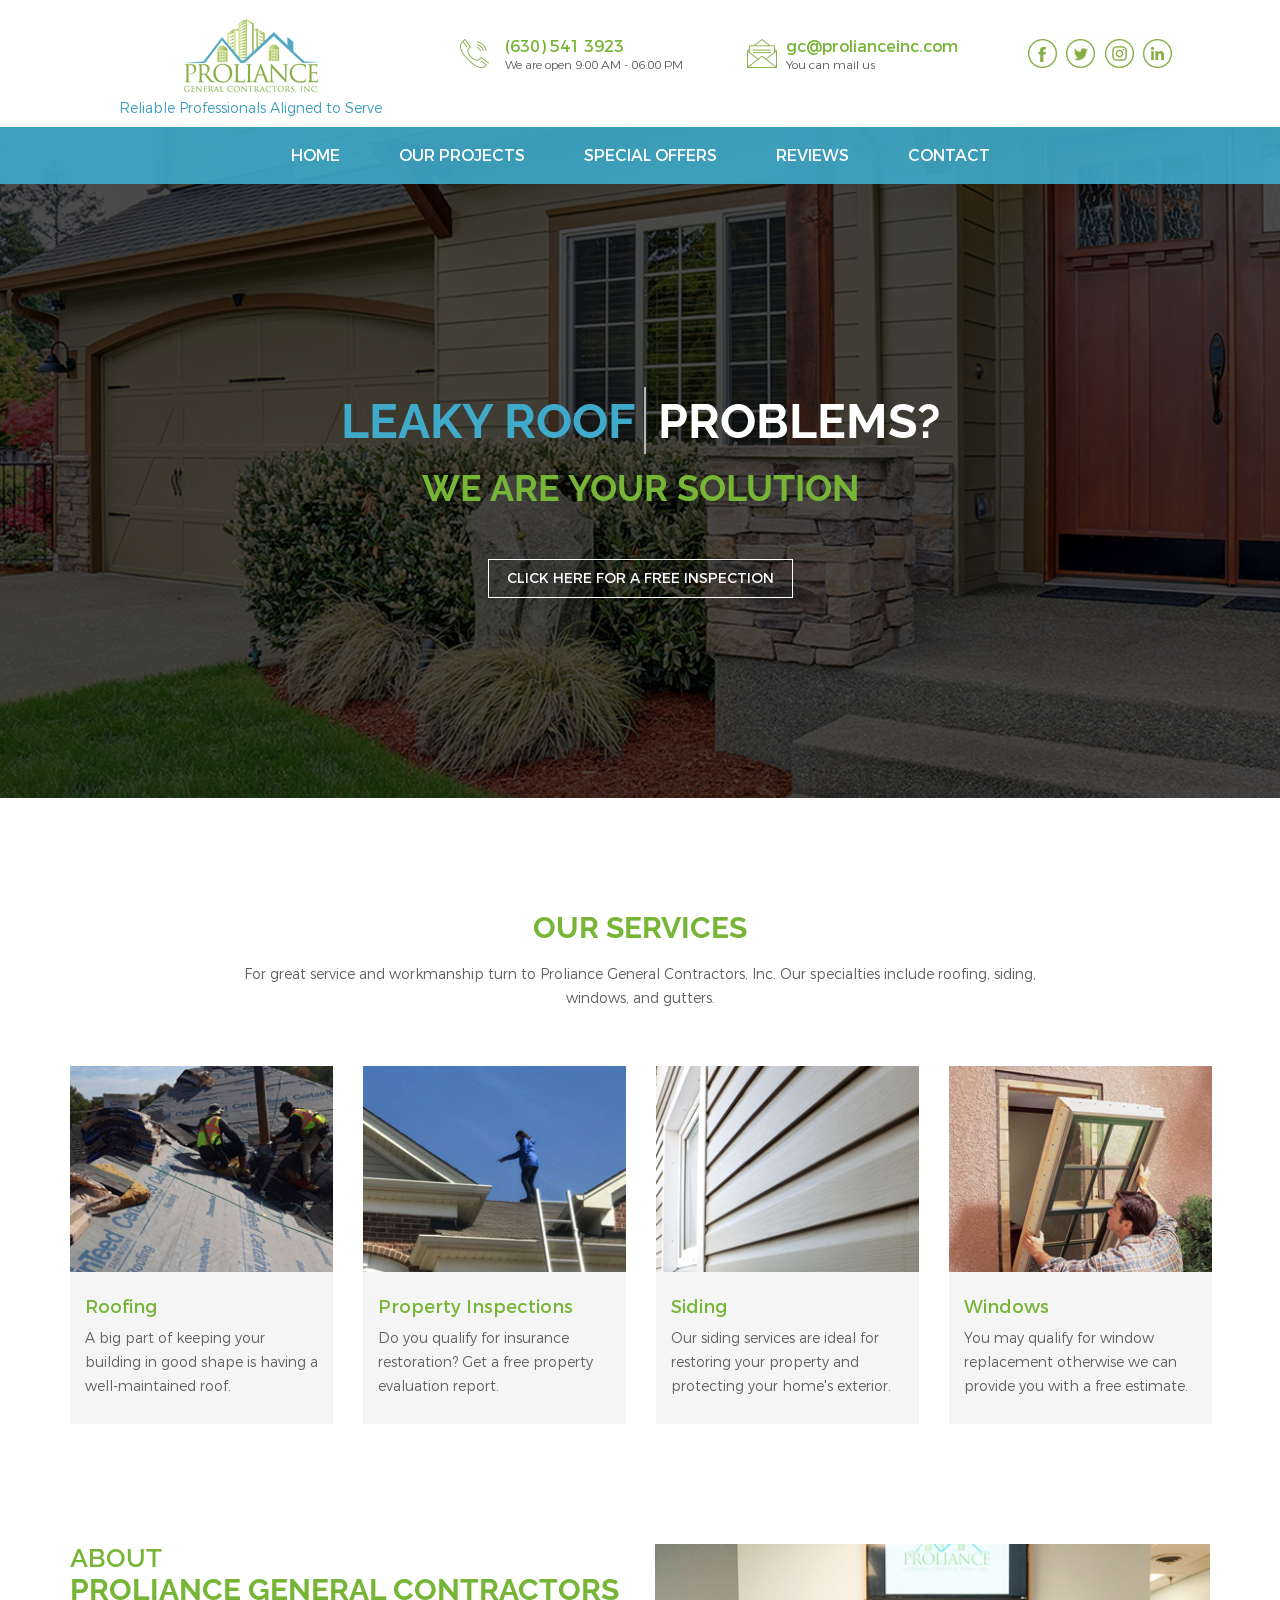
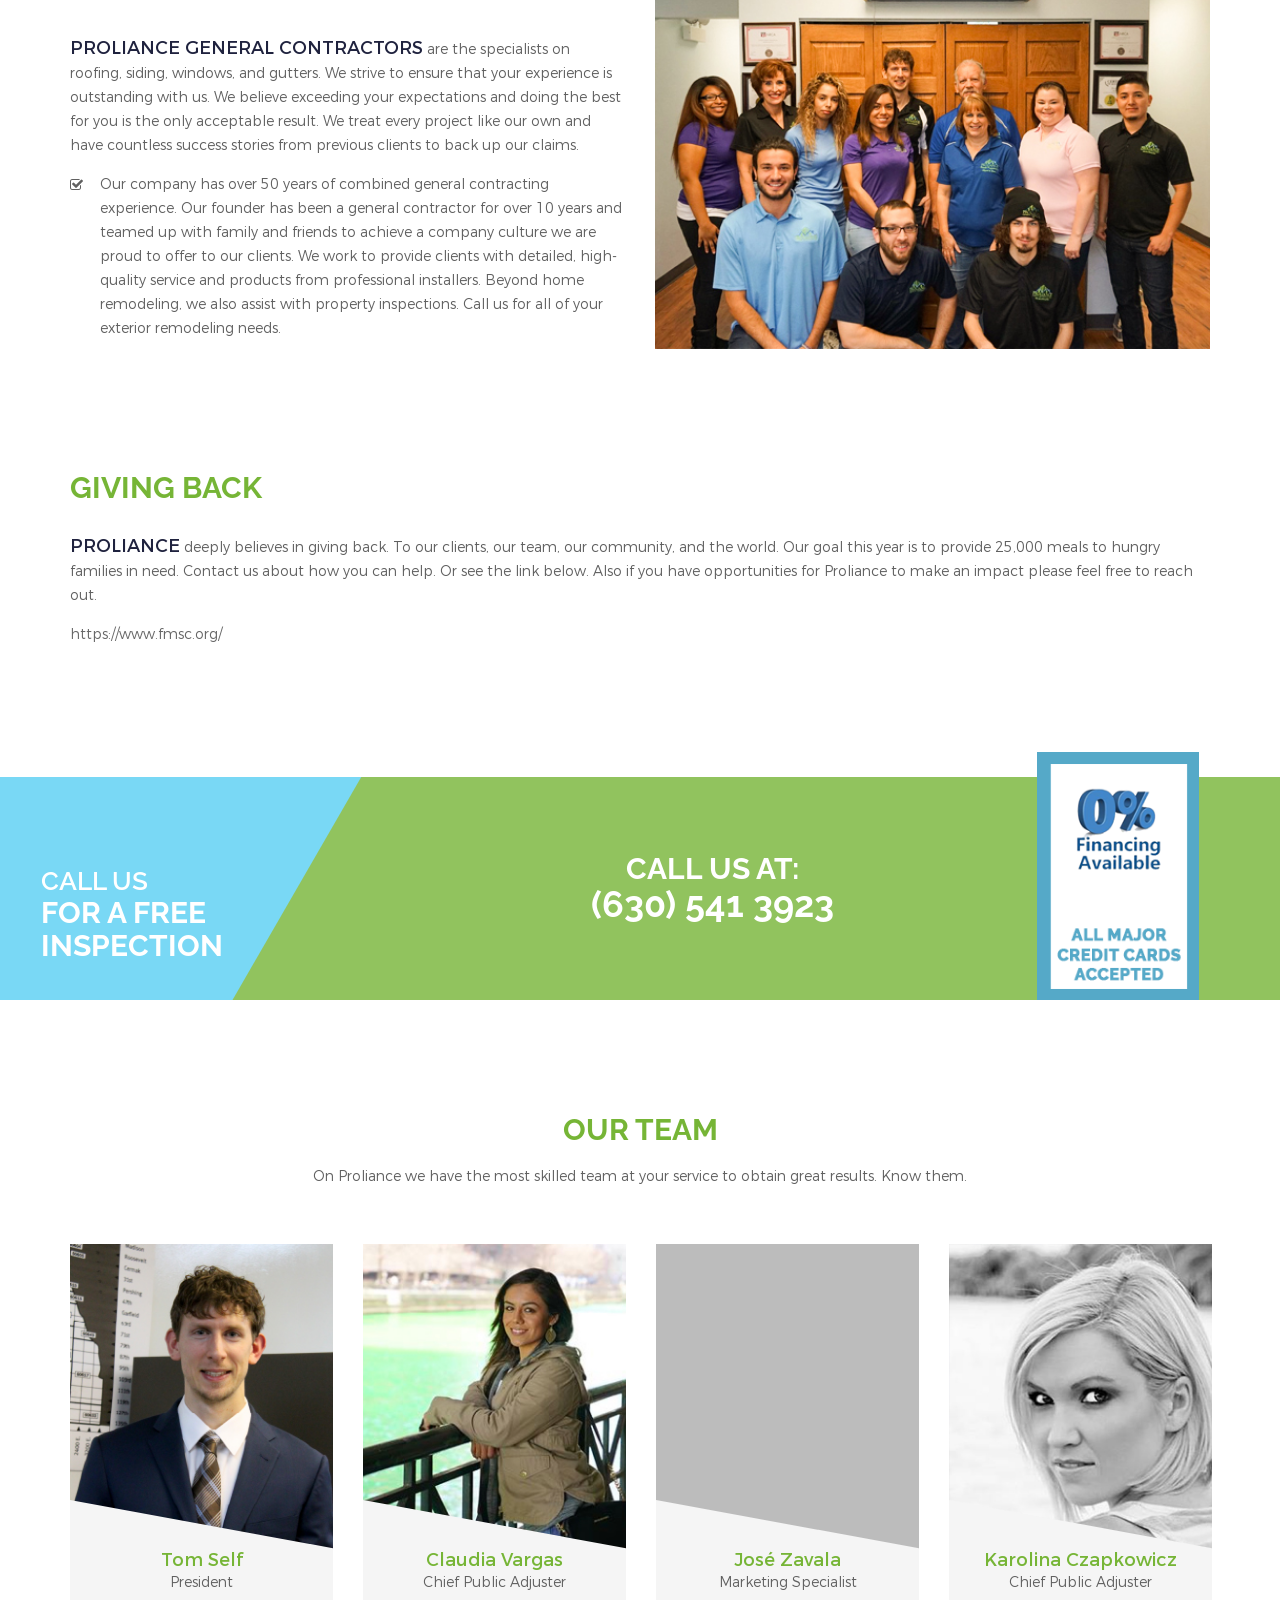
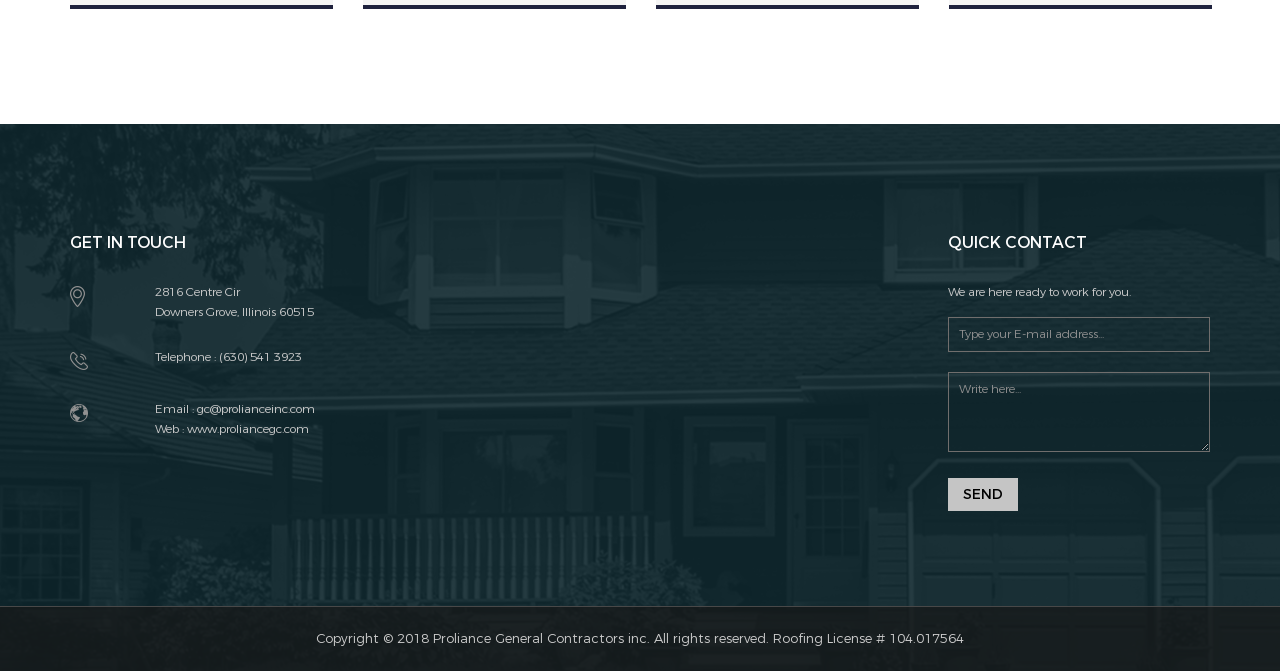
<file: index.html>
<!doctype html>
<html class="no-js" lang="zxx">

<head>
    <meta charset="utf-8">
    <meta http-equiv="x-ua-compatible" content="ie=edge">
    <title>Proliance General Contractors, Inc</title>
    <meta name="description" content="Proliance General Contractors">
    <meta name="viewport" content="width=device-width, initial-scale=1">

    <!-- Favicon -->
    <link rel="shortcut icon" type="image/x-icon" href="images/icons/favicon.png">

    <!-- All css files are included here. -->
    <!-- Bootstrap fremwork main css -->
    <link rel="stylesheet" href="css/bootstrap.min.css">
    <!-- nivo slider CSS -->
    <link rel="stylesheet" href="libjs/css/nivo-slider.css" />
    <!-- This core.css file contents all plugings css file. -->
    <link rel="stylesheet" href="css/core.css">
    <!-- Theme shortcodes/elements style -->
    <link rel="stylesheet" href="css/shortcode/shortcodes.css">
    <!-- Theme main style -->
    <link rel="stylesheet" href="style.css">
    <!-- Responsive css -->
    <link rel="stylesheet" href="css/responsive.css">
    <!-- Template color css -->
    <link href="css/color/color-core.css" data-style="styles" rel="stylesheet">
    <!-- User style -->
    <link rel="stylesheet" href="css/custom.css">


    <!-- Modernizr JS -->
    <script src="js/vendor/modernizr-2.8.3.min.js"></script>
</head>

<body>
    <!--[if lt IE 8]>
        <p class="browserupgrade">You are using an <strong>outdated</strong> browser. Please <a href="http://browsehappy.com/">upgrade your browser</a> to improve your experience.</p>
    <![endif]-->

    <!-- Body main wrapper start -->
    <div class="wrapper">
        <!-- **********************************  MENU AND HEADER AREA START *************************************** -->
        <!-- HEADER AREA START -->
        <header class="header-area header-wrapper">
            <div class="header-top-bar bg-white">
                <div class="container">
                    <div class="row">
                        <div class="col-md-4 col-sm-6 col-xs-12">
                            <div class="logo text-center">
                                <a href="index.html">
                                    <img src="images/logo/logo.png" alt="">
                                </a>
                            </div>
                            <div class="text-center proliance-quote">
                                Reliable Professionals Aligned to Serve
                            </div>
                        </div>
                        <div class="col-md-8 hidden-sm hidden-xs">
                            <div class="company-info clearfix">
                                <div class="company-info-item">
                                    <div class="header-icon">
                                        <img src="images/icons/phone.png" alt="">
                                    </div>
                                    <div class="header-info">
                                        <h6>(630) 541 3923</h6>
                                        <p>We are open 9:00 AM - 06:00 PM</p>
                                    </div>
                                </div>
                                <div class="company-info-item">
                                    <div class="header-icon">
                                        <img src="images/icons/mail-open.png" alt="">
                                    </div>
                                    <div class="header-info">
                                        <h6>
                                            <a href="mailto:hnasir770@gmail.com">gc@prolianceinc.com</a>
                                        </h6>
                                        <p>You can mail us</p>
                                    </div>
                                </div>
                                <div class="company-info-item social-media">
                                    <div class="header-icon">
                                        <a href="http://facebook.com/proliancegc"><img src="images/icons/facebook.png" alt=""></a>
                                    </div>
                                    <div class="header-icon">
                                        <a href="http://twitter.com/proliancegc"><img src="images/icons/twitter.png" alt=""></a>
                                    </div>
                                    <div class="header-icon">
                                        <a href="http://instagram.com/proliancegc"><img src="images/icons/instagram.png" alt=""></a>
                                    </div>
                                    <div class="header-icon">
                                        <a href="https://www.linkedin.com/company/proliancegc"><img src="images/icons/linkedin.png" alt=""></a>
                                    </div>
                                </div>
                            </div>
                        </div>
                    </div>
                </div>
            </div>
            <div id="sticky-header" class="header-middle-area  transparent-header hidden-xs">
                <div class="container">
                    <div class="full-width-mega-drop-menu">
                        <div class="row">
                            <div class="col-md-12">
                                <div class="sticky-logo">
                                    <a href="index.html">
                                        <img src="images/logo/logo.png" alt="">
                                    </a>
                                </div>
                                <nav id="primary-menu">
                                    <ul class="main-menu text-center">
                                        <li>
                                            <a href="index.html">Home</a>
                                        </li>
                                        <li>
                                            <a href="#">Our Projects</a>
                                                <ul class="drop-menu">
                                                <li><a href="roofing-projects.html">Roofing Projects</a></li>
                                                <li><a href="properties-left-sidebar.html">Siding Projects</a></li>
                                            </ul>
                                        </li>
                                        <li>
                                            <a href="#">Special Offers</a>
                                        </li>
                                        <li>
                                            <a href="#">Reviews</a>
                                        </li>
                                        <li>
                                            <a href="#">Contact</a>
                                        </li>
                                    </ul>
                                </nav>
                            </div>
                        </div>
                    </div>
                </div>
            </div>
        </header>
        <!-- HEADER AREA END -->

        <!-- MOBILE MENU AREA START -->
        <div class="mobile-menu-area hidden-sm hidden-md hidden-lg">
            <div class="container">
                <div class="row">
                    <div class="col-xs-12">
                        <div class="mobile-menu">
                            <nav id="dropdown">
                                <ul>
                                    <li>
                                        <a href="index.html">Home</a>
                                    </li>
                                    <li>
                                        <a href="service.html">Our Projects</a>
                                        <ul>
                                            <li><a href="roofing-projects.html">Roofing Projects</a></li>
                                            <li><a href="properties-left-sidebar.html">Siding Projects</a></li>
                                        </ul>
                                    </li>
                                    <li>
                                        <a href="properties.html">Special Offers</a>
                                    </li>
                                    <li>
                                        <a href="#">Reviews</a>
                                    </li>
                                    <li>
                                        <a href="contact.html">Contact</a>
                                    </li>
                                </ul>
                            </nav>
                        </div>
                    </div>
                </div>
            </div>
        </div>
        <!-- MOBILE MENU AREA END -->



<!-- **********************************  MENU AND HEADER AREA END *************************************** -->


        <!-- SLIDER SECTION START -->
        <div class="slider-3 bg-3 bg-opacity-black-70 ">
            <div class="slider-content-3 text-center ">
                <div class="wow fadeInUp" data-wow-duration="1s" data-wow-delay="1s">
                    <h1 class="slider-1-title-2 cd-headline clip is-full-width">

                        <span class="cd-words-wrapper text-theme">
                            <b class="is-visible">Leaky roof</b>
                            <b>drafty window</b>
                            <b>old roof</b>
                            <b>old siding</b>
                        </span>
                        <span>PROBLEMS?</span>
                        </span>
                    </h1>
                </div>
                <h1>WE ARE YOUR SOLUTION</h1>
                <div class="wow fadeInUp" data-wow-duration="1s" data-wow-delay="2s">
                    <a class="slider-button mt-40" href="#">CLICK HERE FOR A FREE INSPECTION</a>
                </div>
            </div>
        </div>
        <!-- SLIDER SECTION END -->

        <!-- Start page content -->
        <section id="page-content" class="page-wrapper">

            <!-- SERVICES AREA START -->
            <div class="services-area pt-115 pb-60">
                <div class="container">
                    <div class="row">
                        <div class="col-md-12">
                            <div class="section-title-2 text-center">
                                <h2>OUR SERVICES</h2>
                                <p>For great service and workmanship turn to Proliance General Contractors, Inc. Our specialties
                                    include roofing, siding, windows, and gutters.</p>
                            </div>
                        </div>
                    </div>
                    <div class="row">
                        <div class="service-carousel">
                            <!-- service-item -->
                            <div class="col-md-12">
                                <div class="service-item">
                                    <div class="service-item-image">
                                        <a href="service-details.html">
                                            <img src="images/service/1.jpg" alt="">
                                        </a>
                                    </div>
                                    <div class="service-item-info">
                                        <h5>
                                            <a href="service-details.html">Roofing</a>
                                        </h5>
                                        <p>A big part of keeping your building in good shape is having a well-maintained roof.</p>
                                    </div>
                                </div>
                            </div>
                            <!-- service-item -->
                            <div class="col-md-12">
                                <div class="service-item">
                                    <div class="service-item-image">
                                        <a href="service-details.html">
                                            <img src="images/service/2.jpg" alt="">
                                        </a>
                                    </div>
                                    <div class="service-item-info">
                                        <h5>
                                            <a href="service-details.html">Property Inspections</a>
                                        </h5>
                                        <p>Do you qualify for insurance restoration? Get a free property evaluation report.</p></p>
                                    </div>
                                </div>
                            </div>
                            <!-- service-item -->
                            <div class="col-md-12">
                                <div class="service-item">
                                    <div class="service-item-image">
                                        <a href="service-details.html">
                                            <img src="images/service/3.jpg" alt="">
                                        </a>
                                    </div>
                                    <div class="service-item-info">
                                        <h5>
                                            <a href="service-details.html">Siding</a>
                                        </h5>
                                        <p>Our siding services are ideal for restoring your property and protecting your home's
                                            exterior.
                                        </p>
                                    </div>
                                </div>
                            </div>
                            <!-- service-item -->
                            <div class="col-md-12">
                                <div class="service-item">
                                    <div class="service-item-image">
                                        <a href="service-details.html">
                                            <img src="images/service/4.jpg" alt="">
                                        </a>
                                    </div>
                                    <div class="service-item-info">
                                        <h5>
                                            <a href="service-details.html">Windows</a>
                                        </h5>
                                        <p>You may qualify for window replacement otherwise we can provide you with a free estimate.</p>
                                    </div>
                                </div>
                            </div>
                        </div>
                    </div>
                </div>
            </div>
            <!-- SERVICES AREA END -->

            <!-- ABOUT AREA START -->
            <div class="about-sheltek-area pb-115">
                <div class="container">
                    <div class="row">
                        <div class="col-sm-6 col-xs-12">
                            <div class="section-title mb-30">
                                <h3>ABOUT</h3>
                                <h2>PROLIANCE GENERAL CONTRACTORS</h2>
                            </div>
                            <div class="about-sheltek-info">
                                <p>
                                    <span data-placement="top" data-toggle="tooltip" data-original-title="The name you can trust" class="tooltip-content">PROLIANCE GENERAL CONTRACTORS</span> are the specialists on roofing, siding, windows,
                                    and gutters. We strive to ensure that your experience is outstanding with us. We believe
                                    exceeding your expectations and doing the best for you is the only acceptable result.
                                    We treat every project like our own and have countless success stories from previous
                                    clients to back up our claims.
                                </p>
                                <div class="author-quote">
                                    <p>Our company has over 50 years of combined general contracting experience. Our founder
                                        has been a general contractor for over 10 years and teamed up with family and friends
                                        to achieve a company culture we are proud to offer to our clients. We work to provide
                                        clients with detailed, high-quality service and products from professional installers.
                                        Beyond home remodeling, we also assist with property inspections. Call us for all
                                        of your exterior remodeling needs. </p>
                                </div>
                            </div>
                        </div>
                        <div class="col-sm-6 col-xs-12">
                            <div class="about-image">
                                <a href="about.html">
                                    <img src="images/about/2.jpg" alt="">
                                </a>
                            </div>
                        </div>
                    </div>
                </div>
            </div>
            <!-- ABOUT AREA END -->

            <!-- GIVING BACK AREA START -->
            <div class="about-sheltek-area pb-115">
                <div class="container">
                    <div class="row">
                        <div class="col-sm-12 col-xs-12">
                            <div class="section-title mb-30">
                                <h2>GIVING BACK</h2>
                            </div>
                            <div class="about-sheltek-info">
                                <p>
                                    <span data-placement="top" data-toggle="tooltip" data-original-title="The name you can trust" class="tooltip-content">PROLIANCE</span> deeply believes in giving back. To our clients, our team, our community,
                                    and the world. Our goal this year is to provide 25,000 meals to hungry families in need.
                                    Contact us about how you can help. Or see the link below. Also if you have opportunities
                                    for Proliance to make an impact please feel free to reach out.
                                </p>
                                <div>
                                    <p>
                                        <a href="https://www.fmsc.org/">https://www.fmsc.org/</a>
                                    </p>
                                </div>
                            </div>
                        </div>
                    </div>
                </div>
            </div>
            <!-- GIVING AREA END-->
            <!-- BOOKING AREA START -->
            <div class="booking-area bg-1 call-to-bg plr-140 pt-75">
                <div class="container-fluid">
                    <div class="row">
                        <div class="col-md-3 col-sm-4 col-xs-12">
                            <div class="section-title text-white">
                                <h3>CALL US</h3>
                                <h2 class="h2">FOR A FREE INSPECTION</h2>
                            </div>
                        </div>
                        <div class="col-md-9 col-sm-8 col-xs-12">
                            <div class="booking-conternt  clearfix">
                                <div class="book-house text-white text-center">
                                    <h2>CALL US AT:</h2>
                                    <h1>(630) 541 3923</h1>
                                </div>
                                <div class="booking-imgae">
                                    <img src="images/others/booking.png" alt="">
                                </div>
                            </div>
                        </div>
                    </div>
                </div>
            </div>
            <!-- BOOKING AREA END -->

            <!-- OUR AGENTS AREA START -->
            <div class="our-agents-area pt-115 pb-55">
                <div class="container">
                    <div class="row">
                        <div class="col-md-12">
                            <div class="section-title-2 text-center">
                                <h2>OUR TEAM</h2>
                                <p>On Proliance we have the most skilled team at your service to obtain great results. Know
                                    them.
                                </p>
                            </div>
                        </div>
                    </div>
                    <div class="our-agents">
                        <div class="row">
                            <div class="agents-carousel">
                                <!-- single-agent -->
                                <div class="col-md-12">
                                    <div class="single-agent">
                                        <div class="agent-image">
                                            <img src="images/agents/1.jpg" alt="">
                                        </div>
                                        <div class="agent-info">
                                            <div class="agent-name">
                                                <h5>
                                                    <a href="agent-details.html">Tom Self</a>
                                                </h5>
                                                <p>President</p>
                                            </div>
                                        </div>
                                        <div class="agent-info-hover">
                                            <div class="agent-name">
                                                <h5>
                                                    <a href="agent-details.html">Tom Self</a>
                                                </h5>
                                                <p>President</p>
                                            </div>
                                            <ul class="agent-address">
                                                <li>
                                                    <img src="images/icons/phone-2.png" alt="">(630) 677 0001</li>
                                                <li>
                                                    <img src="images/icons/mail-close.png" alt="">tom.s@prolianceinc.com</li>
                                            </ul>
                                            <ul class="social-media">
                                                <li>
                                                    <a href="#">
                                                        <i class="fa fa-facebook" aria-hidden="true"></i>
                                                    </a>
                                                </li>
                                                <li>
                                                    <a href="#">
                                                        <i class="fa fa-twitter" aria-hidden="true"></i>
                                                    </a>
                                                </li>
                                                <li>
                                                    <a href="#">
                                                        <i class="fa fa-linkedin" aria-hidden="true"></i>
                                                    </a>
                                                </li>
                                                <li>
                                                    <a href="#">
                                                        <i class="fa fa-google-plus" aria-hidden="true"></i>
                                                    </a>
                                                </li>
                                            </ul>
                                        </div>
                                    </div>
                                </div>
                                <!-- single-agent -->
                                <div class="col-md-12">
                                    <div class="single-agent">
                                        <div class="agent-image">
                                            <img src="images/agents/2.jpg" alt="">
                                        </div>
                                        <div class="agent-info">
                                            <div class="agent-name">
                                                <h5>
                                                    <a href="agent-details.html">Claudia Vargas</a>
                                                </h5>
                                                <p>Chief Public Adjuster</p>
                                            </div>
                                        </div>
                                        <div class="agent-info-hover">
                                            <div class="agent-name">
                                                <h5>
                                                    <a href="agent-details.html">Claudia Vargas</a>
                                                </h5>
                                                <p>Chief Public Adjuster</p>
                                            </div>
                                            <ul class="agent-address">
                                                <li>
                                                    <img src="images/icons/phone-2.png" alt="">(630) 930 0326</li>
                                                <li>
                                                    <img src="images/icons/mail-close.png" alt="">claudia.v@prolianceinc.com</li>
                                            </ul>
                                            <ul class="social-media">
                                                <li>
                                                    <a href="#">
                                                        <i class="fa fa-facebook" aria-hidden="true"></i>
                                                    </a>
                                                </li>
                                                <li>
                                                    <a href="#">
                                                        <i class="fa fa-twitter" aria-hidden="true"></i>
                                                    </a>
                                                </li>
                                                <li>
                                                    <a href="#">
                                                        <i class="fa fa-linkedin" aria-hidden="true"></i>
                                                    </a>
                                                </li>
                                                <li>
                                                    <a href="#">
                                                        <i class="fa fa-google-plus" aria-hidden="true"></i>
                                                    </a>
                                                </li>
                                            </ul>
                                        </div>
                                    </div>
                                </div>
                                <!-- single-agent -->
                                <div class="col-md-12">
                                    <div class="single-agent">
                                        <div class="agent-image">
                                            <img src="images/agents/3.jpg" alt="">
                                        </div>
                                        <div class="agent-info">
                                            <div class="agent-name">
                                                <h5>
                                                    <a href="agent-details.html">José Zavala</a>
                                                </h5>
                                                <p>Marketing Specialist</p>
                                            </div>
                                        </div>
                                        <div class="agent-info-hover">
                                            <div class="agent-name">
                                                <h5>
                                                    <a href="agent-details.html">José Zavala</a>
                                                </h5>
                                                <p>Marketing Specialist</p>
                                            </div>
                                            <ul class="agent-address">
                                                <li>
                                                    <img src="images/icons/phone-2.png" alt="">(630) 465 6986</li>
                                                <li>
                                                    <img src="images/icons/mail-close.png" alt="">jose.z@prolianceinc.com</li>
                                            </ul>
                                            <ul class="social-media">
                                                <li>
                                                    <a href="#">
                                                        <i class="fa fa-facebook" aria-hidden="true"></i>
                                                    </a>
                                                </li>
                                                <li>
                                                    <a href="#">
                                                        <i class="fa fa-twitter" aria-hidden="true"></i>
                                                    </a>
                                                </li>
                                                <li>
                                                    <a href="#">
                                                        <i class="fa fa-linkedin" aria-hidden="true"></i>
                                                    </a>
                                                </li>
                                                <li>
                                                    <a href="#">
                                                        <i class="fa fa-google-plus" aria-hidden="true"></i>
                                                    </a>
                                                </li>
                                            </ul>
                                        </div>
                                    </div>
                                </div>
                                <!-- single-agent -->
                                <div class="col-md-12">
                                    <div class="single-agent">
                                        <div class="agent-image">
                                            <img src="images/agents/4.jpg" alt="">
                                        </div>
                                        <div class="agent-info">
                                            <div class="agent-name">
                                                <h5>
                                                    <a href="agent-details.html">Karolina Czapkowicz</a>
                                                </h5>
                                                <p>Chief Public Adjuster</p>
                                            </div>
                                        </div>
                                        <div class="agent-info-hover">
                                            <div class="agent-name">
                                                <h5>
                                                    <a href="agent-details.html">Karolina Czapkowicz</a>
                                                </h5>
                                                <p>Chief Public Adjuster</p>
                                            </div>
                                            <ul class="agent-address">
                                                <li>
                                                    <img src="images/icons/phone-2.png" alt="">(773) 574 3418</li>
                                                <li>
                                                    <img src="images/icons/mail-close.png" alt="">karolina.c@prolianceinc.com </li>
                                            </ul>
                                            <ul class="social-media">
                                                <li>
                                                    <a href="#">
                                                        <i class="fa fa-facebook" aria-hidden="true"></i>
                                                    </a>
                                                </li>
                                                <li>
                                                    <a href="#">
                                                        <i class="fa fa-twitter" aria-hidden="true"></i>
                                                    </a>
                                                </li>
                                                <li>
                                                    <a href="#">
                                                        <i class="fa fa-linkedin" aria-hidden="true"></i>
                                                    </a>
                                                </li>
                                                <li>
                                                    <a href="#">
                                                        <i class="fa fa-google-plus" aria-hidden="true"></i>
                                                    </a>
                                                </li>
                                            </ul>
                                        </div>
                                    </div>
                                </div>
                                <!-- single-agent -->
                                <div class="col-md-12">
                                    <div class="single-agent">
                                        <div class="agent-image">
                                            <img src="images/agents/3.jpg" alt="">
                                        </div>
                                        <div class="agent-info">
                                            <div class="agent-name">
                                                <h5>
                                                    <a href="agent-details.html">Momen Bhuyan</a>
                                                </h5>
                                                <p>Real Estate Broker</p>
                                            </div>
                                        </div>
                                        <div class="agent-info-hover">
                                            <div class="agent-name">
                                                <h5>
                                                    <a href="agent-details.html">Momen Bhuyan</a>
                                                </h5>
                                                <p>Real Estate Broker</p>
                                            </div>
                                            <ul class="agent-address">
                                                <li>
                                                    <img src="images/icons/phone-2.png" alt="">+1245 785 659 </li>
                                                <li>
                                                    <img src="images/icons/mail-close.png" alt="">eva@gmail.com </li>
                                            </ul>
                                            <ul class="social-media">
                                                <li>
                                                    <a href="#">
                                                        <i class="fa fa-facebook" aria-hidden="true"></i>
                                                    </a>
                                                </li>
                                                <li>
                                                    <a href="#">
                                                        <i class="fa fa-twitter" aria-hidden="true"></i>
                                                    </a>
                                                </li>
                                                <li>
                                                    <a href="#">
                                                        <i class="fa fa-linkedin" aria-hidden="true"></i>
                                                    </a>
                                                </li>
                                                <li>
                                                    <a href="#">
                                                        <i class="fa fa-google-plus" aria-hidden="true"></i>
                                                    </a>
                                                </li>
                                            </ul>
                                        </div>
                                    </div>
                                </div>
                            </div>
                        </div>
                    </div>
                </div>
            </div>
            <!-- OUR AGENTS AREA END -->
            <!-- Start footer area -->
            <footer id="footer" class="footer-area bg-2 bg-opacity-black-90">
                <div class="footer-top pt-110 pb-80">
                    <div class="container">
                        <div class="row">
                            <!-- footer-address -->
                            <div class="col-lg-9 col-md-3 col-sm-6 col-xs-12">
                                <div class="footer-widget">
                                    <h6 class="footer-titel">GET IN TOUCH</h6>
                                    <ul class="footer-address">
                                        <li>
                                            <div class="address-icon">
                                                <img src="images/icons/location-2.png" alt="">
                                            </div>
                                            <div class="address-info">
                                                <span>2816 Centre Cir</span>
                                                <span>Downers Grove, Illinois 60515</span>
                                            </div>
                                        </li>
                                        <li>
                                            <div class="address-icon">
                                                <img src="images/icons/phone-3.png" alt="">
                                            </div>
                                            <div class="address-info">
                                                <span>Telephone : (630) 541 3923</span>
                                            </div>
                                        </li>
                                        <li>
                                            <div class="address-icon">
                                                <img src="images/icons/world.png" alt="">
                                            </div>
                                            <div class="address-info">
                                                <span>Email : gc@prolianceinc.com</span>
                                                <span>Web :
                                                    <a href="#" target="_blank"> www.proliancegc.com</a>
                                                </span>
                                            </div>
                                        </li>
                                    </ul>
                                </div>
                            </div>

                            <!-- footer-contact -->
                            <div class="col-lg-3 col-md-4 col-sm-6 col-xs-12">
                                <div class="footer-widget">
                                    <h6 class="footer-titel">QUICK CONTACT</h6>
                                    <div class="footer-contact">
                                        <p>We are here ready to work for you.</p>
                                        <form id="contact-form-2" action="mail_footer.php" method="post">
                                            <input type="email" name="email2" placeholder="Type your E-mail address...">
                                            <textarea name="message2" placeholder="Write here..."></textarea>
                                            <button type="submit" value="send">Send</button>
                                        </form>
                                        <p class="form-messege"></p>
                                    </div>
                                </div>
                            </div>
                        </div>
                    </div>
                </div>
                <div class="footer-bottom">
                    <div class="container">
                        <div class="row">
                            <div class="col-xs-12">
                                <div class="copyright text-center">
                                    <p>Copyright &copy; 2018 Proliance General Contractors inc. All rights reserved. Roofing
                                        License # 104.017564</p>
                                </div>
                            </div>
                        </div>
                    </div>
                </div>
            </footer>
            <!-- End footer area -->
    </div>
    <!-- Body main wrapper end -->




    <!-- Placed js at the end of the document so the pages load faster -->

    <!-- jquery latest version -->
    <script src="js/vendor/jquery-3.1.1.min.js"></script>
    <!-- Bootstrap framework js -->
    <script src="js/bootstrap.min.js"></script>
    <!-- Nivo slider js -->
    <script src="libjs/js/jquery.nivo.slider.js"></script>
    <!-- ajax-mail js -->
    <script src="js/ajax-mail.js"></script>
    <!-- All js plugins included in this file. -->
    <script src="js/plugins.js"></script>
    <!-- Main js file that contents all jQuery plugins activation. -->
    <script src="js/main.js"></script>

</body>

</html>
</file>
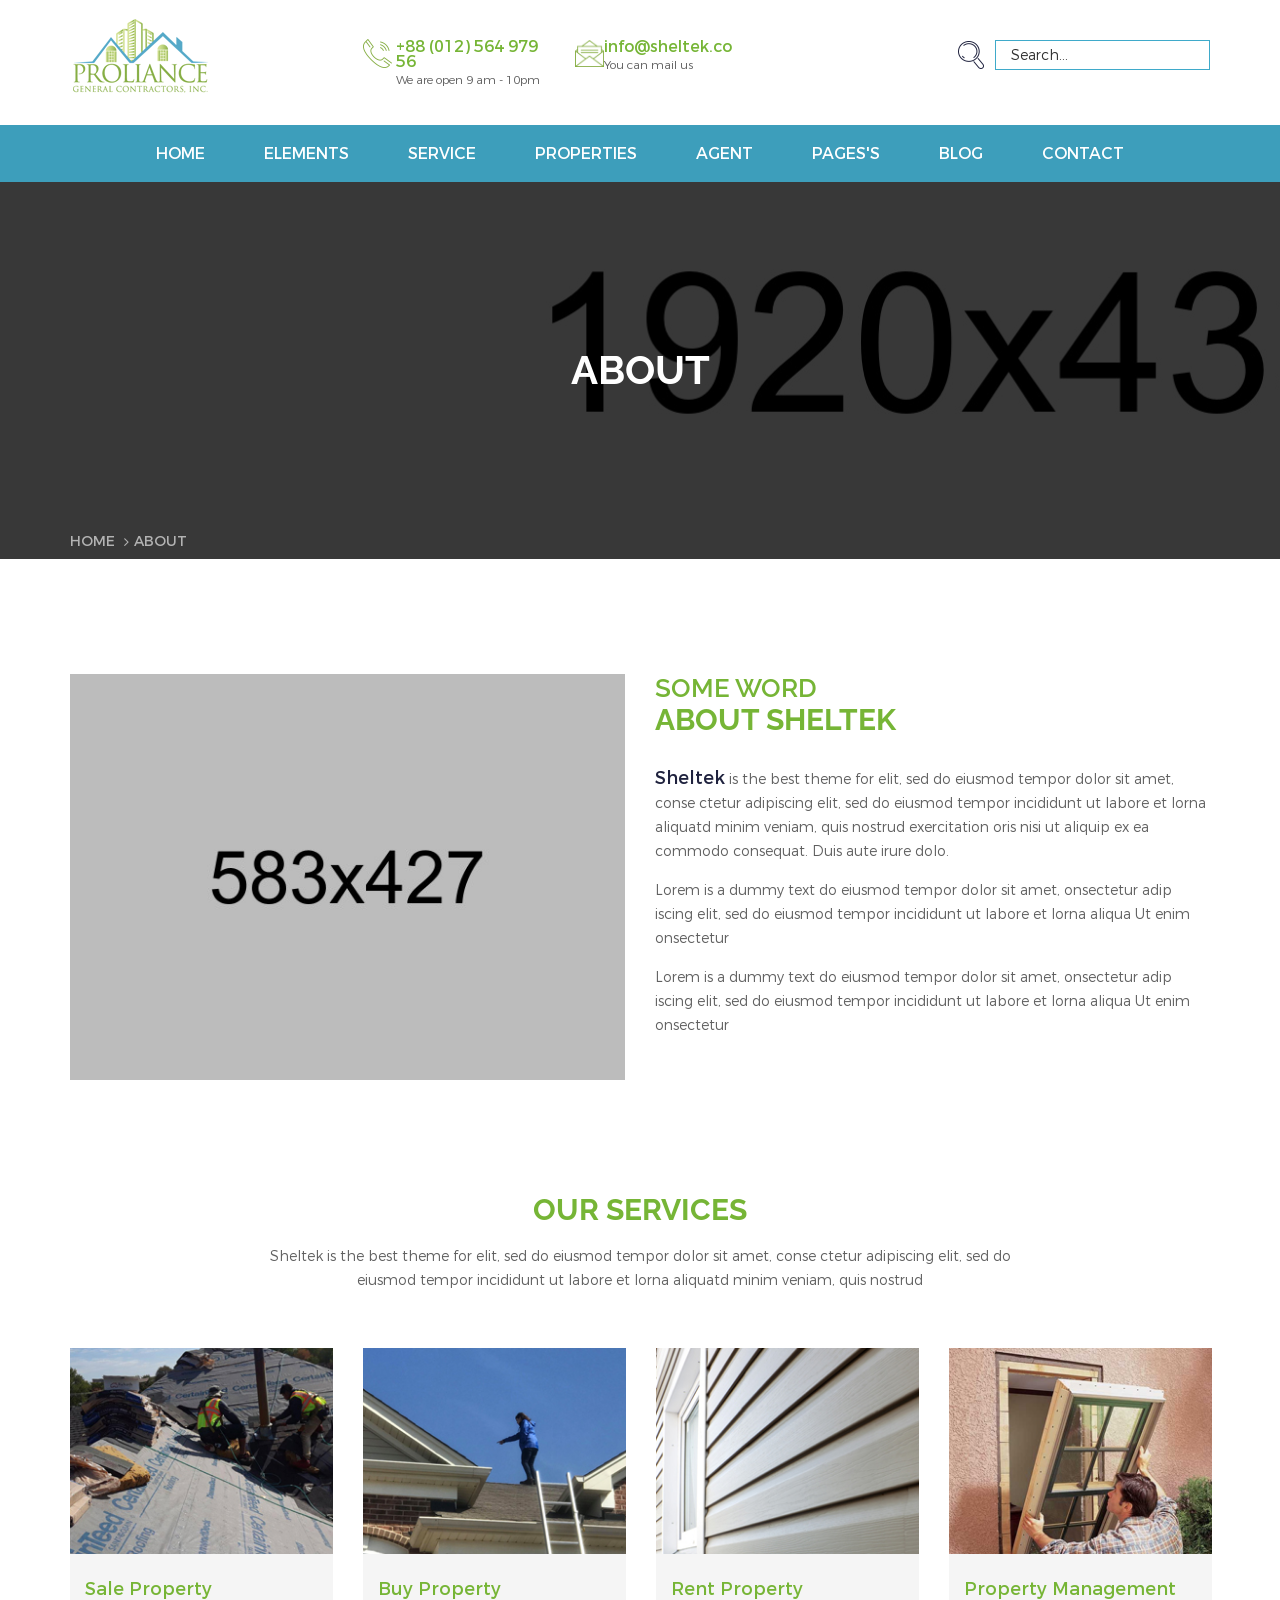
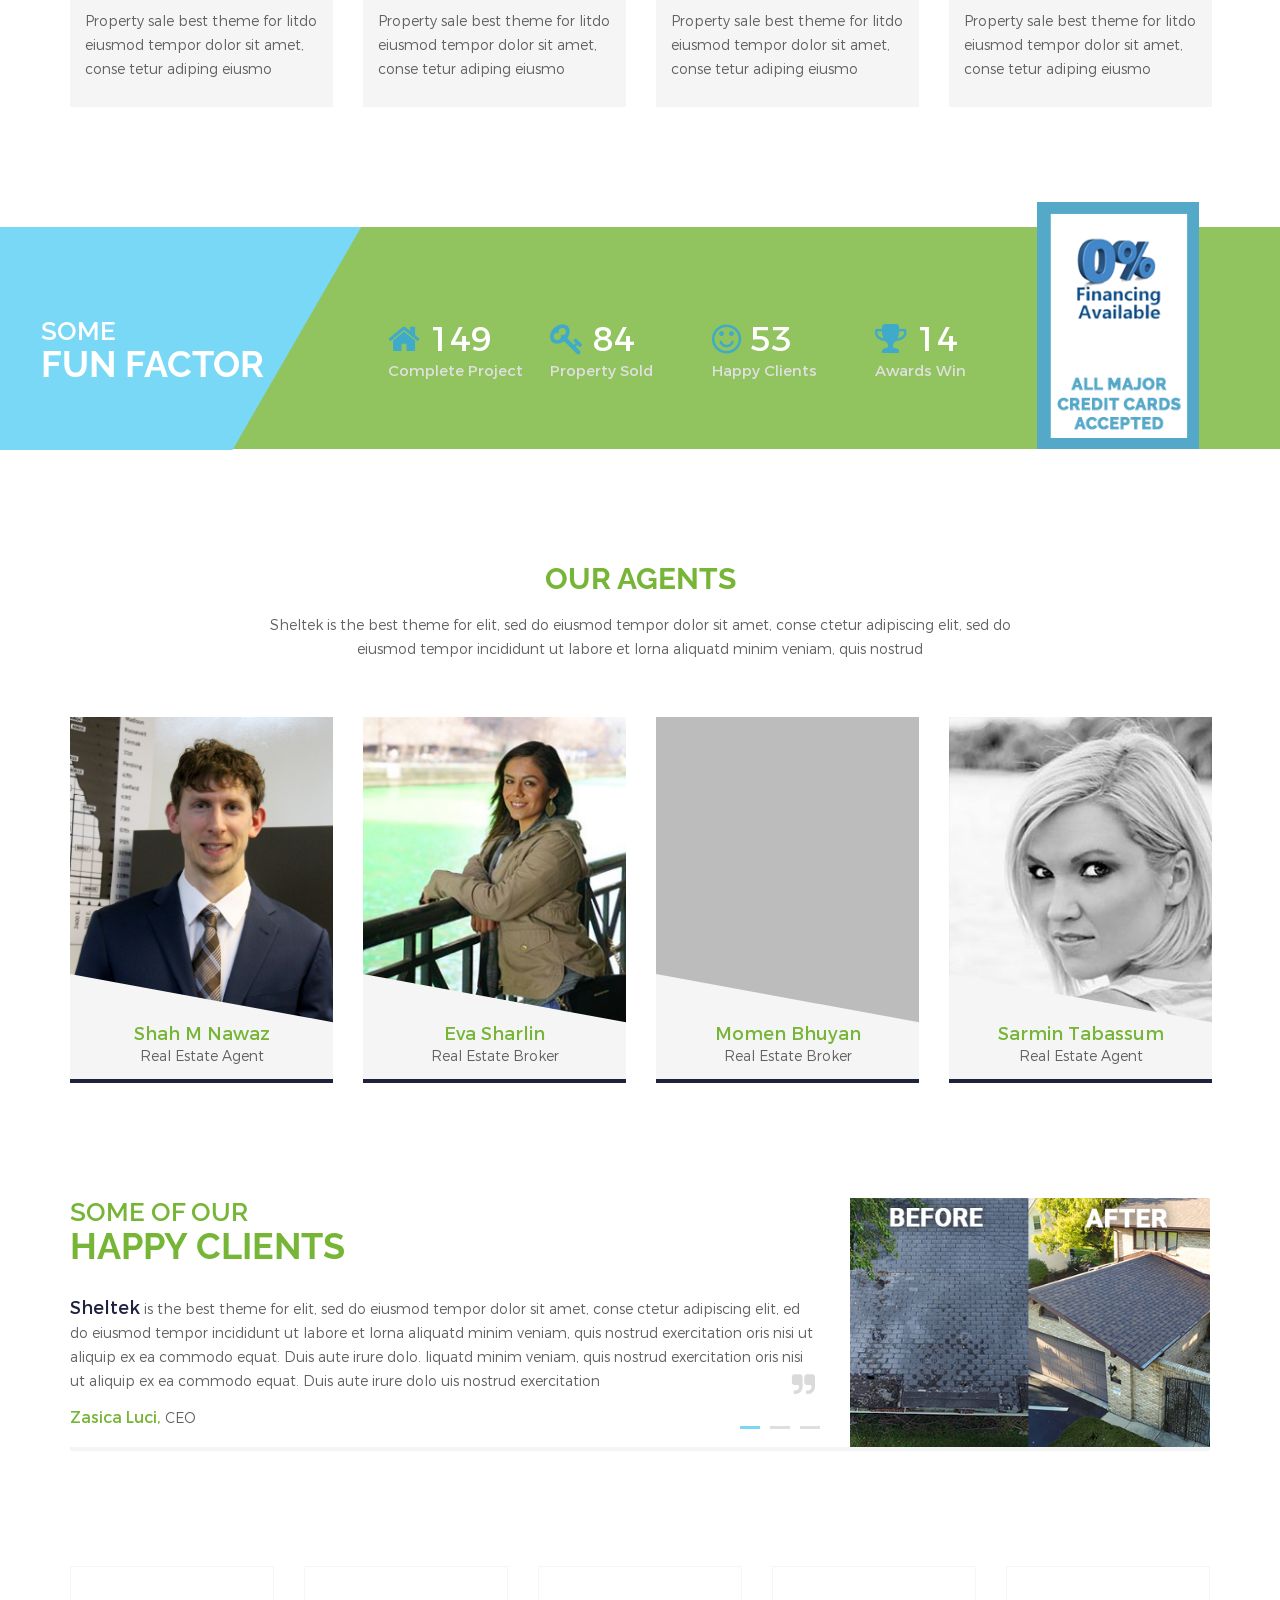
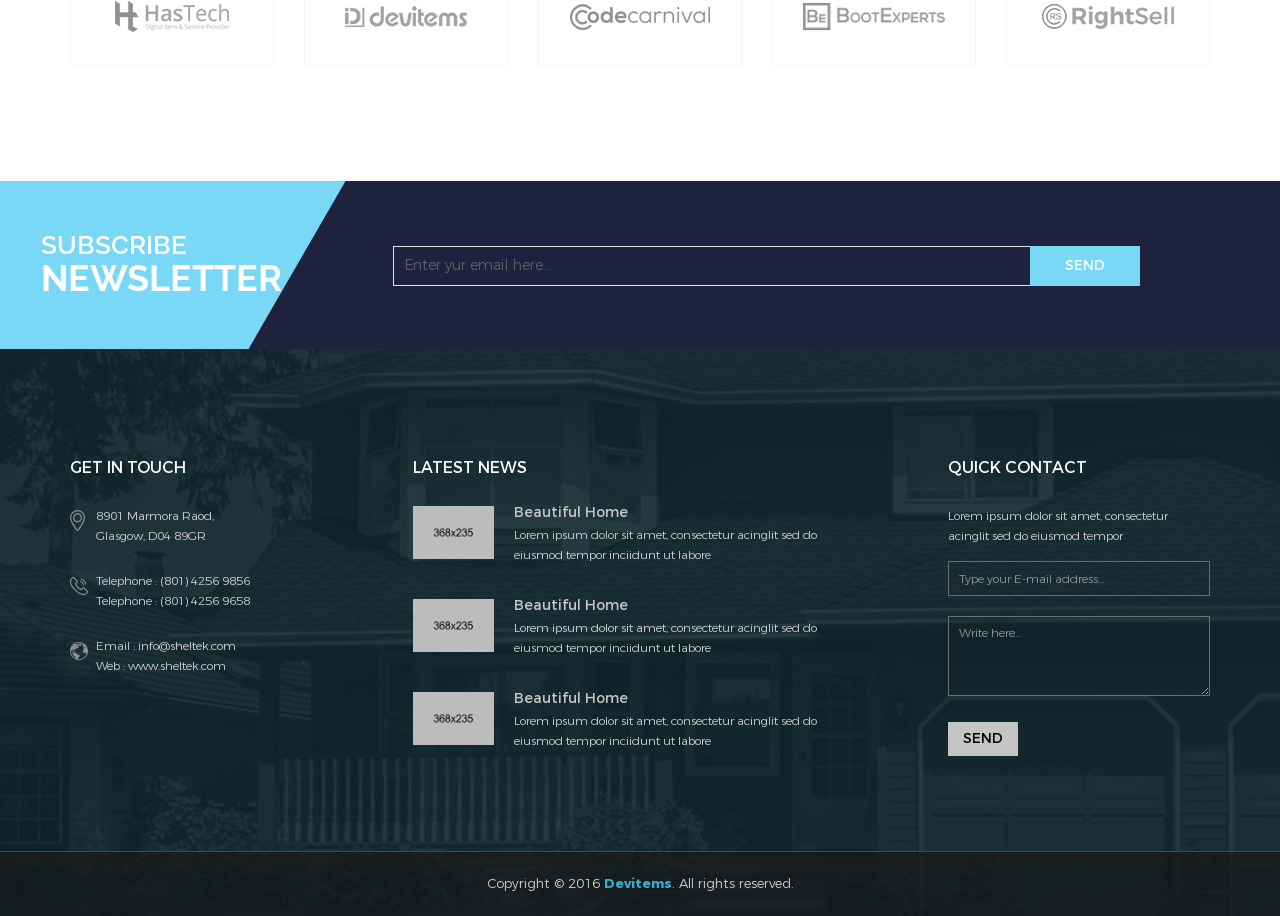
<file: about.html>
<!doctype html>
<html class="no-js" lang="zxx">

<head>
    <meta charset="utf-8">
    <meta http-equiv="x-ua-compatible" content="ie=edge">
    <title>Sheltek || About</title>
    <meta name="description" content="">
    <meta name="viewport" content="width=device-width, initial-scale=1">

    <!-- Favicon -->
    <link rel="shortcut icon" type="image/x-icon" href="images/icons/favicon.png">

    <!-- All css files are included here. -->
    <!-- Bootstrap fremwork main css -->
    <link rel="stylesheet" href="css/bootstrap.min.css">
    <!-- nivo slider CSS -->
    <link rel="stylesheet" href="lib/css/nivo-slider.css"/>
    <!-- This core.css file contents all plugings css file. -->
    <link rel="stylesheet" href="css/core.css">
    <!-- Theme shortcodes/elements style -->
    <link rel="stylesheet" href="css/shortcode/shortcodes.css">
    <!-- Theme main style -->
    <link rel="stylesheet" href="style.css">
    <!-- Responsive css -->
    <link rel="stylesheet" href="css/responsive.css">
    <!-- Template color css -->
    <link href="css/color/color-core.css" data-style="styles" rel="stylesheet">
    <!-- User style -->
    <link rel="stylesheet" href="css/custom.css">


    <!-- Modernizr JS -->
    <script src="js/vendor/modernizr-2.8.3.min.js"></script>
</head>

<body>
    <!--[if lt IE 8]>
        <p class="browserupgrade">You are using an <strong>outdated</strong> browser. Please <a href="http://browsehappy.com/">upgrade your browser</a> to improve your experience.</p>
    <![endif]-->  

    <!-- Body main wrapper start -->
    <div class="wrapper">
    
        <!-- HEADER AREA START -->
        <header class="header-area header-wrapper">
            <div class="header-top-bar bg-white">
                <div class="container">
                    <div class="row">
                        <div class="col-md-3 col-sm-6 col-xs-12">
                            <div class="logo">
                                <a href="index.html">
                                    <img src="images/logo/logo.png" alt="">
                                </a>
                            </div>
                        </div>
                        <div class="col-md-6 hidden-sm hidden-xs">
                            <div class="company-info clearfix">
                                <div class="company-info-item">
                                    <div class="header-icon">
                                        <img src="images/icons/phone.png" alt="">
                                    </div>
                                    <div class="header-info">
                                        <h6>+88 (012) 564 979 56</h6>
                                        <p>We are open 9 am - 10pm</p>
                                    </div>
                                </div>
                                <div class="company-info-item">
                                    <div class="header-icon">
                                        <img src="images/icons/mail-open.png" alt="">
                                    </div>
                                    <div class="header-info">
                                        <h6><a href="mailto:hnasir770@gmail.com">info@sheltek.com</a></h6>
                                        <p>You can mail us</p>
                                    </div>
                                </div>
                            </div>
                        </div>
                        <div class="col-md-3 col-sm-6 col-xs-12">
                            <div class="header-search clearfix">
                                <form action="#">
                                    <button class="search-icon" type="submit">
                                        <img src="images/icons/search.png" alt="">
                                    </button>
                                    <input type="text" placeholder="Search...">
                                </form>
                            </div>
                        </div>
                    </div>
                </div>
            </div>
            <div id="sticky-header" class="header-middle-area  transparent-header hidden-xs">
                <div class="container">
                    <div class="full-width-mega-drop-menu">
                        <div class="row">
                            <div class="col-md-12">
                                <div class="sticky-logo">
                                    <a href="index.html">
                                        <img src="images/logo/logo.png" alt="">
                                    </a>
                                </div>
                                <nav id="primary-menu">
                                    <ul class="main-menu text-center">
                                        <li><a href="index.html">Home</a>
                                            <ul class="drop-menu">
                                                <li><a href="index.html">Home-1</a></li>
                                                <li><a href="index-2.html">home-2</a></li>
                                                <li><a href="index-3.html">home-3</a></li>
                                                <li><a href="index-4.html">Background Video</a></li>
                                                <li><a href="index-5.html">Background Video overlay</a></li>
                                                <li><a href="index-6.html">BG Video dot overlay</a></li>
                                                <li><a href="index-7.html">Animated Text</a></li>
                                                <li><a href="index-8.html">Animated Text dot overlay</a></li>
                                                <li><a href="index-9.html">Box layout - 1</a></li>
                                                <li><a href="index-10.html">Box layout - 2</a></li>
                                                <li><a href="index-11.html">Box layout - 3</a></li>
                                            </ul>
                                        </li>
                                        <li class="mega-parent"><a href="#">Elements</a>
                                            <div class="mega-menu-area">
                                                <ul class="single-mega-item">
                                                    <li><a href="elements-accordion.html">Accordion</a></li>
                                                    <li><a href="elements-agent.html">Agent</a></li>
                                                    <li><a href="elements-alerts.html">Alerts</a></li>
                                                    <li><a href="elements-audio.html">Audio</a></li>
                                                    <li><a href="elements-call-to-actions.html">Call-to-actions</a></li>
                                                    <li><a href="elements-contact-1.html">Contact-1</a></li>
                                                    <li><a href="elements-contact-2.html">Contact-2</a></li>
                                                </ul>
                                                <ul class="single-mega-item">
                                                    <li><a href="elements-features.html">Features</a></li>
                                                    <li><a href="elements-footer-1.html">Footer-1</a></li>
                                                    <li><a href="elements-footer-2.html">Footer-2</a></li>
                                                    <li><a href="elements-header-sticky-no.html">Header-sticky-no</a></li>
                                                    <li><a href="elements-header-sticky.html">Header-sticky</a></li>
                                                    <li><a href="elements-map.html">Map</a></li>
                                                    <li><a href="elements-media.html">Media</a></li>
                                                </ul>
                                                <ul class="single-mega-item">
                                                    <li><a href="elements-pagination.html">Pagination</a></li>
                                                    <li><a href="elements-progress-bar.html">Progress-bar</a></li>
                                                    <li><a href="elements-property.html">Property</a></li>
                                                    <li><a href="elements-services.html">Services</a></li>
                                                    <li><a href="elements-sidebar-left-1.html">Sidebar-left-1</a></li>
                                                    <li><a href="elements-sidebar-left-2.html">Sidebar-left-2</a></li>
                                                    <li><a href="elements-sidebar-right-1.html">Sidebar-right-1</a></li>
                                                </ul>
                                                <ul class="single-mega-item">
                                                    <li><a href="elements-sidebar-right-2.html">Sidebar-right-1</a></li>
                                                    <li><a href="elements-tab.html">Tab</a></li>
                                                    <li><a href="elements-table.html">Table</a></li>
                                                    <li><a href="elements-testimonials.html">Testimonials</a></li>
                                                    <li><a href="elements-toggles.html">Toggles</a></li>
                                                    <li><a href="elements-typography.html">Typography</a></li>
                                                    <li><a href="elements-video.html">Video</a></li>
                                                </ul>
                                            </div>
                                        </li>
                                        <li><a href="service.html">Service</a>
                                            <ul class="drop-menu">
                                                <li><a href="service.html">Service</a></li>
                                                <li><a href="service-details.html">Service details</a></li>
                                            </ul>
                                        </li>
                                        <li><a href="properties.html">Properties</a>
                                            <ul class="drop-menu">
                                                <li><a href="properties.html">Properties</a></li>
                                                <li><a href="properties-left-sidebar.html">Properties left sidebar</a></li>
                                                <li><a href="properties-right-sidebar.html">Properties right sidebar</a></li>
                                                <li><a href="properties-details.html">Properties details</a></li>
                                            </ul>
                                        </li>
                                        <li><a href="agent.html">Agent</a>
                                            <ul class="drop-menu">
                                                <li><a href="agent.html">Agent</a></li>
                                                <li><a href="agent-details.html">Agent details</a></li>
                                            </ul>
                                        </li>
                                        <li><a href="#">Pages's</a>
                                            <ul class="drop-menu menu-right">
                                                <li><a href="about.html">About</a></li>
                                                <li><a href="agent.html">Agent</a></li>
                                                <li><a href="agent-details.html">Agent-details</a></li>
                                                <li><a href="features.html">Features</a></li>
                                                <li><a href="service.html">Service</a></li>
                                                <li><a href="service-details.html">Service details</a></li>
                                                <li><a href="login.html">Login</a></li>
                                                <li><a href="404.html">404</a></li>
                                                <li><a href="contact.html">Contact</a></li>
                                            </ul>
                                        </li>
                                        <li><a href="blog.html">Blog</a>
                                            <ul class="drop-menu menu-right">
                                                <li><a href="blog.html">Blog</a></li>
                                                <li><a href="blog-left-sidebar.html">Blog left sidebar</a></li>
                                                <li><a href="blog-right-sidebar.html">Blog right sidebar</a></li>
                                                <li><a href="single-blog.html">Single Bloge</a></li>
                                            </ul>
                                        </li>
                                        <li><a href="contact.html">Contact</a></li>
                                    </ul>
                                </nav>
                            </div>
                        </div>
                    </div>
                </div>
            </div>
        </header>
        <!-- HEADER AREA END -->

        <!-- MOBILE MENU AREA START -->
        <div class="mobile-menu-area hidden-sm hidden-md hidden-lg">
            <div class="container">
                <div class="row">
                    <div class="col-xs-12">
                        <div class="mobile-menu">
                            <nav id="dropdown">
                                <ul>
                                    <li><a href="index.html">Home</a>
                                        <ul>
                                            <li><a href="index.html">Home-1</a></li>
                                            <li><a href="index-2.html">home-2</a></li>
                                            <li><a href="index-3.html">home-3</a></li>
                                            <li><a href="index-4.html">Background Video</a></li>
                                            <li><a href="index-5.html">Background Video overlay</a></li>
                                            <li><a href="index-6.html">BG Video dot overlay</a></li>
                                            <li><a href="index-7.html">Animated Text</a></li>
                                            <li><a href="index-8.html">Animated Text dot overlay</a></li>
                                            <li><a href="index-9.html">Box layout - 1</a></li>
                                            <li><a href="index-10.html">Box layout - 2</a></li>
                                            <li><a href="index-11.html">Box layout - 3</a></li>
                                        </ul>
                                    </li>
                                    <li><a href="service.html">Service</a>
                                        <ul>
                                            <li><a href="service.html">Service</a></li>
                                            <li><a href="service-details.html">Service details</a></li>
                                        </ul>
                                    </li>
                                    <li><a href="properties.html">Properties</a>
                                        <ul>
                                            <li><a href="properties.html">Properties</a></li>
                                            <li><a href="properties-left-sidebar.html">Properties left sidebar</a></li>
                                            <li><a href="properties-right-sidebar.html">Properties right sidebar</a></li>
                                            <li><a href="properties-details.html">Properties details</a></li>
                                        </ul>
                                    </li>
                                    <li><a href="#">Pages</a>
                                        <ul>
                                            <li><a href="about.html">About</a></li>
                                            <li><a href="agent.html">Agent</a></li>
                                            <li><a href="agent-details.html">Agent-details</a></li>
                                            <li><a href="features.html">Features</a></li>
                                            <li><a href="service.html">Service</a></li>
                                            <li><a href="service-details.html">Service details</a></li>
                                            <li><a href="login.html">Login</a></li>
                                            <li><a href="404.html">404</a></li>
                                            <li><a href="contact.html">Contact</a></li>
                                        </ul>
                                    </li>
                                    <li><a href="blog.html">Blog</a>
                                        <ul>
                                            <li><a href="blog.html">Blog</a></li>
                                            <li><a href="blog-left-sidebar.html">Blog left sidebar</a></li>
                                            <li><a href="blog-right-sidebar.html">Blog right sidebar</a></li>
                                            <li><a href="single-blog.html">Single Bloge</a></li>
                                        </ul>
                                    </li>
                                    <li><a href="contact.html">Contact</a></li>
                                </ul>
                            </nav>
                        </div>
                    </div>
                </div>
            </div>
        </div>
        <!-- MOBILE MENU AREA END -->

        <!-- BREADCRUMBS AREA START -->
        <div class="breadcrumbs-area bread-bg-1 bg-opacity-black-70">
            <div class="container">
                <div class="row">
                    <div class="col-xs-12">
                        <div class="breadcrumbs">
                            <h2 class="breadcrumbs-title">About</h2>
                            <ul class="breadcrumbs-list">
                                <li><a href="index.html">Home</a></li>
                                <li>About</li>
                            </ul>
                        </div>
                    </div>
                </div>
            </div>
        </div>
        <!-- BREADCRUMBS AREA END -->

        <!-- Start page content -->
        <section id="page-content" class="page-wrapper">
            
            <!-- ABOUT SHELTEK AREA START -->
            <div class="about-sheltek-area ptb-115">
                <div class="container">
                    <div class="row">
                        <div class="col-sm-6 col-sm-push-6 col-xs-12">
                            <div class="section-title mb-30">
                                <h3>SOME WORD </h3>
                                <h2>ABOUT SHELTEK</h2>
                            </div>
                            <div class="about-sheltek-info">
                                <p><span data-placement="top" data-toggle="tooltip" data-original-title="The name you can trust" class="tooltip-content">Sheltek</span> is the best theme for  elit, sed do eiusmod tempor dolor sit amet, conse ctetur adipiscing elit, sed do eiusmod tempor incididunt ut labore et lorna aliquatd minim veniam, quis nostrud exercitation oris nisi ut aliquip ex ea commodo consequat. Duis aute irure dolo.</p>
                                <p>Lorem is a dummy text do eiusmod tempor dolor sit amet, onsectetur adip iscing elit, sed do eiusmod tempor incididunt ut labore et lorna aliqua Ut enim onsectetur </p>
                                <p>Lorem is a dummy text do eiusmod tempor dolor sit amet, onsectetur adip iscing elit, sed do eiusmod tempor incididunt ut labore et lorna aliqua Ut enim onsectetur </p>
                            </div>
                        </div>
                        <div class="col-sm-6 col-sm-pull-6 col-xs-12">
                            <div class="about-image">
                                <img src="images/about/3.jpg" alt="">
                            </div>
                        </div>
                    </div>
                </div>
            </div>
            <!-- ABOUT SHELTEK AREA END -->
            
            <!-- SERVICES AREA START -->
            <div class="services-area pb-60">
                <div class="container">
                    <div class="row">
                        <div class="col-md-12">
                            <div class="section-title-2 text-center">
                                <h2>OUR SERVICES</h2>
                                <p>Sheltek is the best theme for  elit, sed do eiusmod tempor dolor sit amet, conse ctetur adipiscing elit, sed do eiusmod tempor incididunt ut labore et lorna aliquatd minim veniam, quis nostrud</p>
                            </div>
                        </div>
                    </div>
                    <div class="row">
                        <div class="service-carousel">
                            <!-- service-item -->
                            <div class="col-md-12">
                                <div class="service-item">
                                    <div class="service-item-image">
                                        <a href="#"><img src="images/service/1.jpg" alt=""></a>
                                    </div>
                                    <div class="service-item-info">
                                        <h5><a href="#">Sale Property</a></h5>
                                        <p>Property sale best theme for litdo eiusmod tempor dolor sit amet, conse tetur adiping eiusmo</p>
                                    </div>
                                </div>
                            </div>
                            <!-- service-item -->
                            <div class="col-md-12">
                                <div class="service-item">
                                    <div class="service-item-image">
                                        <a href="#"><img src="images/service/2.jpg" alt=""></a>
                                    </div>
                                    <div class="service-item-info">
                                        <h5><a href="#">Buy Property</a></h5>
                                        <p>Property sale best theme for litdo eiusmod tempor dolor sit amet, conse tetur adiping eiusmo</p>
                                    </div>
                                </div>
                            </div>
                            <!-- service-item -->
                            <div class="col-md-12">
                                <div class="service-item">
                                    <div class="service-item-image">
                                        <a href="#"><img src="images/service/3.jpg" alt=""></a>
                                    </div>
                                    <div class="service-item-info">
                                        <h5><a href="#">Rent Property</a></h5>
                                        <p>Property sale best theme for litdo eiusmod tempor dolor sit amet, conse tetur adiping eiusmo</p>
                                    </div>
                                </div>
                            </div>
                            <!-- service-item -->
                            <div class="col-md-12">
                                <div class="service-item">
                                    <div class="service-item-image">
                                        <a href="#"><img src="images/service/4.jpg" alt=""></a>
                                    </div>
                                    <div class="service-item-info">
                                        <h5><a href="#">Property Management</a></h5>
                                        <p>Property sale best theme for litdo eiusmod tempor dolor sit amet, conse tetur adiping eiusmo</p>
                                    </div>
                                </div>
                            </div>
                            <!-- service-item -->
                            <div class="col-md-12">
                                <div class="service-item">
                                    <div class="service-item-image">
                                        <a href="#"><img src="images/service/4.jpg" alt=""></a>
                                    </div>
                                    <div class="service-item-info">
                                        <h5><a href="#">Sale Property</a></h5>
                                        <p>Property sale best theme for litdo eiusmod tempor dolor sit amet, conse tetur adiping eiusmo</p>
                                    </div>
                                </div>
                            </div>
                        </div>
                    </div>
                </div>
            </div>
            <!-- SERVICES AREA END -->
            
            <!-- BOOKING AREA START -->
            <div class="booking-area bg-1 call-to-bg plr-140 pt-75">
                <div class="container-fluid">
                    <div class="row">
                        <div class="col-md-3 col-sm-4 col-xs-12">
                            <div class="section-title text-white">
                                <h3>SOME</h3>
                                <h2 class="h1">FUN FACTOR</h2>
                            </div>
                        </div>
                        <div class="col-md-9 col-sm-8 col-xs-12">
                            <div class="booking-conternt  clearfix">
                                <div class="counter-content">
                                    <!-- counter-item -->
                                    <div class="counter-item">
                                        <h2>
                                            <i class="fa fa-home" aria-hidden="true"></i>
                                            <span class="counter">999</span>
                                        </h2>
                                        <p>Complete Project</p>
                                    </div>
                                    <!-- counter-item -->
                                    <div class="counter-item">
                                        <h2>
                                            <i class="fa fa-key" aria-hidden="true"></i>
                                            <span class="counter">555</span>
                                        </h2>
                                        <p>Property Sold</p>
                                    </div>
                                    <!-- counter-item -->
                                    <div class="counter-item">
                                        <h2>
                                            <i class="fa fa-smile-o" aria-hidden="true"></i>
                                            <span class="counter">350</span>
                                        </h2>
                                        <p>Happy Clients</p>
                                    </div>
                                    <!-- counter-item -->
                                    <div class="counter-item">
                                        <h2>
                                            <i class="fa fa-trophy" aria-hidden="true"></i>
                                            <span class="counter">100</span>
                                        </h2>
                                        <p>Awards Win</p>
                                    </div>
                                </div>
                                <div class="booking-imgae">
                                    <img src="images/others/booking.png" alt="">
                                </div>
                            </div>
                        </div>
                    </div>
                </div>
            </div>
            <!-- BOOKING AREA END -->
            
            <!-- OUR AGENTS AREA START -->
            <div class="our-agents-area pt-115 pb-55">
                <div class="container">
                    <div class="row">
                        <div class="col-md-12">
                            <div class="section-title-2 text-center">
                                <h2>OUR AGENTS</h2>
                                <p>Sheltek is the best theme for  elit, sed do eiusmod tempor dolor sit amet, conse ctetur adipiscing elit, sed do eiusmod tempor incididunt ut labore et lorna aliquatd minim veniam, quis nostrud</p>
                            </div>
                        </div>
                    </div>
                    <div class="our-agents">
                        <div class="row">
                            <div class="agents-carousel">
                                <!-- single-agent -->
                                <div class="col-md-12">
                                    <div class="single-agent">
                                        <div class="agent-image">
                                            <img src="images/agents/1.jpg" alt="">
                                        </div>
                                        <div class="agent-info">
                                            <div class="agent-name">
                                                <h5><a href="#">Shah M Nawaz</a></h5>
                                                <p>Real Estate Agent</p>
                                            </div>
                                        </div>
                                        <div class="agent-info-hover">
                                            <div class="agent-name">
                                                <h5><a href="#">Shah M Nawaz</a></h5>
                                                <p>Real Estate Agent</p>
                                            </div>
                                            <ul class="agent-address">
                                                <li><img src="images/icons/phone-2.png" alt="">+1245  785  659 </li>
                                                <li><img src="images/icons/mail-close.png" alt="">eva@gmail.com </li>
                                            </ul>
                                            <ul class="social-media">
                                                <li><a href="#"><i class="fa fa-facebook" aria-hidden="true"></i></a></li>
                                                <li><a href="#"><i class="fa fa-twitter" aria-hidden="true"></i></a></li>
                                                <li><a href="#"><i class="fa fa-linkedin" aria-hidden="true"></i></a></li>
                                                <li><a href="#"><i class="fa fa-google-plus" aria-hidden="true"></i></a></li>
                                            </ul>
                                        </div>
                                    </div>
                                </div>
                                <!-- single-agent -->
                                <div class="col-md-12">
                                    <div class="single-agent">
                                        <div class="agent-image">
                                            <img src="images/agents/2.jpg" alt="">
                                        </div>
                                        <div class="agent-info">
                                            <div class="agent-name">
                                                <h5><a href="#">Eva Sharlin</a></h5>
                                                <p>Real Estate Broker</p>
                                            </div>
                                        </div>
                                        <div class="agent-info-hover">
                                            <div class="agent-name">
                                                <h5><a href="#">Eva Sharlin</a></h5>
                                                <p>Real Estate Broker</p>
                                            </div>
                                            <ul class="agent-address">
                                                <li><img src="images/icons/phone-2.png" alt="">+1245  785  659 </li>
                                                <li><img src="images/icons/mail-close.png" alt="">eva@gmail.com </li>
                                            </ul>
                                            <ul class="social-media">
                                                <li><a href="#"><i class="fa fa-facebook" aria-hidden="true"></i></a></li>
                                                <li><a href="#"><i class="fa fa-twitter" aria-hidden="true"></i></a></li>
                                                <li><a href="#"><i class="fa fa-linkedin" aria-hidden="true"></i></a></li>
                                                <li><a href="#"><i class="fa fa-google-plus" aria-hidden="true"></i></a></li>
                                            </ul>
                                        </div>
                                    </div>
                                </div>
                                <!-- single-agent -->
                                <div class="col-md-12">
                                    <div class="single-agent">
                                        <div class="agent-image">
                                            <img src="images/agents/3.jpg" alt="">
                                        </div>
                                        <div class="agent-info">
                                            <div class="agent-name">
                                                <h5><a href="#">Momen Bhuyan</a></h5>
                                                <p>Real Estate Broker</p>
                                            </div>
                                        </div>
                                        <div class="agent-info-hover">
                                            <div class="agent-name">
                                                <h5><a href="#">Momen Bhuyan</a></h5>
                                                <p>Real Estate Broker</p>
                                            </div>
                                            <ul class="agent-address">
                                                <li><img src="images/icons/phone-2.png" alt="">+1245  785  659 </li>
                                                <li><img src="images/icons/mail-close.png" alt="">eva@gmail.com </li>
                                            </ul>
                                            <ul class="social-media">
                                                <li><a href="#"><i class="fa fa-facebook" aria-hidden="true"></i></a></li>
                                                <li><a href="#"><i class="fa fa-twitter" aria-hidden="true"></i></a></li>
                                                <li><a href="#"><i class="fa fa-linkedin" aria-hidden="true"></i></a></li>
                                                <li><a href="#"><i class="fa fa-google-plus" aria-hidden="true"></i></a></li>
                                            </ul>
                                        </div>
                                    </div>
                                </div>
                                <!-- single-agent -->
                                <div class="col-md-12">
                                    <div class="single-agent">
                                        <div class="agent-image">
                                            <img src="images/agents/4.jpg" alt="">
                                        </div>
                                        <div class="agent-info">
                                            <div class="agent-name">
                                                <h5><a href="#">Sarmin Tabassum</a></h5>
                                                <p>Real Estate Agent</p>
                                            </div>
                                        </div>
                                        <div class="agent-info-hover">
                                            <div class="agent-name">
                                                <h5><a href="#">Sarmin Tabassum</a></h5>
                                                <p>Real Estate Agent</p>
                                            </div>
                                            <ul class="agent-address">
                                                <li><img src="images/icons/phone-2.png" alt="">+1245  785  659 </li>
                                                <li><img src="images/icons/mail-close.png" alt="">eva@gmail.com </li>
                                            </ul>
                                            <ul class="social-media">
                                                <li><a href="#"><i class="fa fa-facebook" aria-hidden="true"></i></a></li>
                                                <li><a href="#"><i class="fa fa-twitter" aria-hidden="true"></i></a></li>
                                                <li><a href="#"><i class="fa fa-linkedin" aria-hidden="true"></i></a></li>
                                                <li><a href="#"><i class="fa fa-google-plus" aria-hidden="true"></i></a></li>
                                            </ul>
                                        </div>
                                    </div>
                                </div>
                                <!-- single-agent -->
                                <div class="col-md-12">
                                    <div class="single-agent">
                                        <div class="agent-image">
                                            <img src="images/agents/3.jpg" alt="">
                                        </div>
                                        <div class="agent-info">
                                            <div class="agent-name">
                                                <h5><a href="#">Momen Bhuyan</a></h5>
                                                <p>Real Estate Broker</p>
                                            </div>
                                        </div>
                                        <div class="agent-info-hover">
                                            <div class="agent-name">
                                                <h5><a href="#">Momen Bhuyan</a></h5>
                                                <p>Real Estate Broker</p>
                                            </div>
                                            <ul class="agent-address">
                                                <li><img src="images/icons/phone-2.png" alt="">+1245  785  659 </li>
                                                <li><img src="images/icons/mail-close.png" alt="">eva@gmail.com </li>
                                            </ul>
                                            <ul class="social-media">
                                                <li><a href="#"><i class="fa fa-facebook" aria-hidden="true"></i></a></li>
                                                <li><a href="#"><i class="fa fa-twitter" aria-hidden="true"></i></a></li>
                                                <li><a href="#"><i class="fa fa-linkedin" aria-hidden="true"></i></a></li>
                                                <li><a href="#"><i class="fa fa-google-plus" aria-hidden="true"></i></a></li>
                                            </ul>
                                        </div>
                                    </div>
                                </div>
                            </div>
                        </div>
                    </div>
                </div>
            </div>
            <!-- OUR AGENTS AREA END -->

            <!-- TESTIMONIAL AREA START -->
            <div class="testimonial-area pb-115">
                <div class="container">
                    <div class="row">
                        <div class="col-xs-12">
                            <div class="testimonial">
                                <div class="row">
                                    <div class="col-md-8 col-sm-9">
                                        <div class="section-title mb-30">
                                            <h3>SOME OF OUR</h3>
                                            <h2 class="h1">HAPPY CLIENTS</h2>
                                        </div>
                                        <div class="testimonial-carousel dots-right-btm">
                                            <!-- testimonial-item -->
                                            <div class="testimonial-item">
                                                <div class="testimonial-brief">
                                                    <p><span data-placement="top" data-toggle="tooltip" data-original-title="The name you can trust" class="tooltip-content">Sheltek</span> is the best theme for  elit, sed do eiusmod tempor dolor sit amet, conse ctetur adipiscing elit, ed do eiusmod tempor incididunt ut labore et lorna aliquatd minim veniam, quis nostrud exercitation oris nisi ut aliquip ex ea commodo equat. Duis aute irure dolo. liquatd minim veniam, quis nostrud exercitation oris nisi ut aliquip ex ea commodo equat. Duis aute irure dolo uis nostrud exercitation</p>
                                                </div>
                                                <h6>Zasica Luci, <span>CEO</span></h6>
                                            </div>
                                            <!-- testimonial-item -->
                                            <div class="testimonial-item">
                                                <div class="testimonial-brief">
                                                    <p><span data-placement="top" data-toggle="tooltip" data-original-title="The name you can trust" class="tooltip-content">Sheltek</span> is the best theme for  elit, sed do eiusmod tempor dolor sit amet, conse ctetur adipiscing elit, ed do eiusmod tempor incididunt ut labore et lorna aliquatd minim veniam, quis nostrud exercitation oris nisi ut aliquip ex ea commodo equat. Duis aute irure dolo. liquatd minim veniam, quis nostrud exercitation oris nisi ut aliquip ex ea commodo equat. Duis aute irure dolo uis nostrud exercitation</p>
                                                </div>
                                                <h6>Zasica Luci, <span>CEO</span></h6>
                                            </div>
                                            <!-- testimonial-item -->
                                            <div class="testimonial-item">
                                                <div class="testimonial-brief">
                                                    <p><span data-placement="top" data-toggle="tooltip" data-original-title="The name you can trust" class="tooltip-content">Sheltek</span> is the best theme for  elit, sed do eiusmod tempor dolor sit amet, conse ctetur adipiscing elit, ed do eiusmod tempor incididunt ut labore et lorna aliquatd minim veniam, quis nostrud exercitation oris nisi ut aliquip ex ea commodo equat. Duis aute irure dolo. liquatd minim veniam, quis nostrud exercitation oris nisi ut aliquip ex ea commodo equat. Duis aute irure dolo uis nostrud exercitation</p>
                                                </div>
                                                <h6>Zasica Luci, <span>CEO</span></h6>
                                            </div>
                                        </div>
                                    </div>
                                    <div class="col-md-4 col-sm-3">
                                        <div class="testimonial-image">
                                            <img src="images/others/testimonial.jpg" alt="">
                                        </div>
                                    </div>
                                </div>
                            </div>
                        </div>
                    </div>
                </div>
            </div>
            <!-- TESTIMONIAL AREA END -->

            <!-- BRAND AREA START -->
            <div class="brand-area pb-115">
                <div class="container">
                    <div class="row">
                        <div class="brand-carousel">
                            <!-- brand-item -->
                            <div class="col-md-12">
                                <div class="brand-item">
                                    <img src="images/brand/1.png" alt="">
                                </div>
                            </div>
                            <!-- brand-item -->
                            <div class="col-md-12">
                                <div class="brand-item">
                                    <img src="images/brand/2.png" alt="">
                                </div>
                            </div>
                            <!-- brand-item -->
                            <div class="col-md-12">
                                <div class="brand-item">
                                    <img src="images/brand/3.png" alt="">
                                </div>
                            </div>
                            <!-- brand-item -->
                            <div class="col-md-12">
                                <div class="brand-item">
                                    <img src="images/brand/4.png" alt="">
                                </div>
                            </div>
                            <!-- brand-item -->
                            <div class="col-md-12">
                                <div class="brand-item">
                                    <img src="images/brand/5.png" alt="">
                                </div>
                            </div>
                            <!-- brand-item -->
                            <div class="col-md-12">
                                <div class="brand-item">
                                    <img src="images/brand/1.png" alt="">
                                </div>
                            </div>
                            <!-- brand-item -->
                            <div class="col-md-12">
                                <div class="brand-item">
                                    <img src="images/brand/4.png" alt="">
                                </div>
                            </div>
                        </div>
                    </div>
                </div>
            </div>
            <!-- BRAND AREA END -->
            
            <!-- SUBSCRIBE AREA START -->
            <div class="subscribe-area bg-blue call-to-bg plr-140 ptb-50">
                <div class="container-fluid">
                    <div class="row">
                        <div class="col-md-3 col-sm-4 col-xs-12">
                            <div class="section-title text-white">
                                <h3>SUBSCRIBE</h3>
                                <h2 class="h1">NEWSLETTER</h2>
                            </div>
                        </div>
                        <div class="col-md-9 col-sm-8 col-xs-12">
                            <div class="subscribe">
                                <form action="#">
                                    <input type="text" name="subscribe" placeholder="Enter yur email here...">
                                    <button type="submit" value="send">Send</button>
                                </form>
                            </div>
                        </div>
                    </div>
                </div>
            </div>
            <!-- SUBSCRIBE AREA END -->
        </section>
        <!-- End page content -->

        <!-- Start footer area -->
        <footer id="footer" class="footer-area bg-2 bg-opacity-black-90">
            <div class="footer-top pt-110 pb-80">
                <div class="container">
                    <div class="row">
                        <!-- footer-address -->
                        <div class="col-lg-3 col-md-3 col-sm-6 col-xs-12">
                            <div class="footer-widget">
                                <h6 class="footer-titel">GET IN TOUCH</h6>
                                <ul class="footer-address">
                                    <li>
                                        <div class="address-icon">
                                            <img src="images/icons/location-2.png" alt="">
                                        </div>
                                        <div class="address-info">
                                            <span>8901 Marmora Raod,</span>
                                            <span>Glasgow, D04  89GR</span>
                                        </div>
                                    </li>
                                    <li>
                                        <div class="address-icon">
                                            <img src="images/icons/phone-3.png" alt="">
                                        </div>
                                        <div class="address-info">
                                            <span>Telephone : (801) 4256  9856</span>
                                            <span>Telephone : (801) 4256  9658</span>
                                        </div>
                                    </li>
                                    <li>
                                        <div class="address-icon">
                                            <img src="images/icons/world.png" alt="">
                                        </div>
                                        <div class="address-info">
                                            <span>Email : info@sheltek.com</span>
                                            <span>Web :<a href="#" target="_blank"> www.sheltek.com</a></span>
                                        </div>
                                    </li>
                                </ul>
                            </div>
                        </div>
                        <!-- footer-latest-news -->
                        <div class="col-lg-6 col-md-5 hidden-sm col-xs-12">
                            <div class="footer-widget middle">
                                <h6 class="footer-titel">LATEST NEWS</h6>
                                <ul class="footer-latest-news">
                                    <li>
                                        <div class="latest-news-image">
                                            <a href="#"><img src="images/blog/1.jpg" alt=""></a>
                                        </div>
                                        <div class="latest-news-info">
                                            <h6><a href="#">Beautiful Home</a></h6>
                                            <p>Lorem ipsum dolor sit amet, consectetur acinglit sed do eiusmod tempor inciidunt ut labore </p>
                                        </div>
                                    </li>
                                    <li>
                                        <div class="latest-news-image">
                                            <a href="#"><img src="images/blog/2.jpg" alt=""></a>
                                        </div>
                                        <div class="latest-news-info">
                                            <h6><a href="#">Beautiful Home</a></h6>
                                            <p>Lorem ipsum dolor sit amet, consectetur acinglit sed do eiusmod tempor inciidunt ut labore </p>
                                        </div>
                                    </li>
                                    <li>
                                        <div class="latest-news-image">
                                            <a href="#"><img src="images/blog/3.jpg" alt=""></a>
                                        </div>
                                        <div class="latest-news-info">
                                            <h6><a href="#">Beautiful Home</a></h6>
                                            <p>Lorem ipsum dolor sit amet, consectetur acinglit sed do eiusmod tempor inciidunt ut labore </p>
                                        </div>
                                    </li>
                                </ul>
                            </div>
                        </div>
                        <!-- footer-contact -->
                        <div class="col-lg-3 col-md-4 col-sm-6 col-xs-12">
                            <div class="footer-widget">
                                <h6 class="footer-titel">QUICK CONTACT</h6>
                                <div class="footer-contact">
                                    <p>Lorem ipsum dolor sit amet, consectetur acinglit sed do eiusmod tempor</p>
                                    <form  id="contact-form-2" action="mail_footer.php" method="post">
                                        <input type="email" name="email2" placeholder="Type your E-mail address...">
                                        <textarea name="message2" placeholder="Write here..."></textarea>
                                        <button type="submit" value="send">Send</button>
                                    </form>
                                    <p class="form-messege"></p>
                                </div>
                            </div>
                        </div>
                    </div>
                </div>
            </div>
            <div class="footer-bottom">
                <div class="container">
                    <div class="row">
                        <div class="col-xs-12">
                            <div class="copyright text-center">
                                <p>Copyright &copy; 2016 <a href="https://themeforest.net/user/devitems/portfolio"><b>Devitems</b></a>. All rights reserved.</p>
                            </div>
                        </div>
                    </div>
                </div>
            </div>
        </footer>
        <!-- End footer area -->
    </div>
    <!-- Body main wrapper end -->




    <!-- Placed js at the end of the document so the pages load faster -->

    <!-- jquery latest version -->
    <script src="js/vendor/jquery-3.1.1.min.js"></script>
    <!-- Bootstrap framework js -->
    <script src="js/bootstrap.min.js"></script>
    <!-- Nivo slider js -->    
    <script src="lib/js/jquery.nivo.slider.js"></script>
    <!-- ajax-mail js -->
    <script src="js/ajax-mail.js"></script>
    <!-- All js plugins included in this file. -->
    <script src="js/plugins.js"></script>
    <!-- Main js file that contents all jQuery plugins activation. -->
    <script src="js/main.js"></script>

</body>

</html>
</file>
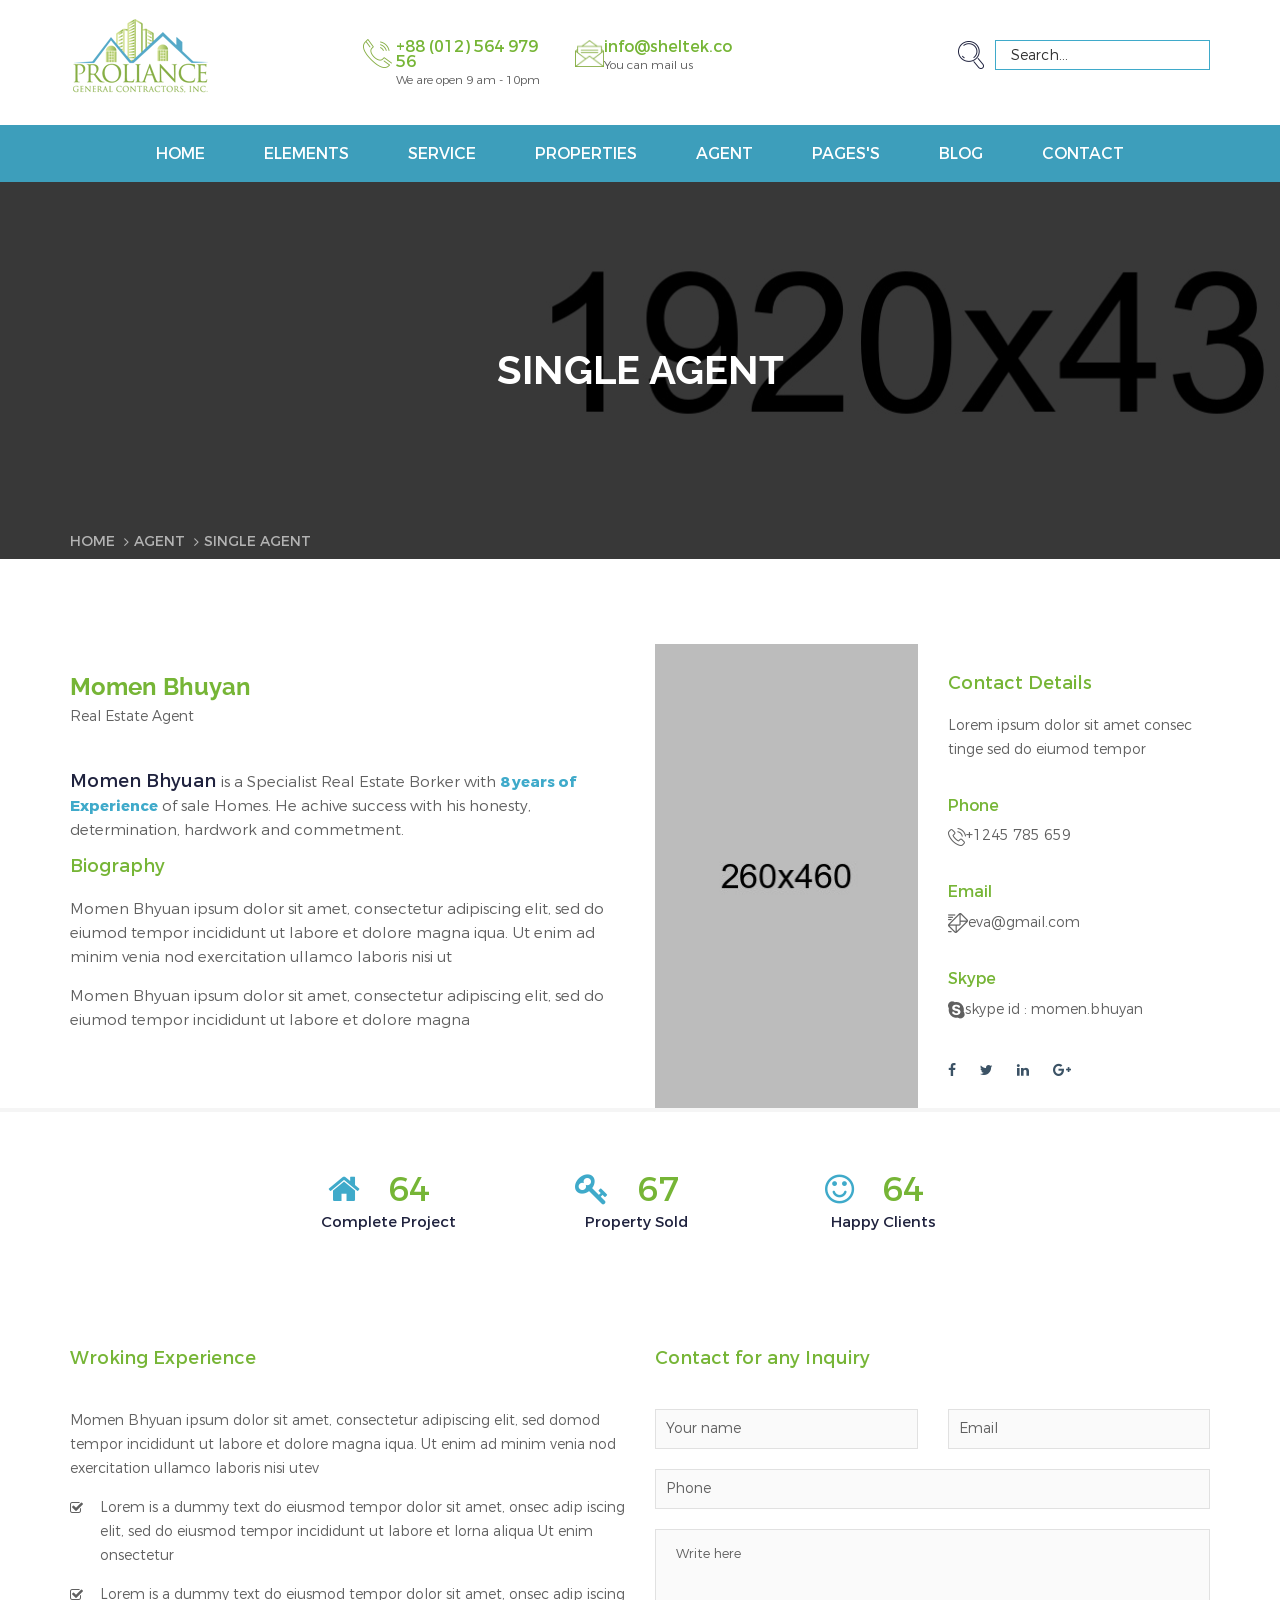
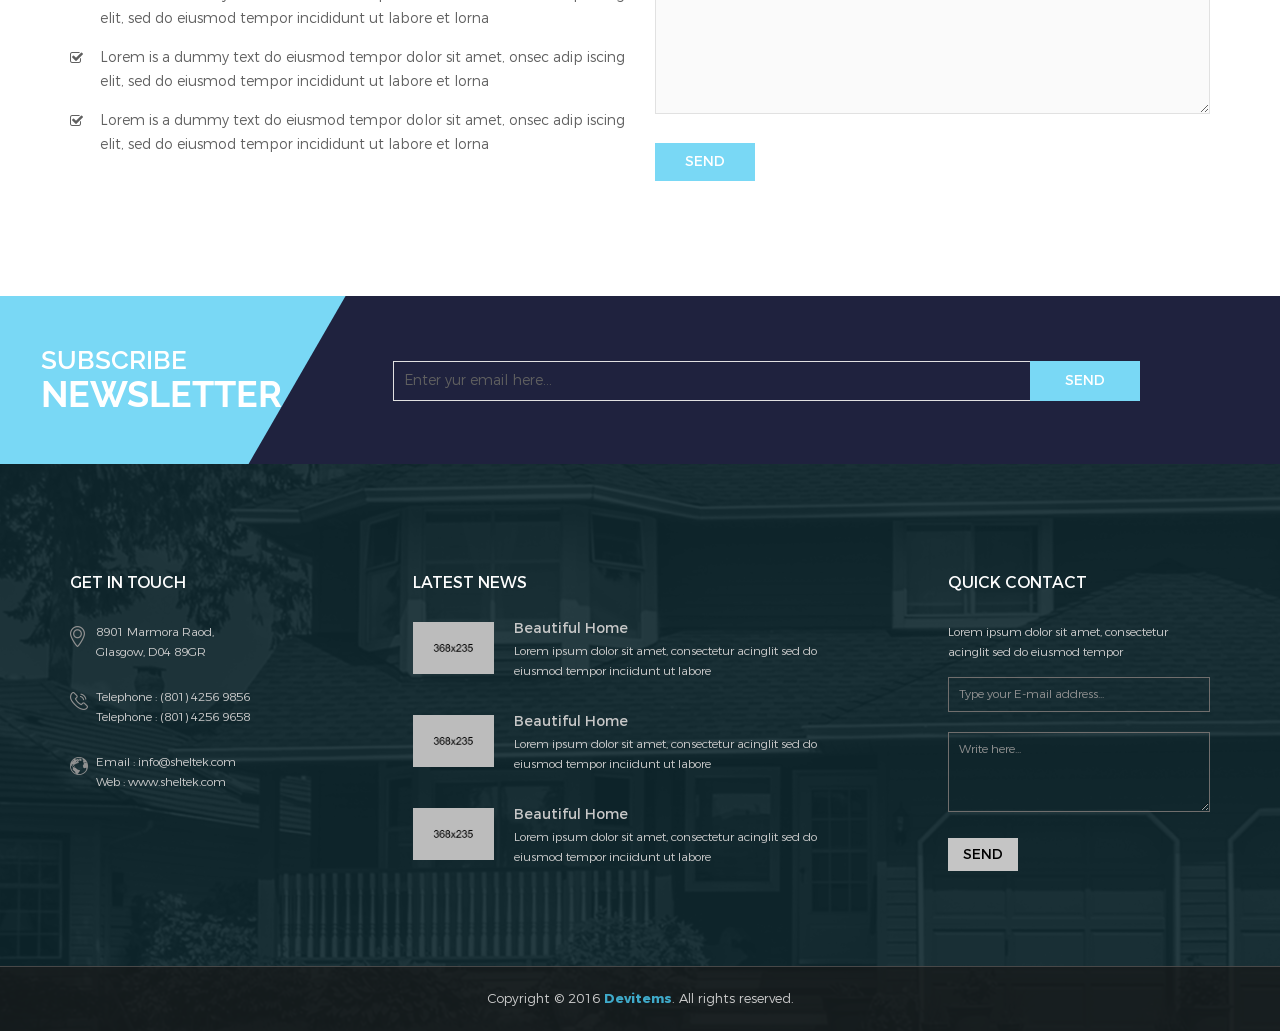
<file: agent-details.html>
<!doctype html>
<html class="no-js" lang="zxx">

<head>
    <meta charset="utf-8">
    <meta http-equiv="x-ua-compatible" content="ie=edge">
    <title>Sheltek || Agent Details</title>
    <meta name="description" content="">
    <meta name="viewport" content="width=device-width, initial-scale=1">

    <!-- Favicon -->
    <link rel="shortcut icon" type="image/x-icon" href="images/icons/favicon.png">

    <!-- All css files are included here. -->
    <!-- Bootstrap fremwork main css -->
    <link rel="stylesheet" href="css/bootstrap.min.css">
    <!-- nivo slider CSS -->
    <link rel="stylesheet" href="lib/css/nivo-slider.css"/>
    <!-- This core.css file contents all plugings css file. -->
    <link rel="stylesheet" href="css/core.css">
    <!-- Theme shortcodes/elements style -->
    <link rel="stylesheet" href="css/shortcode/shortcodes.css">
    <!-- Theme main style -->
    <link rel="stylesheet" href="style.css">
    <!-- Responsive css -->
    <link rel="stylesheet" href="css/responsive.css">
    <!-- Template color css -->
    <link href="css/color/color-core.css" data-style="styles" rel="stylesheet">
    <!-- User style -->
    <link rel="stylesheet" href="css/custom.css">


    <!-- Modernizr JS -->
    <script src="js/vendor/modernizr-2.8.3.min.js"></script>
</head>

<body>
    <!--[if lt IE 8]>
        <p class="browserupgrade">You are using an <strong>outdated</strong> browser. Please <a href="http://browsehappy.com/">upgrade your browser</a> to improve your experience.</p>
    <![endif]-->  

    <!-- Body main wrapper start -->
    <div class="wrapper">
    
        <!-- HEADER AREA START -->
        <header class="header-area header-wrapper">
            <div class="header-top-bar bg-white">
                <div class="container">
                    <div class="row">
                        <div class="col-md-3 col-sm-6 col-xs-12">
                            <div class="logo">
                                <a href="index.html">
                                    <img src="images/logo/logo.png" alt="">
                                </a>
                            </div>
                        </div>
                        <div class="col-md-6 hidden-sm hidden-xs">
                            <div class="company-info clearfix">
                                <div class="company-info-item">
                                    <div class="header-icon">
                                        <img src="images/icons/phone.png" alt="">
                                    </div>
                                    <div class="header-info">
                                        <h6>+88 (012) 564 979 56</h6>
                                        <p>We are open 9 am - 10pm</p>
                                    </div>
                                </div>
                                <div class="company-info-item">
                                    <div class="header-icon">
                                        <img src="images/icons/mail-open.png" alt="">
                                    </div>
                                    <div class="header-info">
                                        <h6><a href="mailto:hnasir770@gmail.com">info@sheltek.com</a></h6>
                                        <p>You can mail us</p>
                                    </div>
                                </div>
                            </div>
                        </div>
                        <div class="col-md-3 col-sm-6 col-xs-12">
                            <div class="header-search clearfix">
                                <form action="#">
                                    <button class="search-icon" type="submit">
                                        <img src="images/icons/search.png" alt="">
                                    </button>
                                    <input type="text" placeholder="Search...">
                                </form>
                            </div>
                        </div>
                    </div>
                </div>
            </div>
            <div id="sticky-header" class="header-middle-area  transparent-header hidden-xs">
                <div class="container">
                    <div class="full-width-mega-drop-menu">
                        <div class="row">
                            <div class="col-md-12">
                                <div class="sticky-logo">
                                    <a href="index.html">
                                        <img src="images/logo/logo.png" alt="">
                                    </a>
                                </div>
                                <nav id="primary-menu">
                                    <ul class="main-menu text-center">
                                        <li><a href="index.html">Home</a>
                                            <ul class="drop-menu">
                                                <li><a href="index.html">Home-1</a></li>
                                                <li><a href="index-2.html">home-2</a></li>
                                                <li><a href="index-3.html">home-3</a></li>
                                                <li><a href="index-4.html">Background Video</a></li>
                                                <li><a href="index-5.html">Background Video overlay</a></li>
                                                <li><a href="index-6.html">BG Video dot overlay</a></li>
                                                <li><a href="index-7.html">Animated Text</a></li>
                                                <li><a href="index-8.html">Animated Text dot overlay</a></li>
                                                <li><a href="index-9.html">Box layout - 1</a></li>
                                                <li><a href="index-10.html">Box layout - 2</a></li>
                                                <li><a href="index-11.html">Box layout - 3</a></li>
                                            </ul>
                                        </li>
                                        <li class="mega-parent"><a href="#">Elements</a>
                                            <div class="mega-menu-area">
                                                <ul class="single-mega-item">
                                                    <li><a href="elements-accordion.html">Accordion</a></li>
                                                    <li><a href="elements-agent.html">Agent</a></li>
                                                    <li><a href="elements-alerts.html">Alerts</a></li>
                                                    <li><a href="elements-audio.html">Audio</a></li>
                                                    <li><a href="elements-call-to-actions.html">Call-to-actions</a></li>
                                                    <li><a href="elements-contact-1.html">Contact-1</a></li>
                                                    <li><a href="elements-contact-2.html">Contact-2</a></li>
                                                </ul>
                                                <ul class="single-mega-item">
                                                    <li><a href="elements-features.html">Features</a></li>
                                                    <li><a href="elements-footer-1.html">Footer-1</a></li>
                                                    <li><a href="elements-footer-2.html">Footer-2</a></li>
                                                    <li><a href="elements-header-sticky-no.html">Header-sticky-no</a></li>
                                                    <li><a href="elements-header-sticky.html">Header-sticky</a></li>
                                                    <li><a href="elements-map.html">Map</a></li>
                                                    <li><a href="elements-media.html">Media</a></li>
                                                </ul>
                                                <ul class="single-mega-item">
                                                    <li><a href="elements-pagination.html">Pagination</a></li>
                                                    <li><a href="elements-progress-bar.html">Progress-bar</a></li>
                                                    <li><a href="elements-property.html">Property</a></li>
                                                    <li><a href="elements-services.html">Services</a></li>
                                                    <li><a href="elements-sidebar-left-1.html">Sidebar-left-1</a></li>
                                                    <li><a href="elements-sidebar-left-2.html">Sidebar-left-2</a></li>
                                                    <li><a href="elements-sidebar-right-1.html">Sidebar-right-1</a></li>
                                                </ul>
                                                <ul class="single-mega-item">
                                                    <li><a href="elements-sidebar-right-2.html">Sidebar-right-1</a></li>
                                                    <li><a href="elements-tab.html">Tab</a></li>
                                                    <li><a href="elements-table.html">Table</a></li>
                                                    <li><a href="elements-testimonials.html">Testimonials</a></li>
                                                    <li><a href="elements-toggles.html">Toggles</a></li>
                                                    <li><a href="elements-typography.html">Typography</a></li>
                                                    <li><a href="elements-video.html">Video</a></li>
                                                </ul>
                                            </div>
                                        </li>
                                        <li><a href="service.html">Service</a>
                                            <ul class="drop-menu">
                                                <li><a href="service.html">Service</a></li>
                                                <li><a href="service-details.html">Service details</a></li>
                                            </ul>
                                        </li>
                                        <li><a href="properties.html">Properties</a>
                                            <ul class="drop-menu">
                                                <li><a href="properties.html">Properties</a></li>
                                                <li><a href="properties-left-sidebar.html">Properties left sidebar</a></li>
                                                <li><a href="properties-right-sidebar.html">Properties right sidebar</a></li>
                                                <li><a href="properties-details.html">Properties details</a></li>
                                            </ul>
                                        </li>
                                        <li><a href="agent.html">Agent</a>
                                            <ul class="drop-menu">
                                                <li><a href="agent.html">Agent</a></li>
                                                <li><a href="agent-details.html">Agent details</a></li>
                                            </ul>
                                        </li>
                                        <li><a href="#">Pages's</a>
                                            <ul class="drop-menu menu-right">
                                                <li><a href="about.html">About</a></li>
                                                <li><a href="agent.html">Agent</a></li>
                                                <li><a href="agent-details.html">Agent-details</a></li>
                                                <li><a href="features.html">Features</a></li>
                                                <li><a href="service.html">Service</a></li>
                                                <li><a href="service-details.html">Service details</a></li>
                                                <li><a href="login.html">Login</a></li>
                                                <li><a href="404.html">404</a></li>
                                                <li><a href="contact.html">Contact</a></li>
                                            </ul>
                                        </li>
                                        <li><a href="blog.html">Blog</a>
                                            <ul class="drop-menu menu-right">
                                                <li><a href="blog.html">Blog</a></li>
                                                <li><a href="blog-left-sidebar.html">Blog left sidebar</a></li>
                                                <li><a href="blog-right-sidebar.html">Blog right sidebar</a></li>
                                                <li><a href="single-blog.html">Single Bloge</a></li>
                                            </ul>
                                        </li>
                                        <li><a href="contact.html">Contact</a></li>
                                    </ul>
                                </nav>
                            </div>
                        </div>
                    </div>
                </div>
            </div>
        </header>
        <!-- HEADER AREA END -->

        <!-- MOBILE MENU AREA START -->
        <div class="mobile-menu-area hidden-sm hidden-md hidden-lg">
            <div class="container">
                <div class="row">
                    <div class="col-xs-12">
                        <div class="mobile-menu">
                            <nav id="dropdown">
                                <ul>
                                    <li><a href="index.html">Home</a>
                                        <ul>
                                            <li><a href="index.html">Home-1</a></li>
                                            <li><a href="index-2.html">home-2</a></li>
                                            <li><a href="index-3.html">home-3</a></li>
                                            <li><a href="index-4.html">Background Video</a></li>
                                            <li><a href="index-5.html">Background Video overlay</a></li>
                                            <li><a href="index-6.html">BG Video dot overlay</a></li>
                                            <li><a href="index-7.html">Animated Text</a></li>
                                            <li><a href="index-8.html">Animated Text dot overlay</a></li>
                                            <li><a href="index-9.html">Box layout - 1</a></li>
                                            <li><a href="index-10.html">Box layout - 2</a></li>
                                            <li><a href="index-11.html">Box layout - 3</a></li>
                                        </ul>
                                    </li>
                                    <li><a href="service.html">Service</a>
                                        <ul>
                                            <li><a href="service.html">Service</a></li>
                                            <li><a href="service-details.html">Service details</a></li>
                                        </ul>
                                    </li>
                                    <li><a href="properties.html">Properties</a>
                                        <ul>
                                            <li><a href="properties.html">Properties</a></li>
                                            <li><a href="properties-left-sidebar.html">Properties left sidebar</a></li>
                                            <li><a href="properties-right-sidebar.html">Properties right sidebar</a></li>
                                            <li><a href="properties-details.html">Properties details</a></li>
                                        </ul>
                                    </li>
                                    <li><a href="#">Pages</a>
                                        <ul>
                                            <li><a href="about.html">About</a></li>
                                            <li><a href="agent.html">Agent</a></li>
                                            <li><a href="agent-details.html">Agent-details</a></li>
                                            <li><a href="features.html">Features</a></li>
                                            <li><a href="service.html">Service</a></li>
                                            <li><a href="service-details.html">Service details</a></li>
                                            <li><a href="login.html">Login</a></li>
                                            <li><a href="404.html">404</a></li>
                                            <li><a href="contact.html">Contact</a></li>
                                        </ul>
                                    </li>
                                    <li><a href="blog.html">Blog</a>
                                        <ul>
                                            <li><a href="blog.html">Blog</a></li>
                                            <li><a href="blog-left-sidebar.html">Blog left sidebar</a></li>
                                            <li><a href="blog-right-sidebar.html">Blog right sidebar</a></li>
                                            <li><a href="single-blog.html">Single Bloge</a></li>
                                        </ul>
                                    </li>
                                    <li><a href="contact.html">Contact</a></li>
                                </ul>
                            </nav>
                        </div>
                    </div>
                </div>
            </div>
        </div>
        <!-- MOBILE MENU AREA END -->

        <!-- BREADCRUMBS AREA START -->
        <div class="breadcrumbs-area bread-bg-1 bg-opacity-black-70">
            <div class="container">
                <div class="row">
                    <div class="col-xs-12">
                        <div class="breadcrumbs">
                            <h2 class="breadcrumbs-title">Single Agent</h2>
                            <ul class="breadcrumbs-list">
                                <li><a href="index.html">Home</a></li>
                                <li><a href="agent.html">Agent</a></li>
                                <li>Single Agent</li>
                            </ul>
                        </div>
                    </div>
                </div>
            </div>
        </div>
        <!-- BREADCRUMBS AREA END -->

        <!-- Start page content -->
        <section id="page-content" class="page-wrapper">

            <!-- AGENTS DETAILS ABOUT START -->
            <div class="agents-details-about pt-115">
                <div class="container">
                    <div class="row">
                        <div class="col-md-6 col-sm-12">
                            <div class="agent-details-desc-info">
                                <div class="agent-details-name">
                                    <h3>Momen Bhuyan</h3>
                                    <p>Real Estate Agent</p>
                                </div>
                                <div class="agent-details-brief">
                                    <p><span data-placement="top" data-toggle="tooltip" data-original-title="Graphics Designer of HasTech" class="tooltip-content">Momen Bhyuan </span> is a Specialist Real Estate Borker with <span class="text-theme"><b>8 years of Experience</b></span>  of sale Homes. He achive success with his honesty, determination, hardwork and commetment.</p>
                                </div>
                                <div class="agent-details-biography">
                                    <h5>Biography</h5>
                                    <p>Momen Bhyuan ipsum dolor sit amet, consectetur adipiscing elit, sed do eiumod tempor incididunt ut labore et dolore magna iqua. Ut enim ad minim venia nod exercitation ullamco laboris nisi ut </p>
                                    <p>Momen Bhyuan ipsum dolor sit amet, consectetur adipiscing elit, sed do eiumod tempor incididunt ut labore et dolore magna </p>
                                </div>
                            </div>
                        </div>
                        <div class="col-md-6 col-sm-12">
                            <div class="row">
                                <div class="col-md-6 col-sm-4">
                                    <div class="agent-details-image">
                                        <img src="images/agents/14.jpg" alt="">
                                    </div>
                                </div>
                                <div class="col-md-6 col-sm-8">
                                    <div class="agent-details-contact">
                                        <h5>Contact Details</h5>
                                        <p>Lorem ipsum dolor sit amet consec tinge sed do eiumod tempor </p>
                                        <h6>Phone</h6>
                                        <p><img src="images/icons/phone-2.png" alt="">+1245  785  659 </p>
                                        <h6>Email</h6>
                                        <p><img src="images/icons/mail-close.png" alt="">eva@gmail.com</p>
                                        <h6>Skype</h6>
                                        <p><img src="images/icons/15.png" alt="">skype id : momen.bhuyan</p>
                                        <!-- social-media -->
                                        <ul class="social-media">
                                            <li><a href="#"><i class="fa fa-facebook" aria-hidden="true"></i></a></li>
                                            <li><a href="#"><i class="fa fa-twitter" aria-hidden="true"></i></a></li>
                                            <li><a href="#"><i class="fa fa-linkedin" aria-hidden="true"></i></a></li>
                                            <li><a href="#"><i class="fa fa-google-plus" aria-hidden="true"></i></a></li>
                                        </ul>
                                    </div>
                                </div>
                            </div>
                        </div>
                    </div>
                </div>
            </div>
            <!-- AGENTS DETAILS ABOUT END -->

            <!-- COUNTER AREA START -->
            <div class="counter-area pt-60 pb-115">
                <div class="container">
                    <div class="row">
                        <div class="col-md-8 col-md-offset-2">
                            <div class="counter-item-content-2 text-center">
                                <!-- counter-item -->
                                <div class="counter-item-2">
                                    <h2>
                                        <i class="fa fa-home" aria-hidden="true"></i>
                                        <span class="counter">999</span>
                                    </h2>
                                    <p>Complete Project</p>
                                </div>
                                <!-- counter-item -->
                                <div class="counter-item-2">
                                    <h2>
                                        <i class="fa fa-key" aria-hidden="true"></i>
                                        <span class="counter">999</span>
                                    </h2>
                                    <p>Property Sold</p>
                                </div>
                                <!-- counter-item -->
                                <div class="counter-item-2">
                                    <h2>
                                        <i class="fa fa-smile-o" aria-hidden="true"></i>
                                        <span class="counter">999</span>
                                    </h2>
                                    <p>Happy Clients</p>
                                </div>
                            </div>
                        </div>
                    </div>
                </div>
            </div>
            <!-- COUNTER AREA END -->

            <!-- EXPERIENCE INQUIRY AREA START -->
            <div class="experience-inquiry-area pb-115">
                <div class="container">
                    <div class="row">
                        <div class="col-sm-6">
                            <div class="experience">
                                <h5>Wroking Experience</h5>
                                <p>Momen Bhyuan ipsum dolor sit amet, consectetur adipiscing elit, sed domod tempor incididunt ut labore et dolore magna iqua. Ut enim ad minim venia nod exercitation ullamco laboris nisi utev </p>
                                <div class="author-quote">
                                    <p>Lorem is a dummy text do eiusmod tempor dolor sit amet, onsec adip iscing elit, sed do eiusmod tempor incididunt ut labore et lorna aliqua Ut enim onsectetur </p>
                                    <p>Lorem is a dummy text do eiusmod tempor dolor sit amet, onsec adip iscing elit, sed do eiusmod tempor incididunt ut labore et lorna</p>
                                    <p>Lorem is a dummy text do eiusmod tempor dolor sit amet, onsec adip iscing elit, sed do eiusmod tempor incididunt ut labore et lorna</p>
                                    <p>Lorem is a dummy text do eiusmod tempor dolor sit amet, onsec adip iscing elit, sed do eiusmod tempor incididunt ut labore et lorna</p>
                                </div>
                            </div>
                        </div>
                        <div class="col-sm-6">
                            <div class="inquery leave-review">
                                <h5>Contact for any Inquiry</h5>
                                <form action="#">
                                    <div class="row">
                                        <div class="col-md-6 col-xs-12">
                                            <input type="text" name="name" placeholder="Your name">
                                        </div>
                                        <div class="col-md-6 col-xs-12">
                                            <input type="email" name="email" placeholder="Email">
                                        </div>
                                    </div>
                                    <input type="text" name="phone" placeholder="Phone">
                                    <textarea placeholder="Write here"></textarea>
                                    <button type="button" class="submit-btn-1">SEND</button>
                                </form>
                            </div>
                        </div>
                    </div>
                </div>
            </div>
            <!-- EXPERIENCE INQUIRY AREA END -->
            
            <!-- SUBSCRIBE AREA START -->
            <div class="subscribe-area bg-blue call-to-bg plr-140 ptb-50">
                <div class="container-fluid">
                    <div class="row">
                        <div class="col-md-3 col-sm-4 col-xs-12">
                            <div class="section-title text-white">
                                <h3>SUBSCRIBE</h3>
                                <h2 class="h1">NEWSLETTER</h2>
                            </div>
                        </div>
                        <div class="col-md-9 col-sm-8 col-xs-12">
                            <div class="subscribe">
                                <form action="#">
                                    <input type="text" name="subscribe" placeholder="Enter yur email here...">
                                    <button type="submit" value="send">Send</button>
                                </form>
                            </div>
                        </div>
                    </div>
                </div>
            </div>
            <!-- SUBSCRIBE AREA END -->
        </section>
        <!-- End page content -->

        <!-- Start footer area -->
        <footer id="footer" class="footer-area bg-2 bg-opacity-black-90">
            <div class="footer-top pt-110 pb-80">
                <div class="container">
                    <div class="row">
                        <!-- footer-address -->
                        <div class="col-lg-3 col-md-3 col-sm-6 col-xs-12">
                            <div class="footer-widget">
                                <h6 class="footer-titel">GET IN TOUCH</h6>
                                <ul class="footer-address">
                                    <li>
                                        <div class="address-icon">
                                            <img src="images/icons/location-2.png" alt="">
                                        </div>
                                        <div class="address-info">
                                            <span>8901 Marmora Raod,</span>
                                            <span>Glasgow, D04  89GR</span>
                                        </div>
                                    </li>
                                    <li>
                                        <div class="address-icon">
                                            <img src="images/icons/phone-3.png" alt="">
                                        </div>
                                        <div class="address-info">
                                            <span>Telephone : (801) 4256  9856</span>
                                            <span>Telephone : (801) 4256  9658</span>
                                        </div>
                                    </li>
                                    <li>
                                        <div class="address-icon">
                                            <img src="images/icons/world.png" alt="">
                                        </div>
                                        <div class="address-info">
                                            <span>Email : info@sheltek.com</span>
                                            <span>Web :<a href="#" target="_blank"> www.sheltek.com</a></span>
                                        </div>
                                    </li>
                                </ul>
                            </div>
                        </div>
                        <!-- footer-latest-news -->
                        <div class="col-lg-6 col-md-5 hidden-sm col-xs-12">
                            <div class="footer-widget middle">
                                <h6 class="footer-titel">LATEST NEWS</h6>
                                <ul class="footer-latest-news">
                                    <li>
                                        <div class="latest-news-image">
                                            <a href="#"><img src="images/blog/1.jpg" alt=""></a>
                                        </div>
                                        <div class="latest-news-info">
                                            <h6><a href="#">Beautiful Home</a></h6>
                                            <p>Lorem ipsum dolor sit amet, consectetur acinglit sed do eiusmod tempor inciidunt ut labore </p>
                                        </div>
                                    </li>
                                    <li>
                                        <div class="latest-news-image">
                                            <a href="#"><img src="images/blog/2.jpg" alt=""></a>
                                        </div>
                                        <div class="latest-news-info">
                                            <h6><a href="#">Beautiful Home</a></h6>
                                            <p>Lorem ipsum dolor sit amet, consectetur acinglit sed do eiusmod tempor inciidunt ut labore </p>
                                        </div>
                                    </li>
                                    <li>
                                        <div class="latest-news-image">
                                            <a href="#"><img src="images/blog/3.jpg" alt=""></a>
                                        </div>
                                        <div class="latest-news-info">
                                            <h6><a href="#">Beautiful Home</a></h6>
                                            <p>Lorem ipsum dolor sit amet, consectetur acinglit sed do eiusmod tempor inciidunt ut labore </p>
                                        </div>
                                    </li>
                                </ul>
                            </div>
                        </div>
                        <!-- footer-contact -->
                        <div class="col-lg-3 col-md-4 col-sm-6 col-xs-12">
                            <div class="footer-widget">
                                <h6 class="footer-titel">QUICK CONTACT</h6>
                                <div class="footer-contact">
                                    <p>Lorem ipsum dolor sit amet, consectetur acinglit sed do eiusmod tempor</p>
                                    <form  id="contact-form-2" action="mail_footer.php" method="post">
                                        <input type="email" name="email2" placeholder="Type your E-mail address...">
                                        <textarea name="message2" placeholder="Write here..."></textarea>
                                        <button type="submit" value="send">Send</button>
                                    </form>
                                    <p class="form-messege"></p>
                                </div>
                            </div>
                        </div>
                    </div>
                </div>
            </div>
            <div class="footer-bottom">
                <div class="container">
                    <div class="row">
                        <div class="col-xs-12">
                            <div class="copyright text-center">
                                <p>Copyright &copy; 2016 <a href="https://themeforest.net/user/devitems/portfolio"><b>Devitems</b></a>. All rights reserved.</p>
                            </div>
                        </div>
                    </div>
                </div>
            </div>
        </footer>
        <!-- End footer area -->
    </div>
    <!-- Body main wrapper end -->




    <!-- Placed js at the end of the document so the pages load faster -->

    <!-- jquery latest version -->
    <script src="js/vendor/jquery-3.1.1.min.js"></script>
    <!-- Bootstrap framework js -->
    <script src="js/bootstrap.min.js"></script>
    <!-- Nivo slider js -->    
    <script src="lib/js/jquery.nivo.slider.js"></script>
    <!-- ajax-mail js -->
    <script src="js/ajax-mail.js"></script>
    <!-- All js plugins included in this file. -->
    <script src="js/plugins.js"></script>
    <!-- Main js file that contents all jQuery plugins activation. -->
    <script src="js/main.js"></script>

</body>

</html>
</file>
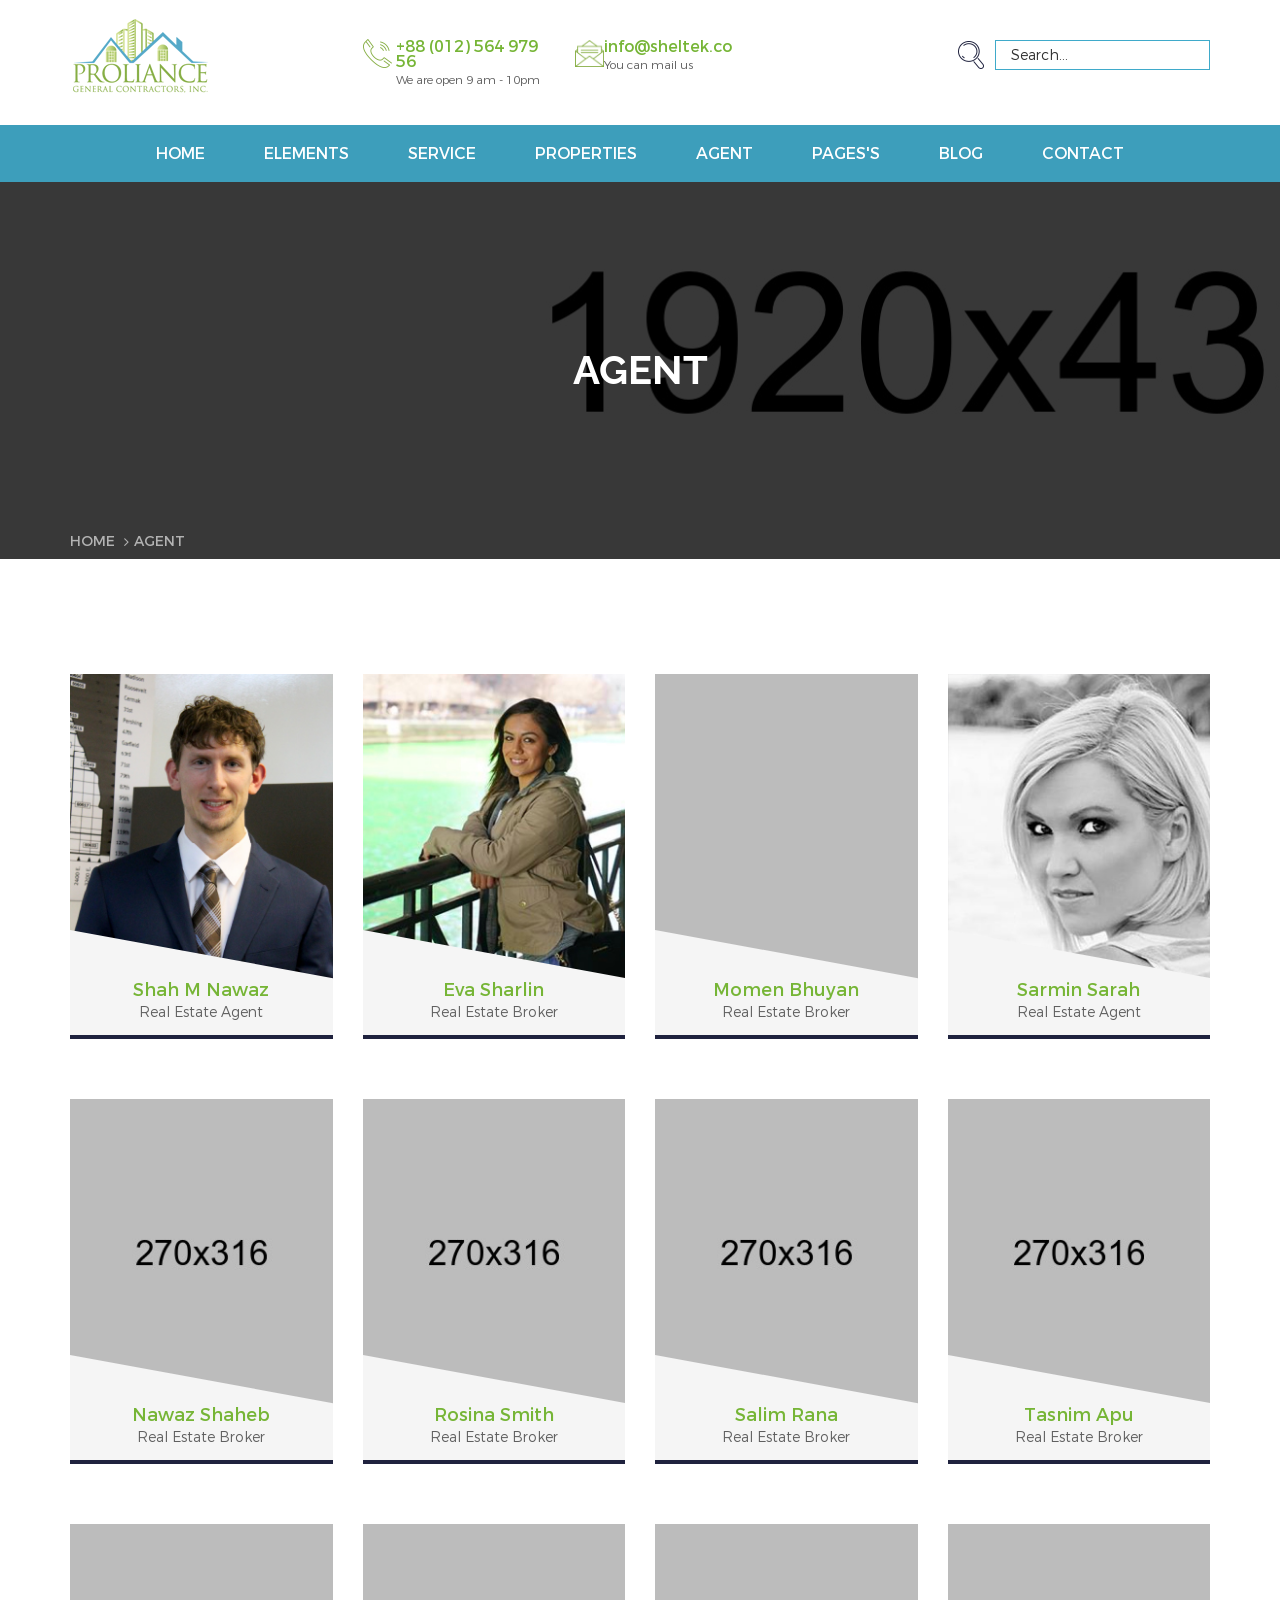
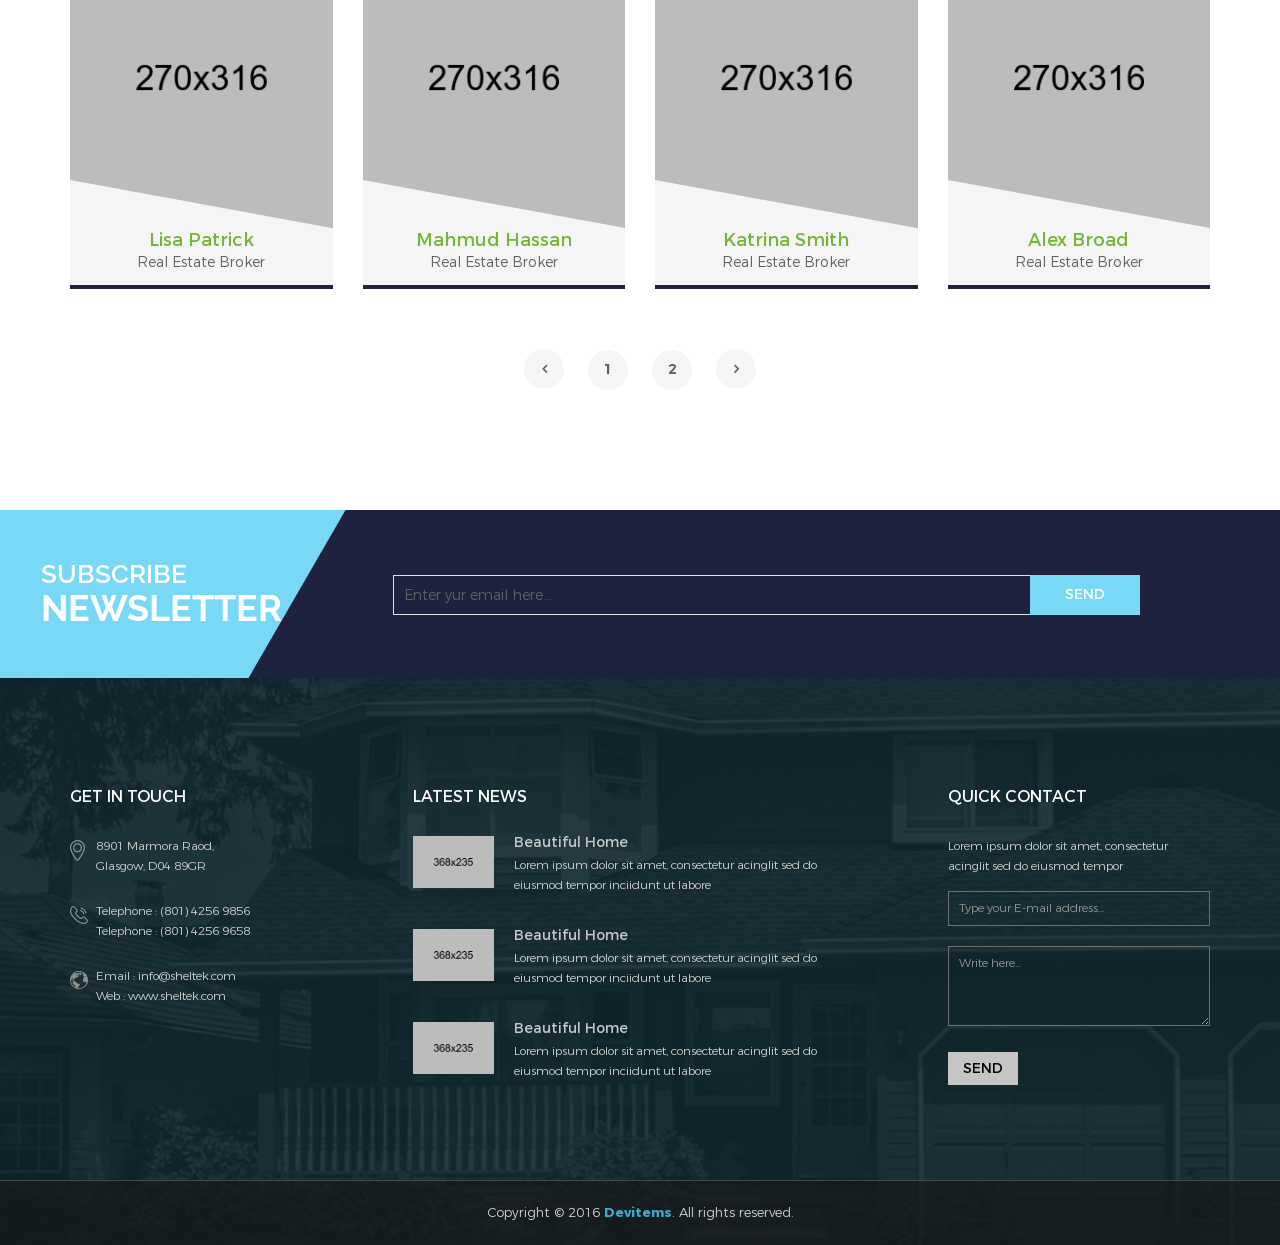
<file: agent.html>
<!doctype html>
<html class="no-js" lang="zxx">

<head>
    <meta charset="utf-8">
    <meta http-equiv="x-ua-compatible" content="ie=edge">
    <title>Sheltek || Agent</title>
    <meta name="description" content="">
    <meta name="viewport" content="width=device-width, initial-scale=1">

    <!-- Favicon -->
    <link rel="shortcut icon" type="image/x-icon" href="images/icons/favicon.png">

    <!-- All css files are included here. -->
    <!-- Bootstrap fremwork main css -->
    <link rel="stylesheet" href="css/bootstrap.min.css">
    <!-- nivo slider CSS -->
    <link rel="stylesheet" href="lib/css/nivo-slider.css"/>
    <!-- This core.css file contents all plugings css file. -->
    <link rel="stylesheet" href="css/core.css">
    <!-- Theme shortcodes/elements style -->
    <link rel="stylesheet" href="css/shortcode/shortcodes.css">
    <!-- Theme main style -->
    <link rel="stylesheet" href="style.css">
    <!-- Responsive css -->
    <link rel="stylesheet" href="css/responsive.css">
    <!-- Template color css -->
    <link href="css/color/color-core.css" data-style="styles" rel="stylesheet">
    <!-- User style -->
    <link rel="stylesheet" href="css/custom.css">


    <!-- Modernizr JS -->
    <script src="js/vendor/modernizr-2.8.3.min.js"></script>
</head>

<body>
    <!--[if lt IE 8]>
        <p class="browserupgrade">You are using an <strong>outdated</strong> browser. Please <a href="http://browsehappy.com/">upgrade your browser</a> to improve your experience.</p>
    <![endif]-->  

    <!-- Body main wrapper start -->
    <div class="wrapper">
    
        <!-- HEADER AREA START -->
        <header class="header-area header-wrapper">
            <div class="header-top-bar bg-white">
                <div class="container">
                    <div class="row">
                        <div class="col-md-3 col-sm-6 col-xs-12">
                            <div class="logo">
                                <a href="index.html">
                                    <img src="images/logo/logo.png" alt="">
                                </a>
                            </div>
                        </div>
                        <div class="col-md-6 hidden-sm hidden-xs">
                            <div class="company-info clearfix">
                                <div class="company-info-item">
                                    <div class="header-icon">
                                        <img src="images/icons/phone.png" alt="">
                                    </div>
                                    <div class="header-info">
                                        <h6>+88 (012) 564 979 56</h6>
                                        <p>We are open 9 am - 10pm</p>
                                    </div>
                                </div>
                                <div class="company-info-item">
                                    <div class="header-icon">
                                        <img src="images/icons/mail-open.png" alt="">
                                    </div>
                                    <div class="header-info">
                                        <h6><a href="mailto:hnasir770@gmail.com">info@sheltek.com</a></h6>
                                        <p>You can mail us</p>
                                    </div>
                                </div>
                            </div>
                        </div>
                        <div class="col-md-3 col-sm-6 col-xs-12">
                            <div class="header-search clearfix">
                                <form action="#">
                                    <button class="search-icon" type="submit">
                                        <img src="images/icons/search.png" alt="">
                                    </button>
                                    <input type="text" placeholder="Search...">
                                </form>
                            </div>
                        </div>
                    </div>
                </div>
            </div>
            <div id="sticky-header" class="header-middle-area  transparent-header hidden-xs">
                <div class="container">
                    <div class="full-width-mega-drop-menu">
                        <div class="row">
                            <div class="col-md-12">
                                <div class="sticky-logo">
                                    <a href="index.html">
                                        <img src="images/logo/logo.png" alt="">
                                    </a>
                                </div>
                                <nav id="primary-menu">
                                    <ul class="main-menu text-center">
                                        <li><a href="index.html">Home</a>
                                            <ul class="drop-menu">
                                                <li><a href="index.html">Home-1</a></li>
                                                <li><a href="index-2.html">home-2</a></li>
                                                <li><a href="index-3.html">home-3</a></li>
                                                <li><a href="index-4.html">Background Video</a></li>
                                                <li><a href="index-5.html">Background Video overlay</a></li>
                                                <li><a href="index-6.html">BG Video dot overlay</a></li>
                                                <li><a href="index-7.html">Animated Text</a></li>
                                                <li><a href="index-8.html">Animated Text dot overlay</a></li>
                                                <li><a href="index-9.html">Box layout - 1</a></li>
                                                <li><a href="index-10.html">Box layout - 2</a></li>
                                                <li><a href="index-11.html">Box layout - 3</a></li>
                                            </ul>
                                        </li>
                                        <li class="mega-parent"><a href="#">Elements</a>
                                            <div class="mega-menu-area">
                                                <ul class="single-mega-item">
                                                    <li><a href="elements-accordion.html">Accordion</a></li>
                                                    <li><a href="elements-agent.html">Agent</a></li>
                                                    <li><a href="elements-alerts.html">Alerts</a></li>
                                                    <li><a href="elements-audio.html">Audio</a></li>
                                                    <li><a href="elements-call-to-actions.html">Call-to-actions</a></li>
                                                    <li><a href="elements-contact-1.html">Contact-1</a></li>
                                                    <li><a href="elements-contact-2.html">Contact-2</a></li>
                                                </ul>
                                                <ul class="single-mega-item">
                                                    <li><a href="elements-features.html">Features</a></li>
                                                    <li><a href="elements-footer-1.html">Footer-1</a></li>
                                                    <li><a href="elements-footer-2.html">Footer-2</a></li>
                                                    <li><a href="elements-header-sticky-no.html">Header-sticky-no</a></li>
                                                    <li><a href="elements-header-sticky.html">Header-sticky</a></li>
                                                    <li><a href="elements-map.html">Map</a></li>
                                                    <li><a href="elements-media.html">Media</a></li>
                                                </ul>
                                                <ul class="single-mega-item">
                                                    <li><a href="elements-pagination.html">Pagination</a></li>
                                                    <li><a href="elements-progress-bar.html">Progress-bar</a></li>
                                                    <li><a href="elements-property.html">Property</a></li>
                                                    <li><a href="elements-services.html">Services</a></li>
                                                    <li><a href="elements-sidebar-left-1.html">Sidebar-left-1</a></li>
                                                    <li><a href="elements-sidebar-left-2.html">Sidebar-left-2</a></li>
                                                    <li><a href="elements-sidebar-right-1.html">Sidebar-right-1</a></li>
                                                </ul>
                                                <ul class="single-mega-item">
                                                    <li><a href="elements-sidebar-right-2.html">Sidebar-right-1</a></li>
                                                    <li><a href="elements-tab.html">Tab</a></li>
                                                    <li><a href="elements-table.html">Table</a></li>
                                                    <li><a href="elements-testimonials.html">Testimonials</a></li>
                                                    <li><a href="elements-toggles.html">Toggles</a></li>
                                                    <li><a href="elements-typography.html">Typography</a></li>
                                                    <li><a href="elements-video.html">Video</a></li>
                                                </ul>
                                            </div>
                                        </li>
                                        <li><a href="service.html">Service</a>
                                            <ul class="drop-menu">
                                                <li><a href="service.html">Service</a></li>
                                                <li><a href="service-details.html">Service details</a></li>
                                            </ul>
                                        </li>
                                        <li><a href="properties.html">Properties</a>
                                            <ul class="drop-menu">
                                                <li><a href="properties.html">Properties</a></li>
                                                <li><a href="properties-left-sidebar.html">Properties left sidebar</a></li>
                                                <li><a href="properties-right-sidebar.html">Properties right sidebar</a></li>
                                                <li><a href="properties-details.html">Properties details</a></li>
                                            </ul>
                                        </li>
                                        <li><a href="agent.html">Agent</a>
                                            <ul class="drop-menu">
                                                <li><a href="agent.html">Agent</a></li>
                                                <li><a href="agent-details.html">Agent details</a></li>
                                            </ul>
                                        </li>
                                        <li><a href="#">Pages's</a>
                                            <ul class="drop-menu menu-right">
                                                <li><a href="about.html">About</a></li>
                                                <li><a href="agent.html">Agent</a></li>
                                                <li><a href="agent-details.html">Agent-details</a></li>
                                                <li><a href="features.html">Features</a></li>
                                                <li><a href="service.html">Service</a></li>
                                                <li><a href="service-details.html">Service details</a></li>
                                                <li><a href="login.html">Login</a></li>
                                                <li><a href="404.html">404</a></li>
                                                <li><a href="contact.html">Contact</a></li>
                                            </ul>
                                        </li>
                                        <li><a href="blog.html">Blog</a>
                                            <ul class="drop-menu menu-right">
                                                <li><a href="blog.html">Blog</a></li>
                                                <li><a href="blog-left-sidebar.html">Blog left sidebar</a></li>
                                                <li><a href="blog-right-sidebar.html">Blog right sidebar</a></li>
                                                <li><a href="single-blog.html">Single Bloge</a></li>
                                            </ul>
                                        </li>
                                        <li><a href="contact.html">Contact</a></li>
                                    </ul>
                                </nav>
                            </div>
                        </div>
                    </div>
                </div>
            </div>
        </header>
        <!-- HEADER AREA END -->

        <!-- MOBILE MENU AREA START -->
        <div class="mobile-menu-area hidden-sm hidden-md hidden-lg">
            <div class="container">
                <div class="row">
                    <div class="col-xs-12">
                        <div class="mobile-menu">
                            <nav id="dropdown">
                                <ul>
                                    <li><a href="index.html">Home</a>
                                        <ul>
                                            <li><a href="index.html">Home-1</a></li>
                                            <li><a href="index-2.html">home-2</a></li>
                                            <li><a href="index-3.html">home-3</a></li>
                                            <li><a href="index-4.html">Background Video</a></li>
                                            <li><a href="index-5.html">Background Video overlay</a></li>
                                            <li><a href="index-6.html">BG Video dot overlay</a></li>
                                            <li><a href="index-7.html">Animated Text</a></li>
                                            <li><a href="index-8.html">Animated Text dot overlay</a></li>
                                            <li><a href="index-9.html">Box layout - 1</a></li>
                                            <li><a href="index-10.html">Box layout - 2</a></li>
                                            <li><a href="index-11.html">Box layout - 3</a></li>
                                        </ul>
                                    </li>
                                    <li><a href="service.html">Service</a>
                                        <ul>
                                            <li><a href="service.html">Service</a></li>
                                            <li><a href="service-details.html">Service details</a></li>
                                        </ul>
                                    </li>
                                    <li><a href="properties.html">Properties</a>
                                        <ul>
                                            <li><a href="properties.html">Properties</a></li>
                                            <li><a href="properties-left-sidebar.html">Properties left sidebar</a></li>
                                            <li><a href="properties-right-sidebar.html">Properties right sidebar</a></li>
                                            <li><a href="properties-details.html">Properties details</a></li>
                                        </ul>
                                    </li>
                                    <li><a href="#">Pages</a>
                                        <ul>
                                            <li><a href="about.html">About</a></li>
                                            <li><a href="agent.html">Agent</a></li>
                                            <li><a href="agent-details.html">Agent-details</a></li>
                                            <li><a href="features.html">Features</a></li>
                                            <li><a href="service.html">Service</a></li>
                                            <li><a href="service-details.html">Service details</a></li>
                                            <li><a href="login.html">Login</a></li>
                                            <li><a href="404.html">404</a></li>
                                            <li><a href="contact.html">Contact</a></li>
                                        </ul>
                                    </li>
                                    <li><a href="blog.html">Blog</a>
                                        <ul>
                                            <li><a href="blog.html">Blog</a></li>
                                            <li><a href="blog-left-sidebar.html">Blog left sidebar</a></li>
                                            <li><a href="blog-right-sidebar.html">Blog right sidebar</a></li>
                                            <li><a href="single-blog.html">Single Bloge</a></li>
                                        </ul>
                                    </li>
                                    <li><a href="contact.html">Contact</a></li>
                                </ul>
                            </nav>
                        </div>
                    </div>
                </div>
            </div>
        </div>
        <!-- MOBILE MENU AREA END -->

        <!-- BREADCRUMBS AREA START -->
        <div class="breadcrumbs-area bread-bg-1 bg-opacity-black-70">
            <div class="container">
                <div class="row">
                    <div class="col-xs-12">
                        <div class="breadcrumbs">
                            <h2 class="breadcrumbs-title">Agent</h2>
                            <ul class="breadcrumbs-list">
                                <li><a href="index.html">Home</a></li>
                                <li>Agent</li>
                            </ul>
                        </div>
                    </div>
                </div>
            </div>
        </div>
        <!-- BREADCRUMBS AREA END -->

        <!-- Start page content -->
        <section id="page-content" class="page-wrapper">
            
            <!-- OUR AGENTS AREA START -->
            <div class="our-agents-area  pt-115 pb-60">
                <div class="container">
                    <div class="our-agents">
                        <div class="row">
                            <div class="agents-carousel=2">
                                <!-- single-agent -->
                                <div class="col-md-3 col-sm-4 col-xs-12">
                                    <div class="single-agent">
                                        <div class="agent-image">
                                            <img src="images/agents/1.jpg" alt="">
                                        </div>
                                        <div class="agent-info">
                                            <div class="agent-name">
                                                <h5><a href="#">Shah M Nawaz</a></h5>
                                                <p>Real Estate Agent</p>
                                            </div>
                                        </div>
                                        <div class="agent-info-hover">
                                            <div class="agent-name">
                                                <h5><a href="#">Shah M Nawaz</a></h5>
                                                <p>Real Estate Agent</p>
                                            </div>
                                            <ul class="agent-address">
                                                <li><img src="images/icons/phone-2.png" alt="">+1245  785  659 </li>
                                                <li><img src="images/icons/mail-close.png" alt="">eva@gmail.com </li>
                                            </ul>
                                            <ul class="social-media">
                                                <li><a href="#"><i class="fa fa-facebook" aria-hidden="true"></i></a></li>
                                                <li><a href="#"><i class="fa fa-twitter" aria-hidden="true"></i></a></li>
                                                <li><a href="#"><i class="fa fa-linkedin" aria-hidden="true"></i></a></li>
                                                <li><a href="#"><i class="fa fa-google-plus" aria-hidden="true"></i></a></li>
                                            </ul>
                                        </div>
                                    </div>
                                </div>
                                <!-- single-agent -->
                                <div class="col-md-3 col-sm-4 col-xs-12">
                                    <div class="single-agent">
                                        <div class="agent-image">
                                            <img src="images/agents/2.jpg" alt="">
                                        </div>
                                        <div class="agent-info">
                                            <div class="agent-name">
                                                <h5><a href="#">Eva Sharlin</a></h5>
                                                <p>Real Estate Broker</p>
                                            </div>
                                        </div>
                                        <div class="agent-info-hover">
                                            <div class="agent-name">
                                                <h5><a href="#">Eva Sharlin</a></h5>
                                                <p>Real Estate Broker</p>
                                            </div>
                                            <ul class="agent-address">
                                                <li><img src="images/icons/phone-2.png" alt="">+1245  785  659 </li>
                                                <li><img src="images/icons/mail-close.png" alt="">eva@gmail.com </li>
                                            </ul>
                                            <ul class="social-media">
                                                <li><a href="#"><i class="fa fa-facebook" aria-hidden="true"></i></a></li>
                                                <li><a href="#"><i class="fa fa-twitter" aria-hidden="true"></i></a></li>
                                                <li><a href="#"><i class="fa fa-linkedin" aria-hidden="true"></i></a></li>
                                                <li><a href="#"><i class="fa fa-google-plus" aria-hidden="true"></i></a></li>
                                            </ul>
                                        </div>
                                    </div>
                                </div>
                                <!-- single-agent -->
                                <div class="col-md-3 col-sm-4 col-xs-12">
                                    <div class="single-agent">
                                        <div class="agent-image">
                                            <img src="images/agents/3.jpg" alt="">
                                        </div>
                                        <div class="agent-info">
                                            <div class="agent-name">
                                                <h5><a href="#">Momen Bhuyan</a></h5>
                                                <p>Real Estate Broker</p>
                                            </div>
                                        </div>
                                        <div class="agent-info-hover">
                                            <div class="agent-name">
                                                <h5><a href="#">Momen Bhuyan</a></h5>
                                                <p>Real Estate Broker</p>
                                            </div>
                                            <ul class="agent-address">
                                                <li><img src="images/icons/phone-2.png" alt="">+1245  785  659 </li>
                                                <li><img src="images/icons/mail-close.png" alt="">eva@gmail.com </li>
                                            </ul>
                                            <ul class="social-media">
                                                <li><a href="#"><i class="fa fa-facebook" aria-hidden="true"></i></a></li>
                                                <li><a href="#"><i class="fa fa-twitter" aria-hidden="true"></i></a></li>
                                                <li><a href="#"><i class="fa fa-linkedin" aria-hidden="true"></i></a></li>
                                                <li><a href="#"><i class="fa fa-google-plus" aria-hidden="true"></i></a></li>
                                            </ul>
                                        </div>
                                    </div>
                                </div>
                                <!-- single-agent -->
                                <div class="col-md-3 col-sm-4 col-xs-12">
                                    <div class="single-agent">
                                        <div class="agent-image">
                                            <img src="images/agents/4.jpg" alt="">
                                        </div>
                                        <div class="agent-info">
                                            <div class="agent-name">
                                                <h5><a href="#">Sarmin Sarah</a></h5>
                                                <p>Real Estate Agent</p>
                                            </div>
                                        </div>
                                        <div class="agent-info-hover">
                                            <div class="agent-name">
                                                <h5><a href="#">Sarmin Sarah</a></h5>
                                                <p>Real Estate Agent</p>
                                            </div>
                                            <ul class="agent-address">
                                                <li><img src="images/icons/phone-2.png" alt="">+1245  785  659 </li>
                                                <li><img src="images/icons/mail-close.png" alt="">eva@gmail.com </li>
                                            </ul>
                                            <ul class="social-media">
                                                <li><a href="#"><i class="fa fa-facebook" aria-hidden="true"></i></a></li>
                                                <li><a href="#"><i class="fa fa-twitter" aria-hidden="true"></i></a></li>
                                                <li><a href="#"><i class="fa fa-linkedin" aria-hidden="true"></i></a></li>
                                                <li><a href="#"><i class="fa fa-google-plus" aria-hidden="true"></i></a></li>
                                            </ul>
                                        </div>
                                    </div>
                                </div>
                                <!-- single-agent -->
                                <div class="col-md-3 col-sm-4 col-xs-12">
                                    <div class="single-agent">
                                        <div class="agent-image">
                                            <img src="images/agents/5.jpg" alt="">
                                        </div>
                                        <div class="agent-info">
                                            <div class="agent-name">
                                                <h5><a href="#">Nawaz Shaheb</a></h5>
                                                <p>Real Estate Broker</p>
                                            </div>
                                        </div>
                                        <div class="agent-info-hover">
                                            <div class="agent-name">
                                                <h5><a href="#">Nawaz Shaheb</a></h5>
                                                <p>Real Estate Broker</p>
                                            </div>
                                            <ul class="agent-address">
                                                <li><img src="images/icons/phone-2.png" alt="">+1245  785  659 </li>
                                                <li><img src="images/icons/mail-close.png" alt="">eva@gmail.com </li>
                                            </ul>
                                            <ul class="social-media">
                                                <li><a href="#"><i class="fa fa-facebook" aria-hidden="true"></i></a></li>
                                                <li><a href="#"><i class="fa fa-twitter" aria-hidden="true"></i></a></li>
                                                <li><a href="#"><i class="fa fa-linkedin" aria-hidden="true"></i></a></li>
                                                <li><a href="#"><i class="fa fa-google-plus" aria-hidden="true"></i></a></li>
                                            </ul>
                                        </div>
                                    </div>
                                </div>
                                <!-- single-agent -->
                                <div class="col-md-3 col-sm-4 col-xs-12">
                                    <div class="single-agent">
                                        <div class="agent-image">
                                            <img src="images/agents/6.jpg" alt="">
                                        </div>
                                        <div class="agent-info">
                                            <div class="agent-name">
                                                <h5><a href="#">Rosina Smith</a></h5>
                                                <p>Real Estate Broker</p>
                                            </div>
                                        </div>
                                        <div class="agent-info-hover">
                                            <div class="agent-name">
                                                <h5><a href="#">Rosina Smith</a></h5>
                                                <p>Real Estate Broker</p>
                                            </div>
                                            <ul class="agent-address">
                                                <li><img src="images/icons/phone-2.png" alt="">+1245  785  659 </li>
                                                <li><img src="images/icons/mail-close.png" alt="">eva@gmail.com </li>
                                            </ul>
                                            <ul class="social-media">
                                                <li><a href="#"><i class="fa fa-facebook" aria-hidden="true"></i></a></li>
                                                <li><a href="#"><i class="fa fa-twitter" aria-hidden="true"></i></a></li>
                                                <li><a href="#"><i class="fa fa-linkedin" aria-hidden="true"></i></a></li>
                                                <li><a href="#"><i class="fa fa-google-plus" aria-hidden="true"></i></a></li>
                                            </ul>
                                        </div>
                                    </div>
                                </div>
                                <!-- single-agent -->
                                <div class="col-md-3 col-sm-4 col-xs-12">
                                    <div class="single-agent">
                                        <div class="agent-image">
                                            <img src="images/agents/7.jpg" alt="">
                                        </div>
                                        <div class="agent-info">
                                            <div class="agent-name">
                                                <h5><a href="#">Salim Rana</a></h5>
                                                <p>Real Estate Broker</p>
                                            </div>
                                        </div>
                                        <div class="agent-info-hover">
                                            <div class="agent-name">
                                                <h5><a href="#">Salim Rana</a></h5>
                                                <p>Real Estate Broker</p>
                                            </div>
                                            <ul class="agent-address">
                                                <li><img src="images/icons/phone-2.png" alt="">+1245  785  659 </li>
                                                <li><img src="images/icons/mail-close.png" alt="">eva@gmail.com </li>
                                            </ul>
                                            <ul class="social-media">
                                                <li><a href="#"><i class="fa fa-facebook" aria-hidden="true"></i></a></li>
                                                <li><a href="#"><i class="fa fa-twitter" aria-hidden="true"></i></a></li>
                                                <li><a href="#"><i class="fa fa-linkedin" aria-hidden="true"></i></a></li>
                                                <li><a href="#"><i class="fa fa-google-plus" aria-hidden="true"></i></a></li>
                                            </ul>
                                        </div>
                                    </div>
                                </div>
                                <!-- single-agent -->
                                <div class="col-md-3 col-sm-4 col-xs-12">
                                    <div class="single-agent">
                                        <div class="agent-image">
                                            <img src="images/agents/8.jpg" alt="">
                                        </div>
                                        <div class="agent-info">
                                            <div class="agent-name">
                                                <h5><a href="#">Tasnim Apu</a></h5>
                                                <p>Real Estate Broker</p>
                                            </div>
                                        </div>
                                        <div class="agent-info-hover">
                                            <div class="agent-name">
                                                <h5><a href="#">Tasnim Apu</a></h5>
                                                <p>Real Estate Broker</p>
                                            </div>
                                            <ul class="agent-address">
                                                <li><img src="images/icons/phone-2.png" alt="">+1245  785  659 </li>
                                                <li><img src="images/icons/mail-close.png" alt="">eva@gmail.com </li>
                                            </ul>
                                            <ul class="social-media">
                                                <li><a href="#"><i class="fa fa-facebook" aria-hidden="true"></i></a></li>
                                                <li><a href="#"><i class="fa fa-twitter" aria-hidden="true"></i></a></li>
                                                <li><a href="#"><i class="fa fa-linkedin" aria-hidden="true"></i></a></li>
                                                <li><a href="#"><i class="fa fa-google-plus" aria-hidden="true"></i></a></li>
                                            </ul>
                                        </div>
                                    </div>
                                </div>
                                <!-- single-agent -->
                                <div class="col-md-3 col-sm-4 col-xs-12">
                                    <div class="single-agent">
                                        <div class="agent-image">
                                            <img src="images/agents/9.jpg" alt="">
                                        </div>
                                        <div class="agent-info">
                                            <div class="agent-name">
                                                <h5><a href="#">Lisa Patrick</a></h5>
                                                <p>Real Estate Broker</p>
                                            </div>
                                        </div>
                                        <div class="agent-info-hover">
                                            <div class="agent-name">
                                                <h5><a href="#">Lisa Patrick</a></h5>
                                                <p>Real Estate Broker</p>
                                            </div>
                                            <ul class="agent-address">
                                                <li><img src="images/icons/phone-2.png" alt="">+1245  785  659 </li>
                                                <li><img src="images/icons/mail-close.png" alt="">eva@gmail.com </li>
                                            </ul>
                                            <ul class="social-media">
                                                <li><a href="#"><i class="fa fa-facebook" aria-hidden="true"></i></a></li>
                                                <li><a href="#"><i class="fa fa-twitter" aria-hidden="true"></i></a></li>
                                                <li><a href="#"><i class="fa fa-linkedin" aria-hidden="true"></i></a></li>
                                                <li><a href="#"><i class="fa fa-google-plus" aria-hidden="true"></i></a></li>
                                            </ul>
                                        </div>
                                    </div>
                                </div>
                                <!-- single-agent -->
                                <div class="col-md-3 col-sm-4 col-xs-12">
                                    <div class="single-agent">
                                        <div class="agent-image">
                                            <img src="images/agents/10.jpg" alt="">
                                        </div>
                                        <div class="agent-info">
                                            <div class="agent-name">
                                                <h5><a href="#">Mahmud Hassan</a></h5>
                                                <p>Real Estate Broker</p>
                                            </div>
                                        </div>
                                        <div class="agent-info-hover">
                                            <div class="agent-name">
                                                <h5><a href="#">Mahmud Hassan</a></h5>
                                                <p>Real Estate Broker</p>
                                            </div>
                                            <ul class="agent-address">
                                                <li><img src="images/icons/phone-2.png" alt="">+1245  785  659 </li>
                                                <li><img src="images/icons/mail-close.png" alt="">eva@gmail.com </li>
                                            </ul>
                                            <ul class="social-media">
                                                <li><a href="#"><i class="fa fa-facebook" aria-hidden="true"></i></a></li>
                                                <li><a href="#"><i class="fa fa-twitter" aria-hidden="true"></i></a></li>
                                                <li><a href="#"><i class="fa fa-linkedin" aria-hidden="true"></i></a></li>
                                                <li><a href="#"><i class="fa fa-google-plus" aria-hidden="true"></i></a></li>
                                            </ul>
                                        </div>
                                    </div>
                                </div>
                                <!-- single-agent -->
                                <div class="col-md-3 col-sm-4 col-xs-12">
                                    <div class="single-agent">
                                        <div class="agent-image">
                                            <img src="images/agents/11.jpg" alt="">
                                        </div>
                                        <div class="agent-info">
                                            <div class="agent-name">
                                                <h5><a href="#">Katrina Smith</a></h5>
                                                <p>Real Estate Broker</p>
                                            </div>
                                        </div>
                                        <div class="agent-info-hover">
                                            <div class="agent-name">
                                                <h5><a href="#">Katrina Smith</a></h5>
                                                <p>Real Estate Broker</p>
                                            </div>
                                            <ul class="agent-address">
                                                <li><img src="images/icons/phone-2.png" alt="">+1245  785  659 </li>
                                                <li><img src="images/icons/mail-close.png" alt="">eva@gmail.com </li>
                                            </ul>
                                            <ul class="social-media">
                                                <li><a href="#"><i class="fa fa-facebook" aria-hidden="true"></i></a></li>
                                                <li><a href="#"><i class="fa fa-twitter" aria-hidden="true"></i></a></li>
                                                <li><a href="#"><i class="fa fa-linkedin" aria-hidden="true"></i></a></li>
                                                <li><a href="#"><i class="fa fa-google-plus" aria-hidden="true"></i></a></li>
                                            </ul>
                                        </div>
                                    </div>
                                </div>
                                <!-- single-agent -->
                                <div class="col-md-3 col-sm-4 col-xs-12">
                                    <div class="single-agent">
                                        <div class="agent-image">
                                            <img src="images/agents/12.jpg" alt="">
                                        </div>
                                        <div class="agent-info">
                                            <div class="agent-name">
                                                <h5><a href="#">Alex Broad</a></h5>
                                                <p>Real Estate Broker</p>
                                            </div>
                                        </div>
                                        <div class="agent-info-hover">
                                            <div class="agent-name">
                                                <h5><a href="#">Alex Broad</a></h5>
                                                <p>Real Estate Broker</p>
                                            </div>
                                            <ul class="agent-address">
                                                <li><img src="images/icons/phone-2.png" alt="">+1245  785  659 </li>
                                                <li><img src="images/icons/mail-close.png" alt="">eva@gmail.com </li>
                                            </ul>
                                            <ul class="social-media">
                                                <li><a href="#"><i class="fa fa-facebook" aria-hidden="true"></i></a></li>
                                                <li><a href="#"><i class="fa fa-twitter" aria-hidden="true"></i></a></li>
                                                <li><a href="#"><i class="fa fa-linkedin" aria-hidden="true"></i></a></li>
                                                <li><a href="#"><i class="fa fa-google-plus" aria-hidden="true"></i></a></li>
                                            </ul>
                                        </div>
                                    </div>
                                </div>
                                <!-- pagination-area -->
                                <div class="col-xs-12">
                                    <div class="pagination-area mb-60">
                                        <ul class="pagination-list text-center">
                                            <li><a href="#"><i class="fa fa-angle-left" aria-hidden="true"></i></a></li>
                                            <li><a href="#">1</a></li>
                                            <li><a href="#">2</a></li>
                                            <li><a href="#"><i class="fa fa-angle-right" aria-hidden="true"></i></a></li>
                                        </ul>
                                    </div>
                                </div>
                            </div>
                        </div>
                    </div>
                </div>
            </div>
            <!-- OUR AGENTS AREA END -->
            
            <!-- SUBSCRIBE AREA START -->
            <div class="subscribe-area bg-blue call-to-bg plr-140 ptb-50">
                <div class="container-fluid">
                    <div class="row">
                        <div class="col-md-3 col-sm-4 col-xs-12">
                            <div class="section-title text-white">
                                <h3>SUBSCRIBE</h3>
                                <h2 class="h1">NEWSLETTER</h2>
                            </div>
                        </div>
                        <div class="col-md-9 col-sm-8 col-xs-12">
                            <div class="subscribe">
                                <form action="#">
                                    <input type="text" name="subscribe" placeholder="Enter yur email here...">
                                    <button type="submit" value="send">Send</button>
                                </form>
                            </div>
                        </div>
                    </div>
                </div>
            </div>
            <!-- SUBSCRIBE AREA END -->
        </section>
        <!-- End page content -->

        <!-- Start footer area -->
        <footer id="footer" class="footer-area bg-2 bg-opacity-black-90">
            <div class="footer-top pt-110 pb-80">
                <div class="container">
                    <div class="row">
                        <!-- footer-address -->
                        <div class="col-lg-3 col-md-3 col-sm-6 col-xs-12">
                            <div class="footer-widget">
                                <h6 class="footer-titel">GET IN TOUCH</h6>
                                <ul class="footer-address">
                                    <li>
                                        <div class="address-icon">
                                            <img src="images/icons/location-2.png" alt="">
                                        </div>
                                        <div class="address-info">
                                            <span>8901 Marmora Raod,</span>
                                            <span>Glasgow, D04  89GR</span>
                                        </div>
                                    </li>
                                    <li>
                                        <div class="address-icon">
                                            <img src="images/icons/phone-3.png" alt="">
                                        </div>
                                        <div class="address-info">
                                            <span>Telephone : (801) 4256  9856</span>
                                            <span>Telephone : (801) 4256  9658</span>
                                        </div>
                                    </li>
                                    <li>
                                        <div class="address-icon">
                                            <img src="images/icons/world.png" alt="">
                                        </div>
                                        <div class="address-info">
                                            <span>Email : info@sheltek.com</span>
                                            <span>Web :<a href="#" target="_blank"> www.sheltek.com</a></span>
                                        </div>
                                    </li>
                                </ul>
                            </div>
                        </div>
                        <!-- footer-latest-news -->
                        <div class="col-lg-6 col-md-5 hidden-sm col-xs-12">
                            <div class="footer-widget middle">
                                <h6 class="footer-titel">LATEST NEWS</h6>
                                <ul class="footer-latest-news">
                                    <li>
                                        <div class="latest-news-image">
                                            <a href="#"><img src="images/blog/1.jpg" alt=""></a>
                                        </div>
                                        <div class="latest-news-info">
                                            <h6><a href="#">Beautiful Home</a></h6>
                                            <p>Lorem ipsum dolor sit amet, consectetur acinglit sed do eiusmod tempor inciidunt ut labore </p>
                                        </div>
                                    </li>
                                    <li>
                                        <div class="latest-news-image">
                                            <a href="#"><img src="images/blog/2.jpg" alt=""></a>
                                        </div>
                                        <div class="latest-news-info">
                                            <h6><a href="#">Beautiful Home</a></h6>
                                            <p>Lorem ipsum dolor sit amet, consectetur acinglit sed do eiusmod tempor inciidunt ut labore </p>
                                        </div>
                                    </li>
                                    <li>
                                        <div class="latest-news-image">
                                            <a href="#"><img src="images/blog/3.jpg" alt=""></a>
                                        </div>
                                        <div class="latest-news-info">
                                            <h6><a href="#">Beautiful Home</a></h6>
                                            <p>Lorem ipsum dolor sit amet, consectetur acinglit sed do eiusmod tempor inciidunt ut labore </p>
                                        </div>
                                    </li>
                                </ul>
                            </div>
                        </div>
                        <!-- footer-contact -->
                        <div class="col-lg-3 col-md-4 col-sm-6 col-xs-12">
                            <div class="footer-widget">
                                <h6 class="footer-titel">QUICK CONTACT</h6>
                                <div class="footer-contact">
                                    <p>Lorem ipsum dolor sit amet, consectetur acinglit sed do eiusmod tempor</p>
                                    <form  id="contact-form-2" action="mail_footer.php" method="post">
                                        <input type="email" name="email2" placeholder="Type your E-mail address...">
                                        <textarea name="message2" placeholder="Write here..."></textarea>
                                        <button type="submit" value="send">Send</button>
                                    </form>
                                    <p class="form-messege"></p>
                                </div>
                            </div>
                        </div>
                    </div>
                </div>
            </div>
            <div class="footer-bottom">
                <div class="container">
                    <div class="row">
                        <div class="col-xs-12">
                            <div class="copyright text-center">
                                <p>Copyright &copy; 2016 <a href="https://themeforest.net/user/devitems/portfolio"><b>Devitems</b></a>. All rights reserved.</p>
                            </div>
                        </div>
                    </div>
                </div>
            </div>
        </footer>
        <!-- End footer area -->
    </div>
    <!-- Body main wrapper end -->




    <!-- Placed js at the end of the document so the pages load faster -->

    <!-- jquery latest version -->
    <script src="js/vendor/jquery-3.1.1.min.js"></script>
    <!-- Bootstrap framework js -->
    <script src="js/bootstrap.min.js"></script>
    <!-- Nivo slider js -->    
    <script src="lib/js/jquery.nivo.slider.js"></script>
    <!-- ajax-mail js -->
    <script src="js/ajax-mail.js"></script>
    <!-- All js plugins included in this file. -->
    <script src="js/plugins.js"></script>
    <!-- Main js file that contents all jQuery plugins activation. -->
    <script src="js/main.js"></script>

</body>

</html>
</file>
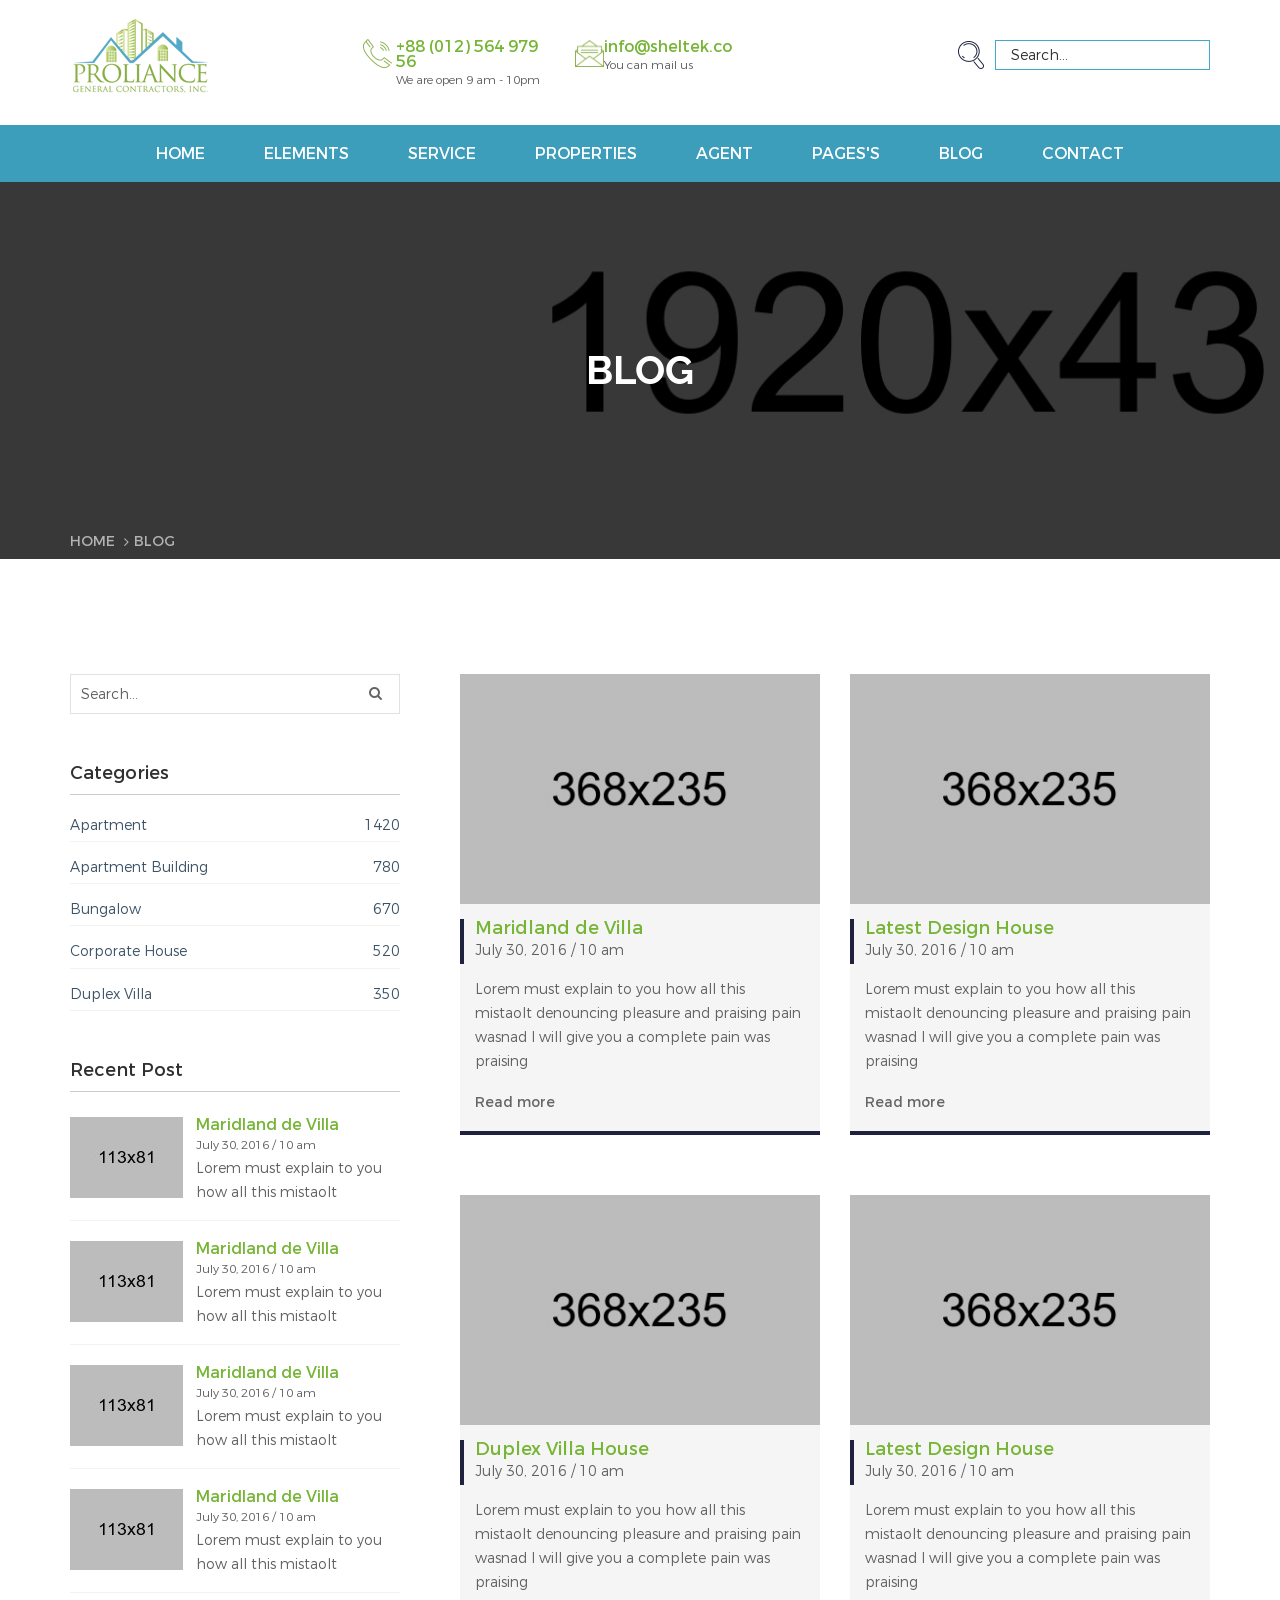
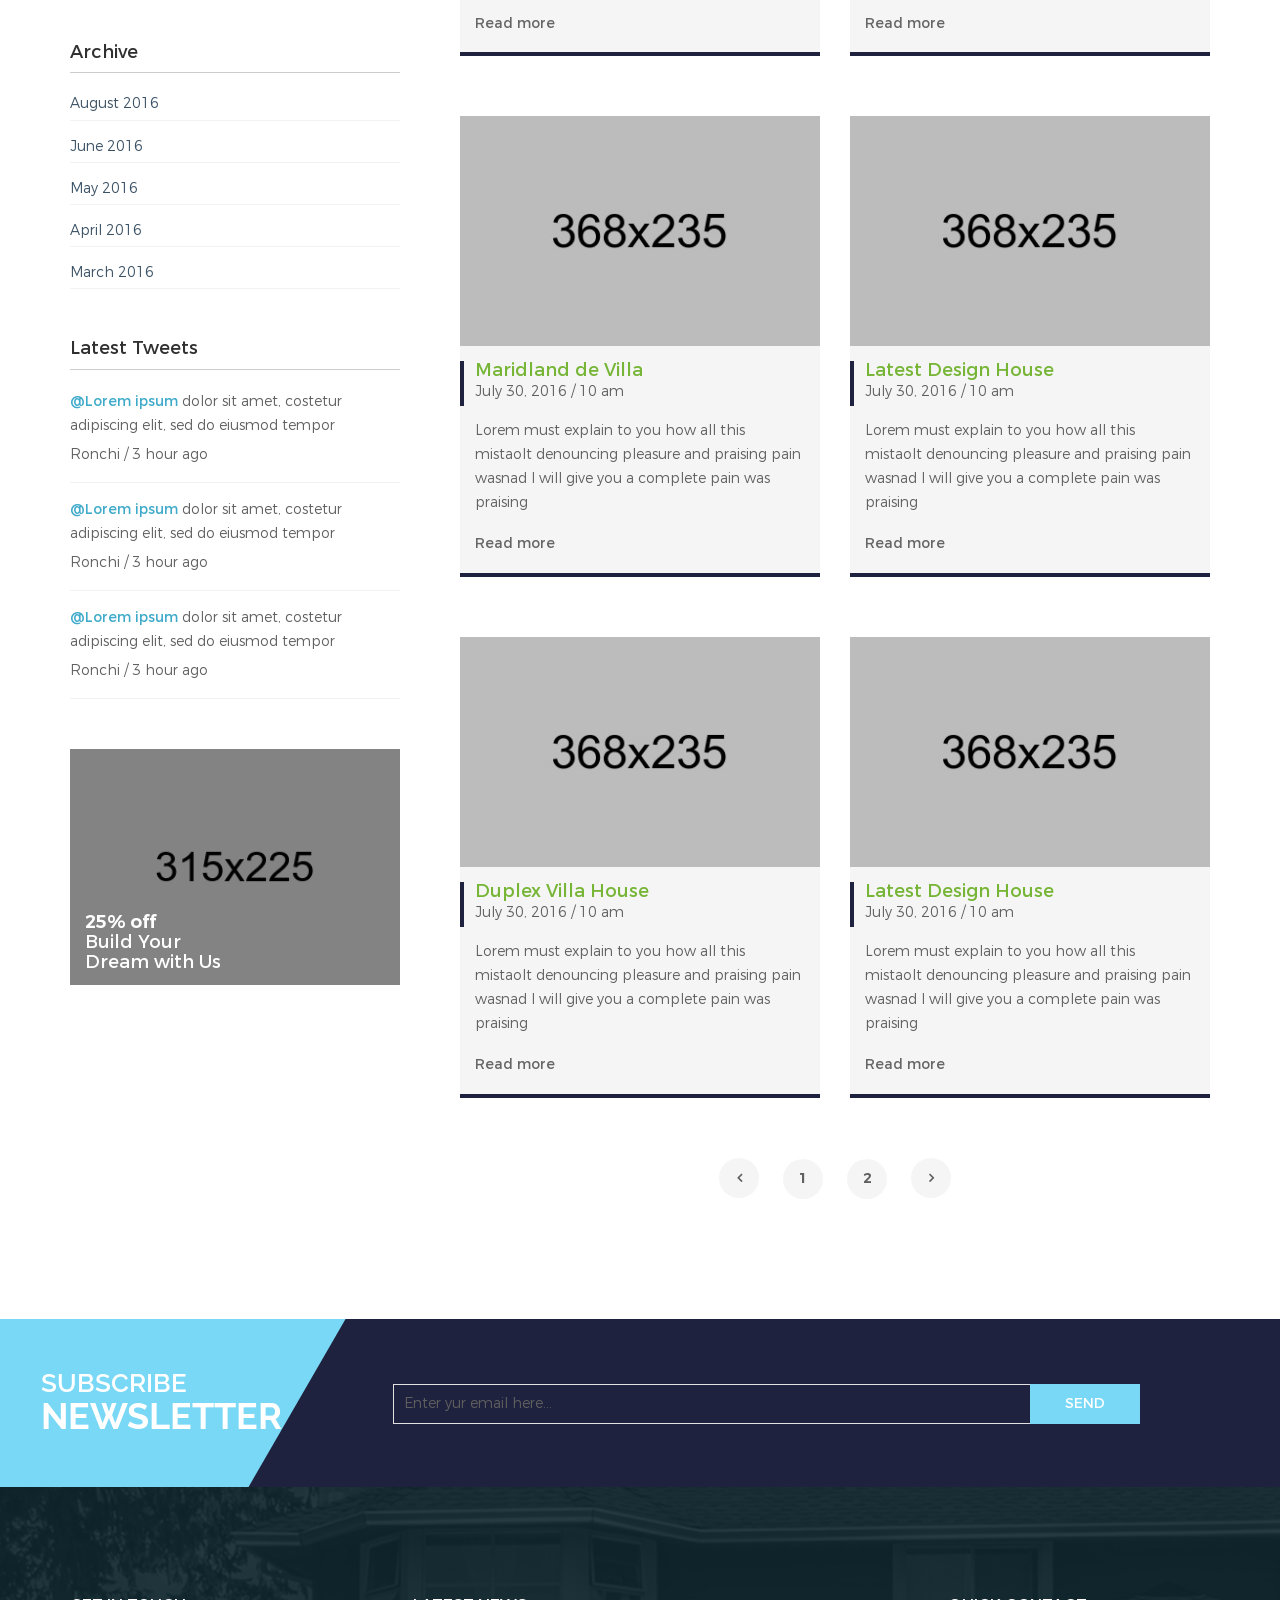
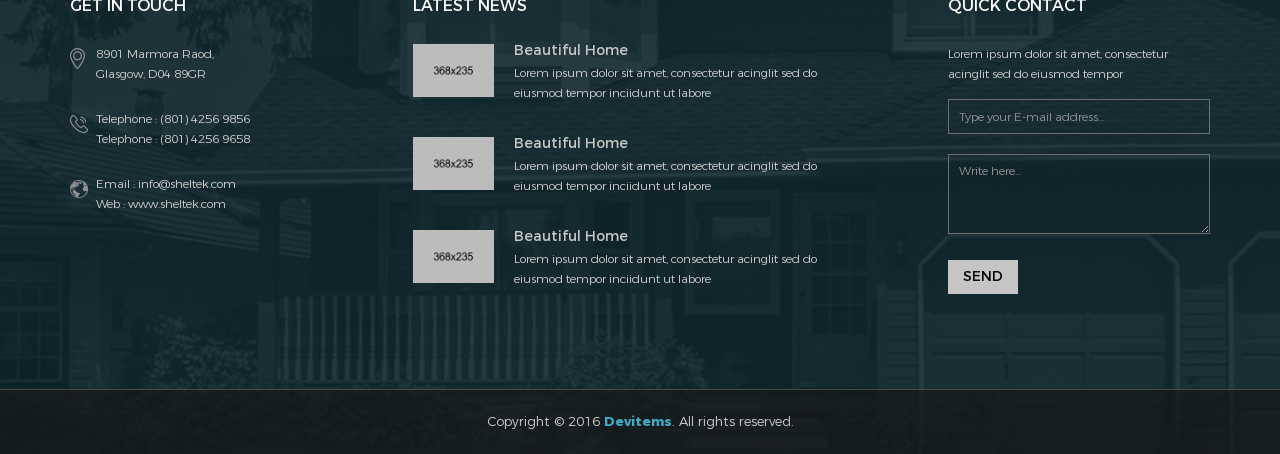
<file: blog-left-sidebar.html>
<!doctype html>
<html class="no-js" lang="zxx">

<head>
    <meta charset="utf-8">
    <meta http-equiv="x-ua-compatible" content="ie=edge">
    <title>Sheltek || Blog Left Sidebar</title>
    <meta name="description" content="">
    <meta name="viewport" content="width=device-width, initial-scale=1">

    <!-- Favicon -->
    <link rel="shortcut icon" type="image/x-icon" href="images/icons/favicon.png">

    <!-- All css files are included here. -->
    <!-- Bootstrap fremwork main css -->
    <link rel="stylesheet" href="css/bootstrap.min.css">
    <!-- nivo slider CSS -->
    <link rel="stylesheet" href="lib/css/nivo-slider.css"/>
    <!-- This core.css file contents all plugings css file. -->
    <link rel="stylesheet" href="css/core.css">
    <!-- Theme shortcodes/elements style -->
    <link rel="stylesheet" href="css/shortcode/shortcodes.css">
    <!-- Theme main style -->
    <link rel="stylesheet" href="style.css">
    <!-- Responsive css -->
    <link rel="stylesheet" href="css/responsive.css">
    <!-- Template color css -->
    <link href="css/color/color-core.css" data-style="styles" rel="stylesheet">
    <!-- User style -->
    <link rel="stylesheet" href="css/custom.css">


    <!-- Modernizr JS -->
    <script src="js/vendor/modernizr-2.8.3.min.js"></script>
</head>

<body>
    <!--[if lt IE 8]>
        <p class="browserupgrade">You are using an <strong>outdated</strong> browser. Please <a href="http://browsehappy.com/">upgrade your browser</a> to improve your experience.</p>
    <![endif]-->  

    <!-- Body main wrapper start -->
    <div class="wrapper">
    
        <!-- HEADER AREA START -->
        <header class="header-area header-wrapper">
            <div class="header-top-bar bg-white">
                <div class="container">
                    <div class="row">
                        <div class="col-md-3 col-sm-6 col-xs-12">
                            <div class="logo">
                                <a href="index.html">
                                    <img src="images/logo/logo.png" alt="">
                                </a>
                            </div>
                        </div>
                        <div class="col-md-6 hidden-sm hidden-xs">
                            <div class="company-info clearfix">
                                <div class="company-info-item">
                                    <div class="header-icon">
                                        <img src="images/icons/phone.png" alt="">
                                    </div>
                                    <div class="header-info">
                                        <h6>+88 (012) 564 979 56</h6>
                                        <p>We are open 9 am - 10pm</p>
                                    </div>
                                </div>
                                <div class="company-info-item">
                                    <div class="header-icon">
                                        <img src="images/icons/mail-open.png" alt="">
                                    </div>
                                    <div class="header-info">
                                        <h6><a href="mailto:hnasir770@gmail.com">info@sheltek.com</a></h6>
                                        <p>You can mail us</p>
                                    </div>
                                </div>
                            </div>
                        </div>
                        <div class="col-md-3 col-sm-6 col-xs-12">
                            <div class="header-search clearfix">
                                <form action="#">
                                    <button class="search-icon" type="submit">
                                        <img src="images/icons/search.png" alt="">
                                    </button>
                                    <input type="text" placeholder="Search...">
                                </form>
                            </div>
                        </div>
                    </div>
                </div>
            </div>
            <div id="sticky-header" class="header-middle-area  transparent-header hidden-xs">
                <div class="container">
                    <div class="full-width-mega-drop-menu">
                        <div class="row">
                            <div class="col-md-12">
                                <div class="sticky-logo">
                                    <a href="index.html">
                                        <img src="images/logo/logo.png" alt="">
                                    </a>
                                </div>
                                <nav id="primary-menu">
                                    <ul class="main-menu text-center">
                                        <li><a href="index.html">Home</a>
                                            <ul class="drop-menu">
                                                <li><a href="index.html">Home-1</a></li>
                                                <li><a href="index-2.html">home-2</a></li>
                                                <li><a href="index-3.html">home-3</a></li>
                                                <li><a href="index-4.html">Background Video</a></li>
                                                <li><a href="index-5.html">Background Video overlay</a></li>
                                                <li><a href="index-6.html">BG Video dot overlay</a></li>
                                                <li><a href="index-7.html">Animated Text</a></li>
                                                <li><a href="index-8.html">Animated Text dot overlay</a></li>
                                                <li><a href="index-9.html">Box layout - 1</a></li>
                                                <li><a href="index-10.html">Box layout - 2</a></li>
                                                <li><a href="index-11.html">Box layout - 3</a></li>
                                            </ul>
                                        </li>
                                        <li class="mega-parent"><a href="#">Elements</a>
                                            <div class="mega-menu-area">
                                                <ul class="single-mega-item">
                                                    <li><a href="elements-accordion.html">Accordion</a></li>
                                                    <li><a href="elements-agent.html">Agent</a></li>
                                                    <li><a href="elements-alerts.html">Alerts</a></li>
                                                    <li><a href="elements-audio.html">Audio</a></li>
                                                    <li><a href="elements-call-to-actions.html">Call-to-actions</a></li>
                                                    <li><a href="elements-contact-1.html">Contact-1</a></li>
                                                    <li><a href="elements-contact-2.html">Contact-2</a></li>
                                                </ul>
                                                <ul class="single-mega-item">
                                                    <li><a href="elements-features.html">Features</a></li>
                                                    <li><a href="elements-footer-1.html">Footer-1</a></li>
                                                    <li><a href="elements-footer-2.html">Footer-2</a></li>
                                                    <li><a href="elements-header-sticky-no.html">Header-sticky-no</a></li>
                                                    <li><a href="elements-header-sticky.html">Header-sticky</a></li>
                                                    <li><a href="elements-map.html">Map</a></li>
                                                    <li><a href="elements-media.html">Media</a></li>
                                                </ul>
                                                <ul class="single-mega-item">
                                                    <li><a href="elements-pagination.html">Pagination</a></li>
                                                    <li><a href="elements-progress-bar.html">Progress-bar</a></li>
                                                    <li><a href="elements-property.html">Property</a></li>
                                                    <li><a href="elements-services.html">Services</a></li>
                                                    <li><a href="elements-sidebar-left-1.html">Sidebar-left-1</a></li>
                                                    <li><a href="elements-sidebar-left-2.html">Sidebar-left-2</a></li>
                                                    <li><a href="elements-sidebar-right-1.html">Sidebar-right-1</a></li>
                                                </ul>
                                                <ul class="single-mega-item">
                                                    <li><a href="elements-sidebar-right-2.html">Sidebar-right-1</a></li>
                                                    <li><a href="elements-tab.html">Tab</a></li>
                                                    <li><a href="elements-table.html">Table</a></li>
                                                    <li><a href="elements-testimonials.html">Testimonials</a></li>
                                                    <li><a href="elements-toggles.html">Toggles</a></li>
                                                    <li><a href="elements-typography.html">Typography</a></li>
                                                    <li><a href="elements-video.html">Video</a></li>
                                                </ul>
                                            </div>
                                        </li>
                                        <li><a href="service.html">Service</a>
                                            <ul class="drop-menu">
                                                <li><a href="service.html">Service</a></li>
                                                <li><a href="service-details.html">Service details</a></li>
                                            </ul>
                                        </li>
                                        <li><a href="properties.html">Properties</a>
                                            <ul class="drop-menu">
                                                <li><a href="properties.html">Properties</a></li>
                                                <li><a href="properties-left-sidebar.html">Properties left sidebar</a></li>
                                                <li><a href="properties-right-sidebar.html">Properties right sidebar</a></li>
                                                <li><a href="properties-details.html">Properties details</a></li>
                                            </ul>
                                        </li>
                                        <li><a href="agent.html">Agent</a>
                                            <ul class="drop-menu">
                                                <li><a href="agent.html">Agent</a></li>
                                                <li><a href="agent-details.html">Agent details</a></li>
                                            </ul>
                                        </li>
                                        <li><a href="#">Pages's</a>
                                            <ul class="drop-menu menu-right">
                                                <li><a href="about.html">About</a></li>
                                                <li><a href="agent.html">Agent</a></li>
                                                <li><a href="agent-details.html">Agent-details</a></li>
                                                <li><a href="features.html">Features</a></li>
                                                <li><a href="service.html">Service</a></li>
                                                <li><a href="service-details.html">Service details</a></li>
                                                <li><a href="login.html">Login</a></li>
                                                <li><a href="404.html">404</a></li>
                                                <li><a href="contact.html">Contact</a></li>
                                            </ul>
                                        </li>
                                        <li><a href="blog.html">Blog</a>
                                            <ul class="drop-menu menu-right">
                                                <li><a href="blog.html">Blog</a></li>
                                                <li><a href="blog-left-sidebar.html">Blog left sidebar</a></li>
                                                <li><a href="blog-right-sidebar.html">Blog right sidebar</a></li>
                                                <li><a href="single-blog.html">Single Bloge</a></li>
                                            </ul>
                                        </li>
                                        <li><a href="contact.html">Contact</a></li>
                                    </ul>
                                </nav>
                            </div>
                        </div>
                    </div>
                </div>
            </div>
        </header>
        <!-- HEADER AREA END -->

        <!-- MOBILE MENU AREA START -->
        <div class="mobile-menu-area hidden-sm hidden-md hidden-lg">
            <div class="container">
                <div class="row">
                    <div class="col-xs-12">
                        <div class="mobile-menu">
                            <nav id="dropdown">
                                <ul>
                                    <li><a href="index.html">Home</a>
                                        <ul>
                                            <li><a href="index.html">Home-1</a></li>
                                            <li><a href="index-2.html">home-2</a></li>
                                            <li><a href="index-3.html">home-3</a></li>
                                            <li><a href="index-4.html">Background Video</a></li>
                                            <li><a href="index-5.html">Background Video overlay</a></li>
                                            <li><a href="index-6.html">BG Video dot overlay</a></li>
                                            <li><a href="index-7.html">Animated Text</a></li>
                                            <li><a href="index-8.html">Animated Text dot overlay</a></li>
                                            <li><a href="index-9.html">Box layout - 1</a></li>
                                            <li><a href="index-10.html">Box layout - 2</a></li>
                                            <li><a href="index-11.html">Box layout - 3</a></li>
                                        </ul>
                                    </li>
                                    <li><a href="service.html">Service</a>
                                        <ul>
                                            <li><a href="service.html">Service</a></li>
                                            <li><a href="service-details.html">Service details</a></li>
                                        </ul>
                                    </li>
                                    <li><a href="properties.html">Properties</a>
                                        <ul>
                                            <li><a href="properties.html">Properties</a></li>
                                            <li><a href="properties-left-sidebar.html">Properties left sidebar</a></li>
                                            <li><a href="properties-right-sidebar.html">Properties right sidebar</a></li>
                                            <li><a href="properties-details.html">Properties details</a></li>
                                        </ul>
                                    </li>
                                    <li><a href="#">Pages</a>
                                        <ul>
                                            <li><a href="about.html">About</a></li>
                                            <li><a href="agent.html">Agent</a></li>
                                            <li><a href="agent-details.html">Agent-details</a></li>
                                            <li><a href="features.html">Features</a></li>
                                            <li><a href="service.html">Service</a></li>
                                            <li><a href="service-details.html">Service details</a></li>
                                            <li><a href="login.html">Login</a></li>
                                            <li><a href="404.html">404</a></li>
                                            <li><a href="contact.html">Contact</a></li>
                                        </ul>
                                    </li>
                                    <li><a href="blog.html">Blog</a>
                                        <ul>
                                            <li><a href="blog.html">Blog</a></li>
                                            <li><a href="blog-left-sidebar.html">Blog left sidebar</a></li>
                                            <li><a href="blog-right-sidebar.html">Blog right sidebar</a></li>
                                            <li><a href="single-blog.html">Single Bloge</a></li>
                                        </ul>
                                    </li>
                                    <li><a href="contact.html">Contact</a></li>
                                </ul>
                            </nav>
                        </div>
                    </div>
                </div>
            </div>
        </div>
        <!-- MOBILE MENU AREA END -->

        <!-- BREADCRUMBS AREA START -->
        <div class="breadcrumbs-area bread-bg-1 bg-opacity-black-70">
            <div class="container">
                <div class="row">
                    <div class="col-xs-12">
                        <div class="breadcrumbs">
                            <h2 class="breadcrumbs-title">Blog</h2>
                            <ul class="breadcrumbs-list">
                                <li><a href="index.html">Home</a></li>
                                <li>Blog</li>
                            </ul>
                        </div>
                    </div>
                </div>
            </div>
        </div>
        <!-- BREADCRUMBS AREA END -->

        <!-- Start page content -->
        <div id="page-content" class="page-wrapper">

            <!-- BLOG AREA START -->
            <div class="blog-area pt-115 pb-60">
                <div class="container">
                    <div class="row">
                        <div class="col-md-8 col-md-push-4">
                            <div class="row">
                                <!-- blog-item -->
                                <div class="col-sm-6 col-xs-12">
                                    <article class="blog-item bg-gray">
                                        <div class="blog-image">
                                            <a href="single-blog.html"><img src="images/blog/1.jpg" alt=""></a>
                                        </div>
                                        <div class="blog-info">
                                            <div class="post-title-time">
                                                <h5><a href="single-blog.html">Maridland de Villa</a></h5>
                                                <p>July 30, 2016 / 10 am</p>
                                            </div>
                                            <p>Lorem must explain to you how all this mistaolt denouncing pleasure and praising pain wasnad I will give you a complete pain was praising</p>
                                            <a class="read-more" href="single-blog.html">Read more</a>
                                        </div>
                                    </article>
                                </div>
                                <!-- blog-item -->
                                <div class="col-sm-6 col-xs-12">
                                    <article class="blog-item bg-gray">
                                        <div class="blog-image">
                                            <a href="single-blog.html"><img src="images/blog/2.jpg" alt=""></a>
                                        </div>
                                        <div class="blog-info">
                                            <div class="post-title-time">
                                                <h5><a href="single-blog.html">Latest Design House</a></h5>
                                                <p>July 30, 2016 / 10 am</p>
                                            </div>
                                            <p>Lorem must explain to you how all this mistaolt denouncing pleasure and praising pain wasnad I will give you a complete pain was praising</p>
                                            <a class="read-more" href="single-blog.html">Read more</a>
                                        </div>
                                    </article>
                                </div>
                                <!-- blog-item -->
                                <div class="col-sm-6 col-xs-12">
                                    <article class="blog-item bg-gray">
                                        <div class="blog-image">
                                            <a href="single-blog.html"><img src="images/blog/3.jpg" alt=""></a>
                                        </div>
                                        <div class="blog-info">
                                            <div class="post-title-time">
                                                <h5><a href="single-blog.html">Duplex Villa House</a></h5>
                                                <p>July 30, 2016 / 10 am</p>
                                            </div>
                                            <p>Lorem must explain to you how all this mistaolt denouncing pleasure and praising pain wasnad I will give you a complete pain was praising</p>
                                            <a class="read-more" href="single-blog.html">Read more</a>
                                        </div>
                                    </article>
                                </div>
                                <!-- blog-item -->
                                <div class="col-sm-6 col-xs-12">
                                    <article class="blog-item bg-gray">
                                        <div class="blog-image">
                                            <a href="single-blog.html"><img src="images/flat/1.jpg" alt=""></a>
                                        </div>
                                        <div class="blog-info">
                                            <div class="post-title-time">
                                                <h5><a href="single-blog.html">Latest Design House</a></h5>
                                                <p>July 30, 2016 / 10 am</p>
                                            </div>
                                            <p>Lorem must explain to you how all this mistaolt denouncing pleasure and praising pain wasnad I will give you a complete pain was praising</p>
                                            <a class="read-more" href="single-blog.html">Read more</a>
                                        </div>
                                    </article>
                                </div>
                                <!-- blog-item -->
                                <div class="col-sm-6 col-xs-12">
                                    <article class="blog-item bg-gray">
                                        <div class="blog-image">
                                            <a href="single-blog.html"><img src="images/flat/2.jpg" alt=""></a>
                                        </div>
                                        <div class="blog-info">
                                            <div class="post-title-time">
                                                <h5><a href="single-blog.html">Maridland de Villa</a></h5>
                                                <p>July 30, 2016 / 10 am</p>
                                            </div>
                                            <p>Lorem must explain to you how all this mistaolt denouncing pleasure and praising pain wasnad I will give you a complete pain was praising</p>
                                            <a class="read-more" href="single-blog.html">Read more</a>
                                        </div>
                                    </article>
                                </div>
                                <!-- blog-item -->
                                <div class="col-sm-6 col-xs-12">
                                    <article class="blog-item bg-gray">
                                        <div class="blog-image">
                                            <a href="single-blog.html"><img src="images/flat/3.jpg" alt=""></a>
                                        </div>
                                        <div class="blog-info">
                                            <div class="post-title-time">
                                                <h5><a href="single-blog.html">Latest Design House</a></h5>
                                                <p>July 30, 2016 / 10 am</p>
                                            </div>
                                            <p>Lorem must explain to you how all this mistaolt denouncing pleasure and praising pain wasnad I will give you a complete pain was praising</p>
                                            <a class="read-more" href="single-blog.html">Read more</a>
                                        </div>
                                    </article>
                                </div>
                                <!-- blog-item -->
                                <div class="col-sm-6 col-xs-12">
                                    <article class="blog-item bg-gray">
                                        <div class="blog-image">
                                            <a href="single-blog.html"><img src="images/flat/4.jpg" alt=""></a>
                                        </div>
                                        <div class="blog-info">
                                            <div class="post-title-time">
                                                <h5><a href="single-blog.html">Duplex Villa House</a></h5>
                                                <p>July 30, 2016 / 10 am</p>
                                            </div>
                                            <p>Lorem must explain to you how all this mistaolt denouncing pleasure and praising pain wasnad I will give you a complete pain was praising</p>
                                            <a class="read-more" href="single-blog.html">Read more</a>
                                        </div>
                                    </article>
                                </div>
                                <!-- blog-item -->
                                <div class="col-sm-6 col-xs-12">
                                    <article class="blog-item bg-gray">
                                        <div class="blog-image">
                                            <a href="single-blog.html"><img src="images/flat/5.jpg" alt=""></a>
                                        </div>
                                        <div class="blog-info">
                                            <div class="post-title-time">
                                                <h5><a href="single-blog.html">Latest Design House</a></h5>
                                                <p>July 30, 2016 / 10 am</p>
                                            </div>
                                            <p>Lorem must explain to you how all this mistaolt denouncing pleasure and praising pain wasnad I will give you a complete pain was praising</p>
                                            <a class="read-more" href="single-blog.html">Read more</a>
                                        </div>
                                    </article>
                                </div>
                                <!-- pagination-area -->
                                <div class="col-xs-12">
                                    <div class="pagination-area mb-60">
                                        <ul class="pagination-list text-center">
                                            <li><a href="#"><i class="fa fa-angle-left" aria-hidden="true"></i></a></li>
                                            <li><a href="#">1</a></li>
                                            <li><a href="#">2</a></li>
                                            <li><a href="#"><i class="fa fa-angle-right" aria-hidden="true"></i></a></li>
                                        </ul>
                                    </div>
                                </div>
                            </div>
                        </div>
                        <div class="col-md-4 col-md-pull-8">
                            <!-- widget-search -->
                            <aside class="widget widget-search mb-30">
                                <form action="#">
                                    <input type="text" name="search" placeholder="Search...">
                                    <button type="button" class=""><i class="fa fa-search" aria-hidden="true"></i></button>
                                </form>
                            </aside>
                            <!-- widget-categories -->
                            <aside class="widget widget-categories mb-50">
                                <h5>Categories</h5>
                                <ul class="widget-categories-list">
                                    <li><a href="#">Apartment <span>1420</span></a></li>
                                    <li><a href="#">Apartment Building <span>780</span></a></li>
                                    <li><a href="#">Bungalow <span>670</span></a></li>
                                    <li><a href="#">Corporate House <span>520</span></a></li>
                                    <li><a href="#">Duplex Villa <span>350</span></a></li>
                                </ul>
                            </aside>
                            <!-- widget-recent-post -->
                            <aside class="widget widget-recent-post mb-50">
                                <h5>Recent Post</h5>
                                <div class="row">
                                    <!-- blog-item -->
                                    <div class="col-md-12 col-sm-6 col-xs-12">
                                        <article class="recent-post-item">
                                            <div class="recent-post-image">
                                                <a href="single-blog.html"><img src="images/recent-post/1.jpg" alt=""></a>
                                            </div>
                                            <div class="recent-post-info">
                                                <div class="recent-post-title-time">
                                                    <h5><a href="single-blog.html">Maridland de Villa</a></h5>
                                                    <p>July 30, 2016 / 10 am</p>
                                                </div>
                                                <p>Lorem must explain to you how all this mistaolt</p>
                                            </div>
                                        </article>
                                    </div>
                                    <!-- blog-item -->
                                    <div class="col-md-12 col-sm-6 col-xs-12">
                                        <article class="recent-post-item">
                                            <div class="recent-post-image">
                                                <a href="single-blog.html"><img src="images/recent-post/2.jpg" alt=""></a>
                                            </div>
                                            <div class="recent-post-info">
                                                <div class="recent-post-title-time">
                                                    <h5><a href="single-blog.html">Maridland de Villa</a></h5>
                                                    <p>July 30, 2016 / 10 am</p>
                                                </div>
                                                <p>Lorem must explain to you how all this mistaolt</p>
                                            </div>
                                        </article>
                                    </div>
                                    <!-- blog-item -->
                                    <div class="col-md-12 col-sm-6 col-xs-12">
                                        <article class="recent-post-item">
                                            <div class="recent-post-image">
                                                <a href="single-blog.html"><img src="images/recent-post/3.jpg" alt=""></a>
                                            </div>
                                            <div class="recent-post-info">
                                                <div class="recent-post-title-time">
                                                    <h5><a href="single-blog.html">Maridland de Villa</a></h5>
                                                    <p>July 30, 2016 / 10 am</p>
                                                </div>
                                                <p>Lorem must explain to you how all this mistaolt</p>
                                            </div>
                                        </article>
                                    </div>
                                    <!-- blog-item -->
                                    <div class="col-md-12 col-sm-6 col-xs-12">
                                        <article class="recent-post-item">
                                            <div class="recent-post-image">
                                                <a href="single-blog.html"><img src="images/recent-post/3.jpg" alt=""></a>
                                            </div>
                                            <div class="recent-post-info">
                                                <div class="recent-post-title-time">
                                                    <h5><a href="single-blog.html">Maridland de Villa</a></h5>
                                                    <p>July 30, 2016 / 10 am</p>
                                                </div>
                                                <p>Lorem must explain to you how all this mistaolt</p>
                                            </div>
                                        </article>
                                    </div>
                                </div>
                            </aside>
                            <!-- widget-archive -->
                            <aside class="widget widget-archive mb-50">
                                <h5>Archive</h5>
                                <ul class="widget-archive-list">
                                    <li><a href="#">August <span>2016</span></a></li>
                                    <li><a href="#">June <span>2016</span> </a></li>
                                    <li><a href="#">May <span>2016</span> </a></li>
                                    <li><a href="#">April <span>2016</span> </a></li>
                                    <li><a href="#">March <span>2016</span> </a></li>
                                </ul>   
                            </aside>
                            <!-- widget-latest-tweets -->
                            <aside class="widget widget-latest-tweets mb-50">
                                <h5>Latest Tweets</h5>
                                <div class="tweets-item">
                                    <p><a href="#">@Lorem ipsum</a> dolor sit amet, costetur adipiscing elit, sed do eiusmod tempor </p>
                                    <p>Ronchi / 3 hour ago</p>
                                </div>
                                <div class="tweets-item">
                                    <p><a href="#">@Lorem ipsum</a> dolor sit amet, costetur adipiscing elit, sed do eiusmod tempor </p>
                                    <p>Ronchi / 3 hour ago</p>
                                </div>
                                <div class="tweets-item">
                                    <p><a href="#">@Lorem ipsum</a> dolor sit amet, costetur adipiscing elit, sed do eiusmod tempor </p>
                                    <p>Ronchi / 3 hour ago</p>
                                </div>
                            </aside>
                            <!-- widget-add -->
                            <aside class="widget widget-add mb-0">
                                <div class="widget-add-item">
                                    <div class="widget-add-image">
                                        <a href="#"><img src="images/others/add.jpg" alt=""></a>
                                        <div class="widget-add-info">
                                            <h5><a href="#"><span>25% off</span> <br> Build Your <br> Dream with Us</a></h5>
                                        </div>
                                    </div>
                                </div>
                            </aside>
                        </div>
                    </div>
                </div>
            </div>
            <!-- BLOG AREA END -->
            
            <!-- SUBSCRIBE AREA START -->
            <div class="subscribe-area bg-blue call-to-bg plr-140 ptb-50">
                <div class="container-fluid">
                    <div class="row">
                        <div class="col-md-3 col-sm-4 col-xs-12">
                            <div class="section-title text-white">
                                <h3>SUBSCRIBE</h3>
                                <h2 class="h1">NEWSLETTER</h2>
                            </div>
                        </div>
                        <div class="col-md-9 col-sm-8 col-xs-12">
                            <div class="subscribe">
                                <form action="#">
                                    <input type="text" name="subscribe" placeholder="Enter yur email here...">
                                    <button type="submit" value="send">Send</button>
                                </form>
                            </div>
                        </div>
                    </div>
                </div>
            </div>
            <!-- SUBSCRIBE AREA END -->
        </div>
        <!-- End page content -->

        <!-- Start footer area -->
        <footer id="footer" class="footer-area bg-2 bg-opacity-black-90">
            <div class="footer-top pt-110 pb-80">
                <div class="container">
                    <div class="row">
                        <!-- footer-address -->
                        <div class="col-lg-3 col-md-3 col-sm-6 col-xs-12">
                            <div class="footer-widget">
                                <h6 class="footer-titel">GET IN TOUCH</h6>
                                <ul class="footer-address">
                                    <li>
                                        <div class="address-icon">
                                            <img src="images/icons/location-2.png" alt="">
                                        </div>
                                        <div class="address-info">
                                            <span>8901 Marmora Raod,</span>
                                            <span>Glasgow, D04  89GR</span>
                                        </div>
                                    </li>
                                    <li>
                                        <div class="address-icon">
                                            <img src="images/icons/phone-3.png" alt="">
                                        </div>
                                        <div class="address-info">
                                            <span>Telephone : (801) 4256  9856</span>
                                            <span>Telephone : (801) 4256  9658</span>
                                        </div>
                                    </li>
                                    <li>
                                        <div class="address-icon">
                                            <img src="images/icons/world.png" alt="">
                                        </div>
                                        <div class="address-info">
                                            <span>Email : info@sheltek.com</span>
                                            <span>Web :<a href="#" target="_blank"> www.sheltek.com</a></span>
                                        </div>
                                    </li>
                                </ul>
                            </div>
                        </div>
                        <!-- footer-latest-news -->
                        <div class="col-lg-6 col-md-5 hidden-sm col-xs-12">
                            <div class="footer-widget middle">
                                <h6 class="footer-titel">LATEST NEWS</h6>
                                <ul class="footer-latest-news">
                                    <li>
                                        <div class="latest-news-image">
                                            <a href="#"><img src="images/blog/1.jpg" alt=""></a>
                                        </div>
                                        <div class="latest-news-info">
                                            <h6><a href="#">Beautiful Home</a></h6>
                                            <p>Lorem ipsum dolor sit amet, consectetur acinglit sed do eiusmod tempor inciidunt ut labore </p>
                                        </div>
                                    </li>
                                    <li>
                                        <div class="latest-news-image">
                                            <a href="#"><img src="images/blog/2.jpg" alt=""></a>
                                        </div>
                                        <div class="latest-news-info">
                                            <h6><a href="#">Beautiful Home</a></h6>
                                            <p>Lorem ipsum dolor sit amet, consectetur acinglit sed do eiusmod tempor inciidunt ut labore </p>
                                        </div>
                                    </li>
                                    <li>
                                        <div class="latest-news-image">
                                            <a href="#"><img src="images/blog/3.jpg" alt=""></a>
                                        </div>
                                        <div class="latest-news-info">
                                            <h6><a href="#">Beautiful Home</a></h6>
                                            <p>Lorem ipsum dolor sit amet, consectetur acinglit sed do eiusmod tempor inciidunt ut labore </p>
                                        </div>
                                    </li>
                                </ul>
                            </div>
                        </div>
                        <!-- footer-contact -->
                        <div class="col-lg-3 col-md-4 col-sm-6 col-xs-12">
                            <div class="footer-widget">
                                <h6 class="footer-titel">QUICK CONTACT</h6>
                                <div class="footer-contact">
                                    <p>Lorem ipsum dolor sit amet, consectetur acinglit sed do eiusmod tempor</p>
                                    <form  id="contact-form-2" action="mail_footer.php" method="post">
                                        <input type="email" name="email2" placeholder="Type your E-mail address...">
                                        <textarea name="message2" placeholder="Write here..."></textarea>
                                        <button type="submit" value="send">Send</button>
                                    </form>
                                    <p class="form-messege"></p>
                                </div>
                            </div>
                        </div>
                    </div>
                </div>
            </div>
            <div class="footer-bottom">
                <div class="container">
                    <div class="row">
                        <div class="col-xs-12">
                            <div class="copyright text-center">
                                <p>Copyright &copy; 2016 <a href="https://themeforest.net/user/devitems/portfolio"><b>Devitems</b></a>. All rights reserved.</p>
                            </div>
                        </div>
                    </div>
                </div>
            </div>
        </footer>
        <!-- End footer area -->
    </div>
    <!-- Body main wrapper end -->




    <!-- Placed js at the end of the document so the pages load faster -->

    <!-- jquery latest version -->
    <script src="js/vendor/jquery-3.1.1.min.js"></script>
    <!-- Bootstrap framework js -->
    <script src="js/bootstrap.min.js"></script>
    <!-- Nivo slider js -->    
    <script src="lib/js/jquery.nivo.slider.js"></script>
    <!-- ajax-mail js -->
    <script src="js/ajax-mail.js"></script>
    <!-- All js plugins included in this file. -->
    <script src="js/plugins.js"></script>
    <!-- Main js file that contents all jQuery plugins activation. -->
    <script src="js/main.js"></script>

</body>

</html>
</file>
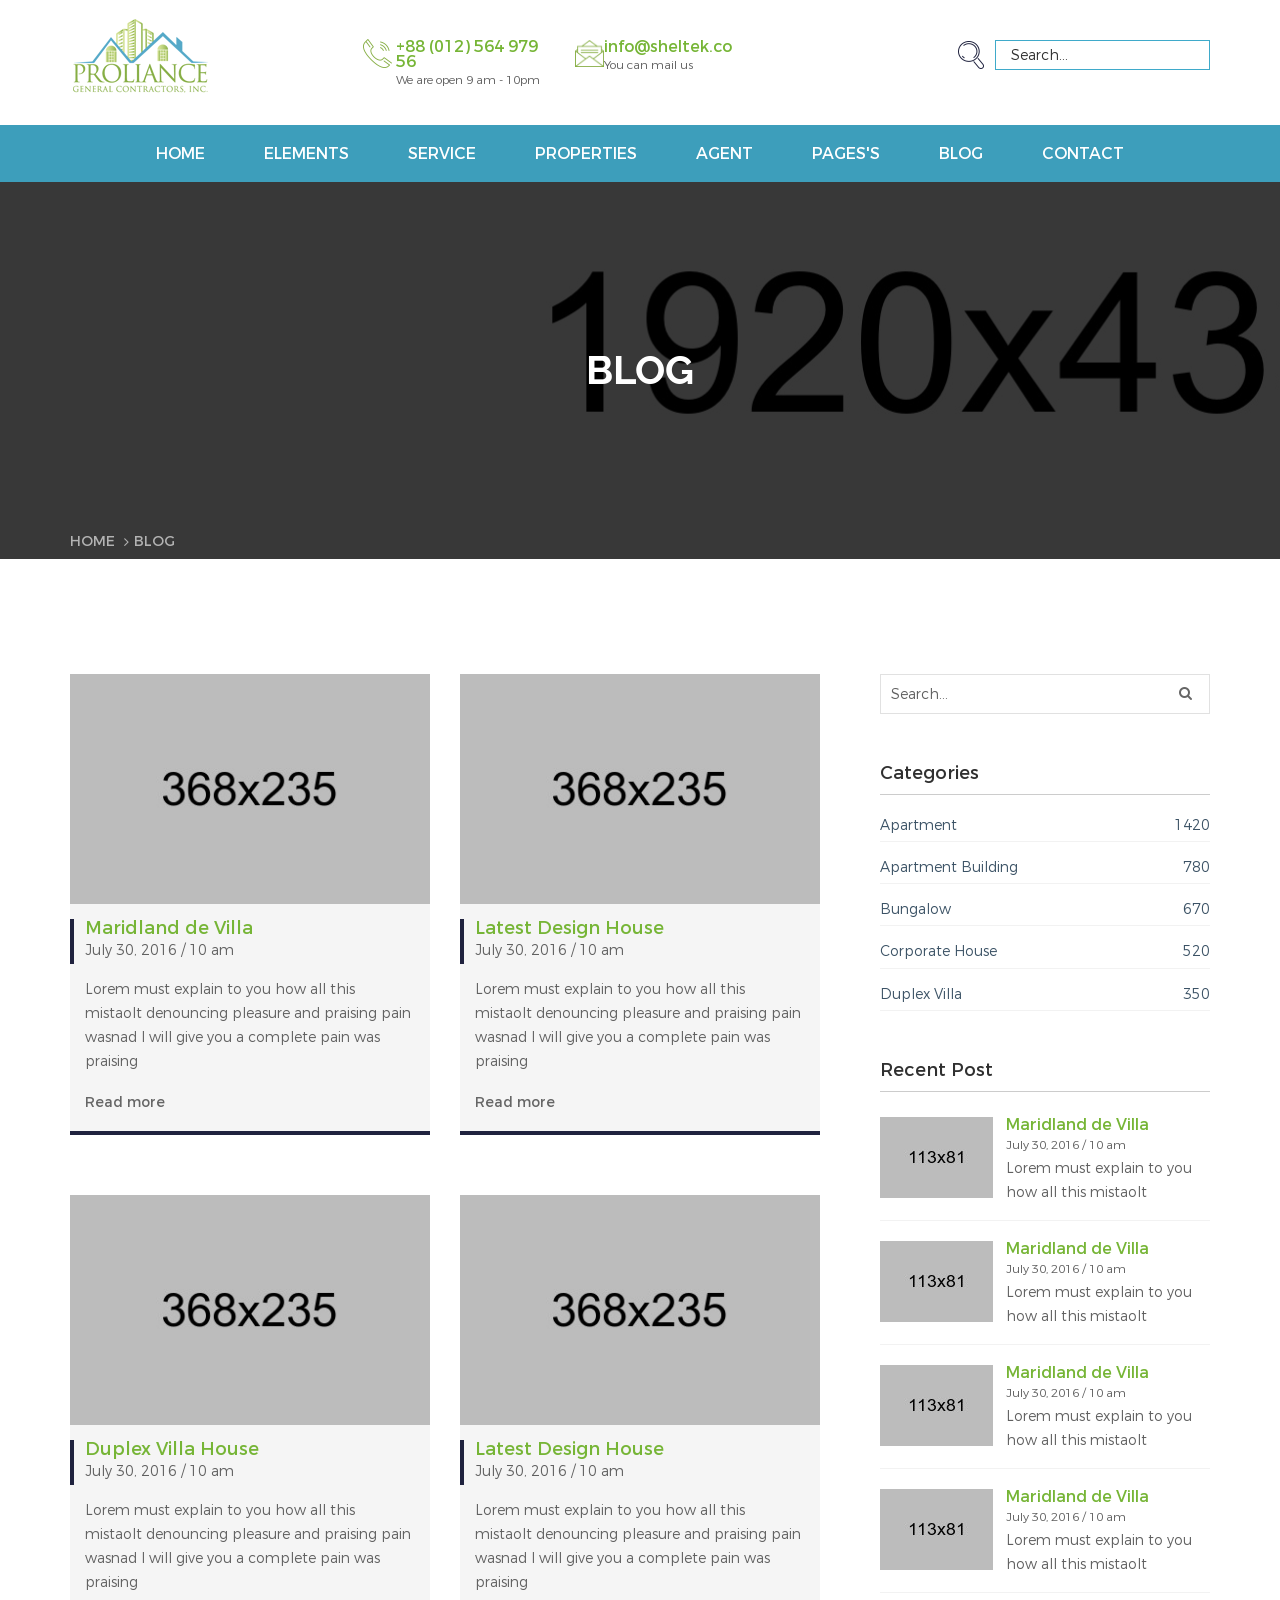
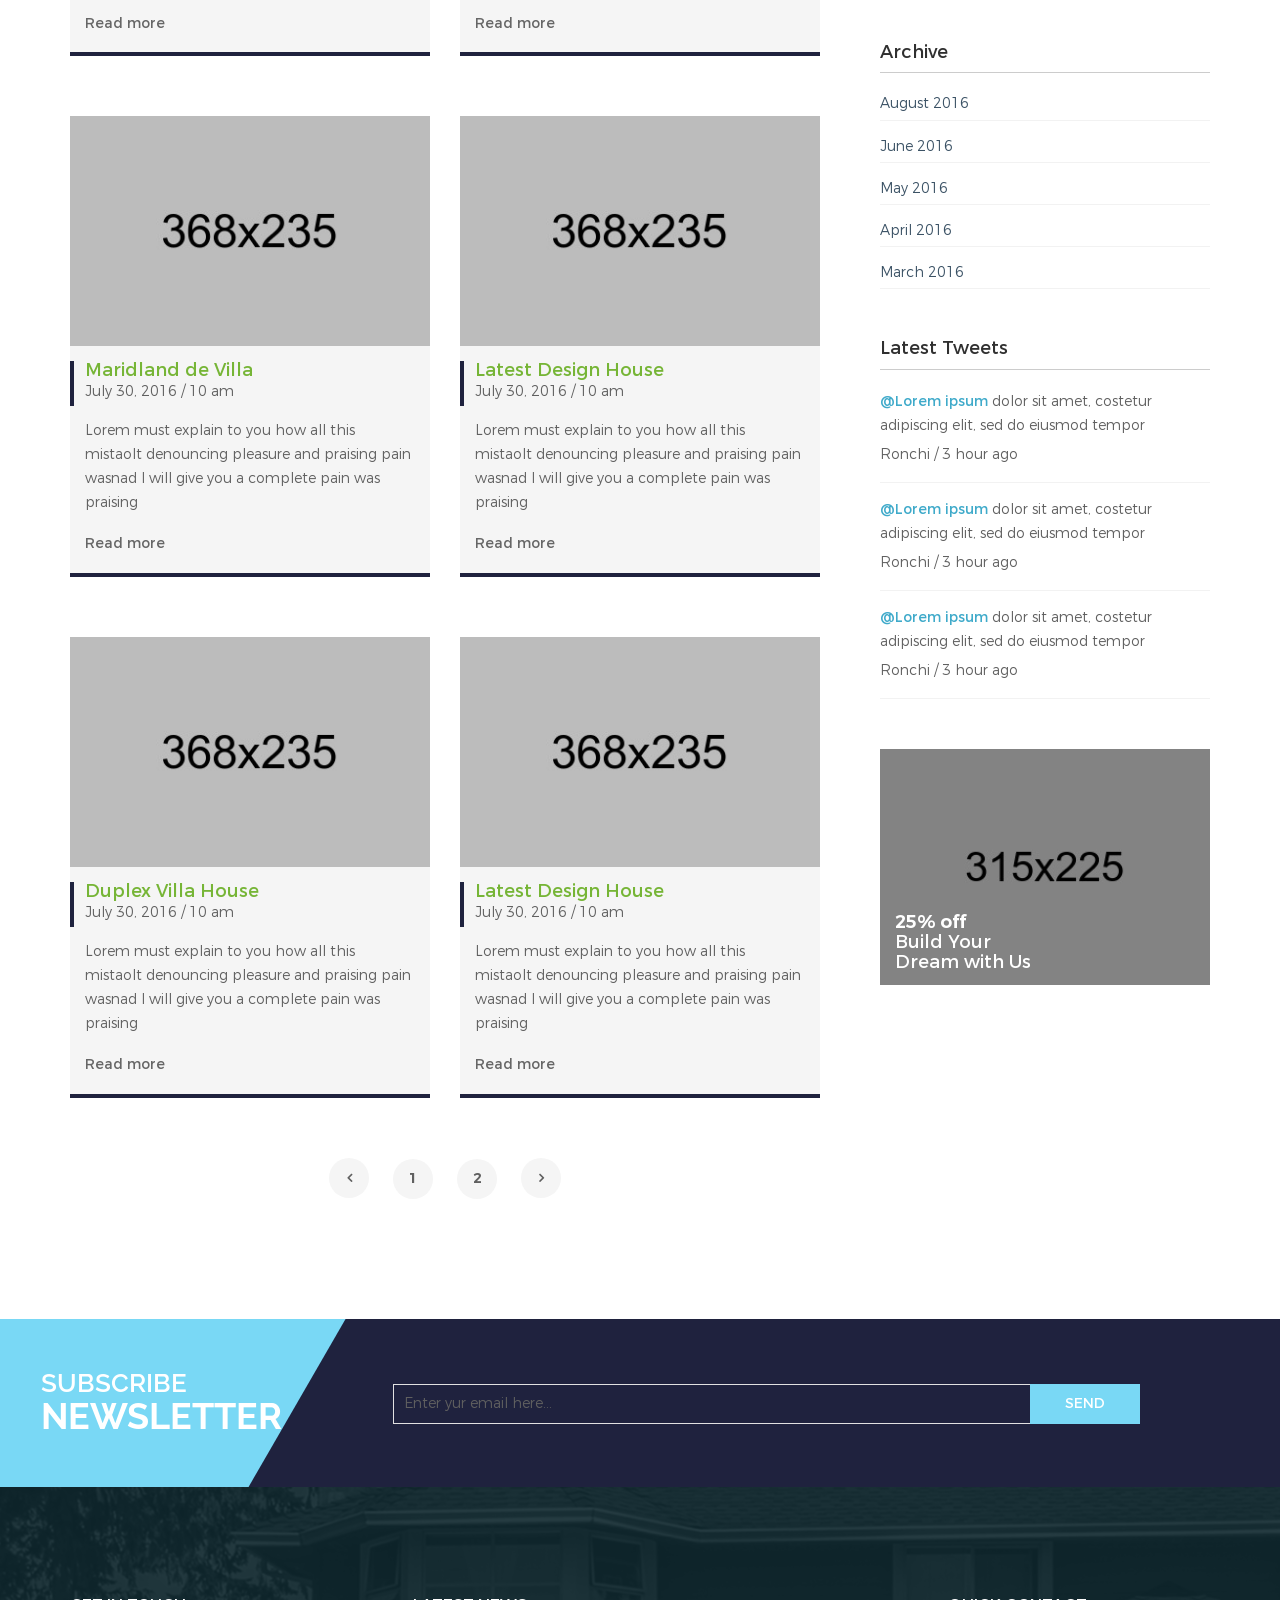
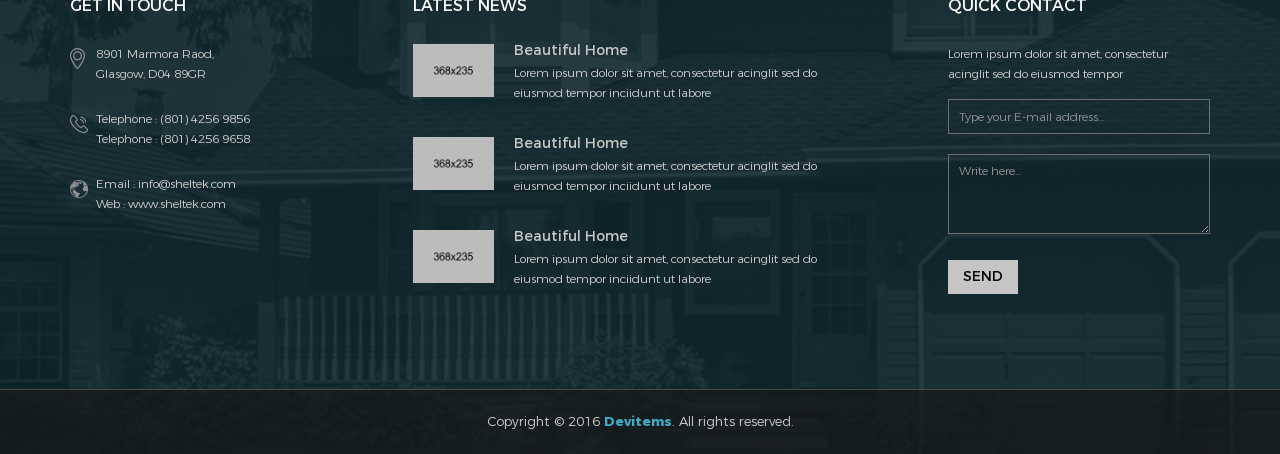
<file: blog-right-sidebar.html>
<!doctype html>
<html class="no-js" lang="zxx">

<head>
    <meta charset="utf-8">
    <meta http-equiv="x-ua-compatible" content="ie=edge">
    <title>Sheltek || Blog Right Sidebar</title>
    <meta name="description" content="">
    <meta name="viewport" content="width=device-width, initial-scale=1">

    <!-- Favicon -->
    <link rel="shortcut icon" type="image/x-icon" href="images/icons/favicon.png">

    <!-- All css files are included here. -->
    <!-- Bootstrap fremwork main css -->
    <link rel="stylesheet" href="css/bootstrap.min.css">
    <!-- nivo slider CSS -->
    <link rel="stylesheet" href="lib/css/nivo-slider.css"/>
    <!-- This core.css file contents all plugings css file. -->
    <link rel="stylesheet" href="css/core.css">
    <!-- Theme shortcodes/elements style -->
    <link rel="stylesheet" href="css/shortcode/shortcodes.css">
    <!-- Theme main style -->
    <link rel="stylesheet" href="style.css">
    <!-- Responsive css -->
    <link rel="stylesheet" href="css/responsive.css">
    <!-- Template color css -->
    <link href="css/color/color-core.css" data-style="styles" rel="stylesheet">
    <!-- User style -->
    <link rel="stylesheet" href="css/custom.css">


    <!-- Modernizr JS -->
    <script src="js/vendor/modernizr-2.8.3.min.js"></script>
</head>

<body>
    <!--[if lt IE 8]>
        <p class="browserupgrade">You are using an <strong>outdated</strong> browser. Please <a href="http://browsehappy.com/">upgrade your browser</a> to improve your experience.</p>
    <![endif]-->  

    <!-- Body main wrapper start -->
    <div class="wrapper">
    
        <!-- HEADER AREA START -->
        <header class="header-area header-wrapper">
            <div class="header-top-bar bg-white">
                <div class="container">
                    <div class="row">
                        <div class="col-md-3 col-sm-6 col-xs-12">
                            <div class="logo">
                                <a href="index.html">
                                    <img src="images/logo/logo.png" alt="">
                                </a>
                            </div>
                        </div>
                        <div class="col-md-6 hidden-sm hidden-xs">
                            <div class="company-info clearfix">
                                <div class="company-info-item">
                                    <div class="header-icon">
                                        <img src="images/icons/phone.png" alt="">
                                    </div>
                                    <div class="header-info">
                                        <h6>+88 (012) 564 979 56</h6>
                                        <p>We are open 9 am - 10pm</p>
                                    </div>
                                </div>
                                <div class="company-info-item">
                                    <div class="header-icon">
                                        <img src="images/icons/mail-open.png" alt="">
                                    </div>
                                    <div class="header-info">
                                        <h6><a href="mailto:hnasir770@gmail.com">info@sheltek.com</a></h6>
                                        <p>You can mail us</p>
                                    </div>
                                </div>
                            </div>
                        </div>
                        <div class="col-md-3 col-sm-6 col-xs-12">
                            <div class="header-search clearfix">
                                <form action="#">
                                    <button class="search-icon" type="submit">
                                        <img src="images/icons/search.png" alt="">
                                    </button>
                                    <input type="text" placeholder="Search...">
                                </form>
                            </div>
                        </div>
                    </div>
                </div>
            </div>
            <div id="sticky-header" class="header-middle-area  transparent-header hidden-xs">
                <div class="container">
                    <div class="full-width-mega-drop-menu">
                        <div class="row">
                            <div class="col-md-12">
                                <div class="sticky-logo">
                                    <a href="index.html">
                                        <img src="images/logo/logo.png" alt="">
                                    </a>
                                </div>
                                <nav id="primary-menu">
                                    <ul class="main-menu text-center">
                                        <li><a href="index.html">Home</a>
                                            <ul class="drop-menu">
                                                <li><a href="index.html">Home-1</a></li>
                                                <li><a href="index-2.html">home-2</a></li>
                                                <li><a href="index-3.html">home-3</a></li>
                                                <li><a href="index-4.html">Background Video</a></li>
                                                <li><a href="index-5.html">Background Video overlay</a></li>
                                                <li><a href="index-6.html">BG Video dot overlay</a></li>
                                                <li><a href="index-7.html">Animated Text</a></li>
                                                <li><a href="index-8.html">Animated Text dot overlay</a></li>
                                                <li><a href="index-9.html">Box layout - 1</a></li>
                                                <li><a href="index-10.html">Box layout - 2</a></li>
                                                <li><a href="index-11.html">Box layout - 3</a></li>
                                            </ul>
                                        </li>
                                        <li class="mega-parent"><a href="#">Elements</a>
                                            <div class="mega-menu-area">
                                                <ul class="single-mega-item">
                                                    <li><a href="elements-accordion.html">Accordion</a></li>
                                                    <li><a href="elements-agent.html">Agent</a></li>
                                                    <li><a href="elements-alerts.html">Alerts</a></li>
                                                    <li><a href="elements-audio.html">Audio</a></li>
                                                    <li><a href="elements-call-to-actions.html">Call-to-actions</a></li>
                                                    <li><a href="elements-contact-1.html">Contact-1</a></li>
                                                    <li><a href="elements-contact-2.html">Contact-2</a></li>
                                                </ul>
                                                <ul class="single-mega-item">
                                                    <li><a href="elements-features.html">Features</a></li>
                                                    <li><a href="elements-footer-1.html">Footer-1</a></li>
                                                    <li><a href="elements-footer-2.html">Footer-2</a></li>
                                                    <li><a href="elements-header-sticky-no.html">Header-sticky-no</a></li>
                                                    <li><a href="elements-header-sticky.html">Header-sticky</a></li>
                                                    <li><a href="elements-map.html">Map</a></li>
                                                    <li><a href="elements-media.html">Media</a></li>
                                                </ul>
                                                <ul class="single-mega-item">
                                                    <li><a href="elements-pagination.html">Pagination</a></li>
                                                    <li><a href="elements-progress-bar.html">Progress-bar</a></li>
                                                    <li><a href="elements-property.html">Property</a></li>
                                                    <li><a href="elements-services.html">Services</a></li>
                                                    <li><a href="elements-sidebar-left-1.html">Sidebar-left-1</a></li>
                                                    <li><a href="elements-sidebar-left-2.html">Sidebar-left-2</a></li>
                                                    <li><a href="elements-sidebar-right-1.html">Sidebar-right-1</a></li>
                                                </ul>
                                                <ul class="single-mega-item">
                                                    <li><a href="elements-sidebar-right-2.html">Sidebar-right-1</a></li>
                                                    <li><a href="elements-tab.html">Tab</a></li>
                                                    <li><a href="elements-table.html">Table</a></li>
                                                    <li><a href="elements-testimonials.html">Testimonials</a></li>
                                                    <li><a href="elements-toggles.html">Toggles</a></li>
                                                    <li><a href="elements-typography.html">Typography</a></li>
                                                    <li><a href="elements-video.html">Video</a></li>
                                                </ul>
                                            </div>
                                        </li>
                                        <li><a href="service.html">Service</a>
                                            <ul class="drop-menu">
                                                <li><a href="service.html">Service</a></li>
                                                <li><a href="service-details.html">Service details</a></li>
                                            </ul>
                                        </li>
                                        <li><a href="properties.html">Properties</a>
                                            <ul class="drop-menu">
                                                <li><a href="properties.html">Properties</a></li>
                                                <li><a href="properties-left-sidebar.html">Properties left sidebar</a></li>
                                                <li><a href="properties-right-sidebar.html">Properties right sidebar</a></li>
                                                <li><a href="properties-details.html">Properties details</a></li>
                                            </ul>
                                        </li>
                                        <li><a href="agent.html">Agent</a>
                                            <ul class="drop-menu">
                                                <li><a href="agent.html">Agent</a></li>
                                                <li><a href="agent-details.html">Agent details</a></li>
                                            </ul>
                                        </li>
                                        <li><a href="#">Pages's</a>
                                            <ul class="drop-menu menu-right">
                                                <li><a href="about.html">About</a></li>
                                                <li><a href="agent.html">Agent</a></li>
                                                <li><a href="agent-details.html">Agent-details</a></li>
                                                <li><a href="features.html">Features</a></li>
                                                <li><a href="service.html">Service</a></li>
                                                <li><a href="service-details.html">Service details</a></li>
                                                <li><a href="login.html">Login</a></li>
                                                <li><a href="404.html">404</a></li>
                                                <li><a href="contact.html">Contact</a></li>
                                            </ul>
                                        </li>
                                        <li><a href="blog.html">Blog</a>
                                            <ul class="drop-menu menu-right">
                                                <li><a href="blog.html">Blog</a></li>
                                                <li><a href="blog-left-sidebar.html">Blog left sidebar</a></li>
                                                <li><a href="blog-right-sidebar.html">Blog right sidebar</a></li>
                                                <li><a href="single-blog.html">Single Bloge</a></li>
                                            </ul>
                                        </li>
                                        <li><a href="contact.html">Contact</a></li>
                                    </ul>
                                </nav>
                            </div>
                        </div>
                    </div>
                </div>
            </div>
        </header>
        <!-- HEADER AREA END -->

        <!-- MOBILE MENU AREA START -->
        <div class="mobile-menu-area hidden-sm hidden-md hidden-lg">
            <div class="container">
                <div class="row">
                    <div class="col-xs-12">
                        <div class="mobile-menu">
                            <nav id="dropdown">
                                <ul>
                                    <li><a href="index.html">Home</a>
                                        <ul>
                                            <li><a href="index.html">Home-1</a></li>
                                            <li><a href="index-2.html">home-2</a></li>
                                            <li><a href="index-3.html">home-3</a></li>
                                            <li><a href="index-4.html">Background Video</a></li>
                                            <li><a href="index-5.html">Background Video overlay</a></li>
                                            <li><a href="index-6.html">BG Video dot overlay</a></li>
                                            <li><a href="index-7.html">Animated Text</a></li>
                                            <li><a href="index-8.html">Animated Text dot overlay</a></li>
                                            <li><a href="index-9.html">Box layout - 1</a></li>
                                            <li><a href="index-10.html">Box layout - 2</a></li>
                                            <li><a href="index-11.html">Box layout - 3</a></li>
                                        </ul>
                                    </li>
                                    <li><a href="service.html">Service</a>
                                        <ul>
                                            <li><a href="service.html">Service</a></li>
                                            <li><a href="service-details.html">Service details</a></li>
                                        </ul>
                                    </li>
                                    <li><a href="properties.html">Properties</a>
                                        <ul>
                                            <li><a href="properties.html">Properties</a></li>
                                            <li><a href="properties-left-sidebar.html">Properties left sidebar</a></li>
                                            <li><a href="properties-right-sidebar.html">Properties right sidebar</a></li>
                                            <li><a href="properties-details.html">Properties details</a></li>
                                        </ul>
                                    </li>
                                    <li><a href="#">Pages</a>
                                        <ul>
                                            <li><a href="about.html">About</a></li>
                                            <li><a href="agent.html">Agent</a></li>
                                            <li><a href="agent-details.html">Agent-details</a></li>
                                            <li><a href="features.html">Features</a></li>
                                            <li><a href="service.html">Service</a></li>
                                            <li><a href="service-details.html">Service details</a></li>
                                            <li><a href="login.html">Login</a></li>
                                            <li><a href="404.html">404</a></li>
                                            <li><a href="contact.html">Contact</a></li>
                                        </ul>
                                    </li>
                                    <li><a href="blog.html">Blog</a>
                                        <ul>
                                            <li><a href="blog.html">Blog</a></li>
                                            <li><a href="blog-left-sidebar.html">Blog left sidebar</a></li>
                                            <li><a href="blog-right-sidebar.html">Blog right sidebar</a></li>
                                            <li><a href="single-blog.html">Single Bloge</a></li>
                                        </ul>
                                    </li>
                                    <li><a href="contact.html">Contact</a></li>
                                </ul>
                            </nav>
                        </div>
                    </div>
                </div>
            </div>
        </div>
        <!-- MOBILE MENU AREA END -->

        <!-- BREADCRUMBS AREA START -->
        <div class="breadcrumbs-area bread-bg-1 bg-opacity-black-70">
            <div class="container">
                <div class="row">
                    <div class="col-xs-12">
                        <div class="breadcrumbs">
                            <h2 class="breadcrumbs-title">Blog</h2>
                            <ul class="breadcrumbs-list">
                                <li><a href="index.html">Home</a></li>
                                <li>Blog</li>
                            </ul>
                        </div>
                    </div>
                </div>
            </div>
        </div>
        <!-- BREADCRUMBS AREA END -->

        <!-- Start page content -->
        <div id="page-content" class="page-wrapper">

            <!-- BLOG AREA START -->
            <div class="blog-area pt-115 pb-60">
                <div class="container">
                    <div class="row">
                        <div class="col-md-8">
                            <div class="row">
                                <!-- blog-item -->
                                <div class="col-sm-6 col-xs-12">
                                    <article class="blog-item bg-gray">
                                        <div class="blog-image">
                                            <a href="single-blog.html"><img src="images/blog/1.jpg" alt=""></a>
                                        </div>
                                        <div class="blog-info">
                                            <div class="post-title-time">
                                                <h5><a href="single-blog.html">Maridland de Villa</a></h5>
                                                <p>July 30, 2016 / 10 am</p>
                                            </div>
                                            <p>Lorem must explain to you how all this mistaolt denouncing pleasure and praising pain wasnad I will give you a complete pain was praising</p>
                                            <a class="read-more" href="single-blog.html">Read more</a>
                                        </div>
                                    </article>
                                </div>
                                <!-- blog-item -->
                                <div class="col-sm-6 col-xs-12">
                                    <article class="blog-item bg-gray">
                                        <div class="blog-image">
                                            <a href="single-blog.html"><img src="images/blog/2.jpg" alt=""></a>
                                        </div>
                                        <div class="blog-info">
                                            <div class="post-title-time">
                                                <h5><a href="single-blog.html">Latest Design House</a></h5>
                                                <p>July 30, 2016 / 10 am</p>
                                            </div>
                                            <p>Lorem must explain to you how all this mistaolt denouncing pleasure and praising pain wasnad I will give you a complete pain was praising</p>
                                            <a class="read-more" href="single-blog.html">Read more</a>
                                        </div>
                                    </article>
                                </div>
                                <!-- blog-item -->
                                <div class="col-sm-6 col-xs-12">
                                    <article class="blog-item bg-gray">
                                        <div class="blog-image">
                                            <a href="single-blog.html"><img src="images/blog/3.jpg" alt=""></a>
                                        </div>
                                        <div class="blog-info">
                                            <div class="post-title-time">
                                                <h5><a href="single-blog.html">Duplex Villa House</a></h5>
                                                <p>July 30, 2016 / 10 am</p>
                                            </div>
                                            <p>Lorem must explain to you how all this mistaolt denouncing pleasure and praising pain wasnad I will give you a complete pain was praising</p>
                                            <a class="read-more" href="single-blog.html">Read more</a>
                                        </div>
                                    </article>
                                </div>
                                <!-- blog-item -->
                                <div class="col-sm-6 col-xs-12">
                                    <article class="blog-item bg-gray">
                                        <div class="blog-image">
                                            <a href="single-blog.html"><img src="images/flat/1.jpg" alt=""></a>
                                        </div>
                                        <div class="blog-info">
                                            <div class="post-title-time">
                                                <h5><a href="single-blog.html">Latest Design House</a></h5>
                                                <p>July 30, 2016 / 10 am</p>
                                            </div>
                                            <p>Lorem must explain to you how all this mistaolt denouncing pleasure and praising pain wasnad I will give you a complete pain was praising</p>
                                            <a class="read-more" href="single-blog.html">Read more</a>
                                        </div>
                                    </article>
                                </div>
                                <!-- blog-item -->
                                <div class="col-sm-6 col-xs-12">
                                    <article class="blog-item bg-gray">
                                        <div class="blog-image">
                                            <a href="single-blog.html"><img src="images/flat/2.jpg" alt=""></a>
                                        </div>
                                        <div class="blog-info">
                                            <div class="post-title-time">
                                                <h5><a href="single-blog.html">Maridland de Villa</a></h5>
                                                <p>July 30, 2016 / 10 am</p>
                                            </div>
                                            <p>Lorem must explain to you how all this mistaolt denouncing pleasure and praising pain wasnad I will give you a complete pain was praising</p>
                                            <a class="read-more" href="single-blog.html">Read more</a>
                                        </div>
                                    </article>
                                </div>
                                <!-- blog-item -->
                                <div class="col-sm-6 col-xs-12">
                                    <article class="blog-item bg-gray">
                                        <div class="blog-image">
                                            <a href="single-blog.html"><img src="images/flat/3.jpg" alt=""></a>
                                        </div>
                                        <div class="blog-info">
                                            <div class="post-title-time">
                                                <h5><a href="single-blog.html">Latest Design House</a></h5>
                                                <p>July 30, 2016 / 10 am</p>
                                            </div>
                                            <p>Lorem must explain to you how all this mistaolt denouncing pleasure and praising pain wasnad I will give you a complete pain was praising</p>
                                            <a class="read-more" href="single-blog.html">Read more</a>
                                        </div>
                                    </article>
                                </div>
                                <!-- blog-item -->
                                <div class="col-sm-6 col-xs-12">
                                    <article class="blog-item bg-gray">
                                        <div class="blog-image">
                                            <a href="single-blog.html"><img src="images/flat/4.jpg" alt=""></a>
                                        </div>
                                        <div class="blog-info">
                                            <div class="post-title-time">
                                                <h5><a href="single-blog.html">Duplex Villa House</a></h5>
                                                <p>July 30, 2016 / 10 am</p>
                                            </div>
                                            <p>Lorem must explain to you how all this mistaolt denouncing pleasure and praising pain wasnad I will give you a complete pain was praising</p>
                                            <a class="read-more" href="single-blog.html">Read more</a>
                                        </div>
                                    </article>
                                </div>
                                <!-- blog-item -->
                                <div class="col-sm-6 col-xs-12">
                                    <article class="blog-item bg-gray">
                                        <div class="blog-image">
                                            <a href="single-blog.html"><img src="images/flat/5.jpg" alt=""></a>
                                        </div>
                                        <div class="blog-info">
                                            <div class="post-title-time">
                                                <h5><a href="single-blog.html">Latest Design House</a></h5>
                                                <p>July 30, 2016 / 10 am</p>
                                            </div>
                                            <p>Lorem must explain to you how all this mistaolt denouncing pleasure and praising pain wasnad I will give you a complete pain was praising</p>
                                            <a class="read-more" href="single-blog.html">Read more</a>
                                        </div>
                                    </article>
                                </div>
                                <!-- pagination-area -->
                                <div class="col-xs-12">
                                    <div class="pagination-area mb-60">
                                        <ul class="pagination-list text-center">
                                            <li><a href="#"><i class="fa fa-angle-left" aria-hidden="true"></i></a></li>
                                            <li><a href="#">1</a></li>
                                            <li><a href="#">2</a></li>
                                            <li><a href="#"><i class="fa fa-angle-right" aria-hidden="true"></i></a></li>
                                        </ul>
                                    </div>
                                </div>
                            </div>
                        </div>
                        <div class="col-md-4">
                            <!-- widget-search -->
                            <aside class="widget widget-search mb-30">
                                <form action="#">
                                    <input type="text" name="search" placeholder="Search...">
                                    <button type="button" class=""><i class="fa fa-search" aria-hidden="true"></i></button>
                                </form>
                            </aside>
                            <!-- widget-categories -->
                            <aside class="widget widget-categories mb-50">
                                <h5>Categories</h5>
                                <ul class="widget-categories-list">
                                    <li><a href="#">Apartment <span>1420</span></a></li>
                                    <li><a href="#">Apartment Building <span>780</span></a></li>
                                    <li><a href="#">Bungalow <span>670</span></a></li>
                                    <li><a href="#">Corporate House <span>520</span></a></li>
                                    <li><a href="#">Duplex Villa <span>350</span></a></li>
                                </ul>
                            </aside>
                            <!-- widget-recent-post -->
                            <aside class="widget widget-recent-post mb-50">
                                <h5>Recent Post</h5>
                                <div class="row">
                                    <!-- blog-item -->
                                    <div class="col-md-12 col-sm-6 col-xs-12">
                                        <article class="recent-post-item">
                                            <div class="recent-post-image">
                                                <a href="single-blog.html"><img src="images/recent-post/1.jpg" alt=""></a>
                                            </div>
                                            <div class="recent-post-info">
                                                <div class="recent-post-title-time">
                                                    <h5><a href="single-blog.html">Maridland de Villa</a></h5>
                                                    <p>July 30, 2016 / 10 am</p>
                                                </div>
                                                <p>Lorem must explain to you how all this mistaolt</p>
                                            </div>
                                        </article>
                                    </div>
                                    <!-- blog-item -->
                                    <div class="col-md-12 col-sm-6 col-xs-12">
                                        <article class="recent-post-item">
                                            <div class="recent-post-image">
                                                <a href="single-blog.html"><img src="images/recent-post/2.jpg" alt=""></a>
                                            </div>
                                            <div class="recent-post-info">
                                                <div class="recent-post-title-time">
                                                    <h5><a href="single-blog.html">Maridland de Villa</a></h5>
                                                    <p>July 30, 2016 / 10 am</p>
                                                </div>
                                                <p>Lorem must explain to you how all this mistaolt</p>
                                            </div>
                                        </article>
                                    </div>
                                    <!-- blog-item -->
                                    <div class="col-md-12 col-sm-6 col-xs-12">
                                        <article class="recent-post-item">
                                            <div class="recent-post-image">
                                                <a href="single-blog.html"><img src="images/recent-post/3.jpg" alt=""></a>
                                            </div>
                                            <div class="recent-post-info">
                                                <div class="recent-post-title-time">
                                                    <h5><a href="single-blog.html">Maridland de Villa</a></h5>
                                                    <p>July 30, 2016 / 10 am</p>
                                                </div>
                                                <p>Lorem must explain to you how all this mistaolt</p>
                                            </div>
                                        </article>
                                    </div>
                                    <!-- blog-item -->
                                    <div class="col-md-12 col-sm-6 col-xs-12">
                                        <article class="recent-post-item">
                                            <div class="recent-post-image">
                                                <a href="single-blog.html"><img src="images/recent-post/3.jpg" alt=""></a>
                                            </div>
                                            <div class="recent-post-info">
                                                <div class="recent-post-title-time">
                                                    <h5><a href="single-blog.html">Maridland de Villa</a></h5>
                                                    <p>July 30, 2016 / 10 am</p>
                                                </div>
                                                <p>Lorem must explain to you how all this mistaolt</p>
                                            </div>
                                        </article>
                                    </div>
                                </div>
                            </aside>
                            <!-- widget-archive -->
                            <aside class="widget widget-archive mb-50">
                                <h5>Archive</h5>
                                <ul class="widget-archive-list">
                                    <li><a href="#">August <span>2016</span></a></li>
                                    <li><a href="#">June <span>2016</span> </a></li>
                                    <li><a href="#">May <span>2016</span> </a></li>
                                    <li><a href="#">April <span>2016</span> </a></li>
                                    <li><a href="#">March <span>2016</span> </a></li>
                                </ul>   
                            </aside>
                            <!-- widget-latest-tweets -->
                            <aside class="widget widget-latest-tweets mb-50">
                                <h5>Latest Tweets</h5>
                                <div class="tweets-item">
                                    <p><a href="#">@Lorem ipsum</a> dolor sit amet, costetur adipiscing elit, sed do eiusmod tempor </p>
                                    <p>Ronchi / 3 hour ago</p>
                                </div>
                                <div class="tweets-item">
                                    <p><a href="#">@Lorem ipsum</a> dolor sit amet, costetur adipiscing elit, sed do eiusmod tempor </p>
                                    <p>Ronchi / 3 hour ago</p>
                                </div>
                                <div class="tweets-item">
                                    <p><a href="#">@Lorem ipsum</a> dolor sit amet, costetur adipiscing elit, sed do eiusmod tempor </p>
                                    <p>Ronchi / 3 hour ago</p>
                                </div>
                            </aside>
                            <!-- widget-add -->
                            <aside class="widget widget-add mb-0">
                                <div class="widget-add-item">
                                    <div class="widget-add-image">
                                        <a href="#"><img src="images/others/add.jpg" alt=""></a>
                                        <div class="widget-add-info">
                                            <h5><a href="#"><span>25% off</span> <br> Build Your <br> Dream with Us</a></h5>
                                        </div>
                                    </div>
                                </div>
                            </aside>
                        </div>
                    </div>
                </div>
            </div>
            <!-- BLOG AREA END -->
            
            <!-- SUBSCRIBE AREA START -->
            <div class="subscribe-area bg-blue call-to-bg plr-140 ptb-50">
                <div class="container-fluid">
                    <div class="row">
                        <div class="col-md-3 col-sm-4 col-xs-12">
                            <div class="section-title text-white">
                                <h3>SUBSCRIBE</h3>
                                <h2 class="h1">NEWSLETTER</h2>
                            </div>
                        </div>
                        <div class="col-md-9 col-sm-8 col-xs-12">
                            <div class="subscribe">
                                <form action="#">
                                    <input type="text" name="subscribe" placeholder="Enter yur email here...">
                                    <button type="submit" value="send">Send</button>
                                </form>
                            </div>
                        </div>
                    </div>
                </div>
            </div>
            <!-- SUBSCRIBE AREA END -->
        </div>
        <!-- End page content -->

        <!-- Start footer area -->
        <footer id="footer" class="footer-area bg-2 bg-opacity-black-90">
            <div class="footer-top pt-110 pb-80">
                <div class="container">
                    <div class="row">
                        <!-- footer-address -->
                        <div class="col-lg-3 col-md-3 col-sm-6 col-xs-12">
                            <div class="footer-widget">
                                <h6 class="footer-titel">GET IN TOUCH</h6>
                                <ul class="footer-address">
                                    <li>
                                        <div class="address-icon">
                                            <img src="images/icons/location-2.png" alt="">
                                        </div>
                                        <div class="address-info">
                                            <span>8901 Marmora Raod,</span>
                                            <span>Glasgow, D04  89GR</span>
                                        </div>
                                    </li>
                                    <li>
                                        <div class="address-icon">
                                            <img src="images/icons/phone-3.png" alt="">
                                        </div>
                                        <div class="address-info">
                                            <span>Telephone : (801) 4256  9856</span>
                                            <span>Telephone : (801) 4256  9658</span>
                                        </div>
                                    </li>
                                    <li>
                                        <div class="address-icon">
                                            <img src="images/icons/world.png" alt="">
                                        </div>
                                        <div class="address-info">
                                            <span>Email : info@sheltek.com</span>
                                            <span>Web :<a href="#" target="_blank"> www.sheltek.com</a></span>
                                        </div>
                                    </li>
                                </ul>
                            </div>
                        </div>
                        <!-- footer-latest-news -->
                        <div class="col-lg-6 col-md-5 hidden-sm col-xs-12">
                            <div class="footer-widget middle">
                                <h6 class="footer-titel">LATEST NEWS</h6>
                                <ul class="footer-latest-news">
                                    <li>
                                        <div class="latest-news-image">
                                            <a href="#"><img src="images/blog/1.jpg" alt=""></a>
                                        </div>
                                        <div class="latest-news-info">
                                            <h6><a href="#">Beautiful Home</a></h6>
                                            <p>Lorem ipsum dolor sit amet, consectetur acinglit sed do eiusmod tempor inciidunt ut labore </p>
                                        </div>
                                    </li>
                                    <li>
                                        <div class="latest-news-image">
                                            <a href="#"><img src="images/blog/2.jpg" alt=""></a>
                                        </div>
                                        <div class="latest-news-info">
                                            <h6><a href="#">Beautiful Home</a></h6>
                                            <p>Lorem ipsum dolor sit amet, consectetur acinglit sed do eiusmod tempor inciidunt ut labore </p>
                                        </div>
                                    </li>
                                    <li>
                                        <div class="latest-news-image">
                                            <a href="#"><img src="images/blog/3.jpg" alt=""></a>
                                        </div>
                                        <div class="latest-news-info">
                                            <h6><a href="#">Beautiful Home</a></h6>
                                            <p>Lorem ipsum dolor sit amet, consectetur acinglit sed do eiusmod tempor inciidunt ut labore </p>
                                        </div>
                                    </li>
                                </ul>
                            </div>
                        </div>
                        <!-- footer-contact -->
                        <div class="col-lg-3 col-md-4 col-sm-6 col-xs-12">
                            <div class="footer-widget">
                                <h6 class="footer-titel">QUICK CONTACT</h6>
                                <div class="footer-contact">
                                    <p>Lorem ipsum dolor sit amet, consectetur acinglit sed do eiusmod tempor</p>
                                    <form  id="contact-form-2" action="mail_footer.php" method="post">
                                        <input type="email" name="email2" placeholder="Type your E-mail address...">
                                        <textarea name="message2" placeholder="Write here..."></textarea>
                                        <button type="submit" value="send">Send</button>
                                    </form>
                                    <p class="form-messege"></p>
                                </div>
                            </div>
                        </div>
                    </div>
                </div>
            </div>
            <div class="footer-bottom">
                <div class="container">
                    <div class="row">
                        <div class="col-xs-12">
                            <div class="copyright text-center">
                                <p>Copyright &copy; 2016 <a href="https://themeforest.net/user/devitems/portfolio"><b>Devitems</b></a>. All rights reserved.</p>
                            </div>
                        </div>
                    </div>
                </div>
            </div>
        </footer>
        <!-- End footer area -->
    </div>
    <!-- Body main wrapper end -->




    <!-- Placed js at the end of the document so the pages load faster -->

    <!-- jquery latest version -->
    <script src="js/vendor/jquery-3.1.1.min.js"></script>
    <!-- Bootstrap framework js -->
    <script src="js/bootstrap.min.js"></script>
    <!-- Nivo slider js -->    
    <script src="lib/js/jquery.nivo.slider.js"></script>
    <!-- ajax-mail js -->
    <script src="js/ajax-mail.js"></script>
    <!-- All js plugins included in this file. -->
    <script src="js/plugins.js"></script>
    <!-- Main js file that contents all jQuery plugins activation. -->
    <script src="js/main.js"></script>

</body>

</html>
</file>
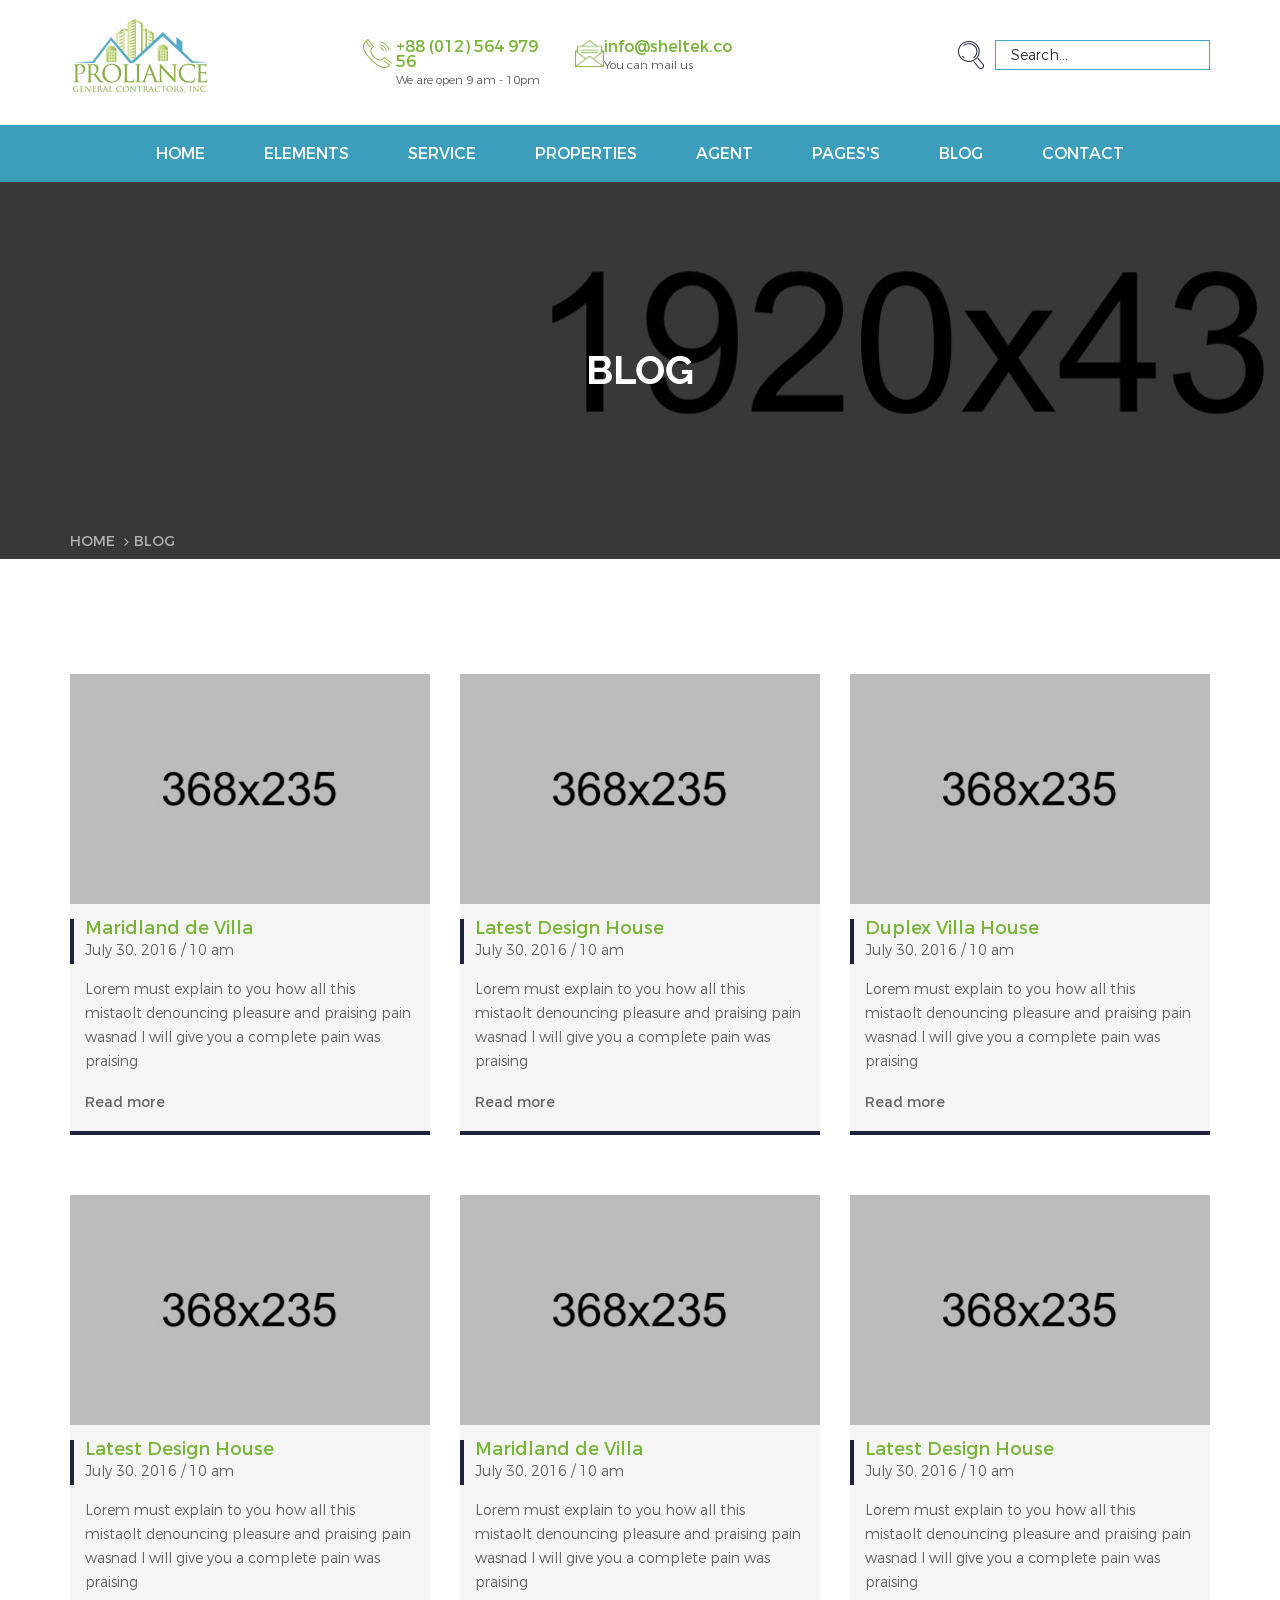
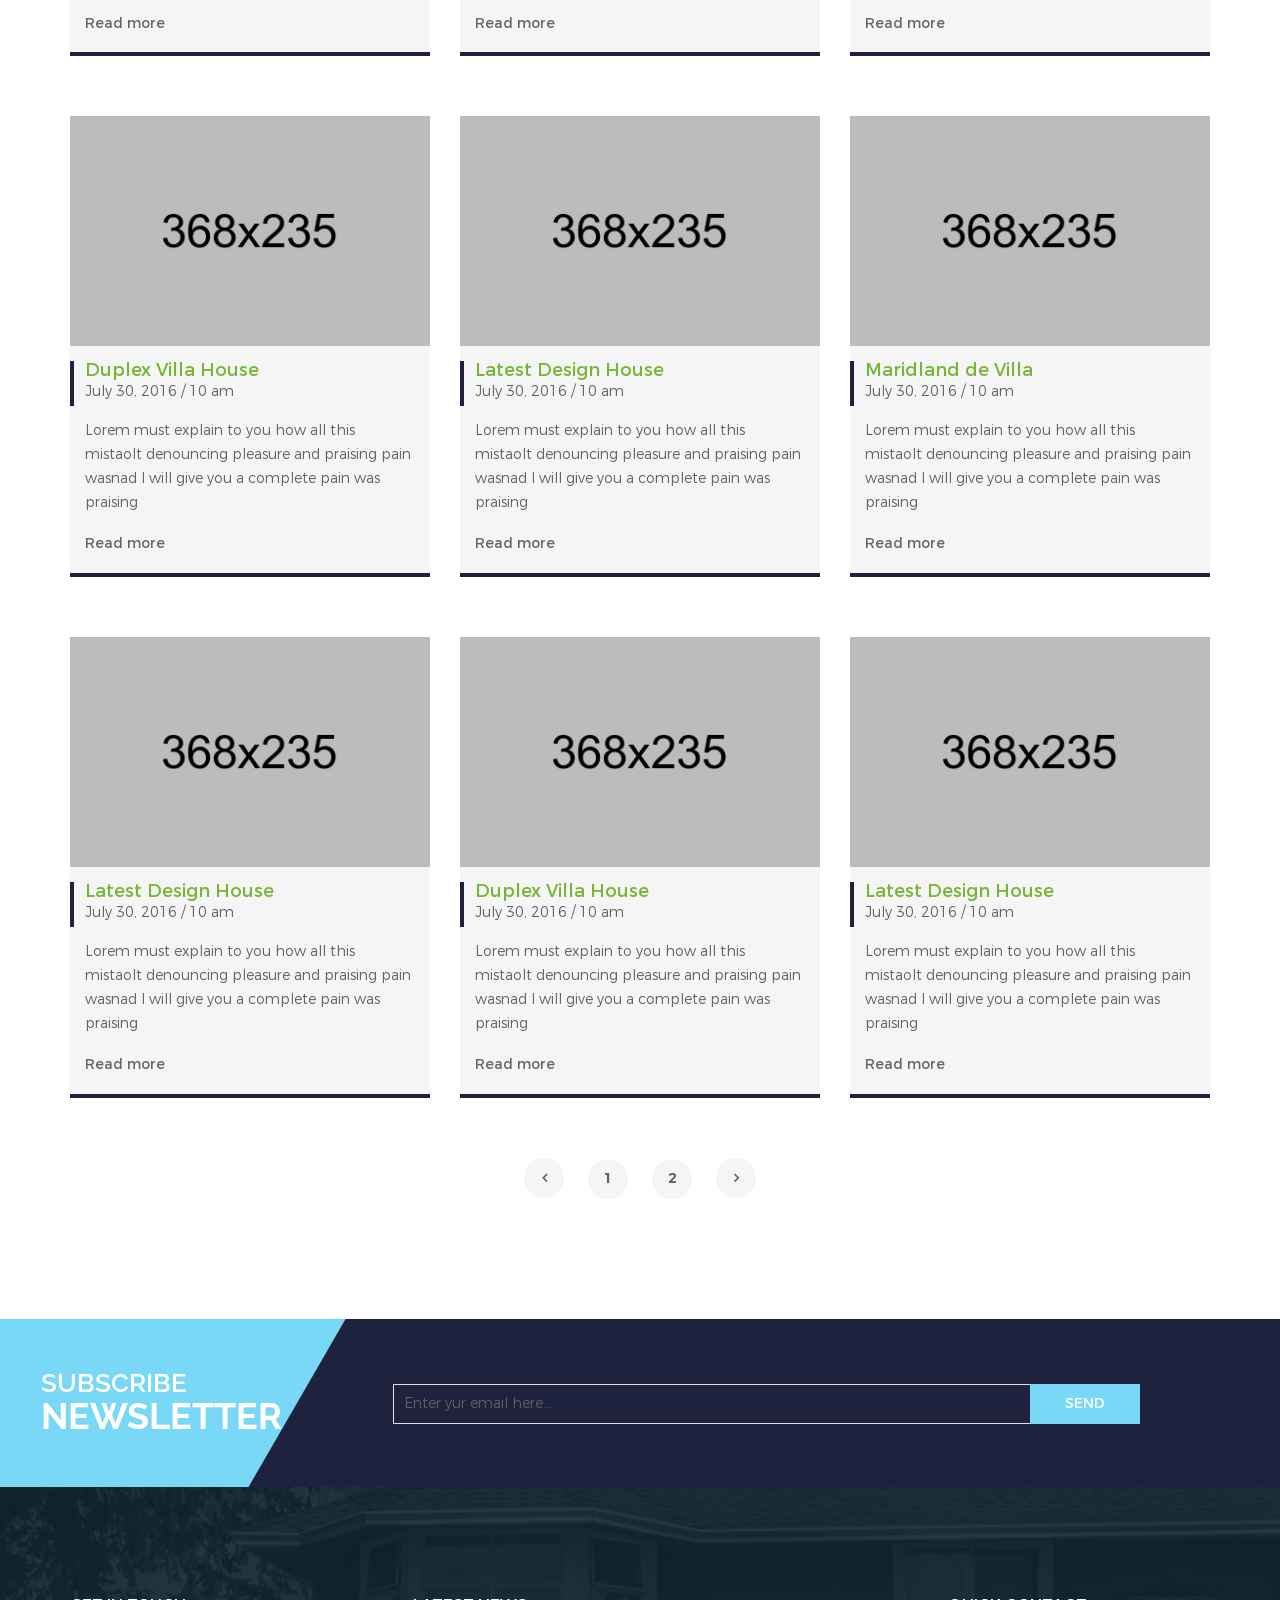
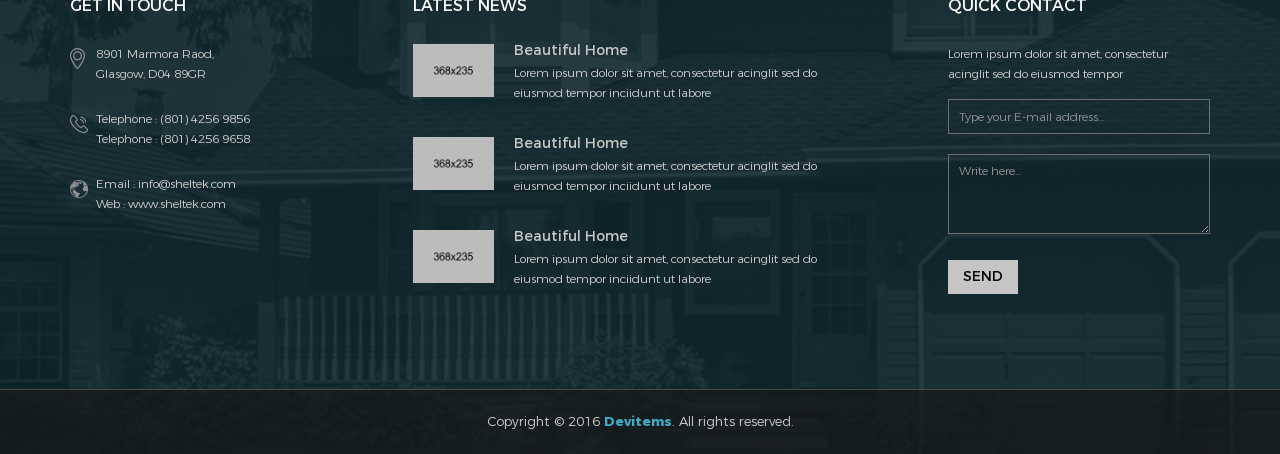
<file: blog.html>
<!doctype html>
<html class="no-js" lang="zxx">

<head>
    <meta charset="utf-8">
    <meta http-equiv="x-ua-compatible" content="ie=edge">
    <title>Sheltek || Blog</title>
    <meta name="description" content="">
    <meta name="viewport" content="width=device-width, initial-scale=1">

    <!-- Favicon -->
    <link rel="shortcut icon" type="image/x-icon" href="images/icons/favicon.png">

    <!-- All css files are included here. -->
    <!-- Bootstrap fremwork main css -->
    <link rel="stylesheet" href="css/bootstrap.min.css">
    <!-- nivo slider CSS -->
    <link rel="stylesheet" href="lib/css/nivo-slider.css"/>
    <!-- This core.css file contents all plugings css file. -->
    <link rel="stylesheet" href="css/core.css">
    <!-- Theme shortcodes/elements style -->
    <link rel="stylesheet" href="css/shortcode/shortcodes.css">
    <!-- Theme main style -->
    <link rel="stylesheet" href="style.css">
    <!-- Responsive css -->
    <link rel="stylesheet" href="css/responsive.css">
    <!-- Template color css -->
    <link href="css/color/color-core.css" data-style="styles" rel="stylesheet">
    <!-- User style -->
    <link rel="stylesheet" href="css/custom.css">


    <!-- Modernizr JS -->
    <script src="js/vendor/modernizr-2.8.3.min.js"></script>
</head>

<body>
    <!--[if lt IE 8]>
        <p class="browserupgrade">You are using an <strong>outdated</strong> browser. Please <a href="http://browsehappy.com/">upgrade your browser</a> to improve your experience.</p>
    <![endif]-->  

    <!-- Body main wrapper start -->
    <div class="wrapper">
    
        <!-- HEADER AREA START -->
        <header class="header-area header-wrapper">
            <div class="header-top-bar bg-white">
                <div class="container">
                    <div class="row">
                        <div class="col-md-3 col-sm-6 col-xs-12">
                            <div class="logo">
                                <a href="index.html">
                                    <img src="images/logo/logo.png" alt="">
                                </a>
                            </div>
                        </div>
                        <div class="col-md-6 hidden-sm hidden-xs">
                            <div class="company-info clearfix">
                                <div class="company-info-item">
                                    <div class="header-icon">
                                        <img src="images/icons/phone.png" alt="">
                                    </div>
                                    <div class="header-info">
                                        <h6>+88 (012) 564 979 56</h6>
                                        <p>We are open 9 am - 10pm</p>
                                    </div>
                                </div>
                                <div class="company-info-item">
                                    <div class="header-icon">
                                        <img src="images/icons/mail-open.png" alt="">
                                    </div>
                                    <div class="header-info">
                                        <h6><a href="mailto:hnasir770@gmail.com">info@sheltek.com</a></h6>
                                        <p>You can mail us</p>
                                    </div>
                                </div>
                            </div>
                        </div>
                        <div class="col-md-3 col-sm-6 col-xs-12">
                            <div class="header-search clearfix">
                                <form action="#">
                                    <button class="search-icon" type="submit">
                                        <img src="images/icons/search.png" alt="">
                                    </button>
                                    <input type="text" placeholder="Search...">
                                </form>
                            </div>
                        </div>
                    </div>
                </div>
            </div>
            <div id="sticky-header" class="header-middle-area  transparent-header hidden-xs">
                <div class="container">
                    <div class="full-width-mega-drop-menu">
                        <div class="row">
                            <div class="col-md-12">
                                <div class="sticky-logo">
                                    <a href="index.html">
                                        <img src="images/logo/logo.png" alt="">
                                    </a>
                                </div>
                                <nav id="primary-menu">
                                    <ul class="main-menu text-center">
                                        <li><a href="index.html">Home</a>
                                            <ul class="drop-menu">
                                                <li><a href="index.html">Home-1</a></li>
                                                <li><a href="index-2.html">home-2</a></li>
                                                <li><a href="index-3.html">home-3</a></li>
                                                <li><a href="index-4.html">Background Video</a></li>
                                                <li><a href="index-5.html">Background Video overlay</a></li>
                                                <li><a href="index-6.html">BG Video dot overlay</a></li>
                                                <li><a href="index-7.html">Animated Text</a></li>
                                                <li><a href="index-8.html">Animated Text dot overlay</a></li>
                                                <li><a href="index-9.html">Box layout - 1</a></li>
                                                <li><a href="index-10.html">Box layout - 2</a></li>
                                                <li><a href="index-11.html">Box layout - 3</a></li>
                                            </ul>
                                        </li>
                                        <li class="mega-parent"><a href="#">Elements</a>
                                            <div class="mega-menu-area">
                                                <ul class="single-mega-item">
                                                    <li><a href="elements-accordion.html">Accordion</a></li>
                                                    <li><a href="elements-agent.html">Agent</a></li>
                                                    <li><a href="elements-alerts.html">Alerts</a></li>
                                                    <li><a href="elements-audio.html">Audio</a></li>
                                                    <li><a href="elements-call-to-actions.html">Call-to-actions</a></li>
                                                    <li><a href="elements-contact-1.html">Contact-1</a></li>
                                                    <li><a href="elements-contact-2.html">Contact-2</a></li>
                                                </ul>
                                                <ul class="single-mega-item">
                                                    <li><a href="elements-features.html">Features</a></li>
                                                    <li><a href="elements-footer-1.html">Footer-1</a></li>
                                                    <li><a href="elements-footer-2.html">Footer-2</a></li>
                                                    <li><a href="elements-header-sticky-no.html">Header-sticky-no</a></li>
                                                    <li><a href="elements-header-sticky.html">Header-sticky</a></li>
                                                    <li><a href="elements-map.html">Map</a></li>
                                                    <li><a href="elements-media.html">Media</a></li>
                                                </ul>
                                                <ul class="single-mega-item">
                                                    <li><a href="elements-pagination.html">Pagination</a></li>
                                                    <li><a href="elements-progress-bar.html">Progress-bar</a></li>
                                                    <li><a href="elements-property.html">Property</a></li>
                                                    <li><a href="elements-services.html">Services</a></li>
                                                    <li><a href="elements-sidebar-left-1.html">Sidebar-left-1</a></li>
                                                    <li><a href="elements-sidebar-left-2.html">Sidebar-left-2</a></li>
                                                    <li><a href="elements-sidebar-right-1.html">Sidebar-right-1</a></li>
                                                </ul>
                                                <ul class="single-mega-item">
                                                    <li><a href="elements-sidebar-right-2.html">Sidebar-right-1</a></li>
                                                    <li><a href="elements-tab.html">Tab</a></li>
                                                    <li><a href="elements-table.html">Table</a></li>
                                                    <li><a href="elements-testimonials.html">Testimonials</a></li>
                                                    <li><a href="elements-toggles.html">Toggles</a></li>
                                                    <li><a href="elements-typography.html">Typography</a></li>
                                                    <li><a href="elements-video.html">Video</a></li>
                                                </ul>
                                            </div>
                                        </li>
                                        <li><a href="service.html">Service</a>
                                            <ul class="drop-menu">
                                                <li><a href="service.html">Service</a></li>
                                                <li><a href="service-details.html">Service details</a></li>
                                            </ul>
                                        </li>
                                        <li><a href="properties.html">Properties</a>
                                            <ul class="drop-menu">
                                                <li><a href="properties.html">Properties</a></li>
                                                <li><a href="properties-left-sidebar.html">Properties left sidebar</a></li>
                                                <li><a href="properties-right-sidebar.html">Properties right sidebar</a></li>
                                                <li><a href="properties-details.html">Properties details</a></li>
                                            </ul>
                                        </li>
                                        <li><a href="agent.html">Agent</a>
                                            <ul class="drop-menu">
                                                <li><a href="agent.html">Agent</a></li>
                                                <li><a href="agent-details.html">Agent details</a></li>
                                            </ul>
                                        </li>
                                        <li><a href="#">Pages's</a>
                                            <ul class="drop-menu menu-right">
                                                <li><a href="about.html">About</a></li>
                                                <li><a href="agent.html">Agent</a></li>
                                                <li><a href="agent-details.html">Agent-details</a></li>
                                                <li><a href="features.html">Features</a></li>
                                                <li><a href="service.html">Service</a></li>
                                                <li><a href="service-details.html">Service details</a></li>
                                                <li><a href="login.html">Login</a></li>
                                                <li><a href="404.html">404</a></li>
                                                <li><a href="contact.html">Contact</a></li>
                                            </ul>
                                        </li>
                                        <li><a href="blog.html">Blog</a>
                                            <ul class="drop-menu menu-right">
                                                <li><a href="blog.html">Blog</a></li>
                                                <li><a href="blog-left-sidebar.html">Blog left sidebar</a></li>
                                                <li><a href="blog-right-sidebar.html">Blog right sidebar</a></li>
                                                <li><a href="single-blog.html">Single Bloge</a></li>
                                            </ul>
                                        </li>
                                        <li><a href="contact.html">Contact</a></li>
                                    </ul>
                                </nav>
                            </div>
                        </div>
                    </div>
                </div>
            </div>
        </header>
        <!-- HEADER AREA END -->

        <!-- MOBILE MENU AREA START -->
        <div class="mobile-menu-area hidden-sm hidden-md hidden-lg">
            <div class="container">
                <div class="row">
                    <div class="col-xs-12">
                        <div class="mobile-menu">
                            <nav id="dropdown">
                                <ul>
                                    <li><a href="index.html">Home</a>
                                        <ul>
                                            <li><a href="index.html">Home-1</a></li>
                                            <li><a href="index-2.html">home-2</a></li>
                                            <li><a href="index-3.html">home-3</a></li>
                                            <li><a href="index-4.html">Background Video</a></li>
                                            <li><a href="index-5.html">Background Video overlay</a></li>
                                            <li><a href="index-6.html">BG Video dot overlay</a></li>
                                            <li><a href="index-7.html">Animated Text</a></li>
                                            <li><a href="index-8.html">Animated Text dot overlay</a></li>
                                            <li><a href="index-9.html">Box layout - 1</a></li>
                                            <li><a href="index-10.html">Box layout - 2</a></li>
                                            <li><a href="index-11.html">Box layout - 3</a></li>
                                        </ul>
                                    </li>
                                    <li><a href="service.html">Service</a>
                                        <ul>
                                            <li><a href="service.html">Service</a></li>
                                            <li><a href="service-details.html">Service details</a></li>
                                        </ul>
                                    </li>
                                    <li><a href="properties.html">Properties</a>
                                        <ul>
                                            <li><a href="properties.html">Properties</a></li>
                                            <li><a href="properties-left-sidebar.html">Properties left sidebar</a></li>
                                            <li><a href="properties-right-sidebar.html">Properties right sidebar</a></li>
                                            <li><a href="properties-details.html">Properties details</a></li>
                                        </ul>
                                    </li>
                                    <li><a href="#">Pages</a>
                                        <ul>
                                            <li><a href="about.html">About</a></li>
                                            <li><a href="agent.html">Agent</a></li>
                                            <li><a href="agent-details.html">Agent-details</a></li>
                                            <li><a href="features.html">Features</a></li>
                                            <li><a href="service.html">Service</a></li>
                                            <li><a href="service-details.html">Service details</a></li>
                                            <li><a href="login.html">Login</a></li>
                                            <li><a href="404.html">404</a></li>
                                            <li><a href="contact.html">Contact</a></li>
                                        </ul>
                                    </li>
                                    <li><a href="blog.html">Blog</a>
                                        <ul>
                                            <li><a href="blog.html">Blog</a></li>
                                            <li><a href="blog-left-sidebar.html">Blog left sidebar</a></li>
                                            <li><a href="blog-right-sidebar.html">Blog right sidebar</a></li>
                                            <li><a href="single-blog.html">Single Bloge</a></li>
                                        </ul>
                                    </li>
                                    <li><a href="contact.html">Contact</a></li>
                                </ul>
                            </nav>
                        </div>
                    </div>
                </div>
            </div>
        </div>
        <!-- MOBILE MENU AREA END -->

        <!-- BREADCRUMBS AREA START -->
        <div class="breadcrumbs-area bread-bg-1 bg-opacity-black-70">
            <div class="container">
                <div class="row">
                    <div class="col-xs-12">
                        <div class="breadcrumbs">
                            <h2 class="breadcrumbs-title">Blog</h2>
                            <ul class="breadcrumbs-list">
                                <li><a href="index.html">Home</a></li>
                                <li>Blog</li>
                            </ul>
                        </div>
                    </div>
                </div>
            </div>
        </div>
        <!-- BREADCRUMBS AREA END -->

        <!-- Start page content -->
        <div id="page-content" class="page-wrapper">

            <!-- BLOG AREA START -->
            <div class="blog-area pt-115 pb-60">
                <div class="container">
                    <div class="row">
                        <!-- blog-item -->
                        <div class="col-md-4 col-sm-6 col-xs-12">
                            <article class="blog-item bg-gray">
                                <div class="blog-image">
                                    <a href="single-blog.html"><img src="images/blog/1.jpg" alt=""></a>
                                </div>
                                <div class="blog-info">
                                    <div class="post-title-time">
                                        <h5><a href="single-blog.html">Maridland de Villa</a></h5>
                                        <p>July 30, 2016 / 10 am</p>
                                    </div>
                                    <p>Lorem must explain to you how all this mistaolt denouncing pleasure and praising pain wasnad I will give you a complete pain was praising</p>
                                    <a class="read-more" href="single-blog.html">Read more</a>
                                </div>
                            </article>
                        </div>
                        <!-- blog-item -->
                        <div class="col-md-4 col-sm-6 col-xs-12">
                            <article class="blog-item bg-gray">
                                <div class="blog-image">
                                    <a href="single-blog.html"><img src="images/blog/2.jpg" alt=""></a>
                                </div>
                                <div class="blog-info">
                                    <div class="post-title-time">
                                        <h5><a href="single-blog.html">Latest Design House</a></h5>
                                        <p>July 30, 2016 / 10 am</p>
                                    </div>
                                    <p>Lorem must explain to you how all this mistaolt denouncing pleasure and praising pain wasnad I will give you a complete pain was praising</p>
                                    <a class="read-more" href="single-blog.html">Read more</a>
                                </div>
                            </article>
                        </div>
                        <!-- blog-item -->
                        <div class="col-md-4 col-sm-6 col-xs-12">
                            <article class="blog-item bg-gray">
                                <div class="blog-image">
                                    <a href="single-blog.html"><img src="images/blog/3.jpg" alt=""></a>
                                </div>
                                <div class="blog-info">
                                    <div class="post-title-time">
                                        <h5><a href="single-blog.html">Duplex Villa House</a></h5>
                                        <p>July 30, 2016 / 10 am</p>
                                    </div>
                                    <p>Lorem must explain to you how all this mistaolt denouncing pleasure and praising pain wasnad I will give you a complete pain was praising</p>
                                    <a class="read-more" href="single-blog.html">Read more</a>
                                </div>
                            </article>
                        </div>
                        <!-- blog-item -->
                        <div class="col-md-4 col-sm-6 col-xs-12">
                            <article class="blog-item bg-gray">
                                <div class="blog-image">
                                    <a href="single-blog.html"><img src="images/flat/1.jpg" alt=""></a>
                                </div>
                                <div class="blog-info">
                                    <div class="post-title-time">
                                        <h5><a href="single-blog.html">Latest Design House</a></h5>
                                        <p>July 30, 2016 / 10 am</p>
                                    </div>
                                    <p>Lorem must explain to you how all this mistaolt denouncing pleasure and praising pain wasnad I will give you a complete pain was praising</p>
                                    <a class="read-more" href="single-blog.html">Read more</a>
                                </div>
                            </article>
                        </div>
                        <!-- blog-item -->
                        <div class="col-md-4 col-sm-6 col-xs-12">
                            <article class="blog-item bg-gray">
                                <div class="blog-image">
                                    <a href="single-blog.html"><img src="images/flat/2.jpg" alt=""></a>
                                </div>
                                <div class="blog-info">
                                    <div class="post-title-time">
                                        <h5><a href="single-blog.html">Maridland de Villa</a></h5>
                                        <p>July 30, 2016 / 10 am</p>
                                    </div>
                                    <p>Lorem must explain to you how all this mistaolt denouncing pleasure and praising pain wasnad I will give you a complete pain was praising</p>
                                    <a class="read-more" href="single-blog.html">Read more</a>
                                </div>
                            </article>
                        </div>
                        <!-- blog-item -->
                        <div class="col-md-4 col-sm-6 col-xs-12">
                            <article class="blog-item bg-gray">
                                <div class="blog-image">
                                    <a href="single-blog.html"><img src="images/flat/3.jpg" alt=""></a>
                                </div>
                                <div class="blog-info">
                                    <div class="post-title-time">
                                        <h5><a href="single-blog.html">Latest Design House</a></h5>
                                        <p>July 30, 2016 / 10 am</p>
                                    </div>
                                    <p>Lorem must explain to you how all this mistaolt denouncing pleasure and praising pain wasnad I will give you a complete pain was praising</p>
                                    <a class="read-more" href="single-blog.html">Read more</a>
                                </div>
                            </article>
                        </div>
                        <!-- blog-item -->
                        <div class="col-md-4 col-sm-6 col-xs-12">
                            <article class="blog-item bg-gray">
                                <div class="blog-image">
                                    <a href="single-blog.html"><img src="images/flat/4.jpg" alt=""></a>
                                </div>
                                <div class="blog-info">
                                    <div class="post-title-time">
                                        <h5><a href="single-blog.html">Duplex Villa House</a></h5>
                                        <p>July 30, 2016 / 10 am</p>
                                    </div>
                                    <p>Lorem must explain to you how all this mistaolt denouncing pleasure and praising pain wasnad I will give you a complete pain was praising</p>
                                    <a class="read-more" href="single-blog.html">Read more</a>
                                </div>
                            </article>
                        </div>
                        <!-- blog-item -->
                        <div class="col-md-4 col-sm-6 col-xs-12">
                            <article class="blog-item bg-gray">
                                <div class="blog-image">
                                    <a href="single-blog.html"><img src="images/flat/5.jpg" alt=""></a>
                                </div>
                                <div class="blog-info">
                                    <div class="post-title-time">
                                        <h5><a href="single-blog.html">Latest Design House</a></h5>
                                        <p>July 30, 2016 / 10 am</p>
                                    </div>
                                    <p>Lorem must explain to you how all this mistaolt denouncing pleasure and praising pain wasnad I will give you a complete pain was praising</p>
                                    <a class="read-more" href="single-blog.html">Read more</a>
                                </div>
                            </article>
                        </div>
                        <!-- blog-item -->
                        <div class="col-md-4 col-sm-6 col-xs-12">
                            <article class="blog-item bg-gray">
                                <div class="blog-image">
                                    <a href="single-blog.html"><img src="images/flat/6.jpg" alt=""></a>
                                </div>
                                <div class="blog-info">
                                    <div class="post-title-time">
                                        <h5><a href="single-blog.html">Maridland de Villa</a></h5>
                                        <p>July 30, 2016 / 10 am</p>
                                    </div>
                                    <p>Lorem must explain to you how all this mistaolt denouncing pleasure and praising pain wasnad I will give you a complete pain was praising</p>
                                    <a class="read-more" href="single-blog.html">Read more</a>
                                </div>
                            </article>
                        </div>
                        <!-- blog-item -->
                        <div class="col-md-4 col-sm-6 col-xs-12">
                            <article class="blog-item bg-gray">
                                <div class="blog-image">
                                    <a href="single-blog.html"><img src="images/flat/7.jpg" alt=""></a>
                                </div>
                                <div class="blog-info">
                                    <div class="post-title-time">
                                        <h5><a href="single-blog.html">Latest Design House</a></h5>
                                        <p>July 30, 2016 / 10 am</p>
                                    </div>
                                    <p>Lorem must explain to you how all this mistaolt denouncing pleasure and praising pain wasnad I will give you a complete pain was praising</p>
                                    <a class="read-more" href="single-blog.html">Read more</a>
                                </div>
                            </article>
                        </div>
                        <!-- blog-item -->
                        <div class="col-md-4 col-sm-6 col-xs-12">
                            <article class="blog-item bg-gray">
                                <div class="blog-image">
                                    <a href="single-blog.html"><img src="images/flat/8.jpg" alt=""></a>
                                </div>
                                <div class="blog-info">
                                    <div class="post-title-time">
                                        <h5><a href="single-blog.html">Duplex Villa House</a></h5>
                                        <p>July 30, 2016 / 10 am</p>
                                    </div>
                                    <p>Lorem must explain to you how all this mistaolt denouncing pleasure and praising pain wasnad I will give you a complete pain was praising</p>
                                    <a class="read-more" href="single-blog.html">Read more</a>
                                </div>
                            </article>
                        </div>
                        <!-- blog-item -->
                        <div class="col-md-4 col-sm-6 col-xs-12">
                            <article class="blog-item bg-gray">
                                <div class="blog-image">
                                    <a href="single-blog.html"><img src="images/flat/9.jpg" alt=""></a>
                                </div>
                                <div class="blog-info">
                                    <div class="post-title-time">
                                        <h5><a href="single-blog.html">Latest Design House</a></h5>
                                        <p>July 30, 2016 / 10 am</p>
                                    </div>
                                    <p>Lorem must explain to you how all this mistaolt denouncing pleasure and praising pain wasnad I will give you a complete pain was praising</p>
                                    <a class="read-more" href="single-blog.html">Read more</a>
                                </div>
                            </article>
                        </div>
                        <!-- pagination-area -->
                        <div class="col-xs-12">
                            <div class="pagination-area mb-60">
                                <ul class="pagination-list text-center">
                                    <li><a href="#"><i class="fa fa-angle-left" aria-hidden="true"></i></a></li>
                                    <li><a href="#">1</a></li>
                                    <li><a href="#">2</a></li>
                                    <li><a href="#"><i class="fa fa-angle-right" aria-hidden="true"></i></a></li>
                                </ul>
                            </div>
                        </div>
                    </div>
                </div>
            </div>
            <!-- BLOG AREA END -->
            
            <!-- SUBSCRIBE AREA START -->
            <div class="subscribe-area bg-blue call-to-bg plr-140 ptb-50">
                <div class="container-fluid">
                    <div class="row">
                        <div class="col-md-3 col-sm-4 col-xs-12">
                            <div class="section-title text-white">
                                <h3>SUBSCRIBE</h3>
                                <h2 class="h1">NEWSLETTER</h2>
                            </div>
                        </div>
                        <div class="col-md-9 col-sm-8 col-xs-12">
                            <div class="subscribe">
                                <form action="#">
                                    <input type="text" name="subscribe" placeholder="Enter yur email here...">
                                    <button type="submit" value="send">Send</button>
                                </form>
                            </div>
                        </div>
                    </div>
                </div>
            </div>
            <!-- SUBSCRIBE AREA END -->
        </div>
        <!-- End page content -->

        <!-- Start footer area -->
        <footer id="footer" class="footer-area bg-2 bg-opacity-black-90">
            <div class="footer-top pt-110 pb-80">
                <div class="container">
                    <div class="row">
                        <!-- footer-address -->
                        <div class="col-lg-3 col-md-3 col-sm-6 col-xs-12">
                            <div class="footer-widget">
                                <h6 class="footer-titel">GET IN TOUCH</h6>
                                <ul class="footer-address">
                                    <li>
                                        <div class="address-icon">
                                            <img src="images/icons/location-2.png" alt="">
                                        </div>
                                        <div class="address-info">
                                            <span>8901 Marmora Raod,</span>
                                            <span>Glasgow, D04  89GR</span>
                                        </div>
                                    </li>
                                    <li>
                                        <div class="address-icon">
                                            <img src="images/icons/phone-3.png" alt="">
                                        </div>
                                        <div class="address-info">
                                            <span>Telephone : (801) 4256  9856</span>
                                            <span>Telephone : (801) 4256  9658</span>
                                        </div>
                                    </li>
                                    <li>
                                        <div class="address-icon">
                                            <img src="images/icons/world.png" alt="">
                                        </div>
                                        <div class="address-info">
                                            <span>Email : info@sheltek.com</span>
                                            <span>Web :<a href="#" target="_blank"> www.sheltek.com</a></span>
                                        </div>
                                    </li>
                                </ul>
                            </div>
                        </div>
                        <!-- footer-latest-news -->
                        <div class="col-lg-6 col-md-5 hidden-sm col-xs-12">
                            <div class="footer-widget middle">
                                <h6 class="footer-titel">LATEST NEWS</h6>
                                <ul class="footer-latest-news">
                                    <li>
                                        <div class="latest-news-image">
                                            <a href="#"><img src="images/blog/1.jpg" alt=""></a>
                                        </div>
                                        <div class="latest-news-info">
                                            <h6><a href="#">Beautiful Home</a></h6>
                                            <p>Lorem ipsum dolor sit amet, consectetur acinglit sed do eiusmod tempor inciidunt ut labore </p>
                                        </div>
                                    </li>
                                    <li>
                                        <div class="latest-news-image">
                                            <a href="#"><img src="images/blog/2.jpg" alt=""></a>
                                        </div>
                                        <div class="latest-news-info">
                                            <h6><a href="#">Beautiful Home</a></h6>
                                            <p>Lorem ipsum dolor sit amet, consectetur acinglit sed do eiusmod tempor inciidunt ut labore </p>
                                        </div>
                                    </li>
                                    <li>
                                        <div class="latest-news-image">
                                            <a href="#"><img src="images/blog/3.jpg" alt=""></a>
                                        </div>
                                        <div class="latest-news-info">
                                            <h6><a href="#">Beautiful Home</a></h6>
                                            <p>Lorem ipsum dolor sit amet, consectetur acinglit sed do eiusmod tempor inciidunt ut labore </p>
                                        </div>
                                    </li>
                                </ul>
                            </div>
                        </div>
                        <!-- footer-contact -->
                        <div class="col-lg-3 col-md-4 col-sm-6 col-xs-12">
                            <div class="footer-widget">
                                <h6 class="footer-titel">QUICK CONTACT</h6>
                                <div class="footer-contact">
                                    <p>Lorem ipsum dolor sit amet, consectetur acinglit sed do eiusmod tempor</p>
                                    <form  id="contact-form-2" action="mail_footer.php" method="post">
                                        <input type="email" name="email2" placeholder="Type your E-mail address...">
                                        <textarea name="message2" placeholder="Write here..."></textarea>
                                        <button type="submit" value="send">Send</button>
                                    </form>
                                    <p class="form-messege"></p>
                                </div>
                            </div>
                        </div>
                    </div>
                </div>
            </div>
            <div class="footer-bottom">
                <div class="container">
                    <div class="row">
                        <div class="col-xs-12">
                            <div class="copyright text-center">
                                <p>Copyright &copy; 2016 <a href="https://themeforest.net/user/devitems/portfolio"><b>Devitems</b></a>. All rights reserved.</p>
                            </div>
                        </div>
                    </div>
                </div>
            </div>
        </footer>
        <!-- End footer area -->
    </div>
    <!-- Body main wrapper end -->




    <!-- Placed js at the end of the document so the pages load faster -->

    <!-- jquery latest version -->
    <script src="js/vendor/jquery-3.1.1.min.js"></script>
    <!-- Bootstrap framework js -->
    <script src="js/bootstrap.min.js"></script>
    <!-- Nivo slider js -->    
    <script src="lib/js/jquery.nivo.slider.js"></script>
    <!-- ajax-mail js -->
    <script src="js/ajax-mail.js"></script>
    <!-- All js plugins included in this file. -->
    <script src="js/plugins.js"></script>
    <!-- Main js file that contents all jQuery plugins activation. -->
    <script src="js/main.js"></script>

</body>

</html>
</file>
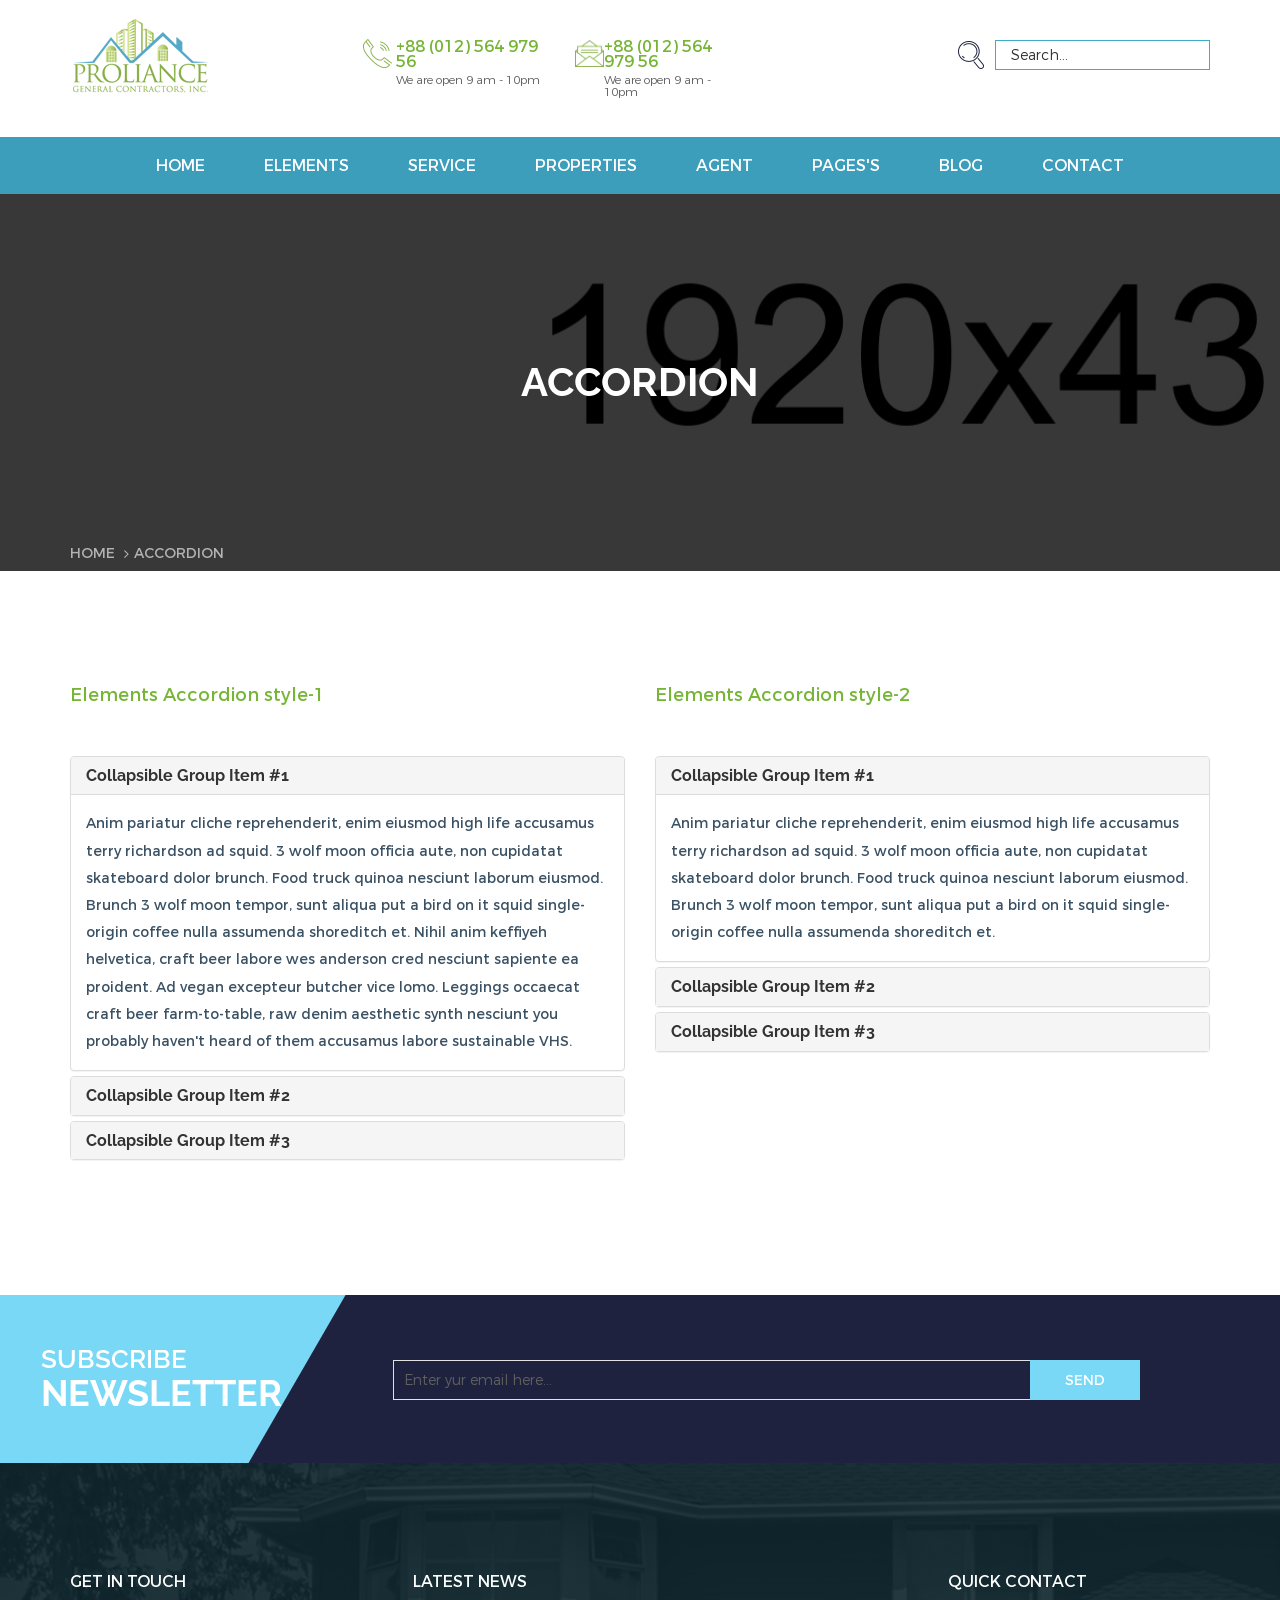
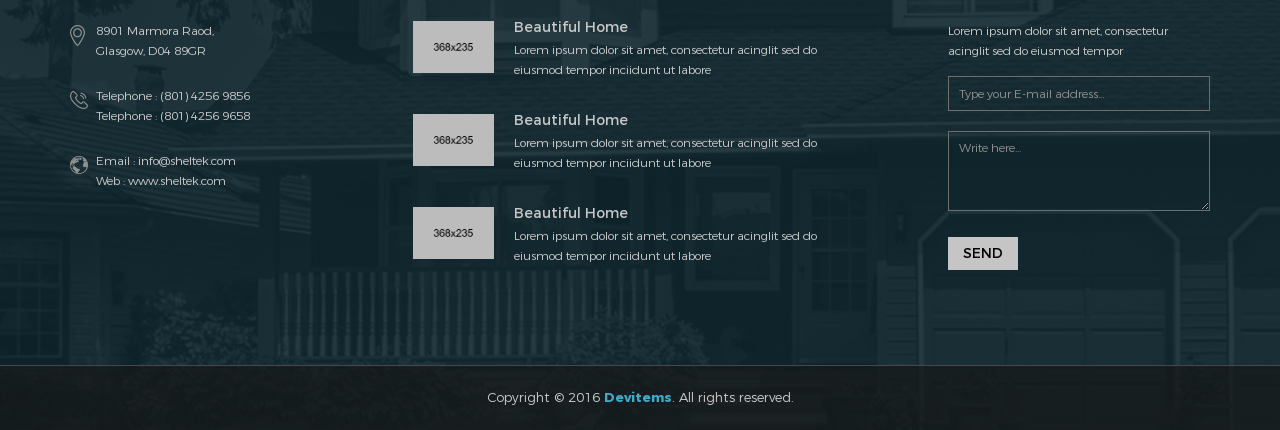
<file: elements-accordion.html>
<!doctype html>
<html class="no-js" lang="zxx">

<head>
    <meta charset="utf-8">
    <meta http-equiv="x-ua-compatible" content="ie=edge">
    <title>Sheltek Elements || Accordion</title>
    <meta name="description" content="">
    <meta name="viewport" content="width=device-width, initial-scale=1">

    <!-- Favicon -->
    <link rel="shortcut icon" type="image/x-icon" href="images/icons/favicon.png">

    <!-- All css files are included here. -->
    <!-- Bootstrap fremwork main css -->
    <link rel="stylesheet" href="css/bootstrap.min.css">
    <!-- nivo slider CSS -->
    <link rel="stylesheet" href="lib/css/nivo-slider.css"/>
    <!-- This core.css file contents all plugings css file. -->
    <link rel="stylesheet" href="css/core.css">
    <!-- Theme shortcodes/elements style -->
    <link rel="stylesheet" href="css/shortcode/shortcodes.css">
    <!-- Theme main style -->
    <link rel="stylesheet" href="style.css">
    <!-- Responsive css -->
    <link rel="stylesheet" href="css/responsive.css">
    <!-- Template color css -->
    <link href="css/color/color-core.css" data-style="styles" rel="stylesheet">
    <!-- User style -->
    <link rel="stylesheet" href="css/custom.css">


    <!-- Modernizr JS -->
    <script src="js/vendor/modernizr-2.8.3.min.js"></script>
</head>

<body>
    <!--[if lt IE 8]>
        <p class="browserupgrade">You are using an <strong>outdated</strong> browser. Please <a href="http://browsehappy.com/">upgrade your browser</a> to improve your experience.</p>
    <![endif]-->  

    <!-- Body main wrapper start -->
    <div class="wrapper">
    
        <!-- HEADER AREA START -->
        <header class="header-area header-wrapper">
            <div class="header-top-bar bg-white">
                <div class="container">
                    <div class="row">
                        <div class="col-md-3 col-sm-6 col-xs-12">
                            <div class="logo">
                                <a href="index.html">
                                    <img src="images/logo/logo.png" alt="">
                                </a>
                            </div>
                        </div>
                        <div class="col-md-6 hidden-sm hidden-xs">
                            <div class="company-info clearfix">
                                <div class="company-info-item">
                                    <div class="header-icon">
                                        <img src="images/icons/phone.png" alt="">
                                    </div>
                                    <div class="header-info">
                                        <h6>+88 (012) 564 979 56</h6>
                                        <p>We are open 9 am - 10pm</p>
                                    </div>
                                </div>
                                <div class="company-info-item">
                                    <div class="header-icon">
                                        <img src="images/icons/mail-open.png" alt="">
                                    </div>
                                    <div class="header-info">
                                        <h6>+88 (012) 564 979 56</h6>
                                        <p>We are open 9 am - 10pm</p>
                                    </div>
                                </div>
                            </div>
                        </div>
                        <div class="col-md-3 col-sm-6 col-xs-12">
                            <div class="header-search clearfix">
                                <form action="#">
                                    <button class="search-icon" type="submit">
                                        <img src="images/icons/search.png" alt="">
                                    </button>
                                    <input type="text" placeholder="Search...">
                                </form>
                            </div>
                        </div>
                    </div>
                </div>
            </div>
            <div id="sticky-header" class="header-middle-area  transparent-header hidden-xs">
                <div class="container">
                    <div class="full-width-mega-drop-menu">
                        <div class="row">
                            <div class="col-md-12">
                                <div class="sticky-logo">
                                    <a href="index.html">
                                        <img src="images/logo/logo.png" alt="">
                                    </a>
                                </div>
                                <nav id="primary-menu">
                                    <ul class="main-menu text-center">
                                        <li><a href="index.html">Home</a>
                                            <ul class="drop-menu">
                                                <li><a href="index.html">Home-1</a></li>
                                                <li><a href="index-2.html">home-2</a></li>
                                                <li><a href="index-3.html">home-3</a></li>
                                                <li><a href="index-4.html">Background Video</a></li>
                                                <li><a href="index-5.html">Background Video overlay</a></li>
                                                <li><a href="index-6.html">BG Video dot overlay</a></li>
                                                <li><a href="index-7.html">Animated Text</a></li>
                                                <li><a href="index-8.html">Animated Text dot overlay</a></li>
                                                <li><a href="index-9.html">Box layout - 1</a></li>
                                                <li><a href="index-10.html">Box layout - 2</a></li>
                                                <li><a href="index-11.html">Box layout - 3</a></li>
                                            </ul>
                                        </li>
                                        <li class="mega-parent"><a href="#">Elements</a>
                                            <div class="mega-menu-area">
                                                <ul class="single-mega-item">
                                                    <li><a href="elements-accordion.html">Accordion</a></li>
                                                    <li><a href="elements-agent.html">Agent</a></li>
                                                    <li><a href="elements-alerts.html">Alerts</a></li>
                                                    <li><a href="elements-audio.html">Audio</a></li>
                                                    <li><a href="elements-call-to-actions.html">Call-to-actions</a></li>
                                                    <li><a href="elements-contact-1.html">Contact-1</a></li>
                                                    <li><a href="elements-contact-2.html">Contact-2</a></li>
                                                </ul>
                                                <ul class="single-mega-item">
                                                    <li><a href="elements-features.html">Features</a></li>
                                                    <li><a href="elements-footer-1.html">Footer-1</a></li>
                                                    <li><a href="elements-footer-2.html">Footer-2</a></li>
                                                    <li><a href="elements-header-sticky-no.html">Header-sticky-no</a></li>
                                                    <li><a href="elements-header-sticky.html">Header-sticky</a></li>
                                                    <li><a href="elements-map.html">Map</a></li>
                                                    <li><a href="elements-media.html">Media</a></li>
                                                </ul>
                                                <ul class="single-mega-item">
                                                    <li><a href="elements-pagination.html">Pagination</a></li>
                                                    <li><a href="elements-progress-bar.html">Progress-bar</a></li>
                                                    <li><a href="elements-property.html">Property</a></li>
                                                    <li><a href="elements-services.html">Services</a></li>
                                                    <li><a href="elements-sidebar-left-1.html">Sidebar-left-1</a></li>
                                                    <li><a href="elements-sidebar-left-2.html">Sidebar-left-2</a></li>
                                                    <li><a href="elements-sidebar-right-1.html">Sidebar-right-1</a></li>
                                                </ul>
                                                <ul class="single-mega-item">
                                                    <li><a href="elements-sidebar-right-2.html">Sidebar-right-1</a></li>
                                                    <li><a href="elements-tab.html">Tab</a></li>
                                                    <li><a href="elements-table.html">Table</a></li>
                                                    <li><a href="elements-testimonials.html">Testimonials</a></li>
                                                    <li><a href="elements-toggles.html">Toggles</a></li>
                                                    <li><a href="elements-typography.html">Typography</a></li>
                                                    <li><a href="elements-video.html">Video</a></li>
                                                </ul>
                                            </div>
                                        </li>
                                        <li><a href="service.html">Service</a>
                                            <ul class="drop-menu">
                                                <li><a href="service.html">Service</a></li>
                                                <li><a href="service-details.html">Service details</a></li>
                                            </ul>
                                        </li>
                                        <li><a href="properties.html">Properties</a>
                                            <ul class="drop-menu">
                                                <li><a href="properties.html">Properties</a></li>
                                                <li><a href="properties-left-sidebar.html">Properties left sidebar</a></li>
                                                <li><a href="properties-right-sidebar.html">Properties right sidebar</a></li>
                                                <li><a href="properties-details.html">Properties details</a></li>
                                            </ul>
                                        </li>
                                        <li><a href="agent.html">Agent</a>
                                            <ul class="drop-menu">
                                                <li><a href="agent.html">Agent</a></li>
                                                <li><a href="agent-details.html">Agent details</a></li>
                                            </ul>
                                        </li>
                                        <li><a href="#">Pages's</a>
                                            <ul class="drop-menu menu-right">
                                                <li><a href="about.html">About</a></li>
                                                <li><a href="agent.html">Agent</a></li>
                                                <li><a href="agent-details.html">Agent-details</a></li>
                                                <li><a href="features.html">Features</a></li>
                                                <li><a href="service.html">Service</a></li>
                                                <li><a href="service-details.html">Service details</a></li>
                                                <li><a href="login.html">Login</a></li>
                                                <li><a href="404.html">404</a></li>
                                                <li><a href="contact.html">Contact</a></li>
                                            </ul>
                                        </li>
                                        <li><a href="blog.html">Blog</a>
                                            <ul class="drop-menu menu-right">
                                                <li><a href="blog.html">Blog</a></li>
                                                <li><a href="blog-left-sidebar.html">Blog left sidebar</a></li>
                                                <li><a href="blog-right-sidebar.html">Blog right sidebar</a></li>
                                                <li><a href="single-blog.html">Single Bloge</a></li>
                                            </ul>
                                        </li>
                                        <li><a href="contact.html">Contact</a></li>
                                    </ul>
                                </nav>
                            </div>
                        </div>
                    </div>
                </div>
            </div>
        </header>
        <!-- HEADER AREA END -->

        <!-- MOBILE MENU AREA START -->
        <div class="mobile-menu-area hidden-sm hidden-md hidden-lg">
            <div class="container">
                <div class="row">
                    <div class="col-xs-12">
                        <div class="mobile-menu">
                            <nav id="dropdown">
                                <ul>
                                    <li><a href="index.html">Home</a>
                                        <ul>
                                            <li><a href="index.html">Home-1</a></li>
                                            <li><a href="index-2.html">home-2</a></li>
                                            <li><a href="index-3.html">home-3</a></li>
                                            <li><a href="index-4.html">Background Video</a></li>
                                            <li><a href="index-5.html">Background Video overlay</a></li>
                                            <li><a href="index-6.html">BG Video dot overlay</a></li>
                                            <li><a href="index-7.html">Animated Text</a></li>
                                            <li><a href="index-8.html">Animated Text dot overlay</a></li>
                                            <li><a href="index-9.html">Box layout - 1</a></li>
                                            <li><a href="index-10.html">Box layout - 2</a></li>
                                            <li><a href="index-11.html">Box layout - 3</a></li>
                                        </ul>
                                    </li>
                                    <li><a href="service.html">Service</a>
                                        <ul>
                                            <li><a href="service.html">Service</a></li>
                                            <li><a href="service-details.html">Service details</a></li>
                                        </ul>
                                    </li>
                                    <li><a href="properties.html">Properties</a>
                                        <ul>
                                            <li><a href="properties.html">Properties</a></li>
                                            <li><a href="properties-left-sidebar.html">Properties left sidebar</a></li>
                                            <li><a href="properties-right-sidebar.html">Properties right sidebar</a></li>
                                            <li><a href="properties-details.html">Properties details</a></li>
                                        </ul>
                                    </li>
                                    <li><a href="#">Pages</a>
                                        <ul>
                                            <li><a href="about.html">About</a></li>
                                            <li><a href="agent.html">Agent</a></li>
                                            <li><a href="agent-details.html">Agent-details</a></li>
                                            <li><a href="features.html">Features</a></li>
                                            <li><a href="service.html">Service</a></li>
                                            <li><a href="service-details.html">Service details</a></li>
                                            <li><a href="login.html">Login</a></li>
                                            <li><a href="404.html">404</a></li>
                                            <li><a href="contact.html">Contact</a></li>
                                        </ul>
                                    </li>
                                    <li><a href="blog.html">Blog</a>
                                        <ul>
                                            <li><a href="blog.html">Blog</a></li>
                                            <li><a href="blog-left-sidebar.html">Blog left sidebar</a></li>
                                            <li><a href="blog-right-sidebar.html">Blog right sidebar</a></li>
                                            <li><a href="single-blog.html">Single Bloge</a></li>
                                        </ul>
                                    </li>
                                    <li><a href="contact.html">Contact</a></li>
                                </ul>
                            </nav>
                        </div>
                    </div>
                </div>
            </div>
        </div>
        <!-- MOBILE MENU AREA END -->

        <!-- BREADCRUMBS AREA START -->
        <div class="breadcrumbs-area bread-bg-1 bg-opacity-black-70">
            <div class="container">
                <div class="row">
                    <div class="col-xs-12">
                        <div class="breadcrumbs">
                            <h2 class="breadcrumbs-title">Accordion</h2>
                            <ul class="breadcrumbs-list">
                                <li><a href="index.html">Home</a></li>
                                <li>Accordion</li>
                            </ul>
                        </div>
                    </div>
                </div>
            </div>
        </div>
        <!-- BREADCRUMBS AREA END -->

        <!-- Start page content -->
        <div id="page-content" class="page-wrapper">
            
            <!-- ELEMENTS AREA START -->
            <div class="elements-area ptb-115">
                <div class="container">
                    <div class="row">
                        <div class="col-md-6">
                            <h5 class="mb-50">Elements Accordion style-1</h5>
                            <div class="panel-group" id="accordion_1">
                                <div class="panel panel-default">
                                    <div class="panel-heading" id="headingOne">
                                        <h4 class="panel-title">
                                            <a data-toggle="collapse" data-parent="#accordion_1" href="#collapseOne_1" aria-expanded="true">
                                            Collapsible Group Item #1
                                            </a>
                                        </h4>
                                    </div>
                                    <div id="collapseOne_1" class="panel-collapse collapse in" >
                                        <div class="panel-body">
                                        Anim pariatur cliche reprehenderit, enim eiusmod high life accusamus terry richardson ad squid. 3 wolf moon officia aute, non cupidatat skateboard dolor brunch. Food truck quinoa nesciunt laborum eiusmod. Brunch 3 wolf moon tempor, sunt aliqua put a bird on it squid single-origin coffee nulla assumenda shoreditch et. Nihil anim keffiyeh helvetica, craft beer labore wes anderson cred nesciunt sapiente ea proident. Ad vegan excepteur butcher vice lomo. Leggings occaecat craft beer farm-to-table, raw denim aesthetic synth nesciunt you probably haven't heard of them accusamus labore sustainable VHS.
                                        </div>
                                    </div>
                                </div>
                                <div class="panel panel-default">
                                    <div class="panel-heading" id="headingTwo">
                                        <h4 class="panel-title">
                                            <a class="collapsed" data-toggle="collapse" data-parent="#accordion_1" href="#collapseTwo_1" aria-expanded="false">
                                            Collapsible Group Item #2
                                            </a>
                                        </h4>
                                    </div>
                                    <div id="collapseTwo_1" class="panel-collapse collapse">
                                        <div class="panel-body">
                                        Anim pariatur cliche reprehenderit, enim eiusmod high life accusamus terry richardson ad squid. 3 wolf moon officia aute, non cupidatat skateboard dolor brunch. Food truck quinoa nesciunt laborum eiusmod. Brunch 3 wolf moon tempor, sunt aliqua put a bird on it squid single-origin coffee nulla assumenda shoreditch et. Nihil anim keffiyeh helvetica, craft beer labore wes anderson cred nesciunt sapiente ea proident. Ad vegan excepteur butcher vice lomo. Leggings occaecat craft beer farm-to-table, raw denim aesthetic synth nesciunt you probably haven't heard of them accusamus labore sustainable VHS.
                                        </div>
                                    </div>
                                </div>
                                <div class="panel panel-default">
                                    <div class="panel-heading" id="headingThree">
                                        <h4 class="panel-title">
                                            <a class="collapsed" data-toggle="collapse" data-parent="#accordion_1" href="#collapseThree_1" aria-expanded="false">
                                            Collapsible Group Item #3
                                            </a>
                                        </h4>
                                    </div>
                                    <div id="collapseThree_1" class="panel-collapse collapse"  aria-labelledby="headingThree">
                                        <div class="panel-body">
                                        Anim pariatur cliche reprehenderit, enim eiusmod high life accusamus terry richardson ad squid. 3 wolf moon officia aute, non cupidatat skateboard dolor brunch. Food truck quinoa nesciunt laborum eiusmod. Brunch 3 wolf moon tempor, sunt aliqua put a bird on it squid single-origin coffee nulla assumenda shoreditch et. Nihil anim keffiyeh helvetica, craft beer labore wes anderson cred nesciunt sapiente ea proident. Ad vegan excepteur butcher vice lomo. Leggings occaecat craft beer farm-to-table, raw denim aesthetic synth nesciunt you probably haven't heard of them accusamus labore sustainable VHS.
                                        </div>
                                    </div>
                                </div>
                            </div>                            
                        </div>
                        <div class="col-md-6">
                            <h5 class="mb-50">Elements Accordion style-2</h5>
                            <div class="panel-group">
                                <div class="panel panel-default">
                                    <div class="panel-heading" id="headingOne">
                                        <h4 class="panel-title">
                                            <a data-toggle="collapse" data-parent="#accordion_2" href="#collapseOne_2" aria-expanded="true">
                                            Collapsible Group Item #1
                                            </a>
                                        </h4>
                                    </div>
                                    <div id="collapseOne_2" class="panel-collapse collapse in" >
                                        <div class="panel-body">
                                        Anim pariatur cliche reprehenderit, enim eiusmod high life accusamus terry richardson ad squid. 3 wolf moon officia aute, non cupidatat skateboard dolor brunch. Food truck quinoa nesciunt laborum eiusmod. Brunch 3 wolf moon tempor, sunt aliqua put a bird on it squid single-origin coffee nulla assumenda shoreditch et. 
                                        </div>
                                    </div>
                                </div>
                                <div class="panel panel-default">
                                    <div class="panel-heading" id="headingTwo">
                                        <h4 class="panel-title">
                                            <a class="collapsed" data-toggle="collapse" data-parent="#accordion_2" href="#collapseTwo_2" aria-expanded="false">
                                            Collapsible Group Item #2
                                            </a>
                                        </h4>
                                    </div>
                                    <div id="collapseTwo_2" class="panel-collapse collapse">
                                        <div class="panel-body">
                                        Anim pariatur cliche reprehenderit, enim eiusmod high life accusamus terry richardson ad squid. 3 wolf moon officia aute, non cupidatat skateboard dolor brunch. Food truck quinoa nesciunt laborum eiusmod. Brunch 3 wolf moon tempor, sunt aliqua put a bird on it squid single-origin coffee nulla assumenda shoreditch et. 
                                        </div>
                                    </div>
                                </div>
                                <div class="panel panel-default">
                                    <div class="panel-heading" id="headingThree">
                                        <h4 class="panel-title">
                                            <a class="collapsed" data-toggle="collapse" data-parent="#accordion_2" href="#collapseThree_2" aria-expanded="false">
                                            Collapsible Group Item #3
                                            </a>
                                        </h4>
                                    </div>
                                    <div id="collapseThree_2" class="panel-collapse collapse"  aria-labelledby="headingThree">
                                        <div class="panel-body">
                                        Anim pariatur cliche reprehenderit, enim eiusmod high life accusamus terry richardson ad squid. 3 wolf moon officia aute, non cupidatat skateboard dolor brunch. Food truck quinoa nesciunt laborum eiusmod. Brunch 3 wolf moon tempor, sunt aliqua put a bird on it squid single-origin coffee nulla assumenda shoreditch et. 
                                        </div>
                                    </div>
                                </div>
                            </div>                            
                        </div>
                    </div>
                </div>
            </div>
            <!-- ELEMENTS AREA END -->
            
            <!-- SUBSCRIBE AREA START -->
            <div class="subscribe-area bg-blue call-to-bg plr-140 ptb-50">
                <div class="container-fluid">
                    <div class="row">
                        <div class="col-md-3 col-sm-4 col-xs-12">
                            <div class="section-title text-white">
                                <h3>SUBSCRIBE</h3>
                                <h2 class="h1">NEWSLETTER</h2>
                            </div>
                        </div>
                        <div class="col-md-9 col-sm-8 col-xs-12">
                            <div class="subscribe">
                                <form action="#">
                                    <input type="text" name="subscribe" placeholder="Enter yur email here...">
                                    <button type="submit" value="send">Send</button>
                                </form>
                            </div>
                        </div>
                    </div>
                </div>
            </div>
            <!-- SUBSCRIBE AREA END -->
        </div>
        <!-- End page content -->

        <!-- Start footer area -->
        <footer id="footer" class="footer-area bg-2 bg-opacity-black-90">
            <div class="footer-top pt-110 pb-80">
                <div class="container">
                    <div class="row">
                        <!-- footer-address -->
                        <div class="col-lg-3 col-md-3 col-sm-6 col-xs-12">
                            <div class="footer-widget">
                                <h6 class="footer-titel">GET IN TOUCH</h6>
                                <ul class="footer-address">
                                    <li>
                                        <div class="address-icon">
                                            <img src="images/icons/location-2.png" alt="">
                                        </div>
                                        <div class="address-info">
                                            <span>8901 Marmora Raod,</span>
                                            <span>Glasgow, D04  89GR</span>
                                        </div>
                                    </li>
                                    <li>
                                        <div class="address-icon">
                                            <img src="images/icons/phone-3.png" alt="">
                                        </div>
                                        <div class="address-info">
                                            <span>Telephone : (801) 4256  9856</span>
                                            <span>Telephone : (801) 4256  9658</span>
                                        </div>
                                    </li>
                                    <li>
                                        <div class="address-icon">
                                            <img src="images/icons/world.png" alt="">
                                        </div>
                                        <div class="address-info">
                                            <span>Email : info@sheltek.com</span>
                                            <span>Web :<a href="#" target="_blank"> www.sheltek.com</a></span>
                                        </div>
                                    </li>
                                </ul>
                            </div>
                        </div>
                        <!-- footer-latest-news -->
                        <div class="col-lg-6 col-md-5 hidden-sm col-xs-12">
                            <div class="footer-widget middle">
                                <h6 class="footer-titel">LATEST NEWS</h6>
                                <ul class="footer-latest-news">
                                    <li>
                                        <div class="latest-news-image">
                                            <a href="#"><img src="images/blog/1.jpg" alt=""></a>
                                        </div>
                                        <div class="latest-news-info">
                                            <h6><a href="#">Beautiful Home</a></h6>
                                            <p>Lorem ipsum dolor sit amet, consectetur acinglit sed do eiusmod tempor inciidunt ut labore </p>
                                        </div>
                                    </li>
                                    <li>
                                        <div class="latest-news-image">
                                            <a href="#"><img src="images/blog/2.jpg" alt=""></a>
                                        </div>
                                        <div class="latest-news-info">
                                            <h6><a href="#">Beautiful Home</a></h6>
                                            <p>Lorem ipsum dolor sit amet, consectetur acinglit sed do eiusmod tempor inciidunt ut labore </p>
                                        </div>
                                    </li>
                                    <li>
                                        <div class="latest-news-image">
                                            <a href="#"><img src="images/blog/3.jpg" alt=""></a>
                                        </div>
                                        <div class="latest-news-info">
                                            <h6><a href="#">Beautiful Home</a></h6>
                                            <p>Lorem ipsum dolor sit amet, consectetur acinglit sed do eiusmod tempor inciidunt ut labore </p>
                                        </div>
                                    </li>
                                </ul>
                            </div>
                        </div>
                        <!-- footer-contact -->
                        <div class="col-lg-3 col-md-4 col-sm-6 col-xs-12">
                            <div class="footer-widget">
                                <h6 class="footer-titel">QUICK CONTACT</h6>
                                <div class="footer-contact">
                                    <p>Lorem ipsum dolor sit amet, consectetur acinglit sed do eiusmod tempor</p>
                                    <form  id="contact-form-2" action="mail_footer.php" method="post">
                                        <input type="email" name="email2" placeholder="Type your E-mail address...">
                                        <textarea name="message2" placeholder="Write here..."></textarea>
                                        <button type="submit" value="send">Send</button>
                                    </form>
                                    <p class="form-messege"></p>
                                </div>
                            </div>
                        </div>
                    </div>
                </div>
            </div>
            <div class="footer-bottom">
                <div class="container">
                    <div class="row">
                        <div class="col-xs-12">
                            <div class="copyright text-center">
                                <p>Copyright &copy; 2016 <a href="https://themeforest.net/user/devitems/portfolio"><b>Devitems</b></a>. All rights reserved.</p>
                            </div>
                        </div>
                    </div>
                </div>
            </div>
        </footer>
        <!-- End footer area -->
    </div>
    <!-- Body main wrapper end -->




    <!-- Placed js at the end of the document so the pages load faster -->

    <!-- jquery latest version -->
    <script src="js/vendor/jquery-3.1.1.min.js"></script>
    <!-- Bootstrap framework js -->
    <script src="js/bootstrap.min.js"></script>
    <!-- Nivo slider js -->    
    <script src="lib/js/jquery.nivo.slider.js"></script>
    <!-- ajax-mail js -->
    <script src="js/ajax-mail.js"></script>
    <!-- All js plugins included in this file. -->
    <script src="js/plugins.js"></script>
    <!-- Main js file that contents all jQuery plugins activation. -->
    <script src="js/main.js"></script>

</body>

</html>
</file>
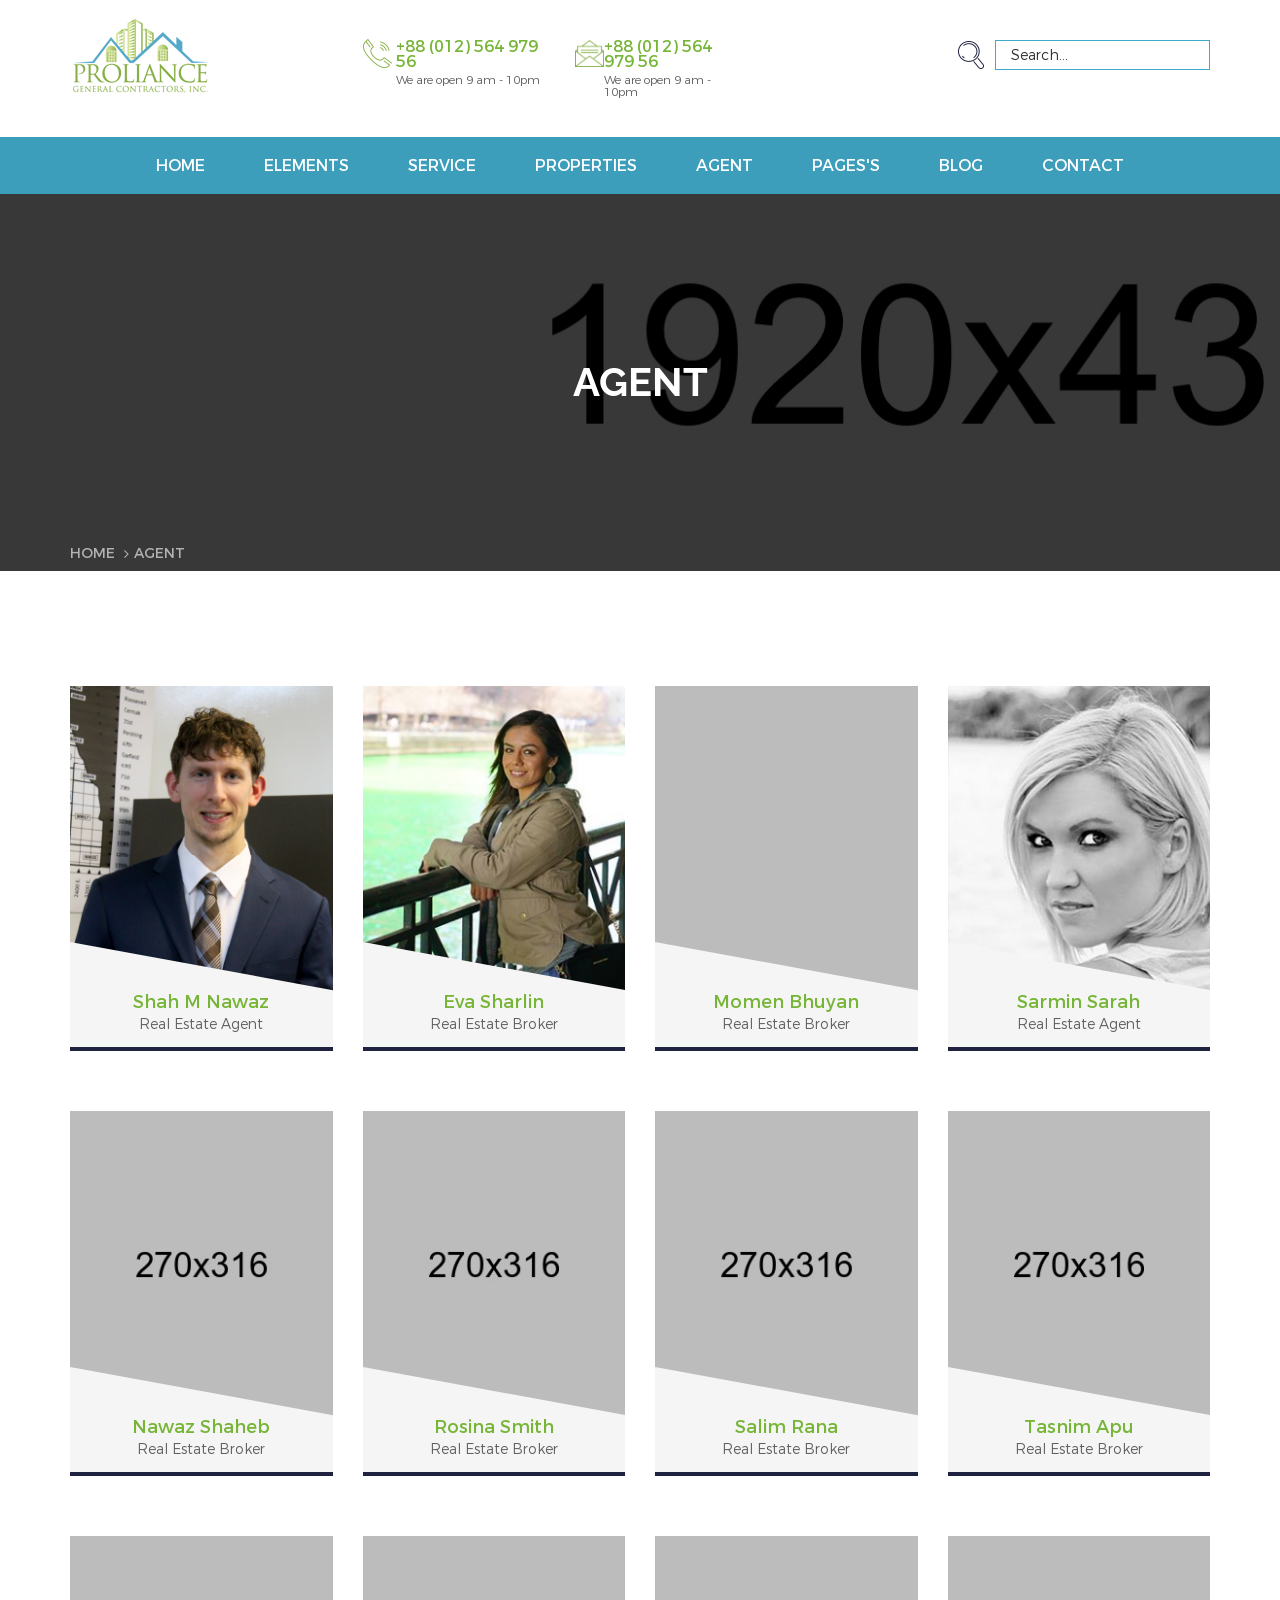
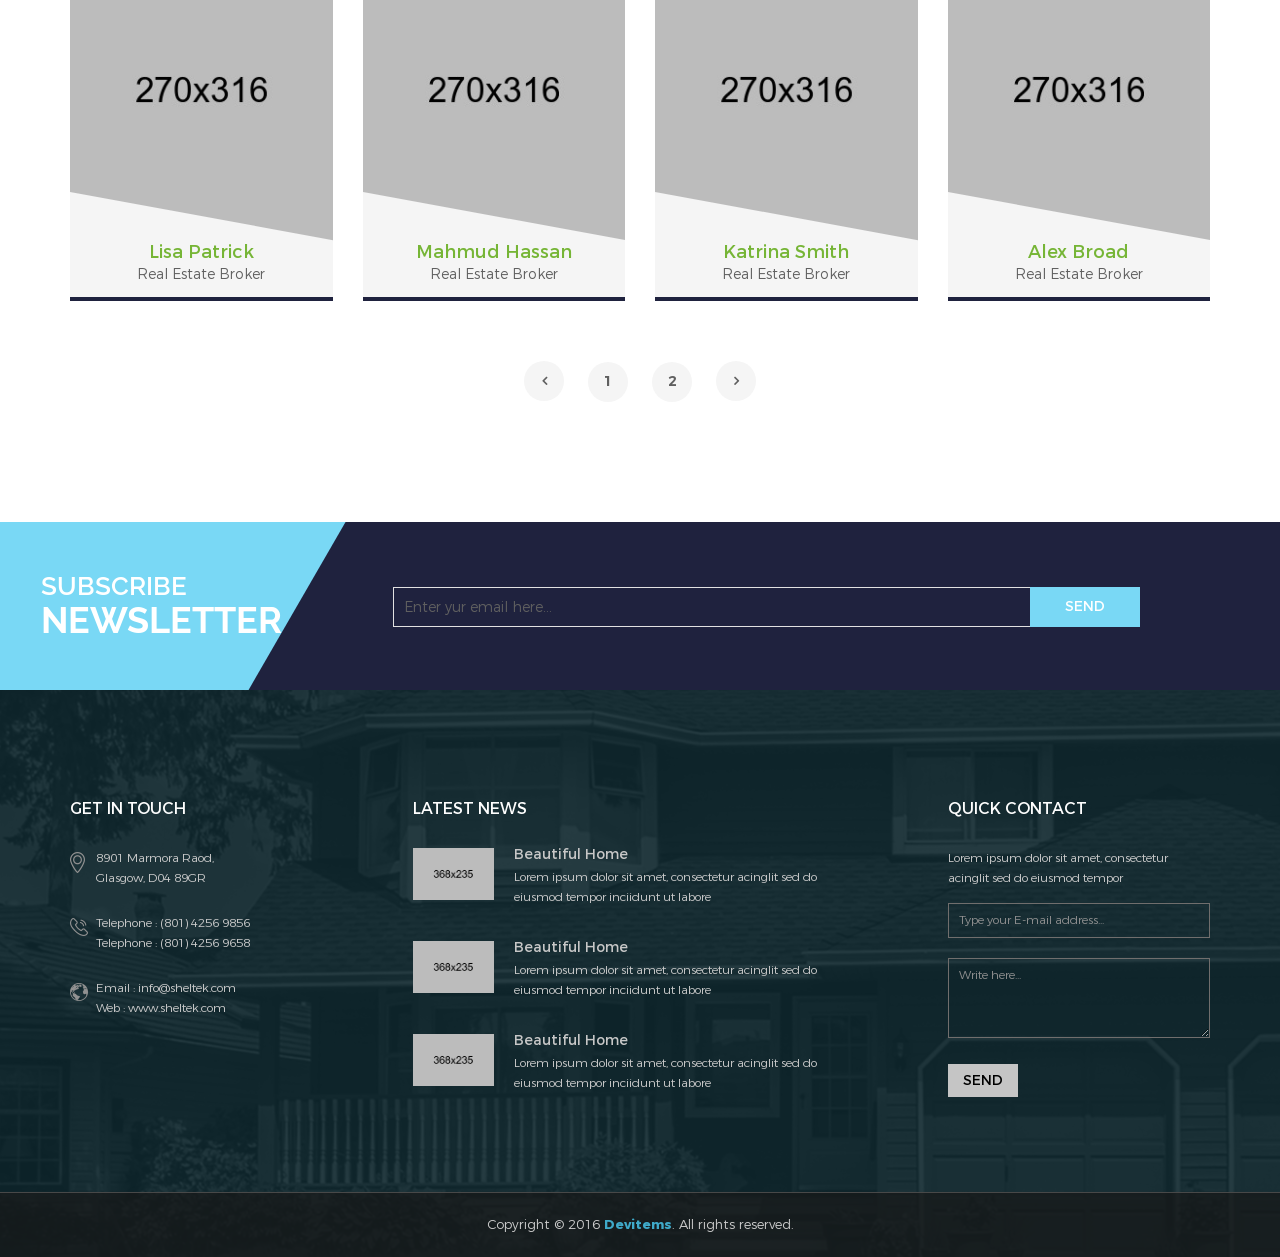
<file: elements-agent.html>
<!doctype html>
<html class="no-js" lang="zxx">

<head>
    <meta charset="utf-8">
    <meta http-equiv="x-ua-compatible" content="ie=edge">
    <title>Sheltek Elements || Agent</title>
    <meta name="description" content="">
    <meta name="viewport" content="width=device-width, initial-scale=1">

    <!-- Favicon -->
    <link rel="shortcut icon" type="image/x-icon" href="images/icons/favicon.png">

    <!-- All css files are included here. -->
    <!-- Bootstrap fremwork main css -->
    <link rel="stylesheet" href="css/bootstrap.min.css">
    <!-- nivo slider CSS -->
    <link rel="stylesheet" href="lib/css/nivo-slider.css"/>
    <!-- This core.css file contents all plugings css file. -->
    <link rel="stylesheet" href="css/core.css">
    <!-- Theme shortcodes/elements style -->
    <link rel="stylesheet" href="css/shortcode/shortcodes.css">
    <!-- Theme main style -->
    <link rel="stylesheet" href="style.css">
    <!-- Responsive css -->
    <link rel="stylesheet" href="css/responsive.css">
    <!-- Template color css -->
    <link href="css/color/color-core.css" data-style="styles" rel="stylesheet">
    <!-- User style -->
    <link rel="stylesheet" href="css/custom.css">


    <!-- Modernizr JS -->
    <script src="js/vendor/modernizr-2.8.3.min.js"></script>
</head>

<body>
    <!--[if lt IE 8]>
        <p class="browserupgrade">You are using an <strong>outdated</strong> browser. Please <a href="http://browsehappy.com/">upgrade your browser</a> to improve your experience.</p>
    <![endif]-->  

    <!-- Body main wrapper start -->
    <div class="wrapper">
    
        <!-- HEADER AREA START -->
        <header class="header-area header-wrapper">
            <div class="header-top-bar bg-white">
                <div class="container">
                    <div class="row">
                        <div class="col-md-3 col-sm-6 col-xs-12">
                            <div class="logo">
                                <a href="index.html">
                                    <img src="images/logo/logo.png" alt="">
                                </a>
                            </div>
                        </div>
                        <div class="col-md-6 hidden-sm hidden-xs">
                            <div class="company-info clearfix">
                                <div class="company-info-item">
                                    <div class="header-icon">
                                        <img src="images/icons/phone.png" alt="">
                                    </div>
                                    <div class="header-info">
                                        <h6>+88 (012) 564 979 56</h6>
                                        <p>We are open 9 am - 10pm</p>
                                    </div>
                                </div>
                                <div class="company-info-item">
                                    <div class="header-icon">
                                        <img src="images/icons/mail-open.png" alt="">
                                    </div>
                                    <div class="header-info">
                                        <h6>+88 (012) 564 979 56</h6>
                                        <p>We are open 9 am - 10pm</p>
                                    </div>
                                </div>
                            </div>
                        </div>
                        <div class="col-md-3 col-sm-6 col-xs-12">
                            <div class="header-search clearfix">
                                <form action="#">
                                    <button class="search-icon" type="submit">
                                        <img src="images/icons/search.png" alt="">
                                    </button>
                                    <input type="text" placeholder="Search...">
                                </form>
                            </div>
                        </div>
                    </div>
                </div>
            </div>
            <div id="sticky-header" class="header-middle-area  transparent-header hidden-xs">
                <div class="container">
                    <div class="full-width-mega-drop-menu">
                        <div class="row">
                            <div class="col-md-12">
                                <div class="sticky-logo">
                                    <a href="index.html">
                                        <img src="images/logo/logo.png" alt="">
                                    </a>
                                </div>
                                <nav id="primary-menu">
                                    <ul class="main-menu text-center">
                                        <li><a href="index.html">Home</a>
                                            <ul class="drop-menu">
                                                <li><a href="index.html">Home-1</a></li>
                                                <li><a href="index-2.html">home-2</a></li>
                                                <li><a href="index-3.html">home-3</a></li>
                                                <li><a href="index-4.html">Background Video</a></li>
                                                <li><a href="index-5.html">Background Video overlay</a></li>
                                                <li><a href="index-6.html">BG Video dot overlay</a></li>
                                                <li><a href="index-7.html">Animated Text</a></li>
                                                <li><a href="index-8.html">Animated Text dot overlay</a></li>
                                                <li><a href="index-9.html">Box layout - 1</a></li>
                                                <li><a href="index-10.html">Box layout - 2</a></li>
                                                <li><a href="index-11.html">Box layout - 3</a></li>
                                            </ul>
                                        </li>
                                        <li class="mega-parent"><a href="#">Elements</a>
                                            <div class="mega-menu-area">
                                                <ul class="single-mega-item">
                                                    <li><a href="elements-accordion.html">Accordion</a></li>
                                                    <li><a href="elements-agent.html">Agent</a></li>
                                                    <li><a href="elements-alerts.html">Alerts</a></li>
                                                    <li><a href="elements-audio.html">Audio</a></li>
                                                    <li><a href="elements-call-to-actions.html">Call-to-actions</a></li>
                                                    <li><a href="elements-contact-1.html">Contact-1</a></li>
                                                    <li><a href="elements-contact-2.html">Contact-2</a></li>
                                                </ul>
                                                <ul class="single-mega-item">
                                                    <li><a href="elements-features.html">Features</a></li>
                                                    <li><a href="elements-footer-1.html">Footer-1</a></li>
                                                    <li><a href="elements-footer-2.html">Footer-2</a></li>
                                                    <li><a href="elements-header-sticky-no.html">Header-sticky-no</a></li>
                                                    <li><a href="elements-header-sticky.html">Header-sticky</a></li>
                                                    <li><a href="elements-map.html">Map</a></li>
                                                    <li><a href="elements-media.html">Media</a></li>
                                                </ul>
                                                <ul class="single-mega-item">
                                                    <li><a href="elements-pagination.html">Pagination</a></li>
                                                    <li><a href="elements-progress-bar.html">Progress-bar</a></li>
                                                    <li><a href="elements-property.html">Property</a></li>
                                                    <li><a href="elements-services.html">Services</a></li>
                                                    <li><a href="elements-sidebar-left-1.html">Sidebar-left-1</a></li>
                                                    <li><a href="elements-sidebar-left-2.html">Sidebar-left-2</a></li>
                                                    <li><a href="elements-sidebar-right-1.html">Sidebar-right-1</a></li>
                                                </ul>
                                                <ul class="single-mega-item">
                                                    <li><a href="elements-sidebar-right-2.html">Sidebar-right-1</a></li>
                                                    <li><a href="elements-tab.html">Tab</a></li>
                                                    <li><a href="elements-table.html">Table</a></li>
                                                    <li><a href="elements-testimonials.html">Testimonials</a></li>
                                                    <li><a href="elements-toggles.html">Toggles</a></li>
                                                    <li><a href="elements-typography.html">Typography</a></li>
                                                    <li><a href="elements-video.html">Video</a></li>
                                                </ul>
                                            </div>
                                        </li>
                                        <li><a href="service.html">Service</a>
                                            <ul class="drop-menu">
                                                <li><a href="service.html">Service</a></li>
                                                <li><a href="service-details.html">Service details</a></li>
                                            </ul>
                                        </li>
                                        <li><a href="properties.html">Properties</a>
                                            <ul class="drop-menu">
                                                <li><a href="properties.html">Properties</a></li>
                                                <li><a href="properties-left-sidebar.html">Properties left sidebar</a></li>
                                                <li><a href="properties-right-sidebar.html">Properties right sidebar</a></li>
                                                <li><a href="properties-details.html">Properties details</a></li>
                                            </ul>
                                        </li>
                                        <li><a href="agent.html">Agent</a>
                                            <ul class="drop-menu">
                                                <li><a href="agent.html">Agent</a></li>
                                                <li><a href="agent-details.html">Agent details</a></li>
                                            </ul>
                                        </li>
                                        <li><a href="#">Pages's</a>
                                            <ul class="drop-menu menu-right">
                                                <li><a href="about.html">About</a></li>
                                                <li><a href="agent.html">Agent</a></li>
                                                <li><a href="agent-details.html">Agent-details</a></li>
                                                <li><a href="features.html">Features</a></li>
                                                <li><a href="service.html">Service</a></li>
                                                <li><a href="service-details.html">Service details</a></li>
                                                <li><a href="login.html">Login</a></li>
                                                <li><a href="404.html">404</a></li>
                                                <li><a href="contact.html">Contact</a></li>
                                            </ul>
                                        </li>
                                        <li><a href="blog.html">Blog</a>
                                            <ul class="drop-menu menu-right">
                                                <li><a href="blog.html">Blog</a></li>
                                                <li><a href="blog-left-sidebar.html">Blog left sidebar</a></li>
                                                <li><a href="blog-right-sidebar.html">Blog right sidebar</a></li>
                                                <li><a href="single-blog.html">Single Bloge</a></li>
                                            </ul>
                                        </li>
                                        <li><a href="contact.html">Contact</a></li>
                                    </ul>
                                </nav>
                            </div>
                        </div>
                    </div>
                </div>
            </div>
        </header>
        <!-- HEADER AREA END -->

        <!-- MOBILE MENU AREA START -->
        <div class="mobile-menu-area hidden-sm hidden-md hidden-lg">
            <div class="container">
                <div class="row">
                    <div class="col-xs-12">
                        <div class="mobile-menu">
                            <nav id="dropdown">
                                <ul>
                                    <li><a href="index.html">Home</a>
                                        <ul>
                                            <li><a href="index.html">Home-1</a></li>
                                            <li><a href="index-2.html">home-2</a></li>
                                            <li><a href="index-3.html">home-3</a></li>
                                            <li><a href="index-4.html">Background Video</a></li>
                                            <li><a href="index-5.html">Background Video overlay</a></li>
                                            <li><a href="index-6.html">BG Video dot overlay</a></li>
                                            <li><a href="index-7.html">Animated Text</a></li>
                                            <li><a href="index-8.html">Animated Text dot overlay</a></li>
                                            <li><a href="index-9.html">Box layout - 1</a></li>
                                            <li><a href="index-10.html">Box layout - 2</a></li>
                                            <li><a href="index-11.html">Box layout - 3</a></li>
                                        </ul>
                                    </li>
                                    <li><a href="service.html">Service</a>
                                        <ul>
                                            <li><a href="service.html">Service</a></li>
                                            <li><a href="service-details.html">Service details</a></li>
                                        </ul>
                                    </li>
                                    <li><a href="properties.html">Properties</a>
                                        <ul>
                                            <li><a href="properties.html">Properties</a></li>
                                            <li><a href="properties-left-sidebar.html">Properties left sidebar</a></li>
                                            <li><a href="properties-right-sidebar.html">Properties right sidebar</a></li>
                                            <li><a href="properties-details.html">Properties details</a></li>
                                        </ul>
                                    </li>
                                    <li><a href="#">Pages</a>
                                        <ul>
                                            <li><a href="about.html">About</a></li>
                                            <li><a href="agent.html">Agent</a></li>
                                            <li><a href="agent-details.html">Agent-details</a></li>
                                            <li><a href="features.html">Features</a></li>
                                            <li><a href="service.html">Service</a></li>
                                            <li><a href="service-details.html">Service details</a></li>
                                            <li><a href="login.html">Login</a></li>
                                            <li><a href="404.html">404</a></li>
                                            <li><a href="contact.html">Contact</a></li>
                                        </ul>
                                    </li>
                                    <li><a href="blog.html">Blog</a>
                                        <ul>
                                            <li><a href="blog.html">Blog</a></li>
                                            <li><a href="blog-left-sidebar.html">Blog left sidebar</a></li>
                                            <li><a href="blog-right-sidebar.html">Blog right sidebar</a></li>
                                            <li><a href="single-blog.html">Single Bloge</a></li>
                                        </ul>
                                    </li>
                                    <li><a href="contact.html">Contact</a></li>
                                </ul>
                            </nav>
                        </div>
                    </div>
                </div>
            </div>
        </div>
        <!-- MOBILE MENU AREA END -->

        <!-- BREADCRUMBS AREA START -->
        <div class="breadcrumbs-area bread-bg-1 bg-opacity-black-70">
            <div class="container">
                <div class="row">
                    <div class="col-xs-12">
                        <div class="breadcrumbs">
                            <h2 class="breadcrumbs-title">Agent</h2>
                            <ul class="breadcrumbs-list">
                                <li><a href="index.html">Home</a></li>
                                <li>Agent</li>
                            </ul>
                        </div>
                    </div>
                </div>
            </div>
        </div>
        <!-- BREADCRUMBS AREA END -->

        <!-- Start page content -->
        <div id="page-content" class="page-wrapper">
            
            <!-- ELEMENTS AREA START -->
            <div class="elements-area">
            
            <!-- OUR AGENTS AREA START -->
            <div class="our-agents-area  pt-115 pb-60">
                <div class="container">
                    <div class="our-agents">
                        <div class="row">
                            <div class="agents-carousel=2">
                                <!-- single-agent -->
                                <div class="col-md-3 col-sm-4 col-xs-12">
                                    <div class="single-agent">
                                        <div class="agent-image">
                                            <img src="images/agents/1.jpg" alt="">
                                        </div>
                                        <div class="agent-info">
                                            <div class="agent-name">
                                                <h5><a href="agent-details.html">Shah M Nawaz</a></h5>
                                                <p>Real Estate Agent</p>
                                            </div>
                                        </div>
                                        <div class="agent-info-hover">
                                            <div class="agent-name">
                                                <h5><a href="agent-details.html">Shah M Nawaz</a></h5>
                                                <p>Real Estate Agent</p>
                                            </div>
                                            <ul class="agent-address">
                                                <li><img src="images/icons/phone-2.png" alt="">+1245  785  659 </li>
                                                <li><img src="images/icons/mail-close.png" alt="">eva@gmail.com </li>
                                            </ul>
                                            <ul class="social-media">
                                                <li><a href="#"><i class="fa fa-facebook" aria-hidden="true"></i></a></li>
                                                <li><a href="#"><i class="fa fa-twitter" aria-hidden="true"></i></a></li>
                                                <li><a href="#"><i class="fa fa-linkedin" aria-hidden="true"></i></a></li>
                                                <li><a href="#"><i class="fa fa-google-plus" aria-hidden="true"></i></a></li>
                                            </ul>
                                        </div>
                                    </div>
                                </div>
                                <!-- single-agent -->
                                <div class="col-md-3 col-sm-4 col-xs-12">
                                    <div class="single-agent">
                                        <div class="agent-image">
                                            <img src="images/agents/2.jpg" alt="">
                                        </div>
                                        <div class="agent-info">
                                            <div class="agent-name">
                                                <h5><a href="#">Eva Sharlin</a></h5>
                                                <p>Real Estate Broker</p>
                                            </div>
                                        </div>
                                        <div class="agent-info-hover">
                                            <div class="agent-name">
                                                <h5><a href="#">Eva Sharlin</a></h5>
                                                <p>Real Estate Broker</p>
                                            </div>
                                            <ul class="agent-address">
                                                <li><img src="images/icons/phone-2.png" alt="">+1245  785  659 </li>
                                                <li><img src="images/icons/mail-close.png" alt="">eva@gmail.com </li>
                                            </ul>
                                            <ul class="social-media">
                                                <li><a href="#"><i class="fa fa-facebook" aria-hidden="true"></i></a></li>
                                                <li><a href="#"><i class="fa fa-twitter" aria-hidden="true"></i></a></li>
                                                <li><a href="#"><i class="fa fa-linkedin" aria-hidden="true"></i></a></li>
                                                <li><a href="#"><i class="fa fa-google-plus" aria-hidden="true"></i></a></li>
                                            </ul>
                                        </div>
                                    </div>
                                </div>
                                <!-- single-agent -->
                                <div class="col-md-3 col-sm-4 col-xs-12">
                                    <div class="single-agent">
                                        <div class="agent-image">
                                            <img src="images/agents/3.jpg" alt="">
                                        </div>
                                        <div class="agent-info">
                                            <div class="agent-name">
                                                <h5><a href="#">Momen Bhuyan</a></h5>
                                                <p>Real Estate Broker</p>
                                            </div>
                                        </div>
                                        <div class="agent-info-hover">
                                            <div class="agent-name">
                                                <h5><a href="#">Momen Bhuyan</a></h5>
                                                <p>Real Estate Broker</p>
                                            </div>
                                            <ul class="agent-address">
                                                <li><img src="images/icons/phone-2.png" alt="">+1245  785  659 </li>
                                                <li><img src="images/icons/mail-close.png" alt="">eva@gmail.com </li>
                                            </ul>
                                            <ul class="social-media">
                                                <li><a href="#"><i class="fa fa-facebook" aria-hidden="true"></i></a></li>
                                                <li><a href="#"><i class="fa fa-twitter" aria-hidden="true"></i></a></li>
                                                <li><a href="#"><i class="fa fa-linkedin" aria-hidden="true"></i></a></li>
                                                <li><a href="#"><i class="fa fa-google-plus" aria-hidden="true"></i></a></li>
                                            </ul>
                                        </div>
                                    </div>
                                </div>
                                <!-- single-agent -->
                                <div class="col-md-3 col-sm-4 col-xs-12">
                                    <div class="single-agent">
                                        <div class="agent-image">
                                            <img src="images/agents/4.jpg" alt="">
                                        </div>
                                        <div class="agent-info">
                                            <div class="agent-name">
                                                <h5><a href="#">Sarmin Sarah</a></h5>
                                                <p>Real Estate Agent</p>
                                            </div>
                                        </div>
                                        <div class="agent-info-hover">
                                            <div class="agent-name">
                                                <h5><a href="#">Sarmin Sarah</a></h5>
                                                <p>Real Estate Agent</p>
                                            </div>
                                            <ul class="agent-address">
                                                <li><img src="images/icons/phone-2.png" alt="">+1245  785  659 </li>
                                                <li><img src="images/icons/mail-close.png" alt="">eva@gmail.com </li>
                                            </ul>
                                            <ul class="social-media">
                                                <li><a href="#"><i class="fa fa-facebook" aria-hidden="true"></i></a></li>
                                                <li><a href="#"><i class="fa fa-twitter" aria-hidden="true"></i></a></li>
                                                <li><a href="#"><i class="fa fa-linkedin" aria-hidden="true"></i></a></li>
                                                <li><a href="#"><i class="fa fa-google-plus" aria-hidden="true"></i></a></li>
                                            </ul>
                                        </div>
                                    </div>
                                </div>
                                <!-- single-agent -->
                                <div class="col-md-3 col-sm-4 col-xs-12">
                                    <div class="single-agent">
                                        <div class="agent-image">
                                            <img src="images/agents/5.jpg" alt="">
                                        </div>
                                        <div class="agent-info">
                                            <div class="agent-name">
                                                <h5><a href="#">Nawaz Shaheb</a></h5>
                                                <p>Real Estate Broker</p>
                                            </div>
                                        </div>
                                        <div class="agent-info-hover">
                                            <div class="agent-name">
                                                <h5><a href="#">Nawaz Shaheb</a></h5>
                                                <p>Real Estate Broker</p>
                                            </div>
                                            <ul class="agent-address">
                                                <li><img src="images/icons/phone-2.png" alt="">+1245  785  659 </li>
                                                <li><img src="images/icons/mail-close.png" alt="">eva@gmail.com </li>
                                            </ul>
                                            <ul class="social-media">
                                                <li><a href="#"><i class="fa fa-facebook" aria-hidden="true"></i></a></li>
                                                <li><a href="#"><i class="fa fa-twitter" aria-hidden="true"></i></a></li>
                                                <li><a href="#"><i class="fa fa-linkedin" aria-hidden="true"></i></a></li>
                                                <li><a href="#"><i class="fa fa-google-plus" aria-hidden="true"></i></a></li>
                                            </ul>
                                        </div>
                                    </div>
                                </div>
                                <!-- single-agent -->
                                <div class="col-md-3 col-sm-4 col-xs-12">
                                    <div class="single-agent">
                                        <div class="agent-image">
                                            <img src="images/agents/6.jpg" alt="">
                                        </div>
                                        <div class="agent-info">
                                            <div class="agent-name">
                                                <h5><a href="#">Rosina Smith</a></h5>
                                                <p>Real Estate Broker</p>
                                            </div>
                                        </div>
                                        <div class="agent-info-hover">
                                            <div class="agent-name">
                                                <h5><a href="#">Rosina Smith</a></h5>
                                                <p>Real Estate Broker</p>
                                            </div>
                                            <ul class="agent-address">
                                                <li><img src="images/icons/phone-2.png" alt="">+1245  785  659 </li>
                                                <li><img src="images/icons/mail-close.png" alt="">eva@gmail.com </li>
                                            </ul>
                                            <ul class="social-media">
                                                <li><a href="#"><i class="fa fa-facebook" aria-hidden="true"></i></a></li>
                                                <li><a href="#"><i class="fa fa-twitter" aria-hidden="true"></i></a></li>
                                                <li><a href="#"><i class="fa fa-linkedin" aria-hidden="true"></i></a></li>
                                                <li><a href="#"><i class="fa fa-google-plus" aria-hidden="true"></i></a></li>
                                            </ul>
                                        </div>
                                    </div>
                                </div>
                                <!-- single-agent -->
                                <div class="col-md-3 col-sm-4 col-xs-12">
                                    <div class="single-agent">
                                        <div class="agent-image">
                                            <img src="images/agents/7.jpg" alt="">
                                        </div>
                                        <div class="agent-info">
                                            <div class="agent-name">
                                                <h5><a href="#">Salim Rana</a></h5>
                                                <p>Real Estate Broker</p>
                                            </div>
                                        </div>
                                        <div class="agent-info-hover">
                                            <div class="agent-name">
                                                <h5><a href="#">Salim Rana</a></h5>
                                                <p>Real Estate Broker</p>
                                            </div>
                                            <ul class="agent-address">
                                                <li><img src="images/icons/phone-2.png" alt="">+1245  785  659 </li>
                                                <li><img src="images/icons/mail-close.png" alt="">eva@gmail.com </li>
                                            </ul>
                                            <ul class="social-media">
                                                <li><a href="#"><i class="fa fa-facebook" aria-hidden="true"></i></a></li>
                                                <li><a href="#"><i class="fa fa-twitter" aria-hidden="true"></i></a></li>
                                                <li><a href="#"><i class="fa fa-linkedin" aria-hidden="true"></i></a></li>
                                                <li><a href="#"><i class="fa fa-google-plus" aria-hidden="true"></i></a></li>
                                            </ul>
                                        </div>
                                    </div>
                                </div>
                                <!-- single-agent -->
                                <div class="col-md-3 col-sm-4 col-xs-12">
                                    <div class="single-agent">
                                        <div class="agent-image">
                                            <img src="images/agents/8.jpg" alt="">
                                        </div>
                                        <div class="agent-info">
                                            <div class="agent-name">
                                                <h5><a href="#">Tasnim Apu</a></h5>
                                                <p>Real Estate Broker</p>
                                            </div>
                                        </div>
                                        <div class="agent-info-hover">
                                            <div class="agent-name">
                                                <h5><a href="#">Tasnim Apu</a></h5>
                                                <p>Real Estate Broker</p>
                                            </div>
                                            <ul class="agent-address">
                                                <li><img src="images/icons/phone-2.png" alt="">+1245  785  659 </li>
                                                <li><img src="images/icons/mail-close.png" alt="">eva@gmail.com </li>
                                            </ul>
                                            <ul class="social-media">
                                                <li><a href="#"><i class="fa fa-facebook" aria-hidden="true"></i></a></li>
                                                <li><a href="#"><i class="fa fa-twitter" aria-hidden="true"></i></a></li>
                                                <li><a href="#"><i class="fa fa-linkedin" aria-hidden="true"></i></a></li>
                                                <li><a href="#"><i class="fa fa-google-plus" aria-hidden="true"></i></a></li>
                                            </ul>
                                        </div>
                                    </div>
                                </div>
                                <!-- single-agent -->
                                <div class="col-md-3 col-sm-4 col-xs-12">
                                    <div class="single-agent">
                                        <div class="agent-image">
                                            <img src="images/agents/9.jpg" alt="">
                                        </div>
                                        <div class="agent-info">
                                            <div class="agent-name">
                                                <h5><a href="#">Lisa Patrick</a></h5>
                                                <p>Real Estate Broker</p>
                                            </div>
                                        </div>
                                        <div class="agent-info-hover">
                                            <div class="agent-name">
                                                <h5><a href="#">Lisa Patrick</a></h5>
                                                <p>Real Estate Broker</p>
                                            </div>
                                            <ul class="agent-address">
                                                <li><img src="images/icons/phone-2.png" alt="">+1245  785  659 </li>
                                                <li><img src="images/icons/mail-close.png" alt="">eva@gmail.com </li>
                                            </ul>
                                            <ul class="social-media">
                                                <li><a href="#"><i class="fa fa-facebook" aria-hidden="true"></i></a></li>
                                                <li><a href="#"><i class="fa fa-twitter" aria-hidden="true"></i></a></li>
                                                <li><a href="#"><i class="fa fa-linkedin" aria-hidden="true"></i></a></li>
                                                <li><a href="#"><i class="fa fa-google-plus" aria-hidden="true"></i></a></li>
                                            </ul>
                                        </div>
                                    </div>
                                </div>
                                <!-- single-agent -->
                                <div class="col-md-3 col-sm-4 col-xs-12">
                                    <div class="single-agent">
                                        <div class="agent-image">
                                            <img src="images/agents/10.jpg" alt="">
                                        </div>
                                        <div class="agent-info">
                                            <div class="agent-name">
                                                <h5><a href="#">Mahmud Hassan</a></h5>
                                                <p>Real Estate Broker</p>
                                            </div>
                                        </div>
                                        <div class="agent-info-hover">
                                            <div class="agent-name">
                                                <h5><a href="#">Mahmud Hassan</a></h5>
                                                <p>Real Estate Broker</p>
                                            </div>
                                            <ul class="agent-address">
                                                <li><img src="images/icons/phone-2.png" alt="">+1245  785  659 </li>
                                                <li><img src="images/icons/mail-close.png" alt="">eva@gmail.com </li>
                                            </ul>
                                            <ul class="social-media">
                                                <li><a href="#"><i class="fa fa-facebook" aria-hidden="true"></i></a></li>
                                                <li><a href="#"><i class="fa fa-twitter" aria-hidden="true"></i></a></li>
                                                <li><a href="#"><i class="fa fa-linkedin" aria-hidden="true"></i></a></li>
                                                <li><a href="#"><i class="fa fa-google-plus" aria-hidden="true"></i></a></li>
                                            </ul>
                                        </div>
                                    </div>
                                </div>
                                <!-- single-agent -->
                                <div class="col-md-3 col-sm-4 col-xs-12">
                                    <div class="single-agent">
                                        <div class="agent-image">
                                            <img src="images/agents/11.jpg" alt="">
                                        </div>
                                        <div class="agent-info">
                                            <div class="agent-name">
                                                <h5><a href="#">Katrina Smith</a></h5>
                                                <p>Real Estate Broker</p>
                                            </div>
                                        </div>
                                        <div class="agent-info-hover">
                                            <div class="agent-name">
                                                <h5><a href="#">Katrina Smith</a></h5>
                                                <p>Real Estate Broker</p>
                                            </div>
                                            <ul class="agent-address">
                                                <li><img src="images/icons/phone-2.png" alt="">+1245  785  659 </li>
                                                <li><img src="images/icons/mail-close.png" alt="">eva@gmail.com </li>
                                            </ul>
                                            <ul class="social-media">
                                                <li><a href="#"><i class="fa fa-facebook" aria-hidden="true"></i></a></li>
                                                <li><a href="#"><i class="fa fa-twitter" aria-hidden="true"></i></a></li>
                                                <li><a href="#"><i class="fa fa-linkedin" aria-hidden="true"></i></a></li>
                                                <li><a href="#"><i class="fa fa-google-plus" aria-hidden="true"></i></a></li>
                                            </ul>
                                        </div>
                                    </div>
                                </div>
                                <!-- single-agent -->
                                <div class="col-md-3 col-sm-4 col-xs-12">
                                    <div class="single-agent">
                                        <div class="agent-image">
                                            <img src="images/agents/12.jpg" alt="">
                                        </div>
                                        <div class="agent-info">
                                            <div class="agent-name">
                                                <h5><a href="#">Alex Broad</a></h5>
                                                <p>Real Estate Broker</p>
                                            </div>
                                        </div>
                                        <div class="agent-info-hover">
                                            <div class="agent-name">
                                                <h5><a href="#">Alex Broad</a></h5>
                                                <p>Real Estate Broker</p>
                                            </div>
                                            <ul class="agent-address">
                                                <li><img src="images/icons/phone-2.png" alt="">+1245  785  659 </li>
                                                <li><img src="images/icons/mail-close.png" alt="">eva@gmail.com </li>
                                            </ul>
                                            <ul class="social-media">
                                                <li><a href="#"><i class="fa fa-facebook" aria-hidden="true"></i></a></li>
                                                <li><a href="#"><i class="fa fa-twitter" aria-hidden="true"></i></a></li>
                                                <li><a href="#"><i class="fa fa-linkedin" aria-hidden="true"></i></a></li>
                                                <li><a href="#"><i class="fa fa-google-plus" aria-hidden="true"></i></a></li>
                                            </ul>
                                        </div>
                                    </div>
                                </div>
                                <!-- pagination-area -->
                                <div class="col-xs-12">
                                    <div class="pagination-area mb-60">
                                        <ul class="pagination-list text-center">
                                            <li><a href="#"><i class="fa fa-angle-left" aria-hidden="true"></i></a></li>
                                            <li><a href="#">1</a></li>
                                            <li><a href="#">2</a></li>
                                            <li><a href="#"><i class="fa fa-angle-right" aria-hidden="true"></i></a></li>
                                        </ul>
                                    </div>
                                </div>
                            </div>
                        </div>
                    </div>
                </div>
            </div>
            <!-- OUR AGENTS AREA END -->

            </div>
            <!-- ELEMENTS AREA END -->
            
            <!-- SUBSCRIBE AREA START -->
            <div class="subscribe-area bg-blue call-to-bg plr-140 ptb-50">
                <div class="container-fluid">
                    <div class="row">
                        <div class="col-md-3 col-sm-4 col-xs-12">
                            <div class="section-title text-white">
                                <h3>SUBSCRIBE</h3>
                                <h2 class="h1">NEWSLETTER</h2>
                            </div>
                        </div>
                        <div class="col-md-9 col-sm-8 col-xs-12">
                            <div class="subscribe">
                                <form action="#">
                                    <input type="text" name="subscribe" placeholder="Enter yur email here...">
                                    <button type="submit" value="send">Send</button>
                                </form>
                            </div>
                        </div>
                    </div>
                </div>
            </div>
            <!-- SUBSCRIBE AREA END -->
        </div>
        <!-- End page content -->

        <!-- Start footer area -->
        <footer id="footer" class="footer-area bg-2 bg-opacity-black-90">
            <div class="footer-top pt-110 pb-80">
                <div class="container">
                    <div class="row">
                        <!-- footer-address -->
                        <div class="col-lg-3 col-md-3 col-sm-6 col-xs-12">
                            <div class="footer-widget">
                                <h6 class="footer-titel">GET IN TOUCH</h6>
                                <ul class="footer-address">
                                    <li>
                                        <div class="address-icon">
                                            <img src="images/icons/location-2.png" alt="">
                                        </div>
                                        <div class="address-info">
                                            <span>8901 Marmora Raod,</span>
                                            <span>Glasgow, D04  89GR</span>
                                        </div>
                                    </li>
                                    <li>
                                        <div class="address-icon">
                                            <img src="images/icons/phone-3.png" alt="">
                                        </div>
                                        <div class="address-info">
                                            <span>Telephone : (801) 4256  9856</span>
                                            <span>Telephone : (801) 4256  9658</span>
                                        </div>
                                    </li>
                                    <li>
                                        <div class="address-icon">
                                            <img src="images/icons/world.png" alt="">
                                        </div>
                                        <div class="address-info">
                                            <span>Email : info@sheltek.com</span>
                                            <span>Web :<a href="#" target="_blank"> www.sheltek.com</a></span>
                                        </div>
                                    </li>
                                </ul>
                            </div>
                        </div>
                        <!-- footer-latest-news -->
                        <div class="col-lg-6 col-md-5 hidden-sm col-xs-12">
                            <div class="footer-widget middle">
                                <h6 class="footer-titel">LATEST NEWS</h6>
                                <ul class="footer-latest-news">
                                    <li>
                                        <div class="latest-news-image">
                                            <a href="#"><img src="images/blog/1.jpg" alt=""></a>
                                        </div>
                                        <div class="latest-news-info">
                                            <h6><a href="#">Beautiful Home</a></h6>
                                            <p>Lorem ipsum dolor sit amet, consectetur acinglit sed do eiusmod tempor inciidunt ut labore </p>
                                        </div>
                                    </li>
                                    <li>
                                        <div class="latest-news-image">
                                            <a href="#"><img src="images/blog/2.jpg" alt=""></a>
                                        </div>
                                        <div class="latest-news-info">
                                            <h6><a href="#">Beautiful Home</a></h6>
                                            <p>Lorem ipsum dolor sit amet, consectetur acinglit sed do eiusmod tempor inciidunt ut labore </p>
                                        </div>
                                    </li>
                                    <li>
                                        <div class="latest-news-image">
                                            <a href="#"><img src="images/blog/3.jpg" alt=""></a>
                                        </div>
                                        <div class="latest-news-info">
                                            <h6><a href="#">Beautiful Home</a></h6>
                                            <p>Lorem ipsum dolor sit amet, consectetur acinglit sed do eiusmod tempor inciidunt ut labore </p>
                                        </div>
                                    </li>
                                </ul>
                            </div>
                        </div>
                        <!-- footer-contact -->
                        <div class="col-lg-3 col-md-4 col-sm-6 col-xs-12">
                            <div class="footer-widget">
                                <h6 class="footer-titel">QUICK CONTACT</h6>
                                <div class="footer-contact">
                                    <p>Lorem ipsum dolor sit amet, consectetur acinglit sed do eiusmod tempor</p>
                                    <form  id="contact-form-2" action="mail_footer.php" method="post">
                                        <input type="email" name="email2" placeholder="Type your E-mail address...">
                                        <textarea name="message2" placeholder="Write here..."></textarea>
                                        <button type="submit" value="send">Send</button>
                                    </form>
                                    <p class="form-messege"></p>
                                </div>
                            </div>
                        </div>
                    </div>
                </div>
            </div>
            <div class="footer-bottom">
                <div class="container">
                    <div class="row">
                        <div class="col-xs-12">
                            <div class="copyright text-center">
                                <p>Copyright &copy; 2016 <a href="https://themeforest.net/user/devitems/portfolio"><b>Devitems</b></a>. All rights reserved.</p>
                            </div>
                        </div>
                    </div>
                </div>
            </div>
        </footer>
        <!-- End footer area -->
    </div>
    <!-- Body main wrapper end -->




    <!-- Placed js at the end of the document so the pages load faster -->

    <!-- jquery latest version -->
    <script src="js/vendor/jquery-3.1.1.min.js"></script>
    <!-- Bootstrap framework js -->
    <script src="js/bootstrap.min.js"></script>
    <!-- Nivo slider js -->    
    <script src="lib/js/jquery.nivo.slider.js"></script>
    <!-- ajax-mail js -->
    <script src="js/ajax-mail.js"></script>
    <!-- All js plugins included in this file. -->
    <script src="js/plugins.js"></script>
    <!-- Main js file that contents all jQuery plugins activation. -->
    <script src="js/main.js"></script>

</body>

</html>
</file>
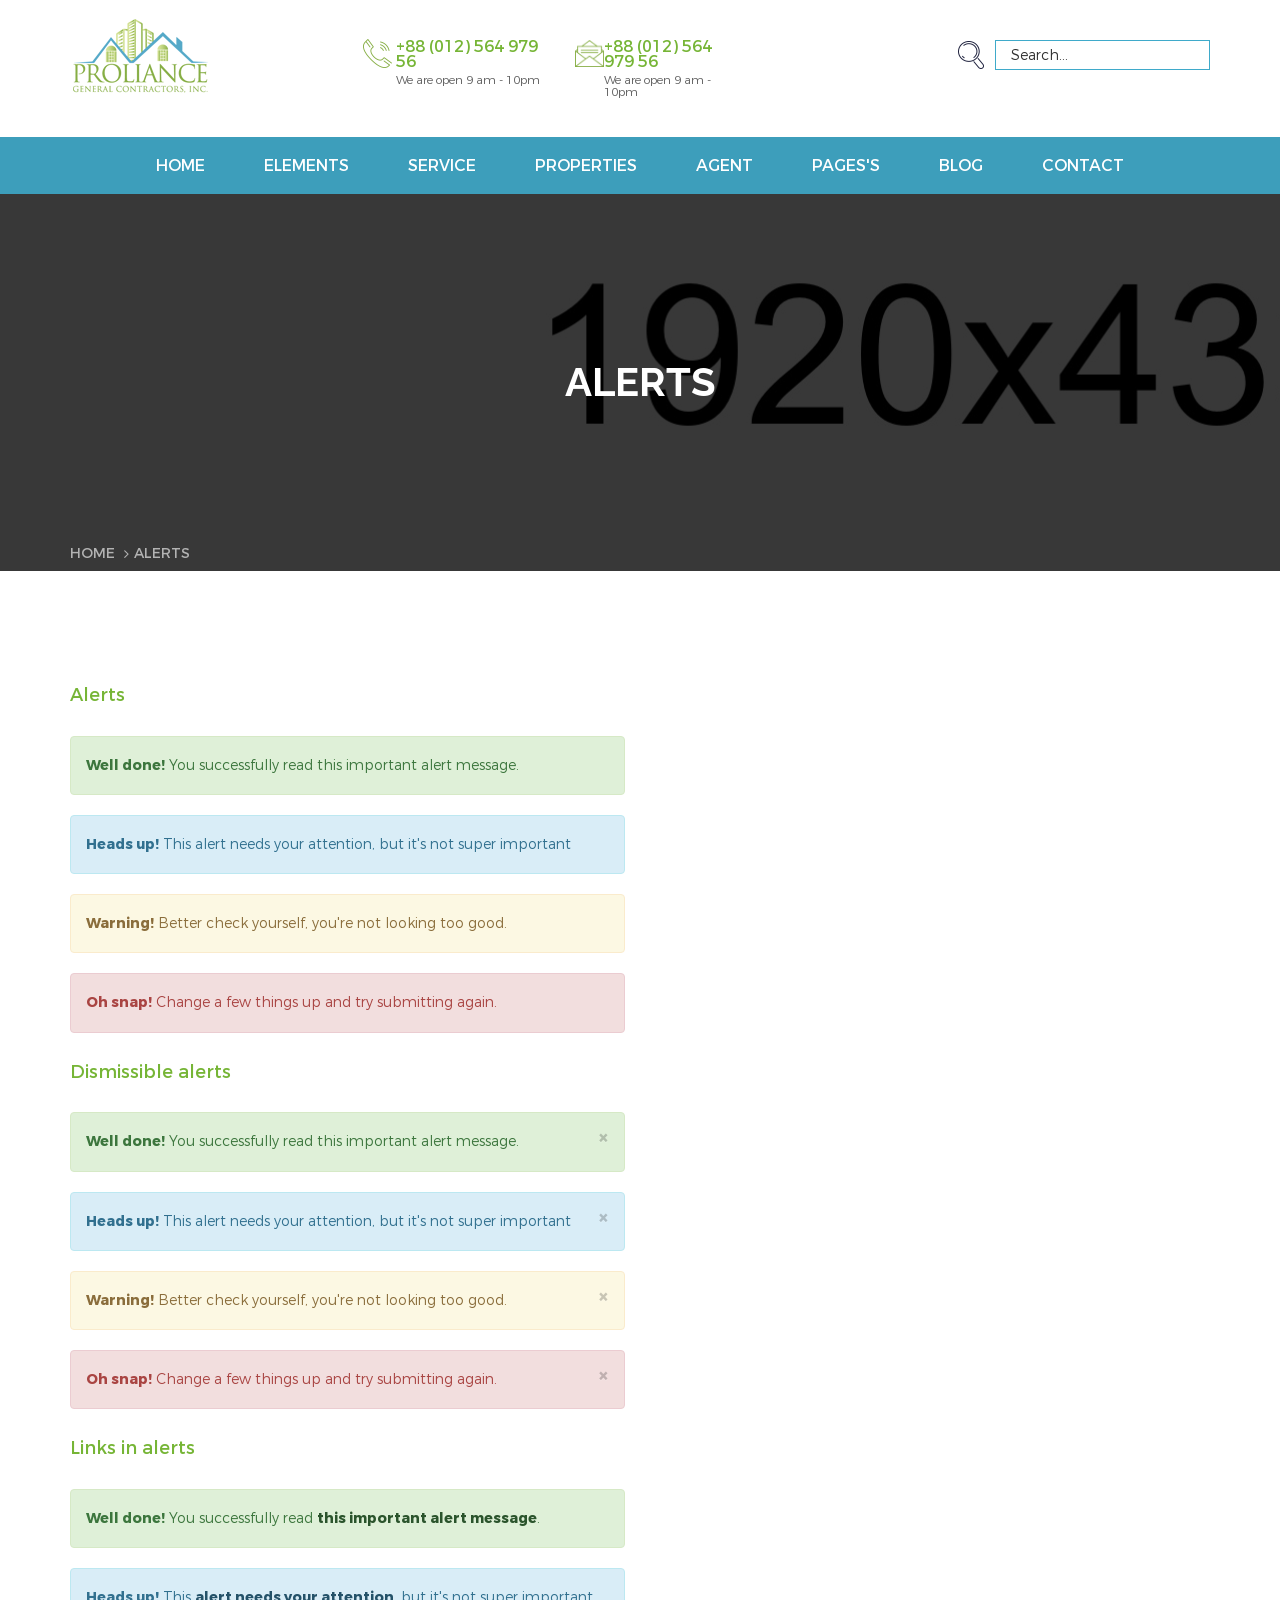
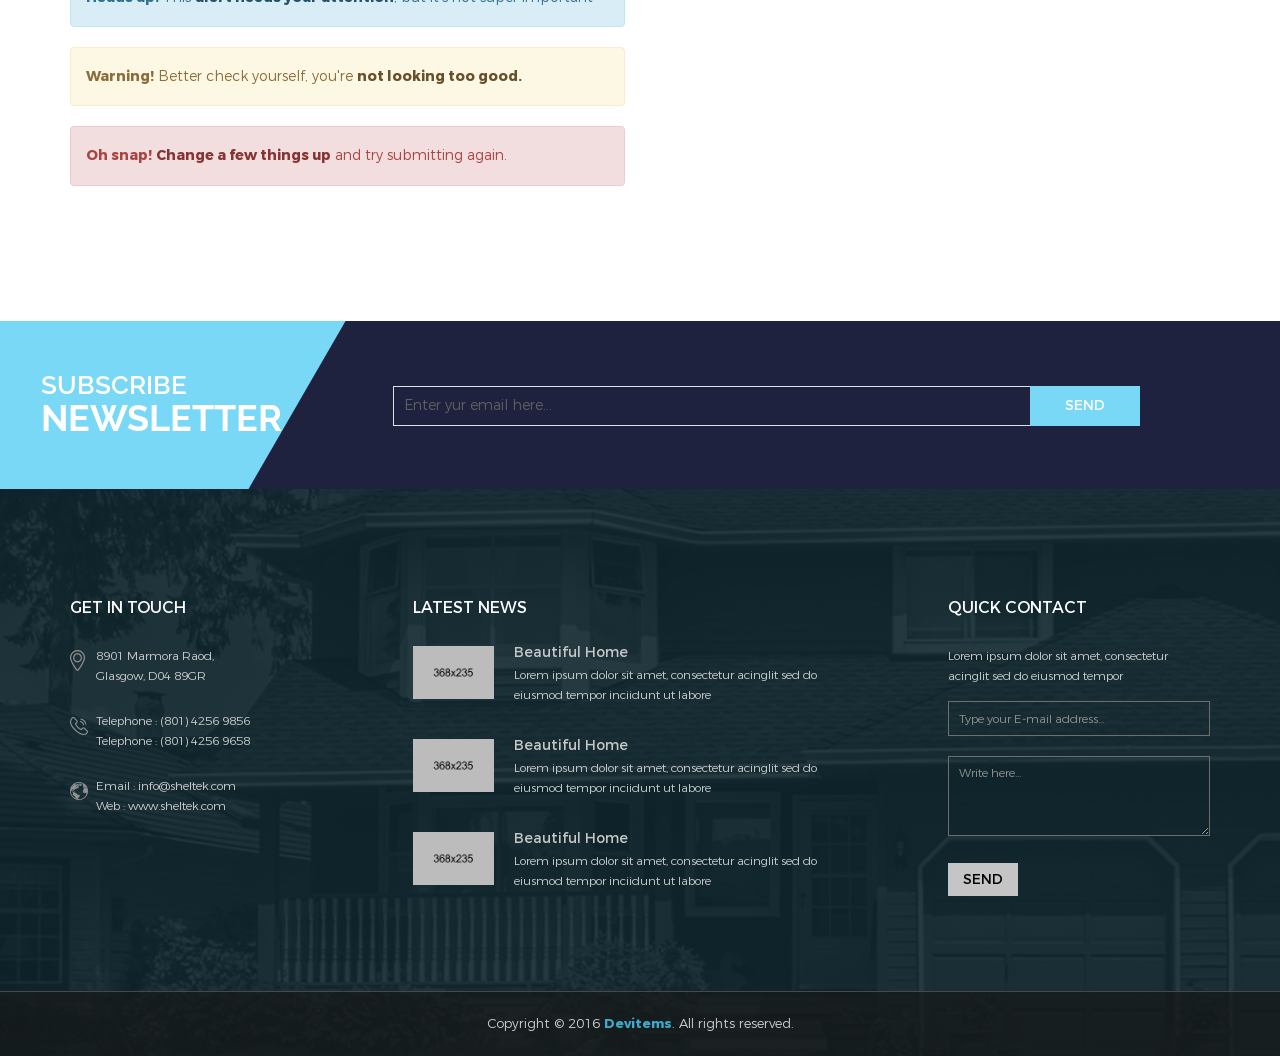
<file: elements-alerts.html>
<!doctype html>
<html class="no-js" lang="zxx">

<head>
    <meta charset="utf-8">
    <meta http-equiv="x-ua-compatible" content="ie=edge">
    <title>Sheltek Elements || Alerts</title>
    <meta name="description" content="">
    <meta name="viewport" content="width=device-width, initial-scale=1">

    <!-- Favicon -->
    <link rel="shortcut icon" type="image/x-icon" href="images/icons/favicon.png">

    <!-- All css files are included here. -->
    <!-- Bootstrap fremwork main css -->
    <link rel="stylesheet" href="css/bootstrap.min.css">
    <!-- nivo slider CSS -->
    <link rel="stylesheet" href="lib/css/nivo-slider.css"/>
    <!-- This core.css file contents all plugings css file. -->
    <link rel="stylesheet" href="css/core.css">
    <!-- Theme shortcodes/elements style -->
    <link rel="stylesheet" href="css/shortcode/shortcodes.css">
    <!-- Theme main style -->
    <link rel="stylesheet" href="style.css">
    <!-- Responsive css -->
    <link rel="stylesheet" href="css/responsive.css">
    <!-- Template color css -->
    <link href="css/color/color-core.css" data-style="styles" rel="stylesheet">
    <!-- User style -->
    <link rel="stylesheet" href="css/custom.css">


    <!-- Modernizr JS -->
    <script src="js/vendor/modernizr-2.8.3.min.js"></script>
</head>

<body>
    <!--[if lt IE 8]>
        <p class="browserupgrade">You are using an <strong>outdated</strong> browser. Please <a href="http://browsehappy.com/">upgrade your browser</a> to improve your experience.</p>
    <![endif]-->  

    <!-- Body main wrapper start -->
    <div class="wrapper">
    
        <!-- HEADER AREA START -->
        <header class="header-area header-wrapper">
            <div class="header-top-bar bg-white">
                <div class="container">
                    <div class="row">
                        <div class="col-md-3 col-sm-6 col-xs-12">
                            <div class="logo">
                                <a href="index.html">
                                    <img src="images/logo/logo.png" alt="">
                                </a>
                            </div>
                        </div>
                        <div class="col-md-6 hidden-sm hidden-xs">
                            <div class="company-info clearfix">
                                <div class="company-info-item">
                                    <div class="header-icon">
                                        <img src="images/icons/phone.png" alt="">
                                    </div>
                                    <div class="header-info">
                                        <h6>+88 (012) 564 979 56</h6>
                                        <p>We are open 9 am - 10pm</p>
                                    </div>
                                </div>
                                <div class="company-info-item">
                                    <div class="header-icon">
                                        <img src="images/icons/mail-open.png" alt="">
                                    </div>
                                    <div class="header-info">
                                        <h6>+88 (012) 564 979 56</h6>
                                        <p>We are open 9 am - 10pm</p>
                                    </div>
                                </div>
                            </div>
                        </div>
                        <div class="col-md-3 col-sm-6 col-xs-12">
                            <div class="header-search clearfix">
                                <form action="#">
                                    <button class="search-icon" type="submit">
                                        <img src="images/icons/search.png" alt="">
                                    </button>
                                    <input type="text" placeholder="Search...">
                                </form>
                            </div>
                        </div>
                    </div>
                </div>
            </div>
            <div id="sticky-header" class="header-middle-area  transparent-header hidden-xs">
                <div class="container">
                    <div class="full-width-mega-drop-menu">
                        <div class="row">
                            <div class="col-md-12">
                                <div class="sticky-logo">
                                    <a href="index.html">
                                        <img src="images/logo/logo.png" alt="">
                                    </a>
                                </div>
                                <nav id="primary-menu">
                                    <ul class="main-menu text-center">
                                        <li><a href="index.html">Home</a>
                                            <ul class="drop-menu">
                                                <li><a href="index.html">Home-1</a></li>
                                                <li><a href="index-2.html">home-2</a></li>
                                                <li><a href="index-3.html">home-3</a></li>
                                                <li><a href="index-4.html">Background Video</a></li>
                                                <li><a href="index-5.html">Background Video overlay</a></li>
                                                <li><a href="index-6.html">BG Video dot overlay</a></li>
                                                <li><a href="index-7.html">Animated Text</a></li>
                                                <li><a href="index-8.html">Animated Text dot overlay</a></li>
                                                <li><a href="index-9.html">Box layout - 1</a></li>
                                                <li><a href="index-10.html">Box layout - 2</a></li>
                                                <li><a href="index-11.html">Box layout - 3</a></li>
                                            </ul>
                                        </li>
                                        <li class="mega-parent"><a href="#">Elements</a>
                                            <div class="mega-menu-area">
                                                <ul class="single-mega-item">
                                                    <li><a href="elements-accordion.html">Accordion</a></li>
                                                    <li><a href="elements-agent.html">Agent</a></li>
                                                    <li><a href="elements-alerts.html">Alerts</a></li>
                                                    <li><a href="elements-audio.html">Audio</a></li>
                                                    <li><a href="elements-call-to-actions.html">Call-to-actions</a></li>
                                                    <li><a href="elements-contact-1.html">Contact-1</a></li>
                                                    <li><a href="elements-contact-2.html">Contact-2</a></li>
                                                </ul>
                                                <ul class="single-mega-item">
                                                    <li><a href="elements-features.html">Features</a></li>
                                                    <li><a href="elements-footer-1.html">Footer-1</a></li>
                                                    <li><a href="elements-footer-2.html">Footer-2</a></li>
                                                    <li><a href="elements-header-sticky-no.html">Header-sticky-no</a></li>
                                                    <li><a href="elements-header-sticky.html">Header-sticky</a></li>
                                                    <li><a href="elements-map.html">Map</a></li>
                                                    <li><a href="elements-media.html">Media</a></li>
                                                </ul>
                                                <ul class="single-mega-item">
                                                    <li><a href="elements-pagination.html">Pagination</a></li>
                                                    <li><a href="elements-progress-bar.html">Progress-bar</a></li>
                                                    <li><a href="elements-property.html">Property</a></li>
                                                    <li><a href="elements-services.html">Services</a></li>
                                                    <li><a href="elements-sidebar-left-1.html">Sidebar-left-1</a></li>
                                                    <li><a href="elements-sidebar-left-2.html">Sidebar-left-2</a></li>
                                                    <li><a href="elements-sidebar-right-1.html">Sidebar-right-1</a></li>
                                                </ul>
                                                <ul class="single-mega-item">
                                                    <li><a href="elements-sidebar-right-2.html">Sidebar-right-1</a></li>
                                                    <li><a href="elements-tab.html">Tab</a></li>
                                                    <li><a href="elements-table.html">Table</a></li>
                                                    <li><a href="elements-testimonials.html">Testimonials</a></li>
                                                    <li><a href="elements-toggles.html">Toggles</a></li>
                                                    <li><a href="elements-typography.html">Typography</a></li>
                                                    <li><a href="elements-video.html">Video</a></li>
                                                </ul>
                                            </div>
                                        </li>
                                        <li><a href="service.html">Service</a>
                                            <ul class="drop-menu">
                                                <li><a href="service.html">Service</a></li>
                                                <li><a href="service-details.html">Service details</a></li>
                                            </ul>
                                        </li>
                                        <li><a href="properties.html">Properties</a>
                                            <ul class="drop-menu">
                                                <li><a href="properties.html">Properties</a></li>
                                                <li><a href="properties-left-sidebar.html">Properties left sidebar</a></li>
                                                <li><a href="properties-right-sidebar.html">Properties right sidebar</a></li>
                                                <li><a href="properties-details.html">Properties details</a></li>
                                            </ul>
                                        </li>
                                        <li><a href="agent.html">Agent</a>
                                            <ul class="drop-menu">
                                                <li><a href="agent.html">Agent</a></li>
                                                <li><a href="agent-details.html">Agent details</a></li>
                                            </ul>
                                        </li>
                                        <li><a href="#">Pages's</a>
                                            <ul class="drop-menu menu-right">
                                                <li><a href="about.html">About</a></li>
                                                <li><a href="agent.html">Agent</a></li>
                                                <li><a href="agent-details.html">Agent-details</a></li>
                                                <li><a href="features.html">Features</a></li>
                                                <li><a href="service.html">Service</a></li>
                                                <li><a href="service-details.html">Service details</a></li>
                                                <li><a href="login.html">Login</a></li>
                                                <li><a href="404.html">404</a></li>
                                                <li><a href="contact.html">Contact</a></li>
                                            </ul>
                                        </li>
                                        <li><a href="blog.html">Blog</a>
                                            <ul class="drop-menu menu-right">
                                                <li><a href="blog.html">Blog</a></li>
                                                <li><a href="blog-left-sidebar.html">Blog left sidebar</a></li>
                                                <li><a href="blog-right-sidebar.html">Blog right sidebar</a></li>
                                                <li><a href="single-blog.html">Single Bloge</a></li>
                                            </ul>
                                        </li>
                                        <li><a href="contact.html">Contact</a></li>
                                    </ul>
                                </nav>
                            </div>
                        </div>
                    </div>
                </div>
            </div>
        </header>
        <!-- HEADER AREA END -->

        <!-- MOBILE MENU AREA START -->
        <div class="mobile-menu-area hidden-sm hidden-md hidden-lg">
            <div class="container">
                <div class="row">
                    <div class="col-xs-12">
                        <div class="mobile-menu">
                            <nav id="dropdown">
                                <ul>
                                    <li><a href="index.html">Home</a>
                                        <ul>
                                            <li><a href="index.html">Home-1</a></li>
                                            <li><a href="index-2.html">home-2</a></li>
                                            <li><a href="index-3.html">home-3</a></li>
                                            <li><a href="index-4.html">Background Video</a></li>
                                            <li><a href="index-5.html">Background Video overlay</a></li>
                                            <li><a href="index-6.html">BG Video dot overlay</a></li>
                                            <li><a href="index-7.html">Animated Text</a></li>
                                            <li><a href="index-8.html">Animated Text dot overlay</a></li>
                                            <li><a href="index-9.html">Box layout - 1</a></li>
                                            <li><a href="index-10.html">Box layout - 2</a></li>
                                            <li><a href="index-11.html">Box layout - 3</a></li>
                                        </ul>
                                    </li>
                                    <li><a href="service.html">Service</a>
                                        <ul>
                                            <li><a href="service.html">Service</a></li>
                                            <li><a href="service-details.html">Service details</a></li>
                                        </ul>
                                    </li>
                                    <li><a href="properties.html">Properties</a>
                                        <ul>
                                            <li><a href="properties.html">Properties</a></li>
                                            <li><a href="properties-left-sidebar.html">Properties left sidebar</a></li>
                                            <li><a href="properties-right-sidebar.html">Properties right sidebar</a></li>
                                            <li><a href="properties-details.html">Properties details</a></li>
                                        </ul>
                                    </li>
                                    <li><a href="#">Pages</a>
                                        <ul>
                                            <li><a href="about.html">About</a></li>
                                            <li><a href="agent.html">Agent</a></li>
                                            <li><a href="agent-details.html">Agent-details</a></li>
                                            <li><a href="features.html">Features</a></li>
                                            <li><a href="service.html">Service</a></li>
                                            <li><a href="service-details.html">Service details</a></li>
                                            <li><a href="login.html">Login</a></li>
                                            <li><a href="404.html">404</a></li>
                                            <li><a href="contact.html">Contact</a></li>
                                        </ul>
                                    </li>
                                    <li><a href="blog.html">Blog</a>
                                        <ul>
                                            <li><a href="blog.html">Blog</a></li>
                                            <li><a href="blog-left-sidebar.html">Blog left sidebar</a></li>
                                            <li><a href="blog-right-sidebar.html">Blog right sidebar</a></li>
                                            <li><a href="single-blog.html">Single Bloge</a></li>
                                        </ul>
                                    </li>
                                    <li><a href="contact.html">Contact</a></li>
                                </ul>
                            </nav>
                        </div>
                    </div>
                </div>
            </div>
        </div>
        <!-- MOBILE MENU AREA END -->

        <!-- BREADCRUMBS AREA START -->
        <div class="breadcrumbs-area bread-bg-1 bg-opacity-black-70">
            <div class="container">
                <div class="row">
                    <div class="col-xs-12">
                        <div class="breadcrumbs">
                            <h2 class="breadcrumbs-title">Alerts</h2>
                            <ul class="breadcrumbs-list">
                                <li><a href="index.html">Home</a></li>
                                <li>Alerts</li>
                            </ul>
                        </div>
                    </div>
                </div>
            </div>
        </div>
        <!-- BREADCRUMBS AREA END -->

        <!-- Start page content -->
        <div id="page-content" class="page-wrapper">
            
            <!-- ELEMENTS AREA START -->
            <div class="elements-area ptb-115">
                <div class="container">
                    <div class="row">
                        <div class="col-md-6">
                            <div class="alerts-inner">
                                <h5 class="mb-30">Alerts</h5>
                                <div class="alert alert-success"><strong>Well done!</strong> You successfully read this important alert message.</div>
                                <div class="alert alert-info"><strong>Heads up!</strong> This alert needs your attention, but it's not super important </div>
                                <div class="alert alert-warning"><strong>Warning!</strong> Better check yourself, you're not looking too good.</div>
                                <div class="alert alert-danger"><strong>Oh snap!</strong> Change a few things up and try submitting again.</div>

                                <h5 class="mtb-30">Dismissible alerts</h5>
                                <div class="alert alert-success">
                                <button type="button" class="close" data-dismiss="alert"><span aria-hidden="true">&times;</span></button>
                                <strong>Well done!</strong> You successfully read this important alert message.
                                </div>
                                <div class="alert alert-info">
                                <button type="button" class="close" data-dismiss="alert"><span aria-hidden="true">&times;</span></button>
                                <strong>Heads up!</strong> This alert needs your attention, but it's not super important
                                </div>
                                <div class="alert alert-warning">
                                <button type="button" class="close" data-dismiss="alert"><span aria-hidden="true">&times;</span></button>
                                <strong>Warning!</strong> Better check yourself, you're not looking too good.
                                </div>
                                <div class="alert alert-danger">
                                <button type="button" class="close" data-dismiss="alert"><span aria-hidden="true">&times;</span></button>
                                <strong>Oh snap!</strong> Change a few things up and try submitting again.
                                </div>

                                <h5 class="mtb-30">Links in alerts</h5>
                                <div class="alert alert-success"><strong>Well done!</strong> You successfully read <a href="#" class="alert-link">this important alert message</a>.</div>
                                <div class="alert alert-info"><strong>Heads up!</strong> This <a href="#" class="alert-link">alert needs your attention</a>, but it's not super important</div>
                                <div class="alert alert-warning"><strong>Warning!</strong> Better check yourself, you're <a href="#" class="alert-link">not looking too good.</a></div>
                                <div class="alert alert-danger"><strong>Oh snap!</strong> <a href="#" class="alert-link">Change a few things up</a> and try submitting again.</div>
                            </div>
                        </div>
                    </div>
                </div>
            </div>
            <!-- ELEMENTS AREA END -->
            
            <!-- SUBSCRIBE AREA START -->
            <div class="subscribe-area bg-blue call-to-bg plr-140 ptb-50">
                <div class="container-fluid">
                    <div class="row">
                        <div class="col-md-3 col-sm-4 col-xs-12">
                            <div class="section-title text-white">
                                <h3>SUBSCRIBE</h3>
                                <h2 class="h1">NEWSLETTER</h2>
                            </div>
                        </div>
                        <div class="col-md-9 col-sm-8 col-xs-12">
                            <div class="subscribe">
                                <form action="#">
                                    <input type="text" name="subscribe" placeholder="Enter yur email here...">
                                    <button type="submit" value="send">Send</button>
                                </form>
                            </div>
                        </div>
                    </div>
                </div>
            </div>
            <!-- SUBSCRIBE AREA END -->
        </div>
        <!-- End page content -->

        <!-- Start footer area -->
        <footer id="footer" class="footer-area bg-2 bg-opacity-black-90">
            <div class="footer-top pt-110 pb-80">
                <div class="container">
                    <div class="row">
                        <!-- footer-address -->
                        <div class="col-lg-3 col-md-3 col-sm-6 col-xs-12">
                            <div class="footer-widget">
                                <h6 class="footer-titel">GET IN TOUCH</h6>
                                <ul class="footer-address">
                                    <li>
                                        <div class="address-icon">
                                            <img src="images/icons/location-2.png" alt="">
                                        </div>
                                        <div class="address-info">
                                            <span>8901 Marmora Raod,</span>
                                            <span>Glasgow, D04  89GR</span>
                                        </div>
                                    </li>
                                    <li>
                                        <div class="address-icon">
                                            <img src="images/icons/phone-3.png" alt="">
                                        </div>
                                        <div class="address-info">
                                            <span>Telephone : (801) 4256  9856</span>
                                            <span>Telephone : (801) 4256  9658</span>
                                        </div>
                                    </li>
                                    <li>
                                        <div class="address-icon">
                                            <img src="images/icons/world.png" alt="">
                                        </div>
                                        <div class="address-info">
                                            <span>Email : info@sheltek.com</span>
                                            <span>Web :<a href="#" target="_blank"> www.sheltek.com</a></span>
                                        </div>
                                    </li>
                                </ul>
                            </div>
                        </div>
                        <!-- footer-latest-news -->
                        <div class="col-lg-6 col-md-5 hidden-sm col-xs-12">
                            <div class="footer-widget middle">
                                <h6 class="footer-titel">LATEST NEWS</h6>
                                <ul class="footer-latest-news">
                                    <li>
                                        <div class="latest-news-image">
                                            <a href="#"><img src="images/blog/1.jpg" alt=""></a>
                                        </div>
                                        <div class="latest-news-info">
                                            <h6><a href="#">Beautiful Home</a></h6>
                                            <p>Lorem ipsum dolor sit amet, consectetur acinglit sed do eiusmod tempor inciidunt ut labore </p>
                                        </div>
                                    </li>
                                    <li>
                                        <div class="latest-news-image">
                                            <a href="#"><img src="images/blog/2.jpg" alt=""></a>
                                        </div>
                                        <div class="latest-news-info">
                                            <h6><a href="#">Beautiful Home</a></h6>
                                            <p>Lorem ipsum dolor sit amet, consectetur acinglit sed do eiusmod tempor inciidunt ut labore </p>
                                        </div>
                                    </li>
                                    <li>
                                        <div class="latest-news-image">
                                            <a href="#"><img src="images/blog/3.jpg" alt=""></a>
                                        </div>
                                        <div class="latest-news-info">
                                            <h6><a href="#">Beautiful Home</a></h6>
                                            <p>Lorem ipsum dolor sit amet, consectetur acinglit sed do eiusmod tempor inciidunt ut labore </p>
                                        </div>
                                    </li>
                                </ul>
                            </div>
                        </div>
                        <!-- footer-contact -->
                        <div class="col-lg-3 col-md-4 col-sm-6 col-xs-12">
                            <div class="footer-widget">
                                <h6 class="footer-titel">QUICK CONTACT</h6>
                                <div class="footer-contact">
                                    <p>Lorem ipsum dolor sit amet, consectetur acinglit sed do eiusmod tempor</p>
                                    <form  id="contact-form-2" action="mail_footer.php" method="post">
                                        <input type="email" name="email2" placeholder="Type your E-mail address...">
                                        <textarea name="message2" placeholder="Write here..."></textarea>
                                        <button type="submit" value="send">Send</button>
                                    </form>
                                    <p class="form-messege"></p>
                                </div>
                            </div>
                        </div>
                    </div>
                </div>
            </div>
            <div class="footer-bottom">
                <div class="container">
                    <div class="row">
                        <div class="col-xs-12">
                            <div class="copyright text-center">
                                <p>Copyright &copy; 2016 <a href="https://themeforest.net/user/devitems/portfolio"><b>Devitems</b></a>. All rights reserved.</p>
                            </div>
                        </div>
                    </div>
                </div>
            </div>
        </footer>
        <!-- End footer area -->
    </div>
    <!-- Body main wrapper end -->




    <!-- Placed js at the end of the document so the pages load faster -->

    <!-- jquery latest version -->
    <script src="js/vendor/jquery-3.1.1.min.js"></script>
    <!-- Bootstrap framework js -->
    <script src="js/bootstrap.min.js"></script>
    <!-- Nivo slider js -->    
    <script src="lib/js/jquery.nivo.slider.js"></script>
    <!-- ajax-mail js -->
    <script src="js/ajax-mail.js"></script>
    <!-- All js plugins included in this file. -->
    <script src="js/plugins.js"></script>
    <!-- Main js file that contents all jQuery plugins activation. -->
    <script src="js/main.js"></script>

</body>

</html>
</file>
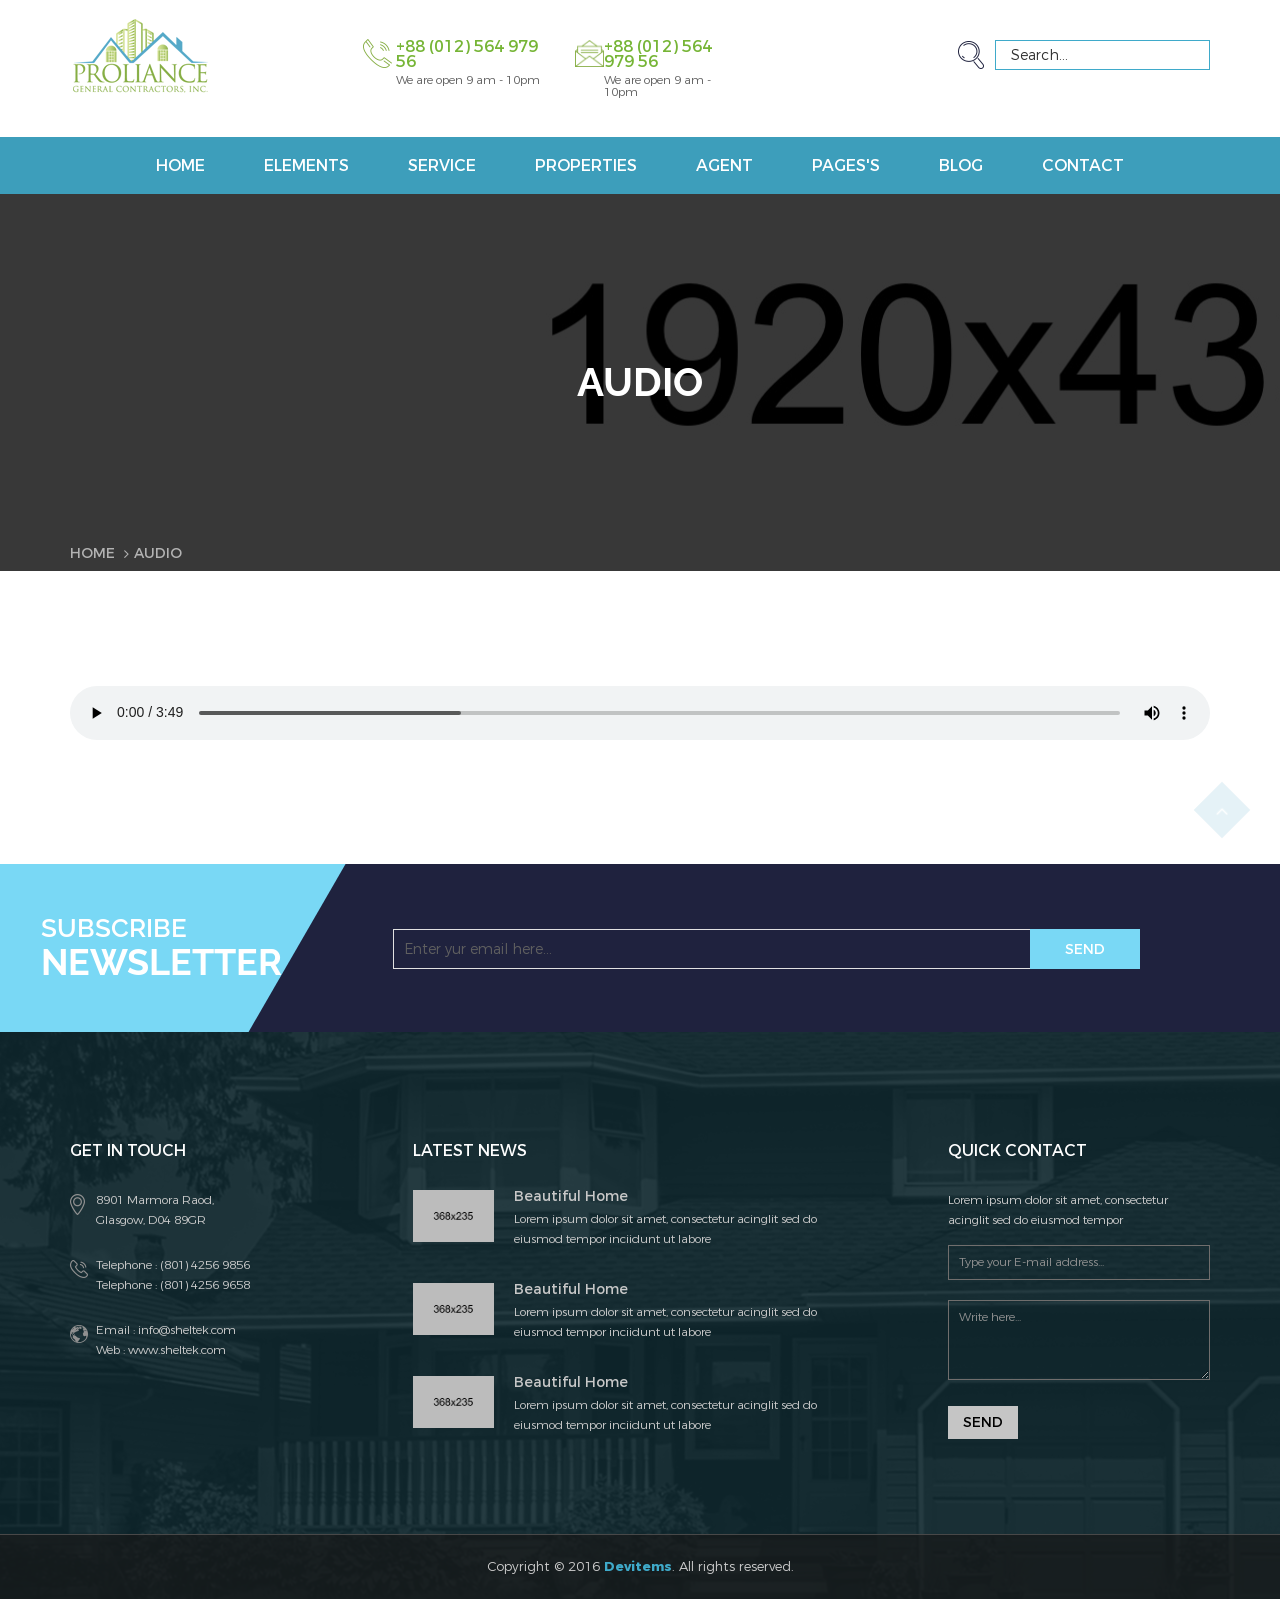
<file: elements-audio.html>
<!doctype html>
<html class="no-js" lang="zxx">

<head>
    <meta charset="utf-8">
    <meta http-equiv="x-ua-compatible" content="ie=edge">
    <title>Sheltek Elements || Audio</title>
    <meta name="description" content="">
    <meta name="viewport" content="width=device-width, initial-scale=1">

    <!-- Favicon -->
    <link rel="shortcut icon" type="image/x-icon" href="images/icons/favicon.png">

    <!-- All css files are included here. -->
    <!-- Bootstrap fremwork main css -->
    <link rel="stylesheet" href="css/bootstrap.min.css">
    <!-- nivo slider CSS -->
    <link rel="stylesheet" href="lib/css/nivo-slider.css"/>
    <!-- This core.css file contents all plugings css file. -->
    <link rel="stylesheet" href="css/core.css">
    <!-- Theme shortcodes/elements style -->
    <link rel="stylesheet" href="css/shortcode/shortcodes.css">
    <!-- Theme main style -->
    <link rel="stylesheet" href="style.css">
    <!-- Responsive css -->
    <link rel="stylesheet" href="css/responsive.css">
    <!-- Template color css -->
    <link href="css/color/color-core.css" data-style="styles" rel="stylesheet">
    <!-- User style -->
    <link rel="stylesheet" href="css/custom.css">


    <!-- Modernizr JS -->
    <script src="js/vendor/modernizr-2.8.3.min.js"></script>
</head>

<body>
    <!--[if lt IE 8]>
        <p class="browserupgrade">You are using an <strong>outdated</strong> browser. Please <a href="http://browsehappy.com/">upgrade your browser</a> to improve your experience.</p>
    <![endif]-->  

    <!-- Body main wrapper start -->
    <div class="wrapper">
    
        <!-- HEADER AREA START -->
        <header class="header-area header-wrapper">
            <div class="header-top-bar bg-white">
                <div class="container">
                    <div class="row">
                        <div class="col-md-3 col-sm-6 col-xs-12">
                            <div class="logo">
                                <a href="index.html">
                                    <img src="images/logo/logo.png" alt="">
                                </a>
                            </div>
                        </div>
                        <div class="col-md-6 hidden-sm hidden-xs">
                            <div class="company-info clearfix">
                                <div class="company-info-item">
                                    <div class="header-icon">
                                        <img src="images/icons/phone.png" alt="">
                                    </div>
                                    <div class="header-info">
                                        <h6>+88 (012) 564 979 56</h6>
                                        <p>We are open 9 am - 10pm</p>
                                    </div>
                                </div>
                                <div class="company-info-item">
                                    <div class="header-icon">
                                        <img src="images/icons/mail-open.png" alt="">
                                    </div>
                                    <div class="header-info">
                                        <h6>+88 (012) 564 979 56</h6>
                                        <p>We are open 9 am - 10pm</p>
                                    </div>
                                </div>
                            </div>
                        </div>
                        <div class="col-md-3 col-sm-6 col-xs-12">
                            <div class="header-search clearfix">
                                <form action="#">
                                    <button class="search-icon" type="submit">
                                        <img src="images/icons/search.png" alt="">
                                    </button>
                                    <input type="text" placeholder="Search...">
                                </form>
                            </div>
                        </div>
                    </div>
                </div>
            </div>
            <div id="sticky-header" class="header-middle-area  transparent-header hidden-xs">
                <div class="container">
                    <div class="full-width-mega-drop-menu">
                        <div class="row">
                            <div class="col-md-12">
                                <div class="sticky-logo">
                                    <a href="index.html">
                                        <img src="images/logo/logo.png" alt="">
                                    </a>
                                </div>
                                <nav id="primary-menu">
                                    <ul class="main-menu text-center">
                                        <li><a href="index.html">Home</a>
                                            <ul class="drop-menu">
                                                <li><a href="index.html">Home-1</a></li>
                                                <li><a href="index-2.html">home-2</a></li>
                                                <li><a href="index-3.html">home-3</a></li>
                                                <li><a href="index-4.html">Background Video</a></li>
                                                <li><a href="index-5.html">Background Video overlay</a></li>
                                                <li><a href="index-6.html">BG Video dot overlay</a></li>
                                                <li><a href="index-7.html">Animated Text</a></li>
                                                <li><a href="index-8.html">Animated Text dot overlay</a></li>
                                                <li><a href="index-9.html">Box layout - 1</a></li>
                                                <li><a href="index-10.html">Box layout - 2</a></li>
                                                <li><a href="index-11.html">Box layout - 3</a></li>
                                            </ul>
                                        </li>
                                        <li class="mega-parent"><a href="#">Elements</a>
                                            <div class="mega-menu-area">
                                                <ul class="single-mega-item">
                                                    <li><a href="elements-accordion.html">Accordion</a></li>
                                                    <li><a href="elements-agent.html">Agent</a></li>
                                                    <li><a href="elements-alerts.html">Alerts</a></li>
                                                    <li><a href="elements-audio.html">Audio</a></li>
                                                    <li><a href="elements-call-to-actions.html">Call-to-actions</a></li>
                                                    <li><a href="elements-contact-1.html">Contact-1</a></li>
                                                    <li><a href="elements-contact-2.html">Contact-2</a></li>
                                                </ul>
                                                <ul class="single-mega-item">
                                                    <li><a href="elements-features.html">Features</a></li>
                                                    <li><a href="elements-footer-1.html">Footer-1</a></li>
                                                    <li><a href="elements-footer-2.html">Footer-2</a></li>
                                                    <li><a href="elements-header-sticky-no.html">Header-sticky-no</a></li>
                                                    <li><a href="elements-header-sticky.html">Header-sticky</a></li>
                                                    <li><a href="elements-map.html">Map</a></li>
                                                    <li><a href="elements-media.html">Media</a></li>
                                                </ul>
                                                <ul class="single-mega-item">
                                                    <li><a href="elements-pagination.html">Pagination</a></li>
                                                    <li><a href="elements-progress-bar.html">Progress-bar</a></li>
                                                    <li><a href="elements-property.html">Property</a></li>
                                                    <li><a href="elements-services.html">Services</a></li>
                                                    <li><a href="elements-sidebar-left-1.html">Sidebar-left-1</a></li>
                                                    <li><a href="elements-sidebar-left-2.html">Sidebar-left-2</a></li>
                                                    <li><a href="elements-sidebar-right-1.html">Sidebar-right-1</a></li>
                                                </ul>
                                                <ul class="single-mega-item">
                                                    <li><a href="elements-sidebar-right-2.html">Sidebar-right-1</a></li>
                                                    <li><a href="elements-tab.html">Tab</a></li>
                                                    <li><a href="elements-table.html">Table</a></li>
                                                    <li><a href="elements-testimonials.html">Testimonials</a></li>
                                                    <li><a href="elements-toggles.html">Toggles</a></li>
                                                    <li><a href="elements-typography.html">Typography</a></li>
                                                    <li><a href="elements-video.html">Video</a></li>
                                                </ul>
                                            </div>
                                        </li>
                                        <li><a href="service.html">Service</a>
                                            <ul class="drop-menu">
                                                <li><a href="service.html">Service</a></li>
                                                <li><a href="service-details.html">Service details</a></li>
                                            </ul>
                                        </li>
                                        <li><a href="properties.html">Properties</a>
                                            <ul class="drop-menu">
                                                <li><a href="properties.html">Properties</a></li>
                                                <li><a href="properties-left-sidebar.html">Properties left sidebar</a></li>
                                                <li><a href="properties-right-sidebar.html">Properties right sidebar</a></li>
                                                <li><a href="properties-details.html">Properties details</a></li>
                                            </ul>
                                        </li>
                                        <li><a href="agent.html">Agent</a>
                                            <ul class="drop-menu">
                                                <li><a href="agent.html">Agent</a></li>
                                                <li><a href="agent-details.html">Agent details</a></li>
                                            </ul>
                                        </li>
                                        <li><a href="#">Pages's</a>
                                            <ul class="drop-menu menu-right">
                                                <li><a href="about.html">About</a></li>
                                                <li><a href="agent.html">Agent</a></li>
                                                <li><a href="agent-details.html">Agent-details</a></li>
                                                <li><a href="features.html">Features</a></li>
                                                <li><a href="service.html">Service</a></li>
                                                <li><a href="service-details.html">Service details</a></li>
                                                <li><a href="login.html">Login</a></li>
                                                <li><a href="404.html">404</a></li>
                                                <li><a href="contact.html">Contact</a></li>
                                            </ul>
                                        </li>
                                        <li><a href="blog.html">Blog</a>
                                            <ul class="drop-menu menu-right">
                                                <li><a href="blog.html">Blog</a></li>
                                                <li><a href="blog-left-sidebar.html">Blog left sidebar</a></li>
                                                <li><a href="blog-right-sidebar.html">Blog right sidebar</a></li>
                                                <li><a href="single-blog.html">Single Bloge</a></li>
                                            </ul>
                                        </li>
                                        <li><a href="contact.html">Contact</a></li>
                                    </ul>
                                </nav>
                            </div>
                        </div>
                    </div>
                </div>
            </div>
        </header>
        <!-- HEADER AREA END -->

        <!-- MOBILE MENU AREA START -->
        <div class="mobile-menu-area hidden-sm hidden-md hidden-lg">
            <div class="container">
                <div class="row">
                    <div class="col-xs-12">
                        <div class="mobile-menu">
                            <nav id="dropdown">
                                <ul>
                                    <li><a href="index.html">Home</a>
                                        <ul>
                                            <li><a href="index.html">Home-1</a></li>
                                            <li><a href="index-2.html">home-2</a></li>
                                            <li><a href="index-3.html">home-3</a></li>
                                            <li><a href="index-4.html">Background Video</a></li>
                                            <li><a href="index-5.html">Background Video overlay</a></li>
                                            <li><a href="index-6.html">BG Video dot overlay</a></li>
                                            <li><a href="index-7.html">Animated Text</a></li>
                                            <li><a href="index-8.html">Animated Text dot overlay</a></li>
                                            <li><a href="index-9.html">Box layout - 1</a></li>
                                            <li><a href="index-10.html">Box layout - 2</a></li>
                                            <li><a href="index-11.html">Box layout - 3</a></li>
                                        </ul>
                                    </li>
                                    <li><a href="service.html">Service</a>
                                        <ul>
                                            <li><a href="service.html">Service</a></li>
                                            <li><a href="service-details.html">Service details</a></li>
                                        </ul>
                                    </li>
                                    <li><a href="properties.html">Properties</a>
                                        <ul>
                                            <li><a href="properties.html">Properties</a></li>
                                            <li><a href="properties-left-sidebar.html">Properties left sidebar</a></li>
                                            <li><a href="properties-right-sidebar.html">Properties right sidebar</a></li>
                                            <li><a href="properties-details.html">Properties details</a></li>
                                        </ul>
                                    </li>
                                    <li><a href="#">Pages</a>
                                        <ul>
                                            <li><a href="about.html">About</a></li>
                                            <li><a href="agent.html">Agent</a></li>
                                            <li><a href="agent-details.html">Agent-details</a></li>
                                            <li><a href="features.html">Features</a></li>
                                            <li><a href="service.html">Service</a></li>
                                            <li><a href="service-details.html">Service details</a></li>
                                            <li><a href="login.html">Login</a></li>
                                            <li><a href="404.html">404</a></li>
                                            <li><a href="contact.html">Contact</a></li>
                                        </ul>
                                    </li>
                                    <li><a href="blog.html">Blog</a>
                                        <ul>
                                            <li><a href="blog.html">Blog</a></li>
                                            <li><a href="blog-left-sidebar.html">Blog left sidebar</a></li>
                                            <li><a href="blog-right-sidebar.html">Blog right sidebar</a></li>
                                            <li><a href="single-blog.html">Single Bloge</a></li>
                                        </ul>
                                    </li>
                                    <li><a href="contact.html">Contact</a></li>
                                </ul>
                            </nav>
                        </div>
                    </div>
                </div>
            </div>
        </div>
        <!-- MOBILE MENU AREA END -->

        <!-- BREADCRUMBS AREA START -->
        <div class="breadcrumbs-area bread-bg-1 bg-opacity-black-70">
            <div class="container">
                <div class="row">
                    <div class="col-xs-12">
                        <div class="breadcrumbs">
                            <h2 class="breadcrumbs-title">Audio</h2>
                            <ul class="breadcrumbs-list">
                                <li><a href="index.html">Home</a></li>
                                <li>Audio</li>
                            </ul>
                        </div>
                    </div>
                </div>
            </div>
        </div>
        <!-- BREADCRUMBS AREA END -->

        <!-- Start page content -->
        <div id="page-content" class="page-wrapper">
            
            <!-- ELEMENTS AREA START -->
            <div class="elements-area ptb-115">

            <!-- AUDIO SECTION START -->
            <div class="audio-section">
                <div class="container">
                    <div class="row">
                        <div class="col-sm-12">
                            <div class="blog-audio">
                                <audio controls>
                                  <source src="audio/blog-audio.mp3" type="audio/mp3">
                                </audio>
                            </div>
                        </div>                       
                    </div>       
                </div>            
            </div>
            <!-- AUDIO SECTION END -->
            </div>
            <!-- ELEMENTS AREA END -->
            
            <!-- SUBSCRIBE AREA START -->
            <div class="subscribe-area bg-blue call-to-bg plr-140 ptb-50">
                <div class="container-fluid">
                    <div class="row">
                        <div class="col-md-3 col-sm-4 col-xs-12">
                            <div class="section-title text-white">
                                <h3>SUBSCRIBE</h3>
                                <h2 class="h1">NEWSLETTER</h2>
                            </div>
                        </div>
                        <div class="col-md-9 col-sm-8 col-xs-12">
                            <div class="subscribe">
                                <form action="#">
                                    <input type="text" name="subscribe" placeholder="Enter yur email here...">
                                    <button type="submit" value="send">Send</button>
                                </form>
                            </div>
                        </div>
                    </div>
                </div>
            </div>
            <!-- SUBSCRIBE AREA END -->
        </div>
        <!-- End page content -->

        <!-- Start footer area -->
        <footer id="footer" class="footer-area bg-2 bg-opacity-black-90">
            <div class="footer-top pt-110 pb-80">
                <div class="container">
                    <div class="row">
                        <!-- footer-address -->
                        <div class="col-lg-3 col-md-3 col-sm-6 col-xs-12">
                            <div class="footer-widget">
                                <h6 class="footer-titel">GET IN TOUCH</h6>
                                <ul class="footer-address">
                                    <li>
                                        <div class="address-icon">
                                            <img src="images/icons/location-2.png" alt="">
                                        </div>
                                        <div class="address-info">
                                            <span>8901 Marmora Raod,</span>
                                            <span>Glasgow, D04  89GR</span>
                                        </div>
                                    </li>
                                    <li>
                                        <div class="address-icon">
                                            <img src="images/icons/phone-3.png" alt="">
                                        </div>
                                        <div class="address-info">
                                            <span>Telephone : (801) 4256  9856</span>
                                            <span>Telephone : (801) 4256  9658</span>
                                        </div>
                                    </li>
                                    <li>
                                        <div class="address-icon">
                                            <img src="images/icons/world.png" alt="">
                                        </div>
                                        <div class="address-info">
                                            <span>Email : info@sheltek.com</span>
                                            <span>Web :<a href="#" target="_blank"> www.sheltek.com</a></span>
                                        </div>
                                    </li>
                                </ul>
                            </div>
                        </div>
                        <!-- footer-latest-news -->
                        <div class="col-lg-6 col-md-5 hidden-sm col-xs-12">
                            <div class="footer-widget middle">
                                <h6 class="footer-titel">LATEST NEWS</h6>
                                <ul class="footer-latest-news">
                                    <li>
                                        <div class="latest-news-image">
                                            <a href="#"><img src="images/blog/1.jpg" alt=""></a>
                                        </div>
                                        <div class="latest-news-info">
                                            <h6><a href="#">Beautiful Home</a></h6>
                                            <p>Lorem ipsum dolor sit amet, consectetur acinglit sed do eiusmod tempor inciidunt ut labore </p>
                                        </div>
                                    </li>
                                    <li>
                                        <div class="latest-news-image">
                                            <a href="#"><img src="images/blog/2.jpg" alt=""></a>
                                        </div>
                                        <div class="latest-news-info">
                                            <h6><a href="#">Beautiful Home</a></h6>
                                            <p>Lorem ipsum dolor sit amet, consectetur acinglit sed do eiusmod tempor inciidunt ut labore </p>
                                        </div>
                                    </li>
                                    <li>
                                        <div class="latest-news-image">
                                            <a href="#"><img src="images/blog/3.jpg" alt=""></a>
                                        </div>
                                        <div class="latest-news-info">
                                            <h6><a href="#">Beautiful Home</a></h6>
                                            <p>Lorem ipsum dolor sit amet, consectetur acinglit sed do eiusmod tempor inciidunt ut labore </p>
                                        </div>
                                    </li>
                                </ul>
                            </div>
                        </div>
                        <!-- footer-contact -->
                        <div class="col-lg-3 col-md-4 col-sm-6 col-xs-12">
                            <div class="footer-widget">
                                <h6 class="footer-titel">QUICK CONTACT</h6>
                                <div class="footer-contact">
                                    <p>Lorem ipsum dolor sit amet, consectetur acinglit sed do eiusmod tempor</p>
                                    <form  id="contact-form-2" action="mail_footer.php" method="post">
                                        <input type="email" name="email2" placeholder="Type your E-mail address...">
                                        <textarea name="message2" placeholder="Write here..."></textarea>
                                        <button type="submit" value="send">Send</button>
                                    </form>
                                    <p class="form-messege"></p>
                                </div>
                            </div>
                        </div>
                    </div>
                </div>
            </div>
            <div class="footer-bottom">
                <div class="container">
                    <div class="row">
                        <div class="col-xs-12">
                            <div class="copyright text-center">
                                <p>Copyright &copy; 2016 <a href="https://themeforest.net/user/devitems/portfolio"><b>Devitems</b></a>. All rights reserved.</p>
                            </div>
                        </div>
                    </div>
                </div>
            </div>
        </footer>
        <!-- End footer area -->
    </div>
    <!-- Body main wrapper end -->




    <!-- Placed js at the end of the document so the pages load faster -->

    <!-- jquery latest version -->
    <script src="js/vendor/jquery-3.1.1.min.js"></script>
    <!-- Bootstrap framework js -->
    <script src="js/bootstrap.min.js"></script>
    <!-- Nivo slider js -->    
    <script src="lib/js/jquery.nivo.slider.js"></script>
    <!-- ajax-mail js -->
    <script src="js/ajax-mail.js"></script>
    <!-- All js plugins included in this file. -->
    <script src="js/plugins.js"></script>
    <!-- Main js file that contents all jQuery plugins activation. -->
    <script src="js/main.js"></script>

</body>

</html>
</file>
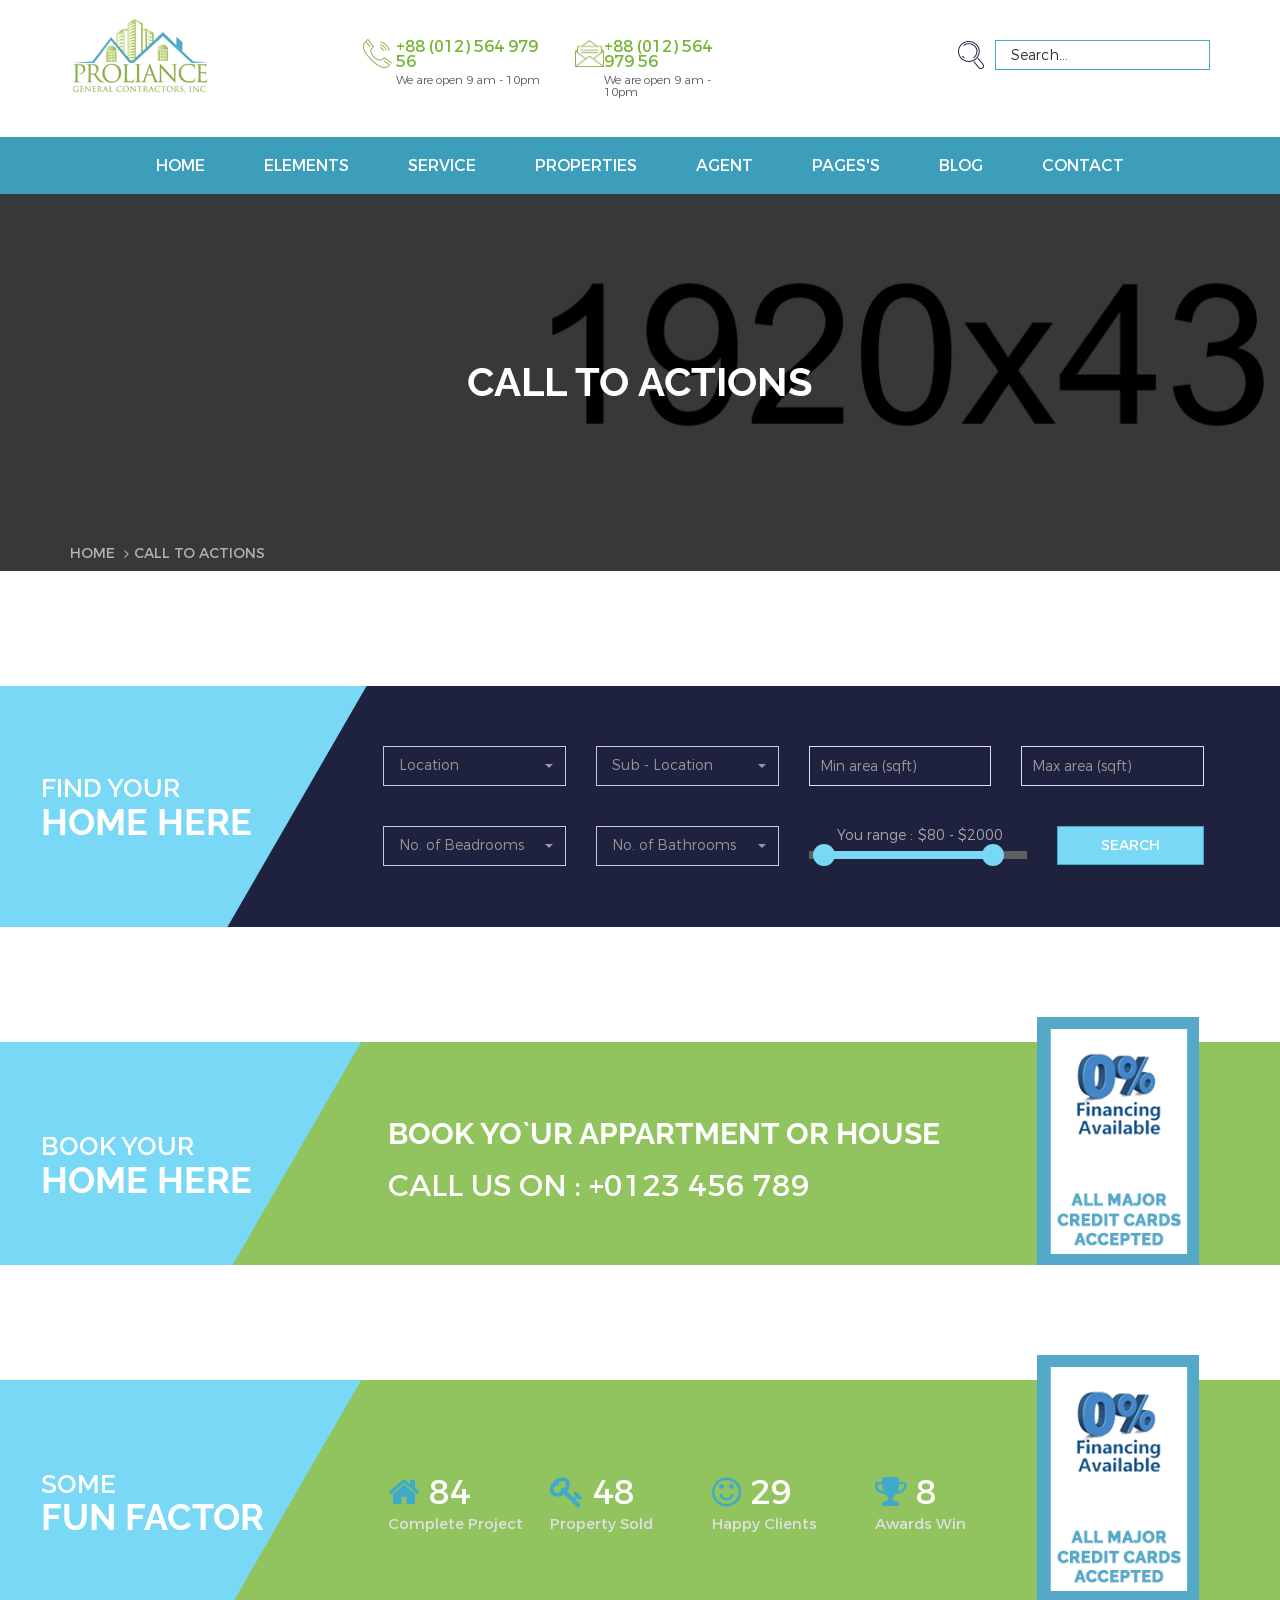
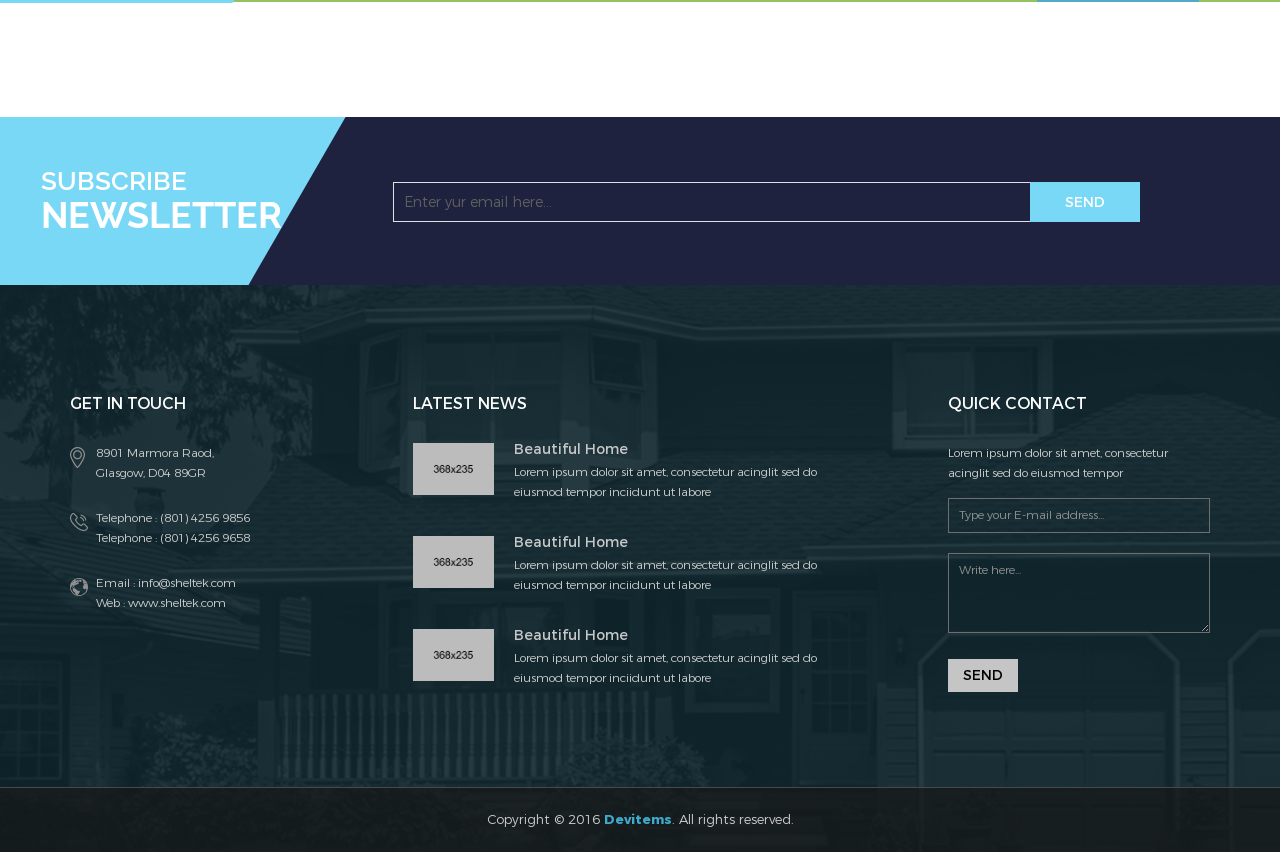
<file: elements-call-to-actions.html>
<!doctype html>
<html class="no-js" lang="zxx">

<head>
    <meta charset="utf-8">
    <meta http-equiv="x-ua-compatible" content="ie=edge">
    <title>Sheltek Elements || Call To Actions</title>
    <meta name="description" content="">
    <meta name="viewport" content="width=device-width, initial-scale=1">

    <!-- Favicon -->
    <link rel="shortcut icon" type="image/x-icon" href="images/icons/favicon.png">

    <!-- All css files are included here. -->
    <!-- Bootstrap fremwork main css -->
    <link rel="stylesheet" href="css/bootstrap.min.css">
    <!-- nivo slider CSS -->
    <link rel="stylesheet" href="lib/css/nivo-slider.css"/>
    <!-- This core.css file contents all plugings css file. -->
    <link rel="stylesheet" href="css/core.css">
    <!-- Theme shortcodes/elements style -->
    <link rel="stylesheet" href="css/shortcode/shortcodes.css">
    <!-- Theme main style -->
    <link rel="stylesheet" href="style.css">
    <!-- Responsive css -->
    <link rel="stylesheet" href="css/responsive.css">
    <!-- Template color css -->
    <link href="css/color/color-core.css" data-style="styles" rel="stylesheet">
    <!-- User style -->
    <link rel="stylesheet" href="css/custom.css">


    <!-- Modernizr JS -->
    <script src="js/vendor/modernizr-2.8.3.min.js"></script>
</head>

<body>
    <!--[if lt IE 8]>
        <p class="browserupgrade">You are using an <strong>outdated</strong> browser. Please <a href="http://browsehappy.com/">upgrade your browser</a> to improve your experience.</p>
    <![endif]-->  

    <!-- Body main wrapper start -->
    <div class="wrapper">
    
        <!-- HEADER AREA START -->
        <header class="header-area header-wrapper">
            <div class="header-top-bar bg-white">
                <div class="container">
                    <div class="row">
                        <div class="col-md-3 col-sm-6 col-xs-12">
                            <div class="logo">
                                <a href="index.html">
                                    <img src="images/logo/logo.png" alt="">
                                </a>
                            </div>
                        </div>
                        <div class="col-md-6 hidden-sm hidden-xs">
                            <div class="company-info clearfix">
                                <div class="company-info-item">
                                    <div class="header-icon">
                                        <img src="images/icons/phone.png" alt="">
                                    </div>
                                    <div class="header-info">
                                        <h6>+88 (012) 564 979 56</h6>
                                        <p>We are open 9 am - 10pm</p>
                                    </div>
                                </div>
                                <div class="company-info-item">
                                    <div class="header-icon">
                                        <img src="images/icons/mail-open.png" alt="">
                                    </div>
                                    <div class="header-info">
                                        <h6>+88 (012) 564 979 56</h6>
                                        <p>We are open 9 am - 10pm</p>
                                    </div>
                                </div>
                            </div>
                        </div>
                        <div class="col-md-3 col-sm-6 col-xs-12">
                            <div class="header-search clearfix">
                                <form action="#">
                                    <button class="search-icon" type="submit">
                                        <img src="images/icons/search.png" alt="">
                                    </button>
                                    <input type="text" placeholder="Search...">
                                </form>
                            </div>
                        </div>
                    </div>
                </div>
            </div>
            <div id="sticky-header" class="header-middle-area  transparent-header hidden-xs">
                <div class="container">
                    <div class="full-width-mega-drop-menu">
                        <div class="row">
                            <div class="col-md-12">
                                <div class="sticky-logo">
                                    <a href="index.html">
                                        <img src="images/logo/logo.png" alt="">
                                    </a>
                                </div>
                                <nav id="primary-menu">
                                    <ul class="main-menu text-center">
                                        <li><a href="index.html">Home</a>
                                            <ul class="drop-menu">
                                                <li><a href="index.html">Home-1</a></li>
                                                <li><a href="index-2.html">home-2</a></li>
                                                <li><a href="index-3.html">home-3</a></li>
                                                <li><a href="index-4.html">Background Video</a></li>
                                                <li><a href="index-5.html">Background Video overlay</a></li>
                                                <li><a href="index-6.html">BG Video dot overlay</a></li>
                                                <li><a href="index-7.html">Animated Text</a></li>
                                                <li><a href="index-8.html">Animated Text dot overlay</a></li>
                                                <li><a href="index-9.html">Box layout - 1</a></li>
                                                <li><a href="index-10.html">Box layout - 2</a></li>
                                                <li><a href="index-11.html">Box layout - 3</a></li>
                                            </ul>
                                        </li>
                                        <li class="mega-parent"><a href="#">Elements</a>
                                            <div class="mega-menu-area">
                                                <ul class="single-mega-item">
                                                    <li><a href="elements-accordion.html">Accordion</a></li>
                                                    <li><a href="elements-agent.html">Agent</a></li>
                                                    <li><a href="elements-alerts.html">Alerts</a></li>
                                                    <li><a href="elements-audio.html">Audio</a></li>
                                                    <li><a href="elements-call-to-actions.html">Call-to-actions</a></li>
                                                    <li><a href="elements-contact-1.html">Contact-1</a></li>
                                                    <li><a href="elements-contact-2.html">Contact-2</a></li>
                                                </ul>
                                                <ul class="single-mega-item">
                                                    <li><a href="elements-features.html">Features</a></li>
                                                    <li><a href="elements-footer-1.html">Footer-1</a></li>
                                                    <li><a href="elements-footer-2.html">Footer-2</a></li>
                                                    <li><a href="elements-header-sticky-no.html">Header-sticky-no</a></li>
                                                    <li><a href="elements-header-sticky.html">Header-sticky</a></li>
                                                    <li><a href="elements-map.html">Map</a></li>
                                                    <li><a href="elements-media.html">Media</a></li>
                                                </ul>
                                                <ul class="single-mega-item">
                                                    <li><a href="elements-pagination.html">Pagination</a></li>
                                                    <li><a href="elements-progress-bar.html">Progress-bar</a></li>
                                                    <li><a href="elements-property.html">Property</a></li>
                                                    <li><a href="elements-services.html">Services</a></li>
                                                    <li><a href="elements-sidebar-left-1.html">Sidebar-left-1</a></li>
                                                    <li><a href="elements-sidebar-left-2.html">Sidebar-left-2</a></li>
                                                    <li><a href="elements-sidebar-right-1.html">Sidebar-right-1</a></li>
                                                </ul>
                                                <ul class="single-mega-item">
                                                    <li><a href="elements-sidebar-right-2.html">Sidebar-right-1</a></li>
                                                    <li><a href="elements-tab.html">Tab</a></li>
                                                    <li><a href="elements-table.html">Table</a></li>
                                                    <li><a href="elements-testimonials.html">Testimonials</a></li>
                                                    <li><a href="elements-toggles.html">Toggles</a></li>
                                                    <li><a href="elements-typography.html">Typography</a></li>
                                                    <li><a href="elements-video.html">Video</a></li>
                                                </ul>
                                            </div>
                                        </li>
                                        <li><a href="service.html">Service</a>
                                            <ul class="drop-menu">
                                                <li><a href="service.html">Service</a></li>
                                                <li><a href="service-details.html">Service details</a></li>
                                            </ul>
                                        </li>
                                        <li><a href="properties.html">Properties</a>
                                            <ul class="drop-menu">
                                                <li><a href="properties.html">Properties</a></li>
                                                <li><a href="properties-left-sidebar.html">Properties left sidebar</a></li>
                                                <li><a href="properties-right-sidebar.html">Properties right sidebar</a></li>
                                                <li><a href="properties-details.html">Properties details</a></li>
                                            </ul>
                                        </li>
                                        <li><a href="agent.html">Agent</a>
                                            <ul class="drop-menu">
                                                <li><a href="agent.html">Agent</a></li>
                                                <li><a href="agent-details.html">Agent details</a></li>
                                            </ul>
                                        </li>
                                        <li><a href="#">Pages's</a>
                                            <ul class="drop-menu menu-right">
                                                <li><a href="about.html">About</a></li>
                                                <li><a href="agent.html">Agent</a></li>
                                                <li><a href="agent-details.html">Agent-details</a></li>
                                                <li><a href="features.html">Features</a></li>
                                                <li><a href="service.html">Service</a></li>
                                                <li><a href="service-details.html">Service details</a></li>
                                                <li><a href="login.html">Login</a></li>
                                                <li><a href="404.html">404</a></li>
                                                <li><a href="contact.html">Contact</a></li>
                                            </ul>
                                        </li>
                                        <li><a href="blog.html">Blog</a>
                                            <ul class="drop-menu menu-right">
                                                <li><a href="blog.html">Blog</a></li>
                                                <li><a href="blog-left-sidebar.html">Blog left sidebar</a></li>
                                                <li><a href="blog-right-sidebar.html">Blog right sidebar</a></li>
                                                <li><a href="single-blog.html">Single Bloge</a></li>
                                            </ul>
                                        </li>
                                        <li><a href="contact.html">Contact</a></li>
                                    </ul>
                                </nav>
                            </div>
                        </div>
                    </div>
                </div>
            </div>
        </header>
        <!-- HEADER AREA END -->

        <!-- MOBILE MENU AREA START -->
        <div class="mobile-menu-area hidden-sm hidden-md hidden-lg">
            <div class="container">
                <div class="row">
                    <div class="col-xs-12">
                        <div class="mobile-menu">
                            <nav id="dropdown">
                                <ul>
                                    <li><a href="index.html">Home</a>
                                        <ul>
                                            <li><a href="index.html">Home-1</a></li>
                                            <li><a href="index-2.html">home-2</a></li>
                                            <li><a href="index-3.html">home-3</a></li>
                                            <li><a href="index-4.html">Background Video</a></li>
                                            <li><a href="index-5.html">Background Video overlay</a></li>
                                            <li><a href="index-6.html">BG Video dot overlay</a></li>
                                            <li><a href="index-7.html">Animated Text</a></li>
                                            <li><a href="index-8.html">Animated Text dot overlay</a></li>
                                            <li><a href="index-9.html">Box layout - 1</a></li>
                                            <li><a href="index-10.html">Box layout - 2</a></li>
                                            <li><a href="index-11.html">Box layout - 3</a></li>
                                        </ul>
                                    </li>
                                    <li><a href="service.html">Service</a>
                                        <ul>
                                            <li><a href="service.html">Service</a></li>
                                            <li><a href="service-details.html">Service details</a></li>
                                        </ul>
                                    </li>
                                    <li><a href="properties.html">Properties</a>
                                        <ul>
                                            <li><a href="properties.html">Properties</a></li>
                                            <li><a href="properties-left-sidebar.html">Properties left sidebar</a></li>
                                            <li><a href="properties-right-sidebar.html">Properties right sidebar</a></li>
                                            <li><a href="properties-details.html">Properties details</a></li>
                                        </ul>
                                    </li>
                                    <li><a href="#">Pages</a>
                                        <ul>
                                            <li><a href="about.html">About</a></li>
                                            <li><a href="agent.html">Agent</a></li>
                                            <li><a href="agent-details.html">Agent-details</a></li>
                                            <li><a href="features.html">Features</a></li>
                                            <li><a href="service.html">Service</a></li>
                                            <li><a href="service-details.html">Service details</a></li>
                                            <li><a href="login.html">Login</a></li>
                                            <li><a href="404.html">404</a></li>
                                            <li><a href="contact.html">Contact</a></li>
                                        </ul>
                                    </li>
                                    <li><a href="blog.html">Blog</a>
                                        <ul>
                                            <li><a href="blog.html">Blog</a></li>
                                            <li><a href="blog-left-sidebar.html">Blog left sidebar</a></li>
                                            <li><a href="blog-right-sidebar.html">Blog right sidebar</a></li>
                                            <li><a href="single-blog.html">Single Bloge</a></li>
                                        </ul>
                                    </li>
                                    <li><a href="contact.html">Contact</a></li>
                                </ul>
                            </nav>
                        </div>
                    </div>
                </div>
            </div>
        </div>
        <!-- MOBILE MENU AREA END -->

        <!-- BREADCRUMBS AREA START -->
        <div class="breadcrumbs-area bread-bg-1 bg-opacity-black-70">
            <div class="container">
                <div class="row">
                    <div class="col-xs-12">
                        <div class="breadcrumbs">
                            <h2 class="breadcrumbs-title">Call To Actions</h2>
                            <ul class="breadcrumbs-list">
                                <li><a href="index.html">Home</a></li>
                                <li>Call To Actions</li>
                            </ul>
                        </div>
                    </div>
                </div>
            </div>
        </div>
        <!-- BREADCRUMBS AREA END -->

        <!-- Start page content -->
        <div id="page-content" class="page-wrapper">
            
            <!-- ELEMENTS AREA START -->
            <div class="elements-area ptb-115">
            
                <!-- FIND HOME AREA START -->
                <div class="find-home-area bg-blue call-to-bg plr-140 pt-60 pb-20 mb-115">
                    <div class="container-fluid">
                        <div class="row">
                            <div class="col-md-3 col-xs-12">
                                <div class="section-title text-white">
                                    <h3>FIND YOUR</h3>
                                    <h2 class="h1">HOME HERE</h2>
                                </div>
                            </div>
                            <div class="col-md-9 col-xs-12">
                                <div class="find-homes">
                                    <div class="row">
                                        <div class="col-sm-3 col-xs-12">
                                            <div class="find-home-item custom-select">                  
                                                <select class="selectpicker" title="Location" data-hide-disabled="true" data-live-search="true">
                                                    <optgroup disabled="disabled" label="disabled">
                                                        <option>Hidden</option>
                                                    </optgroup>
                                                    <optgroup label="Australia">
                                                        <option>Sydney</option>
                                                        <option>Melbourne</option>
                                                        <option>Cairns</option>
                                                    </optgroup>
                                                    <optgroup label="USA">
                                                        <option>South Carolina</option>
                                                        <option>Florida</option>
                                                        <option>Rhode Island</option>
                                                    </optgroup>
                                                </select>
                                            </div>
                                        </div>
                                        <div class="col-sm-3 col-xs-12">
                                            <div class="find-home-item custom-select">                  
                                                <select class="selectpicker" title="Sub - Location" data-hide-disabled="true" data-live-search="true">
                                                    <optgroup disabled="disabled" label="disabled">
                                                        <option>Hidden</option>
                                                    </optgroup>
                                                    <optgroup label="Australia">
                                                        <option>southeastern coast</option>
                                                        <option>southeastern tip</option>
                                                        <option>northwest corner</option>
                                                    </optgroup>
                                                    <optgroup label="USA">
                                                        <option>Charleston</option>
                                                        <option>St. Petersburg</option>
                                                        <option>Newport</option>
                                                    </optgroup>
                                                </select>
                                            </div> 
                                        </div>
                                        <div class="col-sm-3 col-xs-12">
                                            <div class="find-home-item">
                                                <input type="text" name="min-area" placeholder="Min area (sqft)">
                                            </div>
                                        </div>
                                        <div class="col-sm-3 col-xs-12">
                                            <div class="find-home-item">
                                                <input type="text" name="max-area" placeholder="Max area (sqft)">
                                            </div>
                                        </div>
                                        <div class="col-sm-3 col-xs-12">
                                            <div class="find-home-item  custom-select">                  
                                                <select class="selectpicker" title="No. of Beadrooms" data-hide-disabled="true">
                                                    <optgroup  label="1">
                                                        <option label="1">1 Beadrooms</option>
                                                        <option>2 Beadrooms</option>
                                                        <option>3 Beadrooms</option>
                                                        <option>4 Beadrooms</option>
                                                        <option>5 Beadrooms</option>
                                                    </optgroup>
                                                </select>
                                            </div> 
                                        </div>
                                        <div class="col-sm-3 col-xs-12">
                                            <div class="find-home-item custom-select">                  
                                                <select class="selectpicker" title="No. of Bathrooms" data-hide-disabled="true">
                                                    <optgroup label="2">
                                                        <option>1 Bathrooms</option>
                                                        <option>2 Bathrooms</option>
                                                        <option>3 Bathrooms</option>
                                                        <option>4 Bathrooms</option>
                                                        <option>5 Bathrooms</option>
                                                    </optgroup>
                                                </select>
                                            </div>
                                        </div>
                                        <div class="col-sm-6 col-xs-12">
                                            <div class="row">
                                                <div class="col-sm-7 col-xs-12">
                                                    <div class="find-home-item">
                                                        <!-- shop-filter -->
                                                        <div class="shop-filter">
                                                            <div class="price_filter">
                                                                <div class="price_slider_amount">
                                                                    <input type="submit"  value="You range :"/> 
                                                                    <input type="text" id="amount" name="price"  placeholder="Add Your Price" /> 
                                                                </div>
                                                                <div id="slider-range"></div>
                                                            </div>
                                                        </div>
                                                    </div>
                                                </div>
                                                <div class="col-sm-5 col-xs-12">
                                                    <div class="find-home-item mb-0-xs">
                                                        <a class="button-1 btn-block btn-hover-1" href="#">SEARCH</a>
                                                    </div>
                                                </div>
                                            </div>
                                        </div>
                                    </div>
                                </div>
                            </div>
                        </div>
                    </div>
                </div>
                <!-- FIND HOME AREA END -->
            
                <!-- BOOKING AREA START -->
                <div class="booking-area bg-1 call-to-bg plr-140 pt-75 mb-115">
                    <div class="container-fluid">
                        <div class="row">
                            <div class="col-md-3 col-sm-4 col-xs-12">
                                <div class="section-title text-white">
                                    <h3>BOOK YOUR</h3>
                                    <h2 class="h1">HOME HERE</h2>
                                </div>
                            </div>
                            <div class="col-md-9 col-sm-8 col-xs-12">
                                <div class="booking-conternt clearfix">
                                    <div class="book-house text-white">
                                        <h2>BOOK YO`UR APPARTMENT OR HOUSE </h2>
                                        <h2 class="h5">CALL US ON : +0123  456  789  </h2>
                                    </div>
                                    <div class="booking-imgae">
                                        <img src="images/others/booking.png" alt="">
                                    </div>
                                </div>
                            </div>
                        </div>
                    </div>
                </div>
                <!-- BOOKING AREA END -->
                
                <!-- BOOKING AREA START (counter-content) -->
                <div class="booking-area bg-3 call-to-bg plr-140 pt-75">
                    <div class="container-fluid">
                        <div class="row">
                            <div class="col-md-3 col-sm-4 col-xs-12">
                                <div class="section-title text-white">
                                    <h3>SOME</h3>
                                    <h2 class="h1">FUN FACTOR</h2>
                                </div>
                            </div>
                            <div class="col-md-9 col-sm-8 col-xs-12">
                                <div class="booking-conternt  clearfix">
                                    <div class="counter-content">
                                        <!-- counter-item -->
                                        <div class="counter-item">
                                            <h2>
                                                <i class="fa fa-home" aria-hidden="true"></i>
                                                <span class="counter">999</span>
                                            </h2>
                                            <p>Complete Project</p>
                                        </div>
                                        <!-- counter-item -->
                                        <div class="counter-item">
                                            <h2>
                                                <i class="fa fa-key" aria-hidden="true"></i>
                                                <span class="counter">555</span>
                                            </h2>
                                            <p>Property Sold</p>
                                        </div>
                                        <!-- counter-item -->
                                        <div class="counter-item">
                                            <h2>
                                                <i class="fa fa-smile-o" aria-hidden="true"></i>
                                                <span class="counter">350</span>
                                            </h2>
                                            <p>Happy Clients</p>
                                        </div>
                                        <!-- counter-item -->
                                        <div class="counter-item">
                                            <h2>
                                                <i class="fa fa-trophy" aria-hidden="true"></i>
                                                <span class="counter">100</span>
                                            </h2>
                                            <p>Awards Win</p>
                                        </div>
                                    </div>
                                    <div class="booking-imgae">
                                        <img src="images/others/booking.png" alt="">
                                    </div>
                                </div>
                            </div>
                        </div>
                    </div>
                </div>
                <!-- BOOKING AREA END -->

            </div>
            <!-- ELEMENTS AREA END -->
            
            <!-- SUBSCRIBE AREA START -->
            <div class="subscribe-area bg-blue call-to-bg plr-140 ptb-50">
                <div class="container-fluid">
                    <div class="row">
                        <div class="col-md-3 col-sm-4 col-xs-12">
                            <div class="section-title text-white">
                                <h3>SUBSCRIBE</h3>
                                <h2 class="h1">NEWSLETTER</h2>
                            </div>
                        </div>
                        <div class="col-md-9 col-sm-8 col-xs-12">
                            <div class="subscribe">
                                <form action="#">
                                    <input type="text" name="subscribe" placeholder="Enter yur email here...">
                                    <button type="submit" value="send">Send</button>
                                </form>
                            </div>
                        </div>
                    </div>
                </div>
            </div>
            <!-- SUBSCRIBE AREA END -->
        </div>
        <!-- End page content -->

        <!-- Start footer area -->
        <footer id="footer" class="footer-area bg-2 bg-opacity-black-90">
            <div class="footer-top pt-110 pb-80">
                <div class="container">
                    <div class="row">
                        <!-- footer-address -->
                        <div class="col-lg-3 col-md-3 col-sm-6 col-xs-12">
                            <div class="footer-widget">
                                <h6 class="footer-titel">GET IN TOUCH</h6>
                                <ul class="footer-address">
                                    <li>
                                        <div class="address-icon">
                                            <img src="images/icons/location-2.png" alt="">
                                        </div>
                                        <div class="address-info">
                                            <span>8901 Marmora Raod,</span>
                                            <span>Glasgow, D04  89GR</span>
                                        </div>
                                    </li>
                                    <li>
                                        <div class="address-icon">
                                            <img src="images/icons/phone-3.png" alt="">
                                        </div>
                                        <div class="address-info">
                                            <span>Telephone : (801) 4256  9856</span>
                                            <span>Telephone : (801) 4256  9658</span>
                                        </div>
                                    </li>
                                    <li>
                                        <div class="address-icon">
                                            <img src="images/icons/world.png" alt="">
                                        </div>
                                        <div class="address-info">
                                            <span>Email : info@sheltek.com</span>
                                            <span>Web :<a href="#" target="_blank"> www.sheltek.com</a></span>
                                        </div>
                                    </li>
                                </ul>
                            </div>
                        </div>
                        <!-- footer-latest-news -->
                        <div class="col-lg-6 col-md-5 hidden-sm col-xs-12">
                            <div class="footer-widget middle">
                                <h6 class="footer-titel">LATEST NEWS</h6>
                                <ul class="footer-latest-news">
                                    <li>
                                        <div class="latest-news-image">
                                            <a href="#"><img src="images/blog/1.jpg" alt=""></a>
                                        </div>
                                        <div class="latest-news-info">
                                            <h6><a href="#">Beautiful Home</a></h6>
                                            <p>Lorem ipsum dolor sit amet, consectetur acinglit sed do eiusmod tempor inciidunt ut labore </p>
                                        </div>
                                    </li>
                                    <li>
                                        <div class="latest-news-image">
                                            <a href="#"><img src="images/blog/2.jpg" alt=""></a>
                                        </div>
                                        <div class="latest-news-info">
                                            <h6><a href="#">Beautiful Home</a></h6>
                                            <p>Lorem ipsum dolor sit amet, consectetur acinglit sed do eiusmod tempor inciidunt ut labore </p>
                                        </div>
                                    </li>
                                    <li>
                                        <div class="latest-news-image">
                                            <a href="#"><img src="images/blog/3.jpg" alt=""></a>
                                        </div>
                                        <div class="latest-news-info">
                                            <h6><a href="#">Beautiful Home</a></h6>
                                            <p>Lorem ipsum dolor sit amet, consectetur acinglit sed do eiusmod tempor inciidunt ut labore </p>
                                        </div>
                                    </li>
                                </ul>
                            </div>
                        </div>
                        <!-- footer-contact -->
                        <div class="col-lg-3 col-md-4 col-sm-6 col-xs-12">
                            <div class="footer-widget">
                                <h6 class="footer-titel">QUICK CONTACT</h6>
                                <div class="footer-contact">
                                    <p>Lorem ipsum dolor sit amet, consectetur acinglit sed do eiusmod tempor</p>
                                    <form  id="contact-form-2" action="mail_footer.php" method="post">
                                        <input type="email" name="email2" placeholder="Type your E-mail address...">
                                        <textarea name="message2" placeholder="Write here..."></textarea>
                                        <button type="submit" value="send">Send</button>
                                    </form>
                                    <p class="form-messege"></p>
                                </div>
                            </div>
                        </div>
                    </div>
                </div>
            </div>
            <div class="footer-bottom">
                <div class="container">
                    <div class="row">
                        <div class="col-xs-12">
                            <div class="copyright text-center">
                                <p>Copyright &copy; 2016 <a href="https://themeforest.net/user/devitems/portfolio"><b>Devitems</b></a>. All rights reserved.</p>
                            </div>
                        </div>
                    </div>
                </div>
            </div>
        </footer>
        <!-- End footer area -->
    </div>
    <!-- Body main wrapper end -->




    <!-- Placed js at the end of the document so the pages load faster -->

    <!-- jquery latest version -->
    <script src="js/vendor/jquery-3.1.1.min.js"></script>
    <!-- Bootstrap framework js -->
    <script src="js/bootstrap.min.js"></script>
    <!-- Nivo slider js -->    
    <script src="lib/js/jquery.nivo.slider.js"></script>
    <!-- ajax-mail js -->
    <script src="js/ajax-mail.js"></script>
    <!-- All js plugins included in this file. -->
    <script src="js/plugins.js"></script>
    <!-- Main js file that contents all jQuery plugins activation. -->
    <script src="js/main.js"></script>

</body>

</html>
</file>
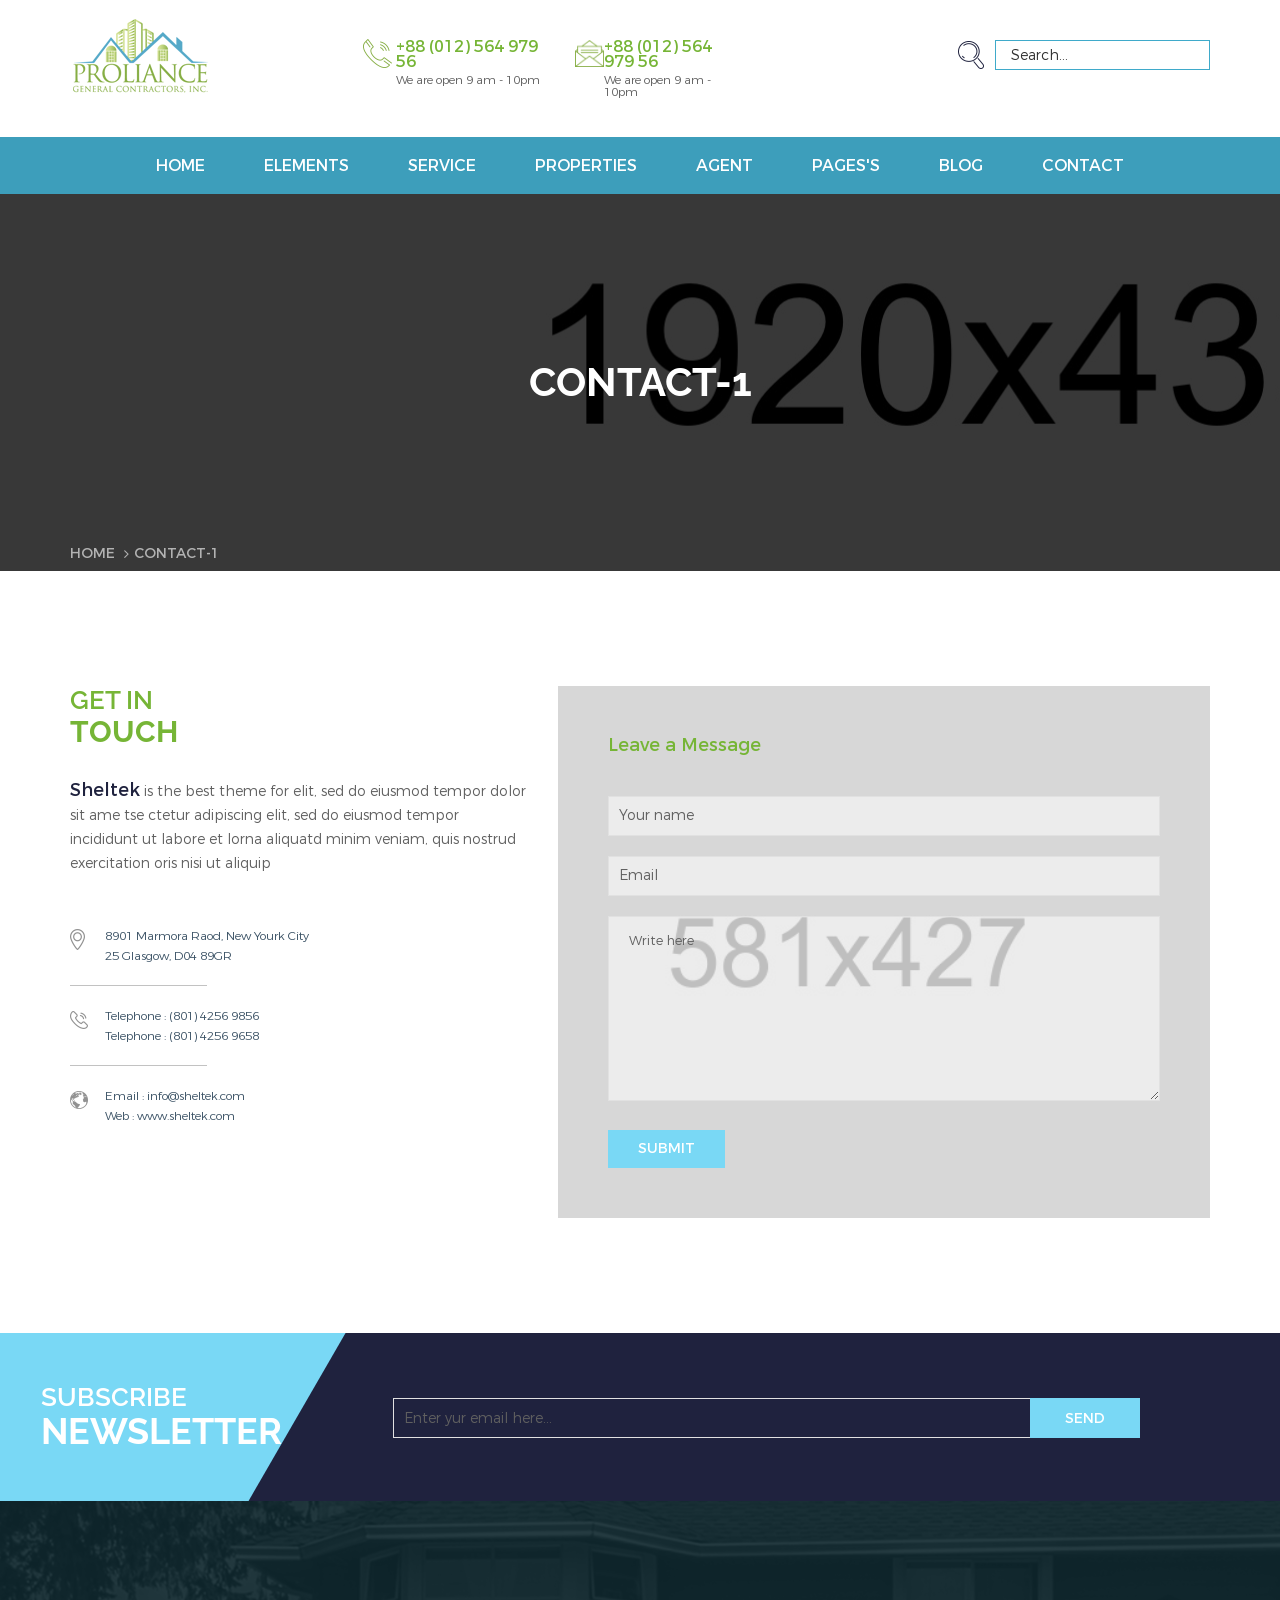
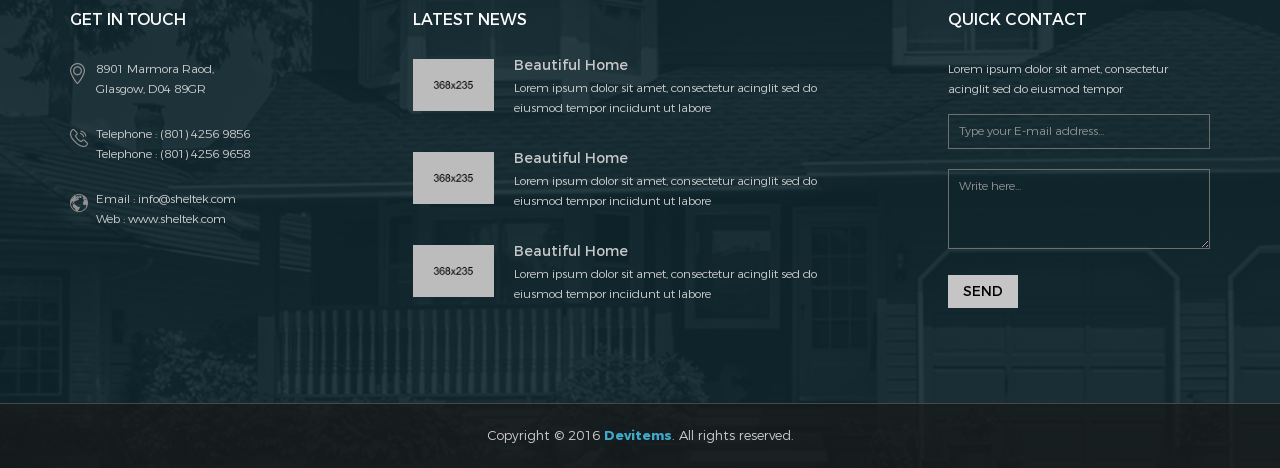
<file: elements-contact-1.html>
<!doctype html>
<html class="no-js" lang="zxx">

<head>
    <meta charset="utf-8">
    <meta http-equiv="x-ua-compatible" content="ie=edge">
    <title>Sheltek Elements || Contact-1</title>
    <meta name="description" content="">
    <meta name="viewport" content="width=device-width, initial-scale=1">

    <!-- Favicon -->
    <link rel="shortcut icon" type="image/x-icon" href="images/icons/favicon.png">

    <!-- All css files are included here. -->
    <!-- Bootstrap fremwork main css -->
    <link rel="stylesheet" href="css/bootstrap.min.css">
    <!-- nivo slider CSS -->
    <link rel="stylesheet" href="lib/css/nivo-slider.css"/>
    <!-- This core.css file contents all plugings css file. -->
    <link rel="stylesheet" href="css/core.css">
    <!-- Theme shortcodes/elements style -->
    <link rel="stylesheet" href="css/shortcode/shortcodes.css">
    <!-- Theme main style -->
    <link rel="stylesheet" href="style.css">
    <!-- Responsive css -->
    <link rel="stylesheet" href="css/responsive.css">
    <!-- Template color css -->
    <link href="css/color/color-core.css" data-style="styles" rel="stylesheet">
    <!-- User style -->
    <link rel="stylesheet" href="css/custom.css">


    <!-- Modernizr JS -->
    <script src="js/vendor/modernizr-2.8.3.min.js"></script>
</head>

<body>
    <!--[if lt IE 8]>
        <p class="browserupgrade">You are using an <strong>outdated</strong> browser. Please <a href="http://browsehappy.com/">upgrade your browser</a> to improve your experience.</p>
    <![endif]-->  

    <!-- Body main wrapper start -->
    <div class="wrapper">
    
        <!-- HEADER AREA START -->
        <header class="header-area header-wrapper">
            <div class="header-top-bar bg-white">
                <div class="container">
                    <div class="row">
                        <div class="col-md-3 col-sm-6 col-xs-12">
                            <div class="logo">
                                <a href="index.html">
                                    <img src="images/logo/logo.png" alt="">
                                </a>
                            </div>
                        </div>
                        <div class="col-md-6 hidden-sm hidden-xs">
                            <div class="company-info clearfix">
                                <div class="company-info-item">
                                    <div class="header-icon">
                                        <img src="images/icons/phone.png" alt="">
                                    </div>
                                    <div class="header-info">
                                        <h6>+88 (012) 564 979 56</h6>
                                        <p>We are open 9 am - 10pm</p>
                                    </div>
                                </div>
                                <div class="company-info-item">
                                    <div class="header-icon">
                                        <img src="images/icons/mail-open.png" alt="">
                                    </div>
                                    <div class="header-info">
                                        <h6>+88 (012) 564 979 56</h6>
                                        <p>We are open 9 am - 10pm</p>
                                    </div>
                                </div>
                            </div>
                        </div>
                        <div class="col-md-3 col-sm-6 col-xs-12">
                            <div class="header-search clearfix">
                                <form action="#">
                                    <button class="search-icon" type="submit">
                                        <img src="images/icons/search.png" alt="">
                                    </button>
                                    <input type="text" placeholder="Search...">
                                </form>
                            </div>
                        </div>
                    </div>
                </div>
            </div>
            <div id="sticky-header" class="header-middle-area  transparent-header hidden-xs">
                <div class="container">
                    <div class="full-width-mega-drop-menu">
                        <div class="row">
                            <div class="col-md-12">
                                <div class="sticky-logo">
                                    <a href="index.html">
                                        <img src="images/logo/logo.png" alt="">
                                    </a>
                                </div>
                                <nav id="primary-menu">
                                    <ul class="main-menu text-center">
                                        <li><a href="index.html">Home</a>
                                            <ul class="drop-menu">
                                                <li><a href="index.html">Home-1</a></li>
                                                <li><a href="index-2.html">home-2</a></li>
                                                <li><a href="index-3.html">home-3</a></li>
                                                <li><a href="index-4.html">Background Video</a></li>
                                                <li><a href="index-5.html">Background Video overlay</a></li>
                                                <li><a href="index-6.html">BG Video dot overlay</a></li>
                                                <li><a href="index-7.html">Animated Text</a></li>
                                                <li><a href="index-8.html">Animated Text dot overlay</a></li>
                                                <li><a href="index-9.html">Box layout - 1</a></li>
                                                <li><a href="index-10.html">Box layout - 2</a></li>
                                                <li><a href="index-11.html">Box layout - 3</a></li>
                                            </ul>
                                        </li>
                                        <li class="mega-parent"><a href="#">Elements</a>
                                            <div class="mega-menu-area">
                                                <ul class="single-mega-item">
                                                    <li><a href="elements-accordion.html">Accordion</a></li>
                                                    <li><a href="elements-agent.html">Agent</a></li>
                                                    <li><a href="elements-alerts.html">Alerts</a></li>
                                                    <li><a href="elements-audio.html">Audio</a></li>
                                                    <li><a href="elements-call-to-actions.html">Call-to-actions</a></li>
                                                    <li><a href="elements-contact-1.html">Contact-1</a></li>
                                                    <li><a href="elements-contact-2.html">Contact-2</a></li>
                                                </ul>
                                                <ul class="single-mega-item">
                                                    <li><a href="elements-features.html">Features</a></li>
                                                    <li><a href="elements-footer-1.html">Footer-1</a></li>
                                                    <li><a href="elements-footer-2.html">Footer-2</a></li>
                                                    <li><a href="elements-header-sticky-no.html">Header-sticky-no</a></li>
                                                    <li><a href="elements-header-sticky.html">Header-sticky</a></li>
                                                    <li><a href="elements-map.html">Map</a></li>
                                                    <li><a href="elements-media.html">Media</a></li>
                                                </ul>
                                                <ul class="single-mega-item">
                                                    <li><a href="elements-pagination.html">Pagination</a></li>
                                                    <li><a href="elements-progress-bar.html">Progress-bar</a></li>
                                                    <li><a href="elements-property.html">Property</a></li>
                                                    <li><a href="elements-services.html">Services</a></li>
                                                    <li><a href="elements-sidebar-left-1.html">Sidebar-left-1</a></li>
                                                    <li><a href="elements-sidebar-left-2.html">Sidebar-left-2</a></li>
                                                    <li><a href="elements-sidebar-right-1.html">Sidebar-right-1</a></li>
                                                </ul>
                                                <ul class="single-mega-item">
                                                    <li><a href="elements-sidebar-right-2.html">Sidebar-right-1</a></li>
                                                    <li><a href="elements-tab.html">Tab</a></li>
                                                    <li><a href="elements-table.html">Table</a></li>
                                                    <li><a href="elements-testimonials.html">Testimonials</a></li>
                                                    <li><a href="elements-toggles.html">Toggles</a></li>
                                                    <li><a href="elements-typography.html">Typography</a></li>
                                                    <li><a href="elements-video.html">Video</a></li>
                                                </ul>
                                            </div>
                                        </li>
                                        <li><a href="service.html">Service</a>
                                            <ul class="drop-menu">
                                                <li><a href="service.html">Service</a></li>
                                                <li><a href="service-details.html">Service details</a></li>
                                            </ul>
                                        </li>
                                        <li><a href="properties.html">Properties</a>
                                            <ul class="drop-menu">
                                                <li><a href="properties.html">Properties</a></li>
                                                <li><a href="properties-left-sidebar.html">Properties left sidebar</a></li>
                                                <li><a href="properties-right-sidebar.html">Properties right sidebar</a></li>
                                                <li><a href="properties-details.html">Properties details</a></li>
                                            </ul>
                                        </li>
                                        <li><a href="agent.html">Agent</a>
                                            <ul class="drop-menu">
                                                <li><a href="agent.html">Agent</a></li>
                                                <li><a href="agent-details.html">Agent details</a></li>
                                            </ul>
                                        </li>
                                        <li><a href="#">Pages's</a>
                                            <ul class="drop-menu menu-right">
                                                <li><a href="about.html">About</a></li>
                                                <li><a href="agent.html">Agent</a></li>
                                                <li><a href="agent-details.html">Agent-details</a></li>
                                                <li><a href="features.html">Features</a></li>
                                                <li><a href="service.html">Service</a></li>
                                                <li><a href="service-details.html">Service details</a></li>
                                                <li><a href="login.html">Login</a></li>
                                                <li><a href="404.html">404</a></li>
                                                <li><a href="contact.html">Contact</a></li>
                                            </ul>
                                        </li>
                                        <li><a href="blog.html">Blog</a>
                                            <ul class="drop-menu menu-right">
                                                <li><a href="blog.html">Blog</a></li>
                                                <li><a href="blog-left-sidebar.html">Blog left sidebar</a></li>
                                                <li><a href="blog-right-sidebar.html">Blog right sidebar</a></li>
                                                <li><a href="single-blog.html">Single Bloge</a></li>
                                            </ul>
                                        </li>
                                        <li><a href="contact.html">Contact</a></li>
                                    </ul>
                                </nav>
                            </div>
                        </div>
                    </div>
                </div>
            </div>
        </header>
        <!-- HEADER AREA END -->

        <!-- MOBILE MENU AREA START -->
        <div class="mobile-menu-area hidden-sm hidden-md hidden-lg">
            <div class="container">
                <div class="row">
                    <div class="col-xs-12">
                        <div class="mobile-menu">
                            <nav id="dropdown">
                                <ul>
                                    <li><a href="index.html">Home</a>
                                        <ul>
                                            <li><a href="index.html">Home-1</a></li>
                                            <li><a href="index-2.html">home-2</a></li>
                                            <li><a href="index-3.html">home-3</a></li>
                                            <li><a href="index-4.html">Background Video</a></li>
                                            <li><a href="index-5.html">Background Video overlay</a></li>
                                            <li><a href="index-6.html">BG Video dot overlay</a></li>
                                            <li><a href="index-7.html">Animated Text</a></li>
                                            <li><a href="index-8.html">Animated Text dot overlay</a></li>
                                            <li><a href="index-9.html">Box layout - 1</a></li>
                                            <li><a href="index-10.html">Box layout - 2</a></li>
                                            <li><a href="index-11.html">Box layout - 3</a></li>
                                        </ul>
                                    </li>
                                    <li><a href="service.html">Service</a>
                                        <ul>
                                            <li><a href="service.html">Service</a></li>
                                            <li><a href="service-details.html">Service details</a></li>
                                        </ul>
                                    </li>
                                    <li><a href="properties.html">Properties</a>
                                        <ul>
                                            <li><a href="properties.html">Properties</a></li>
                                            <li><a href="properties-left-sidebar.html">Properties left sidebar</a></li>
                                            <li><a href="properties-right-sidebar.html">Properties right sidebar</a></li>
                                            <li><a href="properties-details.html">Properties details</a></li>
                                        </ul>
                                    </li>
                                    <li><a href="#">Pages</a>
                                        <ul>
                                            <li><a href="about.html">About</a></li>
                                            <li><a href="agent.html">Agent</a></li>
                                            <li><a href="agent-details.html">Agent-details</a></li>
                                            <li><a href="features.html">Features</a></li>
                                            <li><a href="service.html">Service</a></li>
                                            <li><a href="service-details.html">Service details</a></li>
                                            <li><a href="login.html">Login</a></li>
                                            <li><a href="404.html">404</a></li>
                                            <li><a href="contact.html">Contact</a></li>
                                        </ul>
                                    </li>
                                    <li><a href="blog.html">Blog</a>
                                        <ul>
                                            <li><a href="blog.html">Blog</a></li>
                                            <li><a href="blog-left-sidebar.html">Blog left sidebar</a></li>
                                            <li><a href="blog-right-sidebar.html">Blog right sidebar</a></li>
                                            <li><a href="single-blog.html">Single Bloge</a></li>
                                        </ul>
                                    </li>
                                    <li><a href="contact.html">Contact</a></li>
                                </ul>
                            </nav>
                        </div>
                    </div>
                </div>
            </div>
        </div>
        <!-- MOBILE MENU AREA END -->

        <!-- BREADCRUMBS AREA START -->
        <div class="breadcrumbs-area bread-bg-1 bg-opacity-black-70">
            <div class="container">
                <div class="row">
                    <div class="col-xs-12">
                        <div class="breadcrumbs">
                            <h2 class="breadcrumbs-title">Contact-1</h2>
                            <ul class="breadcrumbs-list">
                                <li><a href="index.html">Home</a></li>
                                <li>Contact-1</li>
                            </ul>
                        </div>
                    </div>
                </div>
            </div>
        </div>
        <!-- BREADCRUMBS AREA END -->

        <!-- Start page content -->
        <div id="page-content" class="page-wrapper">
            
            <!-- ELEMENTS AREA START -->
            <div class="elements-area">

                <!-- CONTACT AREA START -->
                <div class="contact-area pt-115 pb-115">
                    <div class="container">
                        <div class="row">
                            <div class="col-sm-5 col-xs-12">
                                <!-- get-in-toch -->
                                <div class="get-in-toch">
                                    <div class="section-title mb-30">
                                        <h3>GET IN</h3>
                                        <h2>TOUCH</h2>
                                    </div>
                                    <div class="contact-desc mb-50">
                                        <p><span data-placement="top" data-toggle="tooltip" data-original-title="The name you can trust" class="tooltip-content">Sheltek</span> is the best theme for  elit, sed do eiusmod tempor dolor sit ame   tse ctetur adipiscing elit, sed do eiusmod tempor incididunt ut labore et lorna aliquatd minim veniam, quis nostrud exercitation oris nisi ut aliquip</p>
                                    </div>
                                    <ul class="contact-address">
                                        <li>
                                            <div class="contact-address-icon">
                                                <img src="images/icons/location-2.png" alt="">
                                            </div>
                                            <div class="contact-address-info">
                                                <span>8901 Marmora Raod, New Yourk City  </span>
                                                <span>25 Glasgow, D04  89GR</span>
                                            </div>
                                        </li>
                                        <li>
                                            <div class="contact-address-icon">
                                                <img src="images/icons/phone-3.png" alt="">
                                            </div>
                                            <div class="contact-address-info">
                                                <span>Telephone : (801) 4256  9856</span>
                                                <span>Telephone : (801) 4256  9658</span>
                                            </div>
                                        </li>
                                        <li>
                                            <div class="contact-address-icon">
                                                <img src="images/icons/world.png" alt="">
                                            </div>
                                            <div class="contact-address-info">
                                                <span>Email : info@sheltek.com</span>
                                                <span>Web :<a href="#" target="_blank"> www.sheltek.com</a></span>
                                            </div>
                                        </li>
                                    </ul>
                                </div>
                            </div>
                            <div class="col-sm-7 col-xs-12">
                                <div class="contact-messge contact-bg">
                                    <!-- blog-details-reply -->
                                    <div class="leave-review">
                                        <h5>Leave a Message</h5>
                                        <form  id="contact-form" action="mail.php" method="post">
                                            <input type="text" name="name" placeholder="Your name">
                                            <input type="email" name="email" placeholder="Email">
                                            <textarea name="message" placeholder="Write here"></textarea>
                                            <button type="submit" class="submit-btn-1">SUBMIT</button>
                                        </form>
                                        <p class="form-messege mb-0"></p>
                                    </div>
                                </div>
                            </div>
                        </div>
                    </div>
                </div>
                <!-- CONTACT AREA END -->

            </div>
            <!-- ELEMENTS AREA END -->
            
            <!-- SUBSCRIBE AREA START -->
            <div class="subscribe-area bg-blue call-to-bg plr-140 ptb-50">
                <div class="container-fluid">
                    <div class="row">
                        <div class="col-md-3 col-sm-4 col-xs-12">
                            <div class="section-title text-white">
                                <h3>SUBSCRIBE</h3>
                                <h2 class="h1">NEWSLETTER</h2>
                            </div>
                        </div>
                        <div class="col-md-9 col-sm-8 col-xs-12">
                            <div class="subscribe">
                                <form action="#">
                                    <input type="text" name="subscribe" placeholder="Enter yur email here...">
                                    <button type="submit" value="send">Send</button>
                                </form>
                            </div>
                        </div>
                    </div>
                </div>
            </div>
            <!-- SUBSCRIBE AREA END -->
        </div>
        <!-- End page content -->

        <!-- Start footer area -->
        <footer id="footer" class="footer-area bg-2 bg-opacity-black-90">
            <div class="footer-top pt-110 pb-80">
                <div class="container">
                    <div class="row">
                        <!-- footer-address -->
                        <div class="col-lg-3 col-md-3 col-sm-6 col-xs-12">
                            <div class="footer-widget">
                                <h6 class="footer-titel">GET IN TOUCH</h6>
                                <ul class="footer-address">
                                    <li>
                                        <div class="address-icon">
                                            <img src="images/icons/location-2.png" alt="">
                                        </div>
                                        <div class="address-info">
                                            <span>8901 Marmora Raod,</span>
                                            <span>Glasgow, D04  89GR</span>
                                        </div>
                                    </li>
                                    <li>
                                        <div class="address-icon">
                                            <img src="images/icons/phone-3.png" alt="">
                                        </div>
                                        <div class="address-info">
                                            <span>Telephone : (801) 4256  9856</span>
                                            <span>Telephone : (801) 4256  9658</span>
                                        </div>
                                    </li>
                                    <li>
                                        <div class="address-icon">
                                            <img src="images/icons/world.png" alt="">
                                        </div>
                                        <div class="address-info">
                                            <span>Email : info@sheltek.com</span>
                                            <span>Web :<a href="#" target="_blank"> www.sheltek.com</a></span>
                                        </div>
                                    </li>
                                </ul>
                            </div>
                        </div>
                        <!-- footer-latest-news -->
                        <div class="col-lg-6 col-md-5 hidden-sm col-xs-12">
                            <div class="footer-widget middle">
                                <h6 class="footer-titel">LATEST NEWS</h6>
                                <ul class="footer-latest-news">
                                    <li>
                                        <div class="latest-news-image">
                                            <a href="#"><img src="images/blog/1.jpg" alt=""></a>
                                        </div>
                                        <div class="latest-news-info">
                                            <h6><a href="#">Beautiful Home</a></h6>
                                            <p>Lorem ipsum dolor sit amet, consectetur acinglit sed do eiusmod tempor inciidunt ut labore </p>
                                        </div>
                                    </li>
                                    <li>
                                        <div class="latest-news-image">
                                            <a href="#"><img src="images/blog/2.jpg" alt=""></a>
                                        </div>
                                        <div class="latest-news-info">
                                            <h6><a href="#">Beautiful Home</a></h6>
                                            <p>Lorem ipsum dolor sit amet, consectetur acinglit sed do eiusmod tempor inciidunt ut labore </p>
                                        </div>
                                    </li>
                                    <li>
                                        <div class="latest-news-image">
                                            <a href="#"><img src="images/blog/3.jpg" alt=""></a>
                                        </div>
                                        <div class="latest-news-info">
                                            <h6><a href="#">Beautiful Home</a></h6>
                                            <p>Lorem ipsum dolor sit amet, consectetur acinglit sed do eiusmod tempor inciidunt ut labore </p>
                                        </div>
                                    </li>
                                </ul>
                            </div>
                        </div>
                        <!-- footer-contact -->
                        <div class="col-lg-3 col-md-4 col-sm-6 col-xs-12">
                            <div class="footer-widget">
                                <h6 class="footer-titel">QUICK CONTACT</h6>
                                <div class="footer-contact">
                                    <p>Lorem ipsum dolor sit amet, consectetur acinglit sed do eiusmod tempor</p>
                                    <form  id="contact-form-2" action="mail_footer.php" method="post">
                                        <input type="email" name="email2" placeholder="Type your E-mail address...">
                                        <textarea name="message2" placeholder="Write here..."></textarea>
                                        <button type="submit" value="send">Send</button>
                                    </form>
                                    <p class="form-messege"></p>
                                </div>
                            </div>
                        </div>
                    </div>
                </div>
            </div>
            <div class="footer-bottom">
                <div class="container">
                    <div class="row">
                        <div class="col-xs-12">
                            <div class="copyright text-center">
                                <p>Copyright &copy; 2016 <a href="https://themeforest.net/user/devitems/portfolio"><b>Devitems</b></a>. All rights reserved.</p>
                            </div>
                        </div>
                    </div>
                </div>
            </div>
        </footer>
        <!-- End footer area -->
    </div>
    <!-- Body main wrapper end -->




    <!-- Placed js at the end of the document so the pages load faster -->

    <!-- jquery latest version -->
    <script src="js/vendor/jquery-3.1.1.min.js"></script>
    <!-- Bootstrap framework js -->
    <script src="js/bootstrap.min.js"></script>
    <!-- Nivo slider js -->    
    <script src="lib/js/jquery.nivo.slider.js"></script>
    <!-- ajax-mail js -->
    <script src="js/ajax-mail.js"></script>
    <!-- All js plugins included in this file. -->
    <script src="js/plugins.js"></script>
    <!-- Main js file that contents all jQuery plugins activation. -->
    <script src="js/main.js"></script>

</body>

</html>
</file>
<file: css/core.css>
/*------------------------------------------------------------------------------

    Template:  Sheltek Real Estate HTML5 Template
    Author: http://devitems.com/
    Version: 1
    Design and Developed by: http://devitems.com/ 

Note: This core style file includes all external plugins css file.

-------------------------------------------------------------------------------*/

/*Font*/
@import url("montserrat.css");

/*Icon*/
@import url("font-awesome.min.css");

/*Plugins*/
@import url("plugins/animate.css");
@import url("plugins/jquery-ui.min.css");
@import url("plugins/bootstrap-select.css");
@import url("plugins/meanmenu.min.css");
@import url("plugins/slick.css");
@import url("plugins/lightbox.min.css");
@import url("plugins/jquery.mb.YTPlayer.min.css");
@import url("plugins/textanimate.css");


/*Shortcode*/
@import url("shortcode/default.css");
</file>
<file: css/shortcode/shortcodes.css>
/*
  Template Name: Sheltek - Real Estate HTML Template 
  Description: This is html5 template
  Author: DevItems
  
  Note: This is Short code style file. All Short code related style included in this file. 

*/

@import url("header.css");
@import url("slider.css");
@import url("footer.css");
</file>
<file: style.css>
/*-----------------------------------------------------------------------------------

  Template Name: Sheltek - Real Estate HTML5 Template 
  Template URI: https://devitems.com
  Description: This is html5 template
  Author: DevItems
  Author URI: https://devitems.com
  Version: 1.0

-----------------------------------------------------------------------------------
    
    CSS INDEX
    ===================
  
  1. Theme Default CSS (css/shortcode/default.css)
  2. Header CSS (css/shortcode/header.css)
  3. Slider CSS (css/shortcode/slider.css)
  4. Footer CSS (css/shortcode/footer.css)
  5. Google Fonts
  6. Custom-content all
  7. Home-1
  8. call-to-action-area
  9. booking-area
  10. Find home area
  11. Services area
  12.  Featured property area
  13. Features area
  14. Agents area
  15. Testimonial area
  16. Blog area
  17. Brand area
  18. Subscribe area
  19. Home page 2
  20. About-sheltek-area 
  21. Breadcrumbs area
  22. Counter-item (Call to action)
  23. Pagination area
  24. Features area -2
  25. Properties-details-area
  26. widget
  27. Agents details area
  28. blog-details
  29. Bankground youtube video
  30. boxed-layout


-----------------------------------------------------------------------------------*/
/*----------------------------------------
  5. Google Fonts
----------------------------------------*/

@import url('https://fonts.googleapis.com/css?family=Raleway:400,600,700,800');
/*----------------------------------------
  6. Custom-content all
----------------------------------------*/

.boxed-layout .wrapper {
    box-shadow: -3px 0 50px -2px rgba(0, 0, 0, 0.14);
    margin: auto;
    position: relative;
    width: 1240px;
}
.boxed-layout .sticky {
    left: auto;
    margin: auto;
    width: 1240px;
}
/* ================================
  7. Home-1 
================================= */
/* -----------------------------------
  8. call-to-action-area
----------------------------------- */

.call-to-bg {
    position: relative;
}
.call-to-bg:before,
.call-to-bg:after {
    content: "";
    height: 100%;
    position: absolute;
    top: 0;
}
.call-to-bg:before {
    background: #95c41f none repeat scroll 0 0;
    left: 0;
    margin-left: -100px;
    -webkit-transform: skewX(-30deg);
    transform: skewX(-30deg);
    width: 31%;
}
.call-to-bg:after {
    background: rgba(118, 181, 54, 0.8) none repeat scroll 0 0;
    height: 100%;
    right: 0;
    width: 100%;
    z-index: -1;
}
/* -----------------------------------
  9. booking-area
----------------------------------- */
.booking-area .section-title {
    margin-top: 15px;
}
.booking-conternt {
    margin: auto;
    width: calc(100% - 80px);
}
.book-house {
    float: left;
    width: 80%;
}
.book-house h2 {
    font-size: 30px;
    margin-bottom: 0;
}
.book-house h2 + h2 {
    margin-top: 20px;
}
.booking-imgae {
    float: left;
    margin-top: -100px;
    width: 20%;
}
.booking-imgae img {} .booking-imgae {
    margin-top: -100px;
}
/* -----------------------------------
 10. Find home area
----------------------------------- */

.find-home-area .section-title {
    margin-top: 28px;
}
.find-homes {
    margin: auto;
    width: calc(100% - 70px);
}
.find-home-item {
    margin-bottom: 40px;
}
.find-home-item input {
    color: #fff;
    margin-bottom: 0;
}
.find-home-item input::-webkit-input-placeholder {
    /* Chrome/Opera/Safari */
    
    color: #999;
    opacity: 1;
    -ms-filter: "progid:DXImageTransform.Microsoft.Alpha(Opacity=100)";
}
.find-home-item input::-moz-placeholder {
    /* Firefox 19+ */
    
    color: #999;
    opacity: 1;
    -ms-filter: "progid:DXImageTransform.Microsoft.Alpha(Opacity=100)";
}
.find-home-item input:-ms-input-placeholder {
    /* IE 10+ */
    
    color: #999;
    opacity: 1;
    -ms-filter: "progid:DXImageTransform.Microsoft.Alpha(Opacity=100)";
}
.find-home-item input:-moz-placeholder {
    /* Firefox 18- */
    
    color: #999;
    opacity: 1;
    -ms-filter: "progid:DXImageTransform.Microsoft.Alpha(Opacity=100)";
}
.find-home-item.custom-select button {
    font-family: 'montserrat';
    font-weight: 300;
}
/*widget shop-filter*/

.price_filter {
    padding-bottom: 8px;
}
.price_slider_amount {
    overflow: hidden;
}
.price_slider_amount > input {
    background: transparent none repeat scroll 0 0;
    border: medium none;
    box-shadow: none;
    color: #a8a8a8;
    float: left;
    font-size: 14px;
    font-weight: 300;
    height: 20px;
    line-height: 20px;
    margin-bottom: 5px;
    padding: 0;
    text-align: left;
    width: 50%;
}
.price_slider_amount > input:first-child {
    padding-right: 5px;
    text-align: right;
}
.price_slider_amount > input#amount {} .ui-widget-content {
    background: #606060 none repeat scroll 0 0;
    border: medium none;
    color: #222;
    height: 8px;
    border-radius: 0;
}
.ui-slider .ui-slider-range {
    background: #95c41f none repeat scroll 0 0;
    border-radius: 0;
}
.ui-state-default,
.ui-widget-content .ui-state-default,
.ui-widget-header .ui-state-default {
    background: #95c41f none repeat scroll 0 0;
    border: medium none;
    border-radius: 50%;
    height: 22px;
    margin-left: -1px;
    margin-top: -11px;
    top: 50%;
    width: 22px;
}
/* -----------------------------------
  11. Services area
----------------------------------- */

.service-item {
    margin-bottom: 60px;
    -webkit-transition: all 0.3s ease 0s;
    transition: all 0.3s ease 0s;
}
.service-item-image img {
    width: 100%;
}
.service-item-info {
    background: #f5f5f5 none repeat scroll 0 0;
    padding: 26px 15px 10px;
}
.service-item:hover {
    box-shadow: 0 1px 4px 0 rgba(0, 0, 0, 0.2);
}
/* -----------------------------------
  12.  Featured property area
----------------------------------- */

.flat-item {
    margin-bottom: 20px;
    overflow: hidden;
}
.flat-item-image {
    position: relative;
}
.flat-item-image:before {
    background: rgba(0, 0, 0, 0.6) none repeat scroll 0 0;
    content: "";
    height: 100%;
    left: 0;
    opacity: 0;
    -ms-filter: "progid:DXImageTransform.Microsoft.Alpha(Opacity=0)";
    position: absolute;
    top: 0;
    -webkit-transition: all 0.3s ease 0s;
    transition: all 0.3s ease 0s;
    visibility: hidden;
    width: 100%;
    z-index: 1;
}
.flat-item:hover .flat-item-image:before {
    opacity: 1;
    -ms-filter: "progid:DXImageTransform.Microsoft.Alpha(Opacity=100)";
    visibility: visible;
}
.flat-item-image > a {
    display: block;
}
.flat-item-image > a > img {
    width: 100%;
    -webkit-transition: all 0.8s ease 0s;
    transition: all 0.8s ease 0s;
}
.flat-item:hover .flat-item-image > a > img {
    -webkit-transform: scale(1.05);
    transform: scale(1.05);
}
/*for-sale*/

.for-sale {
    background: #95c41f none repeat scroll 0 0;
    color: #fff;
    font-family: 'montserrat';
    font-size: 14px;
    font-weight: 600;
    left: 0;
    margin-bottom: 0;
    padding: 6px 15px;
    position: absolute;
    text-transform: uppercase;
    -webkit-transition: all 0.3s ease 0s;
    transition: all 0.3s ease 0s;
}
.for-sale.rent {
    background: #343650 none repeat scroll 0 0;
}
.flat-item:hover .for-sale {
    opacity: 0;
    -ms-filter: "progid:DXImageTransform.Microsoft.Alpha(Opacity=0)";
    visibility: hidden;
}
/*flat-link*/

.flat-link {
    left: 0;
    margin-top: -15px;
    opacity: 0;
    -ms-filter: "progid:DXImageTransform.Microsoft.Alpha(Opacity=0)";
    position: absolute;
    right: 0;
    text-align: center;
    top: 50%;
    -webkit-transition: all 0.3s ease 0s;
    transition: all 0.3s ease 0s;
    visibility: hidden;
    z-index: 2;
}
.flat-item:hover .flat-link {
    opacity: 1;
    -ms-filter: "progid:DXImageTransform.Microsoft.Alpha(Opacity=100)";
    visibility: visible;
}
.flat-link > a {
    border: 1px solid #fff;
    color: #fff;
    font-family: "montserrat";
    font-size: 14px;
    font-weight: normal;
    padding: 9px 12px 10px;
    text-transform: uppercase;
}
.flat-link > a:hover {
    background: #95c41f none repeat scroll 0 0;
    border: 1px solid #95c41f;
    color: #fff;
}
/*flat-desc*/

.flat-desc > li {
    display: inline-block;
}
.flat-desc {
    background: #1f223e none repeat scroll 0 0;
    color: #bababa;
    padding: 15px 0;
    position: relative;
    text-align: center;
    z-index: 2;
}
.flat-desc > li + li {
    margin-left: 10%;
}
.flat-desc li img {
    margin-right: 10px;
}
/*flat-item-info*/

.flat-item-info {
    padding: 15px 0;
}
.flat-title-price {
    overflow: hidden;
    padding-bottom: 5px;
}
.price {
    color: #95c41f;
    font-family: "montserrat";
    font-size: 22px;
    font-weight: 400;
}
.flat-title-price .price {
    float: right;
    line-height: 1;
}
.flat-title-price h5 {
    float: left;
    margin-bottom: 0;
}
.flat-item-info img {
    margin-right: 10px;
}
.flat-item-info > p {
    font-size: 15px;
    margin-bottom: 0;
}
/* -----------------------------------
  13. Features area
----------------------------------- */

.features-area {
    background: #f5f5f5 url("images/others/features.jpg") no-repeat scroll 0 0;
}
.features-info {
    padding: 60px 130px 45px 50px;
    position: relative;
}
.features-info:before {
    border-bottom: 532px solid #f5f5f5;
    border-left: 200px solid transparent;
    content: "";
    position: absolute;
    right: 100%;
    top: 0;
    z-index: 0;
}
.features-include-list {
    margin-top: 35px;
}
.features-include-list > h6 {
    color: #303030;
    font-family: montserrat;
    font-weight: 400;
}
.features-include-list img {
    margin-right: 15px;
}
/* -----------------------------------
  14. Agents area
----------------------------------- */

.single-agent {
    border-bottom: 4px solid #1f223e;
    margin-bottom: 60px;
    overflow: hidden;
    position: relative;
    -webkit-transition: all 0.3s ease 0s;
    transition: all 0.3s ease 0s;
}
.single-agent:hover {
    border-color: #95c41f;
}
.agent-image > img {
    width: 100%;
}
.agent-info {
    padding-bottom: 10px;
    position: relative;
    -webkit-transition: all 0.3s ease 0s;
    transition: all 0.3s ease 0s;
    z-index: 3;
}
.agent-info:before {
    background-color: #f5f5f5;
    bottom: 0;
    content: "";
    height: 50px;
    left: 0;
    position: absolute;
    -webkit-transition: all 0.3s ease 0s;
    transition: all 0.3s ease 0s;
    width: 100%;
    z-index: -1;
}
.agent-info:after {
    border-left: 300px solid #f5f5f5;
    border-top: 55px solid transparent;
    bottom: 50px;
    content: "";
    left: 0;
    position: absolute;
    -webkit-transition: all 0.3s ease 0s;
    transition: all 0.3s ease 0s;
    z-index: -2;
}
.single-agent:hover .agent-info:before {
    height: 160px;
}
.single-agent:hover .agent-info:after {
    bottom: 160px;
}
.agent-info .agent-name {
    text-align: center;
}
.single-agent:hover .agent-info .agent-name {
    opacity: 0;
    -ms-filter: "progid:DXImageTransform.Microsoft.Alpha(Opacity=0)";
    visibility: hidden;
}
.agent-info .agent-name h5,
.agent-info .agent-name p {
    margin-bottom: 0;
}
.agent-info-hover {
    bottom: 0;
    opacity: 0;
    -ms-filter: "progid:DXImageTransform.Microsoft.Alpha(Opacity=0)";
    visibility: hidden;
    padding-bottom: 15px;
    position: absolute;
    -webkit-transition: all 0.3s ease 0s;
    transition: all 0.3s ease 0s;
    width: 100%;
    z-index: 9;
}
.single-agent:hover .agent-info-hover {
    bottom: 0;
    opacity: 1;
    -ms-filter: "progid:DXImageTransform.Microsoft.Alpha(Opacity=100)";
    visibility: visible;
}
.single-agent:hover .agent-info-hover .agent-name h5 {
    color: #95c41f;
}
.agent-info-hover .agent-name {
    bottom: 60px;
    left: -25px;
    position: absolute;
    -webkit-transform: rotate(-90deg);
    transform: rotate(-90deg);
}
.agent-info-hover .agent-name h5,
.agent-info-hover .agent-name p {
    margin-bottom: 0;
}
.agent-info-hover .agent-name h5 {
    font-size: 15px;
}
.agent-info-hover .agent-name p {
    font-size: 13px;
}
.agent-info-hover .agent-address img {
    margin-right: 10px;
}
.agent-info-hover .agent-address {
    margin-bottom: 10px;
}
.agent-info-hover .agent-address,
.agent-info-hover .social-media {
    padding-left: 80px;
}
.agent-address img {
    display: inline-block;
}
.agent-info-hover .agent-address > li {
    font-size: 13px;
}
.agent-info-hover .agent-address > li + li {
    margin-top: 5px;
}
.agent-info-hover .agent-address img {
    margin-right: 5px;
    width: 15px;
}
.social-media > li {
    display: inline-block;
}
.social-media > li + li {
    margin-left: 20px;
}
/* -----------------------------------
  15. Testimonial area
----------------------------------- */

.testimonial {
    border-bottom: 4px solid #f5f5f5;
}
.testimonial-brief {
    position: relative;
}
.testimonial-brief:before {
    bottom: -5px;
    color: #dadada;
    content: "\f10e";
    font-family: fontawesome;
    font-size: 25px;
    position: absolute;
    right: 5px;
}
.testimonial-item h6 span {
    color: #606060;
    font-family: montserrat;
    font-size: 14px;
    font-weight: 300;
}
/* dots-right-btm */

.dots-right-btm .slick-dots li {
    display: inline-block;
}
.dots-right-btm .slick-dots {
    display: inline-block;
    float: right;
    line-height: 1;
    margin-top: -20px;
    position: relative;
    text-align: right;
}
.dots-right-btm .slick-dots li button {
    background: #dfdfdf none repeat scroll 0 0;
    font-size: 0;
    height: 3px;
    width: 20px;
}
.dots-right-btm .slick-dots li.slick-active button {
    background: #95c41f;
}
.dots-right-btm .slick-dots li + li {
    margin-left: 10px;
}
/* -----------------------------------
  16. Blog area
----------------------------------- */

.blog-item {
    margin-bottom: 60px;
}
.blog-image {
    overflow: hidden;
}
.blog-image img {
    -webkit-transition: all 3.5s ease 0s;
    transition: all 3.5s ease 0s;
    width: 100%;
}
.blog-item:hover .blog-image img {
    -webkit-transform: scale(1.1);
    transform: scale(1.1);
}
.blog-info {
    border-bottom: 4px solid #1f223e;
    padding: 15px;
    -webkit-transition: all 0.3s ease 0s;
    transition: all 0.3s ease 0s;
}
.post-title-time {
    position: relative;
}
.post-title-time:before {
    background: #1f223e;
    content: "";
    height: 45px;
    left: -15px;
    position: absolute;
    -webkit-transition: all 0.3s ease 0s;
    transition: all 0.3s ease 0s;
    top: 0;
    width: 4px;
}
.post-title-time h5 {
    margin-bottom: 0;
}
.blog-item:hover .blog-info,
.blog-item:hover .blog-info a {
    border-color: #95c41f;
    color: #95c41f;
}
.blog-item:hover .post-title-time:before {
    background: #95c41f;
}
/* -----------------------------------
  17. Brand area
----------------------------------- */

.brand-item {
    border: 1px solid #f5f5f5;
    height: 100px;
    line-height: 100px;
    padding: 0 30px;
    text-align: center;
    -webkit-transition: all 0.3s ease 0s;
    transition: all 0.3s ease 0s;
    width: 100%;
}
.brand-item > img {
    display: inline-block;
}
.brand-item:hover {
    border: 1px solid #95c41f;
}
/* -----------------------------------
  18. Subscribe area
----------------------------------- */

.subscribe {
    margin: 15px auto 0;
    position: relative;
    width: calc(100% - 90px);
}
.subscribe input {
    float: left;
    margin-bottom: 0;
    width: 80%;
}
.subscribe button {
    background: #95c41f none repeat scroll 0 0;
    height: 40px;
    margin: 0 0 0 -4px;
    padding: 0 35px;
    color: #fff;
    text-transform: uppercase;
}
/*button*/

.button-1 {
    background: #95c41f none repeat scroll 0 0;
    border: 1px solid #95c41f;
    color: #fff;
    display: inline-block;
    font-size: 14px;
    padding: 5px 18px;
    text-align: center;
}
.button-1:focus {
    color: #fff;
}
.btn-hover-1:hover {
    background: transparent;
    border: 1px solid #fff;
    color: #fff;
}
/* ===============================
  19. Home page 2
=============================== */
/* -----------------------------------
  20. About-sheltek-area 
----------------------------------- */

.author-quote > p {
    padding-left: 30px;
    position: relative;
}
.author-quote > p:before {
    content: "\f046";
    font-family: fontawesome;
    left: 0;
    position: absolute;
    top: 0;
}
.about-image {
    -webkit-transition: all 0.3s ease 0s;
    transition: all 0.3s ease 0s;
}
.about-image img {
    width: 100%;
}
.about-image:hover {
    box-shadow: 0 1px 4px 0 rgba(0, 0, 0, 0.2);
}
/* -----------------------------------
  21. Breadcrumbs area
----------------------------------- */

.breadcrumbs-area {
    position: relative;
}
.bread-bg-1 {
    background: rgba(0, 0, 0, 0) url("images/bg/5.jpg") no-repeat scroll 0 0 / cover;
}
.roofing-services-bg {
    background: rgba(0, 0, 0, 0) url("images/projects/roofing/roofing-services.jpg") no-repeat scroll 0 0 / cover;
}

.breadcrumbs {} .breadcrumbs-title {
    color: #fff;
    font-size: 40px;
    line-height: 30px;
    margin-bottom: 0;
    padding: 230px 0 150px;
    text-align: center;
    text-transform: uppercase;
}
.breadcrumbs-list {
    line-height: 1;
    padding-bottom: 10px;
}
.breadcrumbs-list > li {
    color: #b3b3b3;
    display: inline-block;
    padding-right: 5px;
    position: relative;
    text-transform: uppercase;
}
.breadcrumbs-list > li + li {
    padding-left: 10px;
}
.breadcrumbs-list > li + li:before {
    content: "\f105";
    font-family: 'fontawesome';
    left: 0;
    position: absolute;
    top: 0;
}
/* -----------------------------------
  22. Counter-item (Call to action)
----------------------------------- */

.counter-content {
    float: left;
    width: 80%;
}
.counter-item {
    float: left;
    padding: 20px 0 0;
    width: 25%;
}
.counter-item > h2 {
    color: #fff;
    font-family: 'montserrat';
    font-size: 34px;
    font-weight: 400;
    margin-bottom: 0;
}
.counter-item i {
    color: #95c41f;
}
.counter-item > p {
    color: #e0e0e0;
    font-size: 15px;
    font-weight: 400;
    margin-bottom: 0;
}
.counter-item-2 {
    float: left;
    /*text-align: center;*/
    
    width: 33%;
}
.counter-item-2 > h2 {
    font-family: 'montserrat';
    font-size: 34px;
    font-weight: 400;
    margin-bottom: 0;
}
.counter-item-2 i {
    color: #95c41f;
}
.counter {
    display: inline-block;
    width: 80px;
}
.counter-item-2 > p {
    color: #1f223e;
    font-size: 15px;
    font-weight: 400;
    margin-bottom: 0;
}
/* -----------------------------------
  23. Pagination area
----------------------------------- */

.pagination-list > li {
    display: inline-block;
}
.pagination-list > li + li {
    margin-left: 20px;
}
.pagination-list > li a {
    background: #f5f5f5 none repeat scroll 0 0;
    border-radius: 50%;
    color: #606060;
    display: block;
    font-weight: 600;
    height: 40px;
    line-height: 40px;
    text-align: center;
    width: 40px;
}
.pagination-list > li a i {
    font-weight: 700;
    line-height: 40px;
}
.pagination-list > li a:hover {
    background: #95c41f none repeat scroll 0 0;
    color: #fff;
}
/* -----------------------------------
  24. Features area -2
----------------------------------- */

.features-includes-2 .features-include-list {
    margin-bottom: 60px;
    margin-top: 0;
}
.features-includes-2 .features-include-list > p {
    font-size: 14px;
    line-height: 22px;
}
/* -----------------------------------
  25. Properties-details-area
----------------------------------- */

.pro-details-big-image {
    margin-bottom: 10px;
}
.pro-details-carousel {
    margin: 0 -5px;
}
.pro-details-item {
    padding: 0 5px;
    width: 100%;
}
.pro-details-item img {
    width: 100%;
}
/*pro-details-short-info*/

.pro-details-condition h5,
.pro-details-amenities h5 {
    margin-bottom: 40px;
}
/*condition-list*/

.condition-list > li {
    color: #606060;
    display: inline-block;
    font-weight: 300;
    margin-bottom: 20px;
    width: 49%;
}
.condition-list li img {
    margin-right: 10px;
}
.pro-details-condition-inner {
    padding: 35px 10px 20px 25px;
}
.pro-details-condition-inner > p > img {
    margin-right: 10px;
}
/*amenities-list*/

.amenities-list > li {
    display: inline-block;
    font-weight: 300;
    margin-bottom: 10px;
    padding-left: 20px;
    position: relative;
    width: 49%;
}
.amenities-list > li:before {
    color: #606060;
    content: "\f046";
    font-family: fontawesome;
    left: 0;
    position: absolute;
}
.amenities-list {
    padding: 30px 10px 15px 25px;
}
/*media*/

.media {
    margin-top: 35px;
}
.pro-details-feedback > h5 {
    margin-bottom: 40px;
}
.media-left {
    padding-right: 20px;
}
.media-left img {
    border: 1px solid #ebebeb;
    max-width: unset;
}
.media-body span {
    display: block;
    font-size: 12px;
}
.media-body > p {
    margin-bottom: 0;
}
/*pro-details-agent*/

.pro-details-agent {
    padding-right: 30px;
}
.pro-details-agent > h5 {
    margin-bottom: 40px;
}
/*leave-review*/

.leave-review > h5 {
    margin-bottom: 40px;
}
.leave-review input,
.leave-review textarea {
    background: #fafafa none repeat scroll 0 0;
    margin-bottom: 20px;
}
.leave-review textarea {
    height: 185px;
}
.submit-btn-1 {
    background: #95c41f none repeat scroll 0 0;
    color: #fff;
    display: inline-block;
    padding: 5px 30px 6px;
    text-transform: uppercase;
    -webkit-transition: all 0.3s ease 0s;
    transition: all 0.3s ease 0s;
}
.submit-btn-1:hover {
    background: #1f223e none repeat scroll 0 0;
}
/* -----------------------------------
  26. widget
----------------------------------- */
/*widget*/

.widget {
    padding-left: 30px;
}
.col-md-pull-8 .widget {
    padding-left: 0px;
    padding-right: 30px;
}
.widget > h5 {
    border-bottom: 1px solid #cccccc;
    color: #303030;
    margin-bottom: 30px;
    padding-bottom: 10px;
}
.widget-categories > h5,
.widget-recent-post > h5,
.widget-archive > h5,
.widget-latest-tweets > h5 {
    margin-bottom: 5px;
}
/*widget-search-property*/

.widget-search-property .find-home-item {
    margin-bottom: 20px;
}
.widget-search-property .find-home-item input {
    color: #606060;
}
.widget-search-property .find-home-item input::-webkit-input-placeholder {
    /* Chrome/Opera/Safari */
    
    color: #606060;
    opacity: 1;
    -ms-filter: "progid:DXImageTransform.Microsoft.Alpha(Opacity=100)";
}
.widget-search-property .find-home-item input::-moz-placeholder {
    /* Firefox 19+ */
    
    color: #606060;
    opacity: 1;
    -ms-filter: "progid:DXImageTransform.Microsoft.Alpha(Opacity=100)";
}
.widget-search-property .find-home-item input:-ms-input-placeholder {
    /* IE 10+ */
    
    color: #606060;
    opacity: 1;
    -ms-filter: "progid:DXImageTransform.Microsoft.Alpha(Opacity=100)";
}
.widget-search-property .find-home-item input:-moz-placeholder {
    /* Firefox 18- */
    
    color: #606060;
    opacity: 1;
    -ms-filter: "progid:DXImageTransform.Microsoft.Alpha(Opacity=100)";
}
.widget-search-property .bootstrap-select > .dropdown-toggle {
    color: #606060;
}
.widget-search-property .btn-hover-1:hover {
    background: #1f223e none repeat scroll 0 0;
    border: 1px solid #1f223e;
    color: #fff;
}
/*widget-featured-property*/

.widget-featured-property .col-xs-12:last-child .flat-item {
    margin-bottom: 0;
}
.widget-featured-property .flat-desc > li + li {
    margin-left: 7%;
}
/*widget-search*/

.widget-search form {
    position: relative;
}
.widget-search input {
    padding-right: 50px;
}
.widget-search button {
    height: 40px;
    position: absolute;
    right: 0;
    width: 50px;
    -webkit-transition: all 0.3s ease 0s;
    transition: all 0.3s ease 0s;
}
.widget-search button:hover {
    background: #95c41f;
    color: #fff;
}
/*widget-categories, widget-archive*/

.widget-categories-list > li,
.widget-archive-list > li {
    border-bottom: 1px solid #f2f2f2;
    padding: 12px 0 2px;
}
.widget-categories-list a,
.widget-archive-list a {
    font-weight: 300;
}
.widget-categories-list span {
    float: right;
}
/*widget-recent-post*/

.recent-post-item {
    border-bottom: 1px solid #f2f2f2;
    overflow: hidden;
    padding: 20px 0 15px;
}
.recent-post-image {
    float: left;
    width: 35%;
}
.recent-post-info {
    float: left;
    padding-left: 10px;
    width: 65%;
}
.recent-post-item {
    overflow: hidden;
}
.recent-post-title-time > h5 {
    font-size: 16px;
    line-height: 1;
    margin-bottom: 0;
}
.recent-post-title-time > p {
    font-size: 12px;
    margin-bottom: 0;
}
.recent-post-info > p {
    margin-bottom: 0;
}
/*widget-latest-tweets*/

.tweets-item {
    border-bottom: 1px solid #f2f2f2;
    padding: 15px 0 10px;
}
.tweets-item > p {
    margin-bottom: 5px;
}
.tweets-item > p > a {
    color: #95c41f;
    font-weight: 400;
}
/*widget-twitter*/

.single-twette {
    border-bottom: 1px solid #f2f2f2;
    overflow: hidden;
    padding: 15px 0;
}
.widget.widget-twitter > h5 {
    margin-bottom: 5px;
}
.twitter-icon {
    float: left;
    width: 10%;
}
.twitter-icon i {
    /*color: #5ba4f5;*/
    
    color: #95c419;
    font-size: 16px;
    padding-top: 10px;
}
.tweet-brief {
    float: left;
    width: 90%;
}
.tweet-brief > p {
    margin-bottom: 0;
}
.tweet-brief a {
    color: #95c41f;
    font-weight: 400;
}
.tweet-brief span {
    display: block;
    font-size: 12px;
}
/*widget-add*/

.widget-add-image {
    position: relative;
}
.widget-add-image img {
    width: 100%;
}
.widget-add-info {
    bottom: 2px;
    left: 15px;
    position: absolute;
}
.widget-add-info > h5 {
    color: #fff;
}
.widget-add-info span {
    font-weight: 600;
}
.widget-add-image > a:before {
    background: rgba(0, 0, 0, 0.3) none repeat scroll 0 0;
    content: "";
    height: 100%;
    left: 0;
    position: absolute;
    width: 100%;
}
/* -----------------------------------
  27. Agents details area
----------------------------------- */

.agents-details-about {
    border-bottom: 4px solid #f5f5f5;
}
.agent-details-brief p,
.agent-details-biography p {
    font-size: 15px;
}
.agent-details-name > h3 {
    font-size: 24px;
    margin-bottom: 5px;
}
.agent-details-name {
    margin-bottom: 40px;
}
.agent-details-biography h5 {
    margin-bottom: 20px;
}
.agent-details-image > img {
    margin-top: -30px;
    width: 100%;
}
/*agent-details-contact*/

.agent-details-contact > h5 {
    margin-bottom: 20px;
}
.agent-details-contact > p {
    margin-bottom: 35px;
}
.experience h5 {
    margin-bottom: 40px;
}
/* -----------------------------------
  28. blog-details
----------------------------------- */
.blog-details-image {
    margin-bottom: 25px;
}
.blog-details-title-time {
    padding-left: 15px;
    position: relative;
}
.blog-details-title-time:before {
    background: #95c41f none repeat scroll 0 0;
    content: "";
    height: 100%;
    left: 0;
    position: absolute;
    top: 0;
    width: 4px;
}
.blog-details-title-time > h5 {
    font-size: 24px;
    margin-bottom: 5px;
}
.blog-details-desctiption > p {
    margin-bottom: 25px;
}
/*blog-quote*/

.blog-quote {
    background: #fafafa none repeat scroll 0 0;
    margin: 0 30px 30px;
    padding: 30px 30px 15px;
    position: relative;
}
.blog-quote:before {
    background: #95c41f none repeat scroll 0 0;
    content: "";
    height: 100%;
    left: 0;
    position: absolute;
    top: 0;
    width: 4px;
}
.blog-quote:after {
    bottom: 10px;
    color: #dddddd;
    content: "\f10e";
    font-family: fontawesome;
    position: absolute;
    right: 30px;
}
.blog-details-tags ul li {
    display: inline-block;
}
.blog-details-tags ul li a {
    font-weight: 300;
}
.blog-details-tags li + li {
    margin-left: 5px;
}
.blog-details-author-image {
    float: left;
    width: 11%;
}
.blog-details-author-image img {
    border: 1px solid #ebebeb;
}
.blog-details-author-desc {
    float: left;
    padding-left: 20px;
    width: 89%;
}
.blog-details-author-name > h6 {
    font-size: 14px;
    margin-bottom: 2px;
}
.blog-details-author-name > p {
    margin-bottom: 0;
}
.line-bottom {
    position: relative;
}
.line-bottom:before {
    background: #95c41f;
    bottom: 0;
    content: "";
    height: 4px;
    left: 0;
    position: absolute;
    width: 100%;
}
/*footer-address*/

.contact-address > li + li {
    padding-top: 20px;
}
.contact-address > li {
    overflow: hidden;
    padding-bottom: 20px;
    position: relative;
}
.contact-address-icon {
    float: left;
    width: 25px;
}
.contact-address-info {
    float: left;
    padding-left: 10px;
}
.contact-address-info > span {
    display: block;
    font-size: 12px;
    font-weight: 300;
    line-height: 20px;
}
.contact-address > li:before {
    background: #c2c2c2 none repeat scroll 0 0;
    bottom: 0;
    content: "";
    height: 1px;
    left: 0;
    position: absolute;
    width: 30%;
}
.contact-address > li:last-child:before {
    display: none;
}
.contact-bg {
    background: rgba(0, 0, 0, 0.1) url("images/others/contact-2.jpg") no-repeat scroll right center / cover;
}
.contact-messge {
    padding: 50px;
}
.contact-messge .leave-review input,
.contact-messge .leave-review textarea {
    background: rgba(250, 250, 250, 0.6) none repeat scroll 0 0;
    margin-bottom: 20px;
}
/*Google map*/

#googleMap {
    height: 540px;
    width: 100%;
}
/*#bodyContent > p {
  margin-bottom: 0;
  font-weight: 600;
}*/

.error-area {
    background: rgba(0, 0, 0, 0.9) url("images/others/error.jpg") no-repeat scroll right top;
    position: relative;
}
.error-area:before {
    background: #020202 none repeat scroll 0 0;
    content: "";
    height: 100%;
    opacity: 0.7;
    -ms-filter: "progid:DXImageTransform.Microsoft.Alpha(Opacity=70)";
    position: absolute;
    width: 100%;
}
.error-content {
    padding: 258px 0 212px;
    position: relative;
    text-align: center;
}
.error-content h2 {
    color: #95c41f;
    font-family: "montserrat";
    font-size: 180px;
    line-height: 1;
    margin-bottom: 40px;
}
.error-content h3 {
    font-family: "montserrat";
    font-size: 40px;
    font-weight: 600;
    margin-bottom: 22px;
}
.error-content h4 {
    font-size: 30px;
    font-weight: 600;
    margin-bottom: 15px;
}
.error-content p {
    font-size: 18px;
    line-height: 28px;
}
.go-home {
    border: 1px solid #ebebeb;
    border-radius: 3px;
    color: #fff;
    display: inline-block;
    font-weight: 600;
    height: 45px;
    line-height: 45px;
    margin-top: 50px;
    padding: 0 30px;
    text-transform: uppercase;
    -webkit-transition: all 0.3s ease 0s;
    transition: all 0.3s ease 0s;
}
.go-home:hover {
    background: #95c41f;
    border: 1px solid #95c41f;
    color: #fff;
}
.error-content h3,
.error-content h4,
.error-content p {
    color: #fff;
}
.contact-messge {
    position: relative;
}
.contact-messge:before {
    background: #fff none repeat scroll 0 0;
    content: "";
    height: 100%;
    left: 0;
    opacity: 0.4;
    -ms-filter: "progid:DXImageTransform.Microsoft.Alpha(Opacity=40)";
    position: absolute;
    top: 0;
    width: 100%;
    z-index: 1;
}
.leave-review {
    z-index: 2;
    position: relative;
}
/* -------------------------------------
  29. Bankground youtube video
------------------------------------- */

.youtube-bg {
    z-index: 9;
}
.mb_YTPBar {
    display: none!important;
}
.mbYTP_wrapper {
    z-index: -2!important;
}
.blog-audio audio {
    width: 100%;
}
.alert {
    font-weight: 300;
}
/* ========================
  30. boxed-layout
========================= */

.boxed-layout .call-to-bg {
    overflow: hidden;
}
.boxed-layout .call-to-bg:before {
    width: 36%;
}
.boxed-layout .booking-imgae {
    margin-top: -70px;
}
.boxed-layout .features-info {
    padding: 20px 0 10px;
}
.boxed-layout .features-include-list p {
    font-size: 13px;
}
.boxed-layout .plr-140 {
    padding-left: 5%;
    padding-right: 5%;
}
</file>
<file: css/responsive.css>
/* Normal desktop :1366px. */
@media (min-width: 1170px) and (max-width: 1400px) {
.plr-140 {
  padding-left: 2%;
  padding-right: 2%;
}
/*slider*/
.slider-content {
  transform: translateY(-44%);
  width: calc(100% - 30%);
}
.nivo-prevNav {
  left: 5%;
}
.nivo-nextNav {
  right: 5%;
}
/*slider-2*/
.slider-2 {
  padding: 130px 0 75px;
}
.find-home-box {
  margin-left: 10%;
}
/*features*/
.features-info {
  padding: 50px 25px 30px;
}
.features-include-list {
  margin-top: 25px;
}
.features-include-list > p {
  font-size: 12px;
  line-height: 20px;
}



}


/* Normal desktop :992px. */
@media (min-width: 992px) and (max-width: 1169px) {

p {
  font-size: 13px;
  line-height: 22px;
  margin-bottom: 12px;
}
.plr-140 {
  padding-left: 0;
  padding-right: 0;
}
.section-title h3 {
  font-size: 18px;
}
.section-title h2 {
  font-size: 26px;
}

/*main-menu*/
.main-menu > li + li {
  margin-left: 35px;
}
.sticky .main-menu > li + li {
  margin-left: 30px;
}
.main-menu > li > a {
  font-size: 14px;
}
.single-mega-item li a {
  font-size: 12px;
  padding: 10px 0;
}
/*slider*/
.slider-content {
  transform: translateY(-40%);
  width: calc(100% - 30%);
}
.nivo-prevNav {
  left: 5%;
}
.nivo-nextNav {
  right: 5%;
}
.slider-1-title-2 {
  font-size: 30px;
}
.slider-1-desc {
  font-size: 15px;
}
/*slider-2*/
.slider-2 {
  padding: 130px 0 75px;
}
.find-home-box {
  margin-left: 10%;
}
/*booking-area*/
.booking-area .section-title {
  margin-top: 0;
}
.book-house {
  margin-top: 0;
}
.book-house h2 {
  font-size: 22px;
}
/*counter-content*/
.counter-content {
  margin-top: -25px;
}
.counter-item > h2 {
  font-size: 16px;
}
.counter {
  width: 70px;
}
.counter-item > p {
  font-size: 12px;
  font-weight: 300;
}
/*features-area*/
.features-info {
  padding: 60px 25px 45px;
}
.features-include .col-lg-4:nth-child(n+5) {
  display: none;
}
/*our-agents-area*/
.agent-info::after {
  border-left: 300px solid #f5f5f5;
}
.agent-info-hover .agent-address,
.agent-info-hover .social-media {
  padding-left: 60px;
}
/*footer-area*/
.footer-widget.middle {
  margin: auto;
  width: calc(100% - 0px);
}
#scrollUp {
  bottom: 10px;
  right: 15px;
}
/*------*/
.service-item-info > h5 {
  font-size: 15px;
}
.book-house h2 + h2 {
  margin-top: 10px;
}
/*agent-details*/
.agent-details-name {
  margin-bottom: 25px;
}
.agent-details-brief p, 
.agent-details-biography p {
  font-size: 14px;
}
.agent-details-contact > p {
  margin-bottom: 15px;
}
/*breadcrumbs*/
.breadcrumbs-title {
  padding: 200px 0 120px;
}
/*-------------------
  boxed-layout 
-------------*/
.boxed-layout .wrapper {
  width: 970px;
}
.boxed-layout .sticky {
  width: 970px;
}
.boxed-layout .call-to-bg::before {
  width: 36%;
}
.boxed-layout .features-info {
  padding: 20px 30px 10px;
}
.boxed-layout .features-include-list p {
  font-size: 13px;
}
.boxed-layout .plr-140 {
  padding-left: 0;
  padding-right: 0;
}





}

 
/* Tablet desktop :768px. */
@media (min-width: 768px) and (max-width: 991px) {

p {
  font-size: 13px;
  line-height: 22px;
  margin-bottom: 12px;
}
.plr-140 {
  padding-left: 0;
  padding-right: 0;
}
.section-title h3 {
  font-size: 18px;
}
.section-title h2 {
  font-size: 26px;
}

/*main-menu*/
.main-menu > li + li {
  margin-left: 25px;
}
.main-menu > li > a {
  font-size: 12px;
}
.single-mega-item li a {
  font-size: 12px;
  padding: 10px 0;
}
.sticky .main-menu > li + li {
  margin-left: 20px;
}
.sticky .main-menu > li > a {
  font-size: 12px;
}
/*slider*/
.slider-content {
  transform: translateY(-38%);
  width: calc(100% - 30%);
}
.slider-1-title-1 {
  font-size: 18px;
}
.slider-1-title-2 {
  font-size: 24px;
  margin-bottom: 10px;
}
.slider-1-desc {
  font-size: 14px;
}
.slider-1-desc br {
  display: none;
}
.slider-button {
  margin-top: 20px;
}
.nivo-prevNav {
  left: 5%;
}
.nivo-nextNav {
  right: 5%;
}
/*slider-2*/
.slider-2 {
  padding: 130px 0 75px;
}
.find-home-box {
  margin-left: 10%;
}
.find-home-box .find-homes {
  padding-bottom: 0;
}
.find-home-box .find-home-item {
  margin-bottom: 30px;
}
/*find-home-area*/
.find-home-area.call-to-bg::before, .find-home-area.call-to-bg::after {
  position: inherit;
}
.find-home-area .section-title {
  margin-bottom: 50px;
  margin-top: 0;
  text-align: center;
}
.find-home-area .section-title h3 {
  margin-bottom: 5px;
}
.find-homes {
  padding-bottom: 30px;
}
/*booking-area*/
.booking-area.call-to-bg::before {
  width: 40%;
}
.booking-conternt {
  margin: auto;
  width: calc(100% - 0px);
}
.book-house {
  margin-top: -30px;
}
.book-house h2 {
  font-size: 15px;
}
.book-house h2 + h2 {
  margin-top: 10px;
}
.booking-area .section-title {
  margin-top: -30px;
}
/*counter-content*/
.counter-content {
  margin-top: -25px;
}
.counter-content .counter-item:nth-child(n+4) {
  display: none;
}
.counter-item {
  float: left;
  padding: 0;
  width: 33%;
}
.counter-item > h2 {
  font-size: 16px;
}
.counter {
  width: 70px;
}
.counter-item > p {
  font-size: 12px;
  font-weight: 300;
}
/*featured-flat-area*/

/*features-area*/
.features-info {
  padding: 60px 30px 45px;
  position: relative;
}
.features-info::before {
  display: none;
}
.features-include-list img {
  margin-right: 10px;
}
/*our-agents-area*/
.agent-info::after {
  border-left: 250px solid #f5f5f5;
}
.agent-info-hover .agent-address {
  margin-bottom: 10px;
  padding-left: 65px;
}
.agent-info-hover .social-media {
  padding-left: 65px;
}
/*subscribe-area*/
.subscribe-area.call-to-bg::before {
  width: 40%;
}
.subscribe {
  width: calc(100% - 0px);
}
.subscribe input {
  width: 65%;
}
/*footer-area*/
.footer-widget.middle {
  margin: auto;
  width: calc(100% - 0px);
}
#scrollUp {
  bottom: 10px;
  right: 15px;
}
/*pro-details-agent*/
.pro-details-agent {
  padding-right: 60px;
}
/*widget*/
.widget:first-child {
  margin-top: 60px;
}
.widget {
  padding-left: 0;
}
.col-md-pull-8 .widget {
  padding-left: 0px;
  padding-right: 0px;
}
/*agent-details*/
.agent-details-desc-info {
  margin-bottom: 80px;
}
.agent-details-contact > p {
  margin-bottom: 20px;
}
/*breadcrumbs*/
.breadcrumbs-title {
  padding: 180px 0 100px;
}
/*-------------------
  boxed-layout 
-------------*/
.boxed-layout .wrapper {
  width: auto;
}
.boxed-layout .sticky {
  width: auto;
}
.boxed-layout .call-to-bg::before {
  width: 40%;
}
.boxed-layout .features-info {
  padding: 20px 30px 10px;
}
.boxed-layout .features-include-list p {
  font-size: 13px;
}
.boxed-layout .plr-140 {
  padding-left: 0;
  padding-right: 0;
}


}

 
/* small mobile :320px. */
@media (max-width: 767px) {
.container {width:300px}

.mb-0-xs {margin-bottom: 0;}
.mb-50-xs {margin-bottom: 50px;}

p {
  font-size: 13px;
  line-height: 22px;
  margin-bottom: 12px;
}
.plr-140 {
  padding-left: 0;
  padding-right: 0;
}
.section-title {
  margin-bottom: 30px;
  text-align: center;
}
.section-title h3 {
  font-size: 16px;
  margin-bottom: 5px;
}
.section-title h2 {
  font-size: 20px;
}
.section-title-2 {
  width: calc(100% - 0%);
}
/*main-menu*/
.main-menu > li + li {
  margin-left: 30px;
}
.main-menu > li > a {
  font-size: 13px;
}
.single-mega-item li a {
  font-size: 12px;
  padding: 10px 0;
}
.sticky .main-menu > li + li {
  margin-left: 20px;
}
.sticky .main-menu > li > a {
  font-size: 12px;
}
/*slider*/
.slider-content {
  transform: translateY(-55%);
  width: calc(100% - 25%);
}
.slider-1-title-1 {
  font-size: 10px;
  margin-bottom: 10px;
}
.slider-1-title-2 {
  font-size: 12px;
  margin-bottom: 8px;
}
.slider-1-desc {
  display: none;
}
.slider-button {
  font-size: 11px;
  margin-top: 8px;
  padding: 2px 12px;
}
.nivo-directionNav a {
  display: none;
}
.nivo-controlNav {
  bottom: 5px;
  display: block;
}
.nivo-controlNav a {
  height: 12px;
  margin: 0 3px;
  width: 12px;
}
/*slider-2*/
.slider-2 {
  padding: 80px 20px;
}
.find-home-box {
  margin-left: 0;
  width: 100%;
}
.find-home-box .find-homes {
  padding-bottom: 0;
}
.find-home-box .find-home-item {
  margin-bottom: 30px;
}
/*slider-3*/
.slider-3 {
  padding-bottom: 150px;
  padding-top: 150px;
}
/*find-home-area*/
.find-home-area {
  padding: 50px 0;
}
.find-home-area.call-to-bg::before, .find-home-area.call-to-bg::after {
  position: inherit;
}
.find-home-area .section-title {
  margin-bottom: 50px;
  margin-top: 0;
  text-align: center;
}
.find-home-area .section-title h3 {
  margin-bottom: 5px;
}
.find-homes {
  padding-bottom: 30px;
}
/*booking-area*/
.booking-area.call-to-bg::before {
  display: none;
}
.booking-conternt {
  width: calc(100% - 0px);
}
.book-house {
  float: none;
  margin-bottom: 80px;
  margin-top: 25px;
  text-align: center;
  width: 100%;
}
.book-house h2 {
  font-size: 14px;
}
.book-house h2 + h2 {
  margin-top: 10px;
}
.booking-imgae {
  display: none;
}
.find-button {
  margin-bottom: 0;
}
/*counter-content*/
.counter-content {
  padding-bottom: 70px;
  text-align: center;
  width: 100%;
}
.counter-item {
  padding: 20px 0 20px;
  width: 100%;
}
/*counter-item-content-2*/
.counter-item-content-2 .counter-item-2 + .counter-item-2 {
  margin-top: 35px;
}
.counter-item-2 {
  width: 100%;
}
.agent-details-contact img {
  margin-right: 10px;
}
/*about-sheltek*/
.about-sheltek-info {
  margin-bottom: 30px;
}
/*featured-flat-area*/
.flat-desc > li + li {
  margin-left: 7%;
}
.price {
  font-size: 16px;
}
/*features-area*/
.features-info {
  padding: 60px 20px 45px;
  position: relative;
}
.features-info::before {
  display: none;
}
/*our-agents-area*/
.agent-info::after {
  border-left: 300px solid #f5f5f5;
}
.agent-info-hover .agent-address {
  margin-bottom: 10px;
  padding-left: 75px;
}
.agent-info-hover .social-media {
  padding-left: 75px;
}
/*testimonial-area*/
.testimonial-image {
  margin-top: 30px;
}
/*subscribe-area*/
.subscribe-area.call-to-bg::before {
  display: none;
}
.subscribe {
  width: calc(100% - 30px);
}
.subscribe input {
  width: 100%;
}
.subscribe button {
  margin: 20px 0 0;
  width: 100%;
}
/*footer-area*/
.footer-top .col-xs-12 + .col-xs-12 {
  margin-top: 30px;
}
.footer-widget.middle {
  margin: auto;
  width: calc(100% - 0px);
}
#scrollUp {
  height: 30px;
  width: 30px;
  bottom: 10px;
  right: 15px;
}
#scrollUp i {
  line-height: 30px;
}
.logo {
  margin: auto;
  padding: 30px 0;
  text-align: center;
  width: 100px;
}
.header-search {
  padding: 0 0 30px;
}

.condition-list > li,
.amenities-list > li {
  width: 100%;
}
.pro-details-amenities > h5,
.leave-review > h5 {
  margin-top: 40px;
}
/*widget*/
.widget:first-child {
  margin-top: 60px;
}
.widget {
  padding-left: 0;
}
.col-md-pull-8 .widget {
  padding-left: 0px;
  padding-right: 0px;
}
/*breadcrumbs*/
.breadcrumbs-title {
  font-size: 20px;
  padding: 80px 0 70px;
}
.breadcrumbs-list > li {
  font-size: 12px;
}
/*contact-messge*/
.contact-messge {
  padding: 20px 24px 20px 10px;
}
.contact-messge h5 {
  color: #fff;
}
/*error-content*/
.error-content h2 {
  font-size: 80px;
  margin-bottom: 30px;
}
.error-content {
  padding: 138px 0 145px;
}
.error-content h3 {
  font-size: 26px;
}
.error-content h4 {
  font-size: 14px;
}
.error-content > p br {
  display: none;
}
/*agent-details*/
.agent-details-desc-info {
  margin-bottom: 80px;
}
.agent-details-contact > p {
  margin-bottom: 20px;
}
.agent-details-image {
  margin-bottom: 50px;
}
/*blog-details*/
.blog-quote {
  margin: 0 15px 30px;
  padding: 30px 20px 15px;
}
.blog-details-share {
  float: left;
  margin-top: 10px;
}
/*googleMap*/
#googleMap {
  height: 350px;
  width: 100%;
}
.pagination-list > li + li {
  margin-left: 10px;
}
/*-------------------
  boxed-layout 
-------------*/
.boxed-layout .wrapper {
  width: auto;
}
.boxed-layout .sticky {
  width: auto;
}
.boxed-layout .call-to-bg::before {
  width: 40%;
}
.boxed-layout .features-info {
  padding: 20px 30px 10px;
}
.boxed-layout .features-include-list p {
  font-size: 13px;
}
.boxed-layout .plr-140 {
  padding-left: 0;
  padding-right: 0;
}
.error-content p {
  font-size: 14px;
  line-height: 24px;
}



}
 
/* Large Mobile :480px. */
@media only screen and (min-width: 480px) and (max-width: 767px) {
.container {width:450px}
 

.single-agent {
  margin: 0 auto 60px;
  width: 65%;
}
.counter-item {
  width: 50%;
}





}
</file>
<file: css/color/color-core.css>
/*------------------------------------------------------------------------------

    Template:  Sheltek Real Estate HTML5 Template
    Author: http://devitems.com/
    Version: 1
    Design and Developed by: http://devitems.com/

    NOTE: This is color stylesheet of Color Scheme.

    Note: This color style file includes all external color css file.

-------------------------------------------------------------------------------*/


/* --------------------------------------------------
    Template color css file
-------------------------------------------------- */

/*1*/
/*@import url('skin-amber.css');*/

/*2*/
/*@import url('skin-blue-grey.css');*/

/*3*/
/*@import url('skin-blue.css');*/

/*4*/
/*@import url('skin-cyan.css');*/

/*5*/
/*@import url('skin-default.css');*/

/*6*/
/*@import url('skin-green-dark.css');*/

/*7*/
/*@import url('skin-green.css');*/

/*8*/
/*@import url('skin-maroon.css');*/

/*9*/
/*@import url('skin-orenge.css');*/

/*10*/
/*@import url('skin-pink.css');*/

/*11*/
/*@import url('skin-purple.css');*/

/*12*/
/*@import url('skin-teal.css');*/

/* ===============================
    Active Color CSS
================================ */

@import url('skin-proliance.css');
</file>
<file: css/custom.css>
/*--------------------------------------------------------------

    Template:  Sheltek Real Estate HTML5 Template
    Author: http://devitems.com/
    Version: 1
    Design and Developed by: http://devitems.com/

Note: This is the file where you can add your custom styles to change the look of the theme. But don't modify "style.css" file.

---------------------------------------------------------------*/

/* ----------------------------------------------------
	You can put your custom css code here: 
-------------------------------------------------------*/

.bg-opacity-blue-90:before {  background: rgba(13, 36, 43, 0.9);}

.project-description {
    margin-top: 20px;
}

.project-description .about-sheltek-info {
    margin-left: 30px;
}

.project-title {
    margin-bottom: 20px;
}

.project-before-after-text {
    color: #55a9c8;
}
</file>
